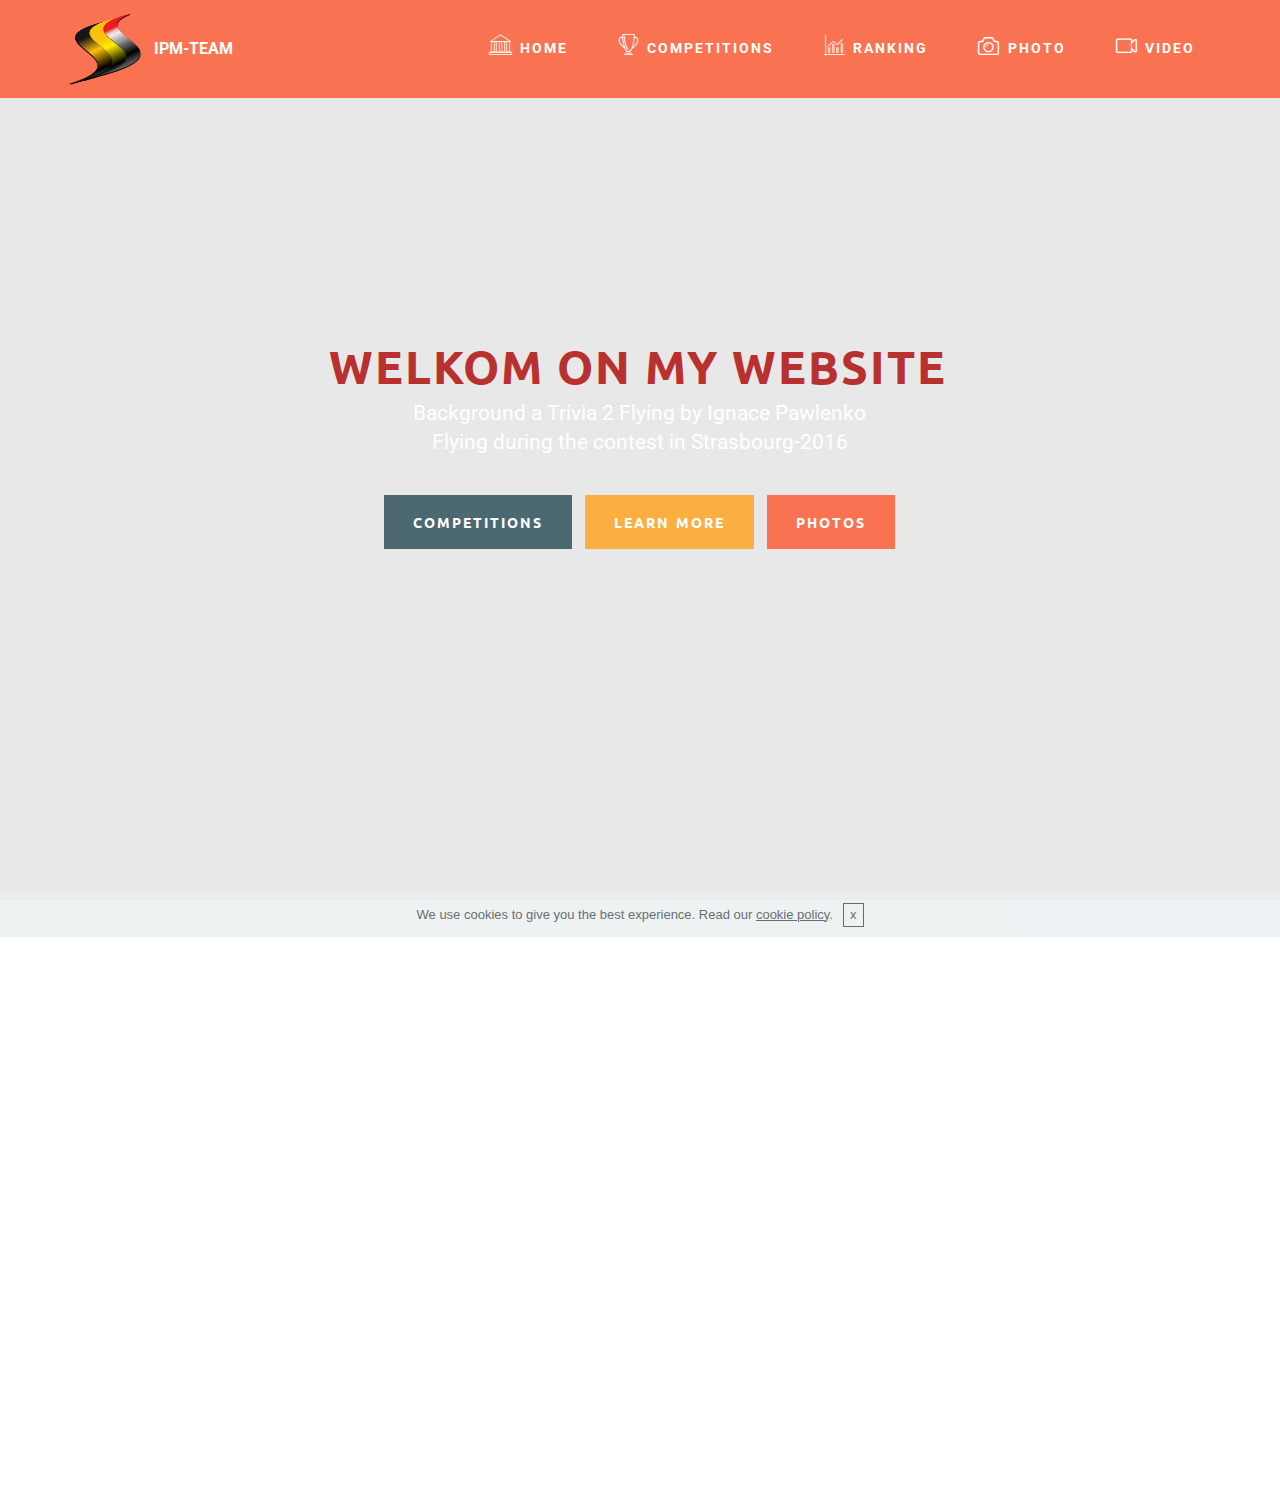
<file: index.html>
<!DOCTYPE html>
<html>
<head>
  <!-- Site made with Mobirise Website Builder v3.9.2, https://mobirise.com -->
  <meta charset="UTF-8">
  <meta http-equiv="X-UA-Compatible" content="IE=edge">
  <meta name="generator" content="Mobirise v3.9.2, mobirise.com">
  <meta name="viewport" content="width=device-width, initial-scale=1">
  <link rel="shortcut icon" href="assets/images/bvlag.gif" type="image/x-icon">
  <meta name="description" content="Home">
  <title>HOME</title>
  <link rel="stylesheet" href="https://fonts.googleapis.com/css?family=Roboto:700,400&amp;subset=cyrillic,latin,greek,vietnamese">
  <link rel="stylesheet" href="assets/linecons/style.css">
  <link rel="stylesheet" href="assets/icons-mind/style.css">
  <link rel="stylesheet" href="assets/icon54/style.css">
  <link rel="stylesheet" href="assets/bootstrap/css/bootstrap.min.css">
  <link rel="stylesheet" href="assets/animate.css/animate.min.css">
  <link rel="stylesheet" href="assets/mobirise/css/style.css">
  <link rel="stylesheet" href="assets/mobirise/css/mbr-additional.css" type="text/css">
  
  
  
</head>
<body>
<section class="mbr-navbar mbr-navbar--freeze mbr-navbar--absolute mbr-navbar--sticky mbr-navbar--auto-collapse" id="ext_menu-0">
    <div class="mbr-navbar__section mbr-section">
        <div class="mbr-section__container container">
            <div class="mbr-navbar__container">
                <div class="mbr-navbar__column mbr-navbar__column--s mbr-navbar__brand">
                    <span class="mbr-navbar__brand-link mbr-brand mbr-brand--inline">
                        <span class="mbr-brand__logo"><a href="index.html"><img src="assets/images/bvlag.gif" class="mbr-navbar__brand-img mbr-brand__img" alt="IPM-TEAM" title="IPM-TEAM"></a></span>
                        <span class="mbr-brand__name"><a class="mbr-brand__name text-white" href="http://www.sidewind.be/IPM/">IPM-TEAM</a></span>
                    </span>
                </div>
                <div class="mbr-navbar__hamburger mbr-hamburger"><span class="mbr-hamburger__line"></span></div>
                <div class="mbr-navbar__column mbr-navbar__menu">
                    <nav class="mbr-navbar__menu-box mbr-navbar__menu-box--inline-right">
                        <div class="mbr-navbar__column">
                            <ul class="mbr-navbar__items mbr-navbar__items--right float-left mbr-buttons mbr-buttons--freeze mbr-buttons--right btn-decorator mbr-buttons--active"><li class="mbr-navbar__item"><a class="mbr-buttons__link btn text-white" href="index.html"><span class="imind-pantheon mbr-iconfont mbr-iconfont-btn"></span>HOME</a></li> <li class="mbr-navbar__item"><a class="mbr-buttons__link btn text-white" href="Competitions.html"><span class="icon54-cup-1 mbr-iconfont mbr-iconfont-btn"></span>COMPETITIONS</a></li> <li class="mbr-navbar__item"><a class="mbr-buttons__link btn text-white" href="Ranking.html"><span class="imind-bar-chart mbr-iconfont mbr-iconfont-btn"></span>RANKING</a></li> <li class="mbr-navbar__item"><a class="mbr-buttons__link btn text-white" href="photos.html"><span class="li_camera mbr-iconfont mbr-iconfont-btn"></span>PHOTO</a></li> </ul>                            
                            <ul class="mbr-navbar__items mbr-navbar__items--right mbr-buttons mbr-buttons--freeze mbr-buttons--right btn-inverse mbr-buttons--active">   <li class="mbr-navbar__item"><a class="mbr-buttons__btn btn btn-danger" href="video.html"><span class="li_video mbr-iconfont mbr-iconfont-btn-parent"></span>VIDEO</a></li></ul>
                        </div>
                    </nav>
                </div>
            </div>
        </div>
    </div>
</section>

<section class="engine"><a rel="external" href="https://mobirise.com">easy mobile website builder</a></section><section class="mbr-box mbr-section mbr-section--relative mbr-section--fixed-size mbr-section--full-height mbr-section--bg-adapted mbr-after-navbar" id="header1-7" data-bg-video="https://www.youtube.com/embed/2-qPtYzWeDA?rel=0&amp;amp;showinfo=0&amp;autoplay=0&amp;loop=0">
    <div class="mbr-box__magnet mbr-box__magnet--sm-padding mbr-box__magnet--center-center">
        <div class="mbr-overlay" style="opacity: 0.1; background-color: rgb(34, 34, 34);"></div>
        <div class="mbr-box__container mbr-section__container container">
            <div class="mbr-box mbr-box--stretched"><div class="mbr-box__magnet mbr-box__magnet--center-center">
                <div class="row"><div class=" col-sm-8 col-sm-offset-2">
                    <div class="mbr-hero animated fadeInUp">
                        <h1 class="mbr-hero__text">WELKOM ON MY WEBSITE</h1>
                        <p class="mbr-hero__subtext">Background a Trivia 2 Flying by Ignace Pawlenko<br>Flying during the contest in Strasbourg-2016<br></p>
                    </div>
                    <div class="mbr-buttons btn-inverse mbr-buttons--center"><a class="mbr-buttons__btn btn btn-lg animated fadeInUp delay btn-primary" href="Competitions.html">COMPETITIONS</a> <a class="mbr-buttons__btn btn btn-lg animated fadeInUp delay btn-warning" href="Ranking.html">LEARN MORE</a> <a class="mbr-buttons__btn btn btn-lg animated fadeInUp delay btn-danger" href="photos.html">PHOTOS</a></div>
                </div></div>
            </div></div>
        </div>
        
    </div>
</section>

<section class="mbr-gallery mbr-section mbr-section--no-padding" id="soundcloud2-0">
    <!-- Gallery -->
    <div class="mbr-section__container mbr-gallery-layout-article container mbr-section__container--isolated">
        <div class=" col-sm-8 col-sm-offset-2">
            <figure class="mbr-figure mbr-figure--wysiwyg mbr-figure--full-width mbr-figure--caption-outside-bottom">
                <iframe class="mbr-embedded-video" frameborder="0" allowfullscreen="" src="https://w.soundcloud.com/player/?url=http%3A%2F%2Fapi.soundcloud.com%2Ftracks%2F234652184&amp;amp;auto_play=false&amp;amp;hide_related=false&amp;amp;show_comments=true&amp;amp;show_user=true&amp;amp;show_reposts=false&amp;amp;visual=true"></iframe>
            </figure>
        </div>
        <div class="clearfix"></div>
    </div>
</section>


  <script src="assets/web/assets/jquery/jquery.min.js"></script>
  <script src="assets/bootstrap/js/bootstrap.min.js"></script>
  <script src="assets/smooth-scroll/SmoothScroll.js"></script>
  <script src="assets/cookies-alert-plugin/cookies-alert-core.js"></script>
  <script src="assets/cookies-alert-plugin/cookies-alert-script.js"></script>
  <script src="assets/jquery-mb-ytplayer/jquery.mb.YTPlayer.min.js"></script>
  <script src="assets/mobirise/js/script.js"></script>
  
  
<input name="cookieData" type="hidden" data-cookie-text="We use cookies to give you the best experience. Read our <a href='privacy.html'>cookie policy</a>.">
  </body>
</html>
</file>
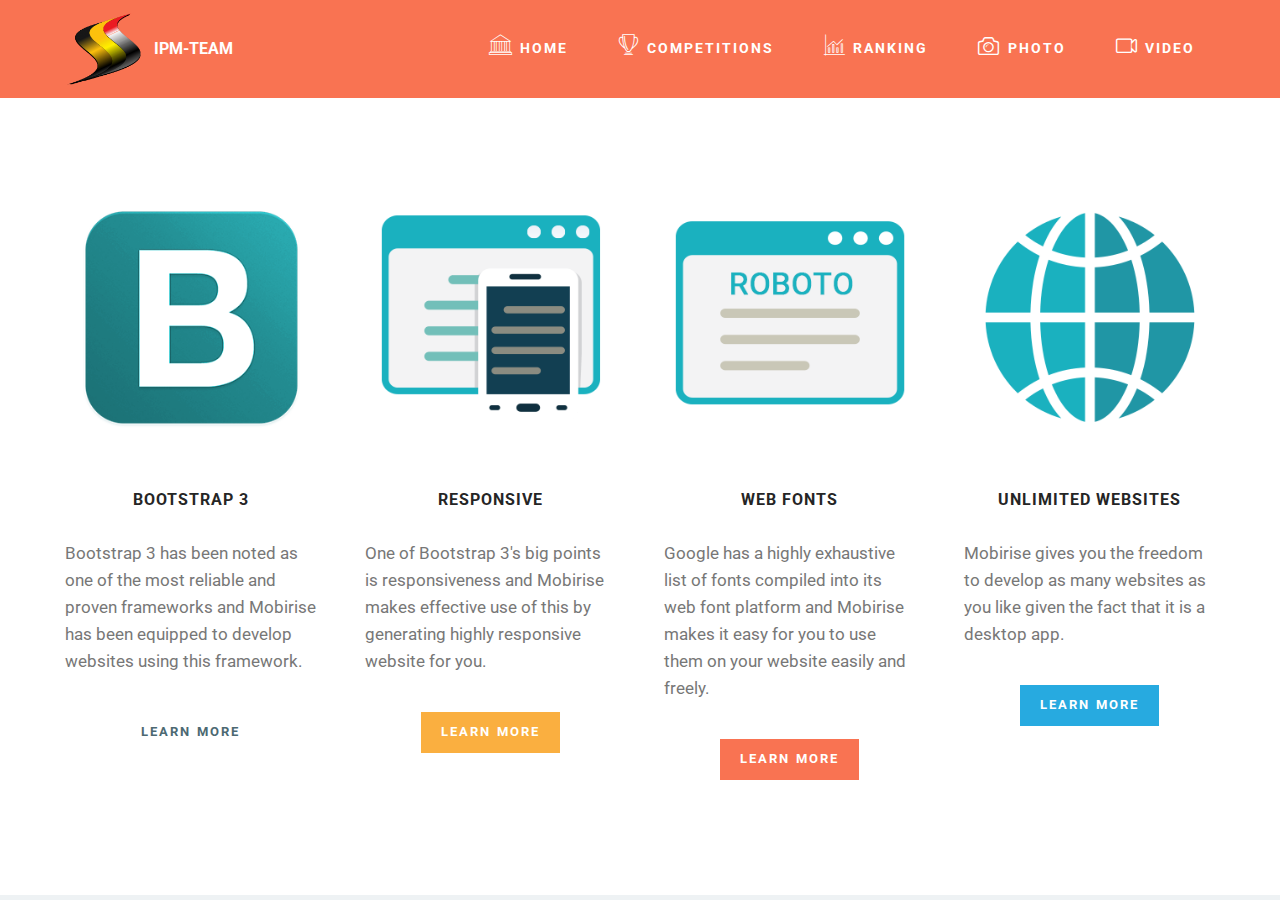
<file: Competitions.html>
<!DOCTYPE html>
<html>
<head>
  <!-- Site made with Mobirise Website Builder v3.9.2, https://mobirise.com -->
  <meta charset="UTF-8">
  <meta http-equiv="X-UA-Compatible" content="IE=edge">
  <meta name="generator" content="Mobirise v3.9.2, mobirise.com">
  <meta name="viewport" content="width=device-width, initial-scale=1">
  <link rel="shortcut icon" href="assets/images/bvlag.gif" type="image/x-icon">
  <meta name="description" content="Competitions">
  <title>COMPETITIONS</title>
  <link rel="stylesheet" href="https://fonts.googleapis.com/css?family=Roboto:700,400&amp;subset=cyrillic,latin,greek,vietnamese">
  <link rel="stylesheet" href="assets/linecons/style.css">
  <link rel="stylesheet" href="assets/icons-mind/style.css">
  <link rel="stylesheet" href="assets/icon54/style.css">
  <link rel="stylesheet" href="assets/bootstrap/css/bootstrap.min.css">
  <link rel="stylesheet" href="assets/mobirise/css/style.css">
  <link rel="stylesheet" href="assets/mobirise/css/mbr-additional.css" type="text/css">
  
  
  
</head>
<body>
<section class="mbr-navbar mbr-navbar--freeze mbr-navbar--absolute mbr-navbar--sticky mbr-navbar--auto-collapse" id="ext_menu-0">
    <div class="mbr-navbar__section mbr-section">
        <div class="mbr-section__container container">
            <div class="mbr-navbar__container">
                <div class="mbr-navbar__column mbr-navbar__column--s mbr-navbar__brand">
                    <span class="mbr-navbar__brand-link mbr-brand mbr-brand--inline">
                        <span class="mbr-brand__logo"><a href="index.html"><img src="assets/images/bvlag.gif" class="mbr-navbar__brand-img mbr-brand__img" alt="IPM-TEAM" title="IPM-TEAM"></a></span>
                        <span class="mbr-brand__name"><a class="mbr-brand__name text-white" href="http://www.sidewind.be/IPM/">IPM-TEAM</a></span>
                    </span>
                </div>
                <div class="mbr-navbar__hamburger mbr-hamburger"><span class="mbr-hamburger__line"></span></div>
                <div class="mbr-navbar__column mbr-navbar__menu">
                    <nav class="mbr-navbar__menu-box mbr-navbar__menu-box--inline-right">
                        <div class="mbr-navbar__column">
                            <ul class="mbr-navbar__items mbr-navbar__items--right float-left mbr-buttons mbr-buttons--freeze mbr-buttons--right btn-decorator mbr-buttons--active"><li class="mbr-navbar__item"><a class="mbr-buttons__link btn text-white" href="index.html"><span class="imind-pantheon mbr-iconfont mbr-iconfont-btn"></span>HOME</a></li> <li class="mbr-navbar__item"><a class="mbr-buttons__link btn text-white" href="Competitions.html"><span class="icon54-cup-1 mbr-iconfont mbr-iconfont-btn"></span>COMPETITIONS</a></li> <li class="mbr-navbar__item"><a class="mbr-buttons__link btn text-white" href="Ranking.html"><span class="imind-bar-chart mbr-iconfont mbr-iconfont-btn"></span>RANKING</a></li> <li class="mbr-navbar__item"><a class="mbr-buttons__link btn text-white" href="photos.html"><span class="li_camera mbr-iconfont mbr-iconfont-btn"></span>PHOTO</a></li> </ul>                            
                            <ul class="mbr-navbar__items mbr-navbar__items--right mbr-buttons mbr-buttons--freeze mbr-buttons--right btn-inverse mbr-buttons--active">   <li class="mbr-navbar__item"><a class="mbr-buttons__btn btn btn-danger" href="video.html"><span class="li_video mbr-iconfont mbr-iconfont-btn-parent"></span>VIDEO</a></li></ul>
                        </div>
                    </nav>
                </div>
            </div>
        </div>
    </div>
</section>

<section class="engine"><a rel="external" href="https://mobirise.com">top mobile web page generator software</a></section><section class="mbr-section mbr-section--relative mbr-section--fixed-size mbr-after-navbar" id="features1-6" style="background-color: rgb(255, 255, 255);">
    
    
    <div class="mbr-section__container container mbr-section__container--std-top-padding" style="padding-top: 93px;">
        <div class="mbr-section__row row">
            <div class="mbr-section__col col-xs-12 col-md-3 col-sm-6">
                <div class="mbr-section__container mbr-section__container--center mbr-section__container--middle">
                    <figure class="mbr-figure"><img src="assets/images/bootstrap.png" class="mbr-figure__img"></figure>
                </div>
                <div class="mbr-section__container mbr-section__container--middle">
                    <div class="mbr-header mbr-header--reduce mbr-header--center mbr-header--wysiwyg">
                        <h3 class="mbr-header__text">BOOTSTRAP 3</h3>
                    </div>
                </div>
                <div class="mbr-section__container mbr-section__container--middle">
                    <div class="mbr-article mbr-article--wysiwyg">
                        <p>Bootstrap 3 has been noted as one of the most reliable and proven frameworks and Mobirise has been equipped to develop websites using this framework.</p>
                    </div>
                </div>
                <div class="mbr-section__container mbr-section__container--last" style="padding-bottom: 93px;">
                    <div class="mbr-buttons mbr-buttons--center"><a href="index.html" class="mbr-buttons__btn btn btn-wrap btn-xs-lg btn-link">LEARN MORE</a></div>
                </div>
            </div>
            <div class="mbr-section__col col-xs-12 col-md-3 col-sm-6">
                <div class="mbr-section__container mbr-section__container--center mbr-section__container--middle">
                    <figure class="mbr-figure"><img src="assets/images/responsive.png" class="mbr-figure__img"></figure>
                </div>
                <div class="mbr-section__container mbr-section__container--middle">
                    <div class="mbr-header mbr-header--reduce mbr-header--center mbr-header--wysiwyg">
                        <h3 class="mbr-header__text">RESPONSIVE</h3>
                    </div>
                </div>
                <div class="mbr-section__container mbr-section__container--middle">
                    <div class="mbr-article mbr-article--wysiwyg">
                        <p>One of Bootstrap 3's big points is responsiveness and Mobirise makes effective use of this by generating highly responsive website for you.</p>
                    </div>
                </div>
                <div class="mbr-section__container mbr-section__container--last" style="padding-bottom: 93px;">
                    <div class="mbr-buttons mbr-buttons--center"><a href="index.html" class="mbr-buttons__btn btn btn-wrap btn-xs-lg btn-warning">LEARN MORE</a></div>
                </div>
            </div>
            <div class="clearfix visible-sm-block"></div>
            <div class="mbr-section__col col-xs-12 col-md-3 col-sm-6">
                <div class="mbr-section__container mbr-section__container--center mbr-section__container--middle">
                    <figure class="mbr-figure"><img src="assets/images/google-fonts.png" class="mbr-figure__img"></figure>
                </div>
                <div class="mbr-section__container mbr-section__container--middle">
                    <div class="mbr-header mbr-header--reduce mbr-header--center mbr-header--wysiwyg">
                        <h3 class="mbr-header__text">WEB FONTS</h3>
                    </div>
                </div>
                <div class="mbr-section__container mbr-section__container--middle">
                    <div class="mbr-article mbr-article--wysiwyg">
                        <p>Google has a highly exhaustive list of fonts compiled into its web font platform and Mobirise makes it easy for you to use them on your website easily and freely.</p>
                    </div>
                </div>
                <div class="mbr-section__container mbr-section__container--last" style="padding-bottom: 93px;">
                    <div class="mbr-buttons mbr-buttons--center"><a href="index.html" class="mbr-buttons__btn btn btn-wrap btn-xs-lg btn-danger">LEARN MORE</a></div>
                </div>
            </div>
            
            <div class="mbr-section__col col-xs-12 col-md-3 col-sm-6">
                <div class="mbr-section__container mbr-section__container--center mbr-section__container--middle">
                    <figure class="mbr-figure"><img src="assets/images/unlimited-websites.png" class="mbr-figure__img"></figure>
                </div>
                <div class="mbr-section__container mbr-section__container--middle">
                    <div class="mbr-header mbr-header--reduce mbr-header--center mbr-header--wysiwyg">
                        <h3 class="mbr-header__text">UNLIMITED WEBSITES</h3>
                    </div>
                </div>
                <div class="mbr-section__container mbr-section__container--middle">
                    <div class="mbr-article mbr-article--wysiwyg">
                        <p>Mobirise gives you the freedom to develop as many websites as you like given the fact that it is a desktop app.</p>
                    </div>
                </div>
                <div class="mbr-section__container mbr-section__container--last" style="padding-bottom: 93px;">
                    <div class="mbr-buttons mbr-buttons--center"><a href="index.html" class="mbr-buttons__btn btn btn-wrap btn-xs-lg btn-info">LEARN MORE</a></div>
                </div>
            </div>
            
            
            
        </div>
    </div>
</section>


  <script src="assets/web/assets/jquery/jquery.min.js"></script>
  <script src="assets/bootstrap/js/bootstrap.min.js"></script>
  <script src="assets/smooth-scroll/SmoothScroll.js"></script>
  <script src="assets/cookies-alert-plugin/cookies-alert-core.js"></script>
  <script src="assets/cookies-alert-plugin/cookies-alert-script.js"></script>
  <script src="assets/mobirise/js/script.js"></script>
  
  
<input name="cookieData" type="hidden" data-cookie-text="We use cookies to give you the best experience. Read our <a href='privacy.html'>cookie policy</a>.">
  </body>
</html>
</file>
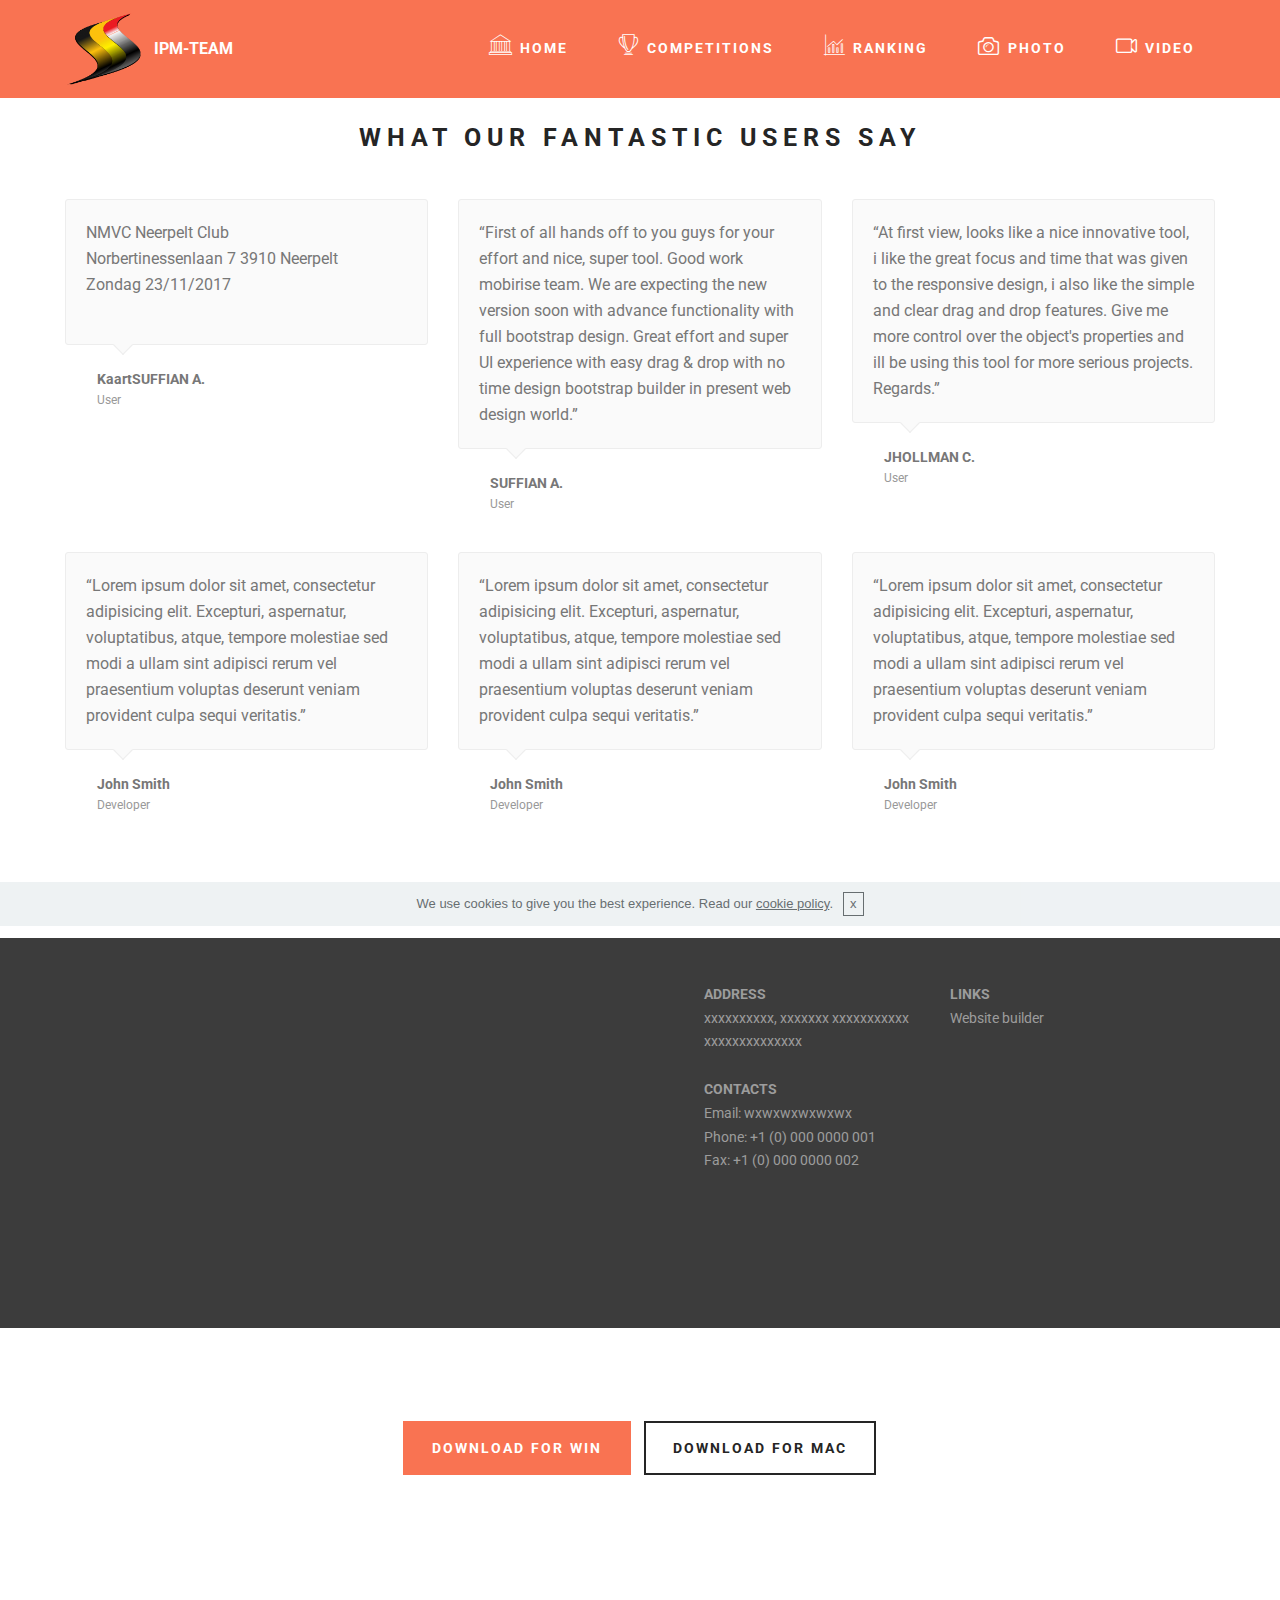
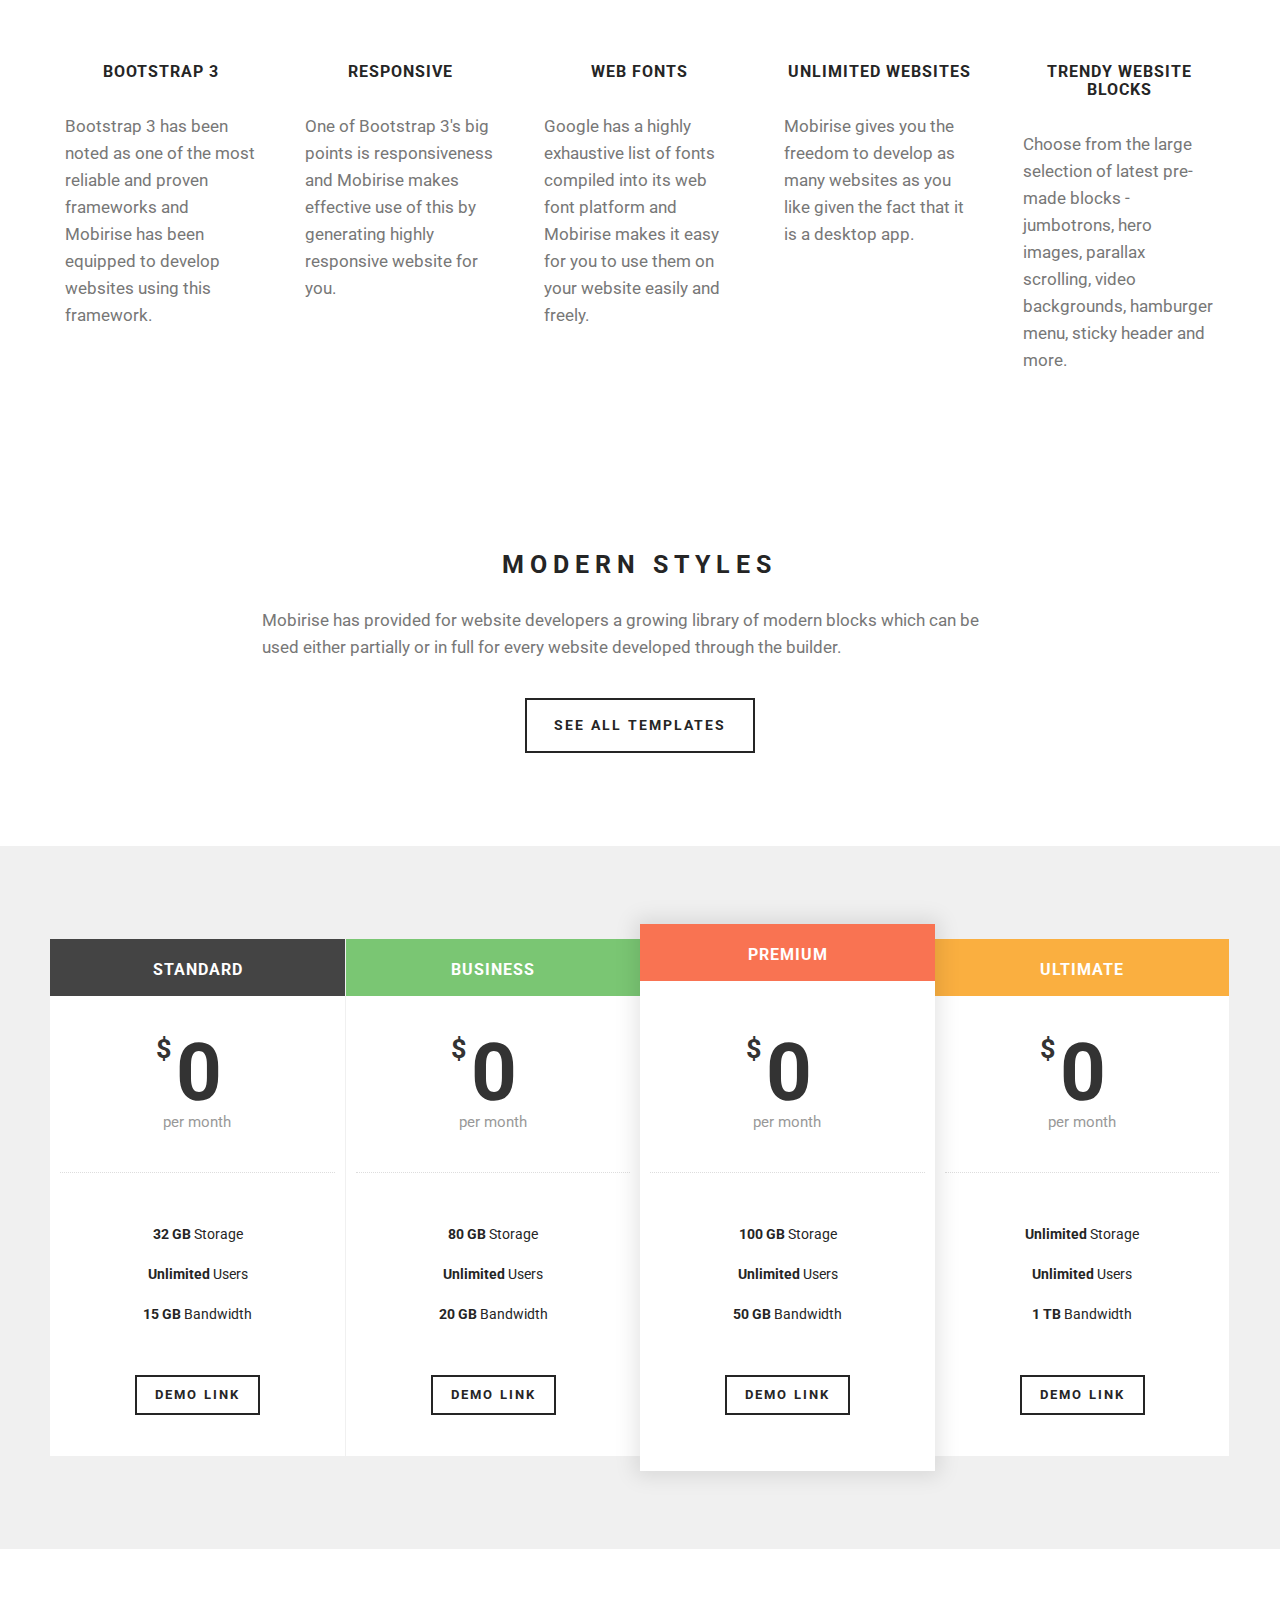
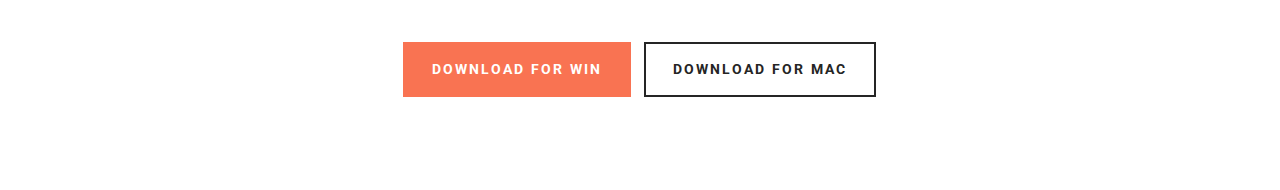
<file: f3p.html>
<!DOCTYPE html>
<html>
<head>
  <!-- Site made with Mobirise Website Builder v3.9.2, https://mobirise.com -->
  <meta charset="UTF-8">
  <meta http-equiv="X-UA-Compatible" content="IE=edge">
  <meta name="generator" content="Mobirise v3.9.2, mobirise.com">
  <meta name="viewport" content="width=device-width, initial-scale=1">
  <link rel="shortcut icon" href="assets/images/bvlag.gif" type="image/x-icon">
  <meta name="description" content="f3p, F3P, INDOOR, indoor,">
  <title>F3P</title>
  <link rel="stylesheet" href="https://fonts.googleapis.com/css?family=Roboto:700,400&amp;subset=cyrillic,latin,greek,vietnamese">
  <link rel="stylesheet" href="assets/linecons/style.css">
  <link rel="stylesheet" href="assets/icons-mind/style.css">
  <link rel="stylesheet" href="assets/icon54/style.css">
  <link rel="stylesheet" href="assets/bootstrap/css/bootstrap.min.css">
  <link rel="stylesheet" href="assets/mobirise/css/style.css">
  <link rel="stylesheet" href="assets/mobirise/css/mbr-additional.css" type="text/css">
  
  
  
</head>
<body>
<section class="mbr-navbar mbr-navbar--freeze mbr-navbar--absolute mbr-navbar--sticky mbr-navbar--auto-collapse" id="ext_menu-0">
    <div class="mbr-navbar__section mbr-section">
        <div class="mbr-section__container container">
            <div class="mbr-navbar__container">
                <div class="mbr-navbar__column mbr-navbar__column--s mbr-navbar__brand">
                    <span class="mbr-navbar__brand-link mbr-brand mbr-brand--inline">
                        <span class="mbr-brand__logo"><a href="index.html"><img src="assets/images/bvlag.gif" class="mbr-navbar__brand-img mbr-brand__img" alt="IPM-TEAM" title="IPM-TEAM"></a></span>
                        <span class="mbr-brand__name"><a class="mbr-brand__name text-white" href="http://www.sidewind.be/IPM/">IPM-TEAM</a></span>
                    </span>
                </div>
                <div class="mbr-navbar__hamburger mbr-hamburger"><span class="mbr-hamburger__line"></span></div>
                <div class="mbr-navbar__column mbr-navbar__menu">
                    <nav class="mbr-navbar__menu-box mbr-navbar__menu-box--inline-right">
                        <div class="mbr-navbar__column">
                            <ul class="mbr-navbar__items mbr-navbar__items--right float-left mbr-buttons mbr-buttons--freeze mbr-buttons--right btn-decorator mbr-buttons--active"><li class="mbr-navbar__item"><a class="mbr-buttons__link btn text-white" href="index.html"><span class="imind-pantheon mbr-iconfont mbr-iconfont-btn"></span>HOME</a></li> <li class="mbr-navbar__item"><a class="mbr-buttons__link btn text-white" href="Competitions.html"><span class="icon54-cup-1 mbr-iconfont mbr-iconfont-btn"></span>COMPETITIONS</a></li> <li class="mbr-navbar__item"><a class="mbr-buttons__link btn text-white" href="Ranking.html"><span class="imind-bar-chart mbr-iconfont mbr-iconfont-btn"></span>RANKING</a></li> <li class="mbr-navbar__item"><a class="mbr-buttons__link btn text-white" href="photos.html"><span class="li_camera mbr-iconfont mbr-iconfont-btn"></span>PHOTO</a></li> </ul>                            
                            <ul class="mbr-navbar__items mbr-navbar__items--right mbr-buttons mbr-buttons--freeze mbr-buttons--right btn-inverse mbr-buttons--active">   <li class="mbr-navbar__item"><a class="mbr-buttons__btn btn btn-danger" href="video.html"><span class="li_video mbr-iconfont mbr-iconfont-btn-parent"></span>VIDEO</a></li></ul>
                        </div>
                    </nav>
                </div>
            </div>
        </div>
    </div>
</section>

<section class="engine"><a rel="external" href="https://mobirise.com">easy drag and drop site creator</a></section><section class="mbr-section mbr-section--relative mbr-section--fixed-size mbr-after-navbar" id="testimonials1-10" style="background-color: rgb(255, 255, 255);">
    <div>
        
        <div class="mbr-section__container mbr-section__container--std-padding container" style="padding-top: 31px; padding-bottom: 124px;">
            <div class="row">
                <div class="col-sm-12">
                    <h2 class="mbr-section__header">WHAT OUR FANTASTIC USERS SAY</h2>
                    <ul class="mbr-reviews mbr-reviews--wysiwyg row">
                        <li class="mbr-reviews__item col-xs-12 col-sm-6 col-md-4">
                            <div class="mbr-reviews__text"><p class="mbr-reviews__p">NMVC Neerpelt Club</p><p class="mbr-reviews__p">Norbertinessenlaan 7 3910 Neerpelt</p><p class="mbr-reviews__p">Zondag 23/11/2017</p><p class="mbr-reviews__p"><br></p></div>
                            <div class="mbr-reviews__author mbr-reviews__author--short">
                                <div class="mbr-reviews__author-name">KaartSUFFIAN A.</div>
                                <div class="mbr-reviews__author-bio">User</div>
                            </div>
                        </li><li class="mbr-reviews__item col-xs-12 col-sm-6 col-md-4">
                            <div class="mbr-reviews__text"><p class="mbr-reviews__p">“First of all hands off to you guys for your effort and nice, super tool. Good work mobirise team. We are expecting the new version soon with advance functionality with full bootstrap design. Great effort and super UI experience with easy drag &amp; drop with no time design bootstrap builder in present web design world.”</p></div>
                            <div class="mbr-reviews__author mbr-reviews__author--short">
                                <div class="mbr-reviews__author-name">SUFFIAN A.</div>
                                <div class="mbr-reviews__author-bio">User</div>
                            </div>
                        </li><li class="mbr-reviews__item col-xs-12 col-sm-6 col-md-4">
                            <div class="mbr-reviews__text"><p class="mbr-reviews__p">“At first view, looks like a nice innovative tool, i like the great focus and time that was given to the responsive design, i also like the simple and clear drag and drop features. Give me more control over the object's properties and ill be using this tool for more serious projects. Regards.”</p></div>
                            <div class="mbr-reviews__author mbr-reviews__author--short">
                                <div class="mbr-reviews__author-name">JHOLLMAN C.</div>
                                <div class="mbr-reviews__author-bio">User</div>
                            </div>
                        </li><li class="mbr-reviews__item col-xs-12 col-sm-6 col-md-4">
                            <div class="mbr-reviews__text"><p class="mbr-reviews__p">“Lorem ipsum dolor sit amet, consectetur adipisicing elit. Excepturi, aspernatur, voluptatibus, atque, tempore molestiae sed modi a ullam sint adipisci rerum vel praesentium voluptas deserunt veniam provident culpa sequi veritatis.”</p></div>
                            <div class="mbr-reviews__author mbr-reviews__author--short">
                                <div class="mbr-reviews__author-name">John Smith</div>
                                <div class="mbr-reviews__author-bio">Developer</div>
                            </div>
                        </li><li class="mbr-reviews__item col-xs-12 col-sm-6 col-md-4">
                            <div class="mbr-reviews__text"><p class="mbr-reviews__p">“Lorem ipsum dolor sit amet, consectetur adipisicing elit. Excepturi, aspernatur, voluptatibus, atque, tempore molestiae sed modi a ullam sint adipisci rerum vel praesentium voluptas deserunt veniam provident culpa sequi veritatis.”</p></div>
                            <div class="mbr-reviews__author mbr-reviews__author--short">
                                <div class="mbr-reviews__author-name">John Smith</div>
                                <div class="mbr-reviews__author-bio">Developer</div>
                            </div>
                        </li><li class="mbr-reviews__item col-xs-12 col-sm-6 col-md-4">
                            <div class="mbr-reviews__text"><p class="mbr-reviews__p">“Lorem ipsum dolor sit amet, consectetur adipisicing elit. Excepturi, aspernatur, voluptatibus, atque, tempore molestiae sed modi a ullam sint adipisci rerum vel praesentium voluptas deserunt veniam provident culpa sequi veritatis.”</p></div>
                            <div class="mbr-reviews__author mbr-reviews__author--short">
                                <div class="mbr-reviews__author-name">John Smith</div>
                                <div class="mbr-reviews__author-bio">Developer</div>
                            </div>
                        </li>
                    </ul>
                </div>
            </div>
        </div>
    </div>
</section>

<section class="mbr-section mbr-section--relative mbr-section--fixed-size" id="contacts2-8" style="background-color: rgb(60, 60, 60);">
    
    <div class="mbr-section__container container">
        <div class="mbr-contacts mbr-contacts--wysiwyg row" style="padding-top: 45px; padding-bottom: 45px;">
            <div class="col-sm-6">
                <figure class="mbr-figure mbr-figure--wysiwyg mbr-figure--full-width mbr-figure--no-bg">
                    <div class="mbr-figure__map mbr-figure__map--short"><iframe frameborder="0" style="border:0" src="https://www.google.com/maps/embed/v1/place?key=AIzaSyA0Dx_boXQiwvdz8sJHoYeZNVTdoWONYkU&amp;q=place_id:ChIJf6dLMW0rwUcRNe5dti_9LxU" allowfullscreen=""></iframe></div>
                </figure>
            </div>
            <div class="col-sm-6">
                <div class="row">
                    <div class="col-sm-5 col-sm-offset-1">
                        <p class="mbr-contacts__text"><strong>ADDRESS</strong><br>xxxxxxxxxx, xxxxxxx xxxxxxxxxxx<br>xxxxxxxxxxxxxx<br><br>
<strong>CONTACTS</strong><br>
Email: wxwxwxwxwxwx<br>
Phone: +1 (0) 000 0000 001<br>
Fax: +1 (0) 000 0000 002</p>
                    </div>
                    <div class="col-sm-6"><p class="mbr-contacts__text"><strong>LINKS</strong></p><ul class="mbr-contacts__list"><li>Website builder</li><li><br></li></ul></div>
                </div>
            </div>
        </div>
    </div>
</section>

<section class="mbr-section" id="buttons1-14">
    <div class="mbr-section__container container mbr-section__container--isolated">
        <div class="row">
            <div class="col-sm-8 col-sm-offset-2">
                <div class="mbr-buttons mbr-buttons--center"><a class="mbr-buttons__btn btn btn-lg btn-danger" href="f3p.html">DOWNLOAD FOR WIN</a> <a class="mbr-buttons__btn btn btn-lg btn-default" href="index.html">DOWNLOAD FOR MAC</a></div>
            </div>
        </div>
    </div>
</section>

<section class="mbr-section mbr-section--relative mbr-section--fixed-size" id="content4-15" style="background-color: rgb(255, 255, 255);">
    
    
    <div class="mbr-section__container container mbr-section__container--std-top-padding" style="padding-top: 93px;">
        <div class="mbr-section__row row">
            <div class="mbr-section__col col-xs-12 col-lg-2-4 col-md-4 col-sm-6">
                
                <div class="mbr-section__container mbr-section__container--middle">
                    <div class="mbr-header mbr-header--reduce mbr-header--center mbr-header--wysiwyg">
                        <h3 class="mbr-header__text">BOOTSTRAP 3</h3>
                    </div>
                </div>
                <div class="mbr-section__container mbr-section__container--last" style="padding-bottom: 93px;">
                    <div class="mbr-article mbr-article--wysiwyg">
                        <p>Bootstrap 3 has been noted as one of the most reliable and proven frameworks and Mobirise has been equipped to develop websites using this framework.</p>
                    </div>
                </div>
                
            </div>
            <div class="mbr-section__col col-xs-12 col-lg-2-4 col-md-4 col-sm-6">
                
                <div class="mbr-section__container mbr-section__container--middle">
                    <div class="mbr-header mbr-header--reduce mbr-header--center mbr-header--wysiwyg">
                        <h3 class="mbr-header__text">RESPONSIVE</h3>
                    </div>
                </div>
                <div class="mbr-section__container mbr-section__container--last" style="padding-bottom: 93px;">
                    <div class="mbr-article mbr-article--wysiwyg">
                        <p>One of Bootstrap 3's big points is responsiveness and Mobirise makes effective use of this by generating highly responsive website for you.</p>
                    </div>
                </div>
                
            </div>
            <div class="clearfix visible-sm-block"></div>
            <div class="mbr-section__col col-xs-12 col-lg-2-4 col-md-4 col-sm-6">
                
                <div class="mbr-section__container mbr-section__container--middle">
                    <div class="mbr-header mbr-header--reduce mbr-header--center mbr-header--wysiwyg">
                        <h3 class="mbr-header__text">WEB FONTS</h3>
                    </div>
                </div>
                <div class="mbr-section__container mbr-section__container--last" style="padding-bottom: 93px;">
                    <div class="mbr-article mbr-article--wysiwyg">
                        <p>Google has a highly exhaustive list of fonts compiled into its web font platform and Mobirise makes it easy for you to use them on your website easily and freely.</p>
                    </div>
                </div>
                
            </div>
            <div class="clearfix visible-md-block"></div>
            <div class="mbr-section__col col-xs-12 col-lg-2-4 col-md-4 col-sm-6 col-lg-offset-0 col-md-offset-2">
                
                <div class="mbr-section__container mbr-section__container--middle">
                    <div class="mbr-header mbr-header--reduce mbr-header--center mbr-header--wysiwyg">
                        <h3 class="mbr-header__text">UNLIMITED WEBSITES</h3>
                    </div>
                </div>
                <div class="mbr-section__container mbr-section__container--last" style="padding-bottom: 93px;">
                    <div class="mbr-article mbr-article--wysiwyg">
                        <p>Mobirise gives you the freedom to develop as many websites as you like given the fact that it is a desktop app.</p>
                    </div>
                </div>
                
            </div>
            <div class="clearfix visible-sm-block"></div>
            <div class="mbr-section__col col-xs-12 col-lg-2-4 col-md-4 col-sm-6 col-md-offset-0 col-sm-offset-3">
                
                <div class="mbr-section__container mbr-section__container--middle">
                    <div class="mbr-header mbr-header--reduce mbr-header--center mbr-header--wysiwyg">
                        <h3 class="mbr-header__text">TRENDY WEBSITE BLOCKS</h3>
                    </div>
                </div>
                <div class="mbr-section__container mbr-section__container--last" style="padding-bottom: 93px;">
                    <div class="mbr-article mbr-article--wysiwyg">
                        <p>Choose from the large selection of latest pre-made blocks - jumbotrons, hero images, parallax scrolling, video backgrounds, hamburger menu, sticky header and more.</p>
                    </div>
                </div>
                
            </div>
            
        </div>
    </div>
</section>

<section class="mbr-section mbr-section--relative mbr-section--fixed-size" id="msg-box3-11" style="background-color: rgb(255, 255, 255);">
    
    <div class="mbr-section__container container mbr-section__container--first" style="padding-top: 93px;">
        <div class="mbr-header mbr-header--wysiwyg row">
            <div class="col-sm-8 col-sm-offset-2">
                <h3 class="mbr-header__text">MODERN STYLES</h3>
                
            </div>
        </div>
    </div>
    <div class="mbr-section__container container mbr-section__container--middle">
        <div class="row">
            <div class="mbr-article mbr-article--wysiwyg col-sm-8 col-sm-offset-2"><p>Mobirise has provided for website developers a growing library of modern blocks which can be used either partially or in full for every website developed through the builder.</p></div>
        </div>
    </div>
    <div class="mbr-section__container container mbr-section__container--last" style="padding-bottom: 93px;">
        <div class="row">
            <div class="col-sm-8 col-sm-offset-2">
                <div class="mbr-buttons mbr-buttons--center"><a class="mbr-buttons__btn btn btn-lg btn-default" href="https://mobirise.com">SEE ALL TEMPLATES</a></div>
            </div>
        </div>
    </div>
</section>

<section class="mbr-section mbr-section--relative mbr-section--fixed-size" id="pricing-table1-12" style="background-color: rgb(240, 240, 240);">
    
    <div class="mbr-section__container mbr-section__container--std-top-padding container" style="padding-top: 93px; margin-bottom: 0px;">
        <div class="row">
            <div class="mbr-plan col-xs-12 mbr-plan--first col-md-3 col-sm-6">
                <div class="mbr-plan__box">
                    <div class="mbr-plan__header">
                        <div class="mbr-header mbr-header--reduce mbr-header--center mbr-header--wysiwyg">
                            <h3 class="mbr-header__text">STANDARD</h3>
                        </div>
                    </div>
                    <div class="mbr-plan__number">
                        <div class="mbr-number mbr-number--price">
                            <div class="mbr-number__num">
                                <div class="mbr-number__group">
                                    <sup class="mbr-number__left">$</sup><span class="mbr-number__value">0</span>
                                </div>
                            </div>
                            <div class="mbr-number__caption">per month</div>
                        </div>
                    </div>
                    <div class="mbr-plan__details"><ul><li><strong>32 GB</strong> Storage</li><li><strong>Unlimited</strong> Users</li><li><strong>15 GB</strong> Bandwidth</li></ul></div>
                    <div class="mbr-plan__buttons">
                        <div class="mbr-buttons mbr-buttons--center"><a href="https://mobirise.com" class="mbr-buttons__btn btn btn-wrap btn-xs-lg btn-default">DEMO LINK</a></div>
                    </div>
                </div>
            </div>
            <div class="mbr-plan col-xs-12 mbr-plan--success col-md-3 col-sm-6">
                <div class="mbr-plan__box">
                    <div class="mbr-plan__header">
                        <div class="mbr-header mbr-header--reduce mbr-header--center mbr-header--wysiwyg">
                            <h3 class="mbr-header__text">BUSINESS</h3>
                        </div>
                    </div>
                    <div class="mbr-plan__number">
                        <div class="mbr-number mbr-number--price">
                            <div class="mbr-number__num">
                                <div class="mbr-number__group">
                                    <sup class="mbr-number__left">$</sup><span class="mbr-number__value">0</span>
                                </div>
                            </div>
                            <div class="mbr-number__caption">per month</div>
                        </div>
                    </div>
                    <div class="mbr-plan__details"><ul><li><strong>80 GB</strong> Storage</li><li><strong>Unlimited</strong> Users</li><li><strong>20 GB</strong> Bandwidth</li></ul></div>
                    <div class="mbr-plan__buttons">
                        <div class="mbr-buttons mbr-buttons--center"><a href="https://mobirise.com" class="mbr-buttons__btn btn btn-wrap btn-xs-lg btn-default">DEMO LINK</a></div>
                    </div>
                </div>
            </div>
            <div class="mbr-plan col-xs-12 mbr-plan--danger mbr-plan--favorite col-md-3 col-sm-6">
                <div class="mbr-plan__box">
                    <div class="mbr-plan__header">
                        <div class="mbr-header mbr-header--reduce mbr-header--center mbr-header--wysiwyg">
                            <h3 class="mbr-header__text">PREMIUM</h3>
                        </div>
                    </div>
                    <div class="mbr-plan__number">
                        <div class="mbr-number mbr-number--price">
                            <div class="mbr-number__num">
                                <div class="mbr-number__group">
                                    <sup class="mbr-number__left">$</sup><span class="mbr-number__value">0</span>
                                </div>
                            </div>
                            <div class="mbr-number__caption">per month</div>
                        </div>
                    </div>
                    <div class="mbr-plan__details"><ul><li><strong>100 GB</strong> Storage</li><li><strong>Unlimited</strong> Users</li><li><strong>50 GB</strong> Bandwidth</li></ul></div>
                    <div class="mbr-plan__buttons">
                        <div class="mbr-buttons mbr-buttons--center"><a href="https://mobirise.com" class="mbr-buttons__btn btn btn-wrap btn-xs-lg btn-default">DEMO LINK</a></div>
                    </div>
                </div>
            </div>
            <div class="mbr-plan col-xs-12 mbr-plan--warning mbr-plan--last col-md-3 col-sm-6">
                <div class="mbr-plan__box">
                    <div class="mbr-plan__header">
                        <div class="mbr-header mbr-header--reduce mbr-header--center mbr-header--wysiwyg">
                            <h3 class="mbr-header__text">ULTIMATE</h3>
                        </div>
                    </div>
                    <div class="mbr-plan__number">
                        <div class="mbr-number mbr-number--price">
                            <div class="mbr-number__num">
                                <div class="mbr-number__group">
                                    <sup class="mbr-number__left">$</sup><span class="mbr-number__value">0</span>
                                </div>
                            </div>
                            <div class="mbr-number__caption">per month</div>
                        </div>
                    </div>
                    <div class="mbr-plan__details"><ul><li><strong>Unlimited</strong> Storage</li><li><strong>Unlimited</strong> Users</li><li><strong>1 TB</strong> Bandwidth</li></ul></div>
                    <div class="mbr-plan__buttons">
                        <div class="mbr-buttons mbr-buttons--center"><a href="https://mobirise.com" class="mbr-buttons__btn btn btn-wrap btn-xs-lg btn-default">DEMO LINK</a></div>
                    </div>
                </div>
            </div>
            
        </div>
    </div>
</section>

<section class="mbr-section" id="buttons1-13">
    <div class="mbr-section__container container mbr-section__container--isolated">
        <div class="row">
            <div class="col-sm-8 col-sm-offset-2">
                <div class="mbr-buttons mbr-buttons--center"><a class="mbr-buttons__btn btn btn-lg btn-danger" href="https://mobirise.com/mobirise-free-win.zip">DOWNLOAD FOR WIN</a> <a class="mbr-buttons__btn btn btn-lg btn-default" href="https://mobirise.com/mobirise-free-mac.zip">DOWNLOAD FOR MAC</a></div>
            </div>
        </div>
    </div>
</section>


  <script src="assets/web/assets/jquery/jquery.min.js"></script>
  <script src="assets/bootstrap/js/bootstrap.min.js"></script>
  <script src="assets/smooth-scroll/SmoothScroll.js"></script>
  <script src="assets/cookies-alert-plugin/cookies-alert-core.js"></script>
  <script src="assets/cookies-alert-plugin/cookies-alert-script.js"></script>
  <script src="assets/mobirise/js/script.js"></script>
  
  
<input name="cookieData" type="hidden" data-cookie-text="We use cookies to give you the best experience. Read our <a href='privacy.html'>cookie policy</a>.">
  </body>
</html>
</file>
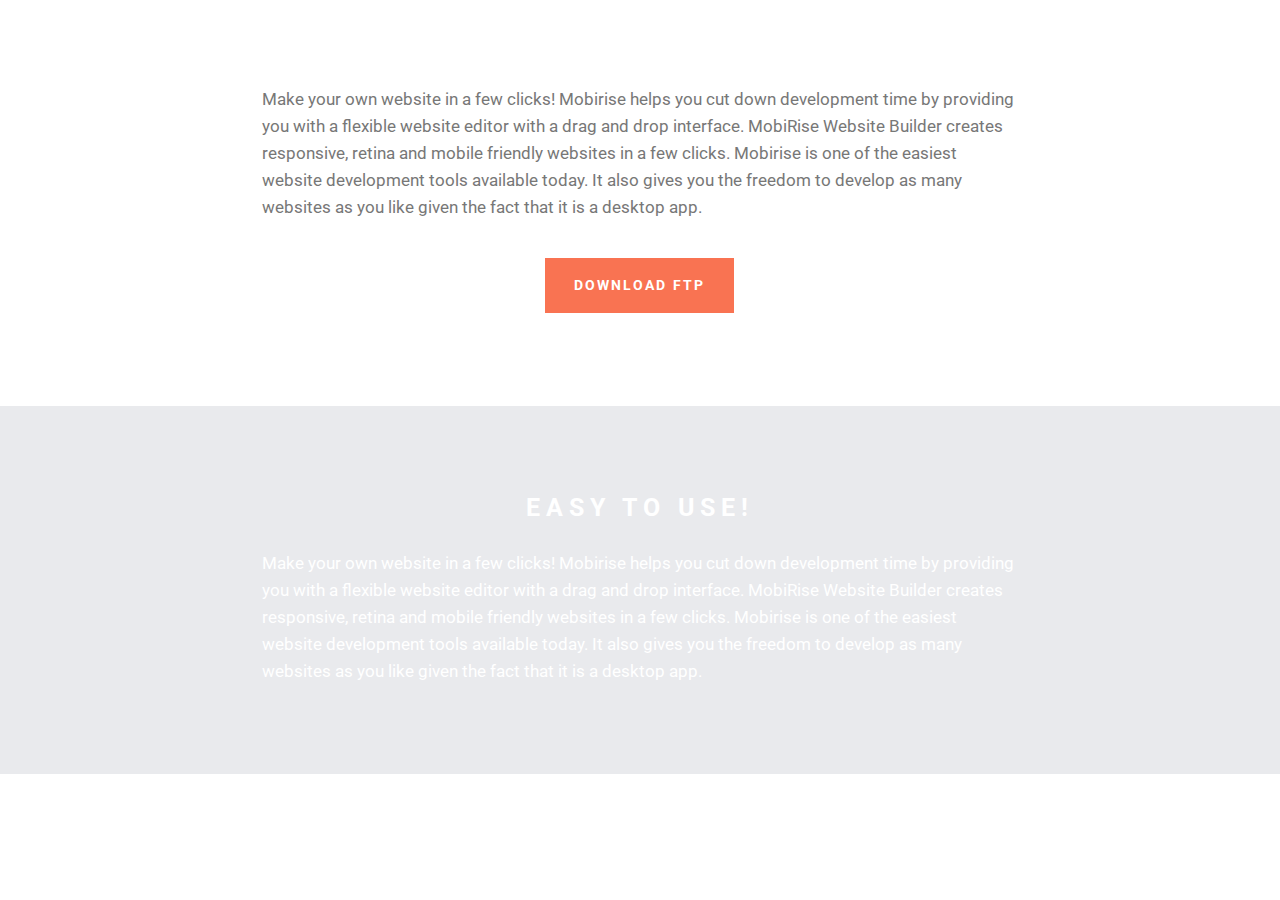
<file: news.html>
<!DOCTYPE html>
<html>
<head>
  <!-- Site made with Mobirise Website Builder v3.9.2, https://mobirise.com -->
  <meta charset="UTF-8">
  <meta http-equiv="X-UA-Compatible" content="IE=edge">
  <meta name="generator" content="Mobirise v3.9.2, mobirise.com">
  <meta name="viewport" content="width=device-width, initial-scale=1">
  <link rel="shortcut icon" href="assets/images/bvlag.gif" type="image/x-icon">
  <meta name="description" content="news, News, nieuws">
  <title>NEWS</title>
  <link rel="stylesheet" href="https://fonts.googleapis.com/css?family=Roboto:700,400&amp;subset=cyrillic,latin,greek,vietnamese">
  <link rel="stylesheet" href="assets/bootstrap/css/bootstrap.min.css">
  <link rel="stylesheet" href="assets/mobirise/css/style.css">
  <link rel="stylesheet" href="assets/mobirise/css/mbr-additional.css" type="text/css">
  
  
  
</head>
<body>
<section class="mbr-section" id="content1-a">
    <div class="mbr-section__container container mbr-section__container--first">
        <div class="row">
            <div class="mbr-article mbr-article--wysiwyg col-sm-8 col-sm-offset-2"><p>Make your own website in a few clicks! Mobirise helps you cut down development time by providing you with a flexible website editor with a drag and drop interface. MobiRise Website Builder creates responsive, retina and mobile friendly websites in a few clicks. Mobirise is one of the easiest website development tools available today. It also gives you the freedom to develop as many websites as you like given the fact that it is a desktop app.</p></div>
        </div>
    </div>
</section>

<section class="engine"><a rel="external" href="https://mobirise.com">best offline web site maker software download</a></section><section class="mbr-section" id="buttons1-b">
    <div class="mbr-section__container container mbr-section__container--last">
        <div class="row">
            <div class="col-sm-8 col-sm-offset-2">
                <div class="mbr-buttons mbr-buttons--center"><a class="mbr-buttons__btn btn btn-lg btn-danger" href="news.html">DOWNLOAD FTP</a> </div>
            </div>
        </div>
    </div>
</section>

<section class="mbr-section mbr-section--relative mbr-section--fixed-size" id="content5-d" data-bg-video="http://www.youtube.com/watch?v=uNCr7NdOJgw">
    <div class="mbr-overlay" style="opacity: 0.1; background-color: rgb(40, 50, 78);"></div>
    <div class="mbr-section__container container mbr-section__container--first" style="padding-top: 93px;">
        <div class="mbr-header mbr-header--wysiwyg row">
            <div class="col-sm-8 col-sm-offset-2">
                <h3 class="mbr-header__text">EASY TO USE!</h3>
                
            </div>
        </div>
    </div>
    <div class="mbr-section__container container mbr-section__container--last" style="padding-bottom: 93px;">
        <div class="row">
            <div class="mbr-article mbr-article--wysiwyg col-sm-8 col-sm-offset-2"><p>Make your own website in a few clicks! Mobirise helps you cut down development time by providing you with a flexible website editor with a drag and drop interface. MobiRise Website Builder creates responsive, retina and mobile friendly websites in a few clicks. Mobirise is one of the easiest website development tools available today. It also gives you the freedom to develop as many websites as you like given the fact that it is a desktop app.</p></div>
        </div>
    </div>
    
</section>


  <script src="assets/web/assets/jquery/jquery.min.js"></script>
  <script src="assets/bootstrap/js/bootstrap.min.js"></script>
  <script src="assets/smooth-scroll/SmoothScroll.js"></script>
  <script src="assets/cookies-alert-plugin/cookies-alert-core.js"></script>
  <script src="assets/cookies-alert-plugin/cookies-alert-script.js"></script>
  <script src="assets/jquery-mb-ytplayer/jquery.mb.YTPlayer.min.js"></script>
  <script src="assets/mobirise/js/script.js"></script>
  
  
<input name="cookieData" type="hidden" data-cookie-text="We use cookies to give you the best experience. Read our <a href='privacy.html'>cookie policy</a>.">
  </body>
</html>
</file>
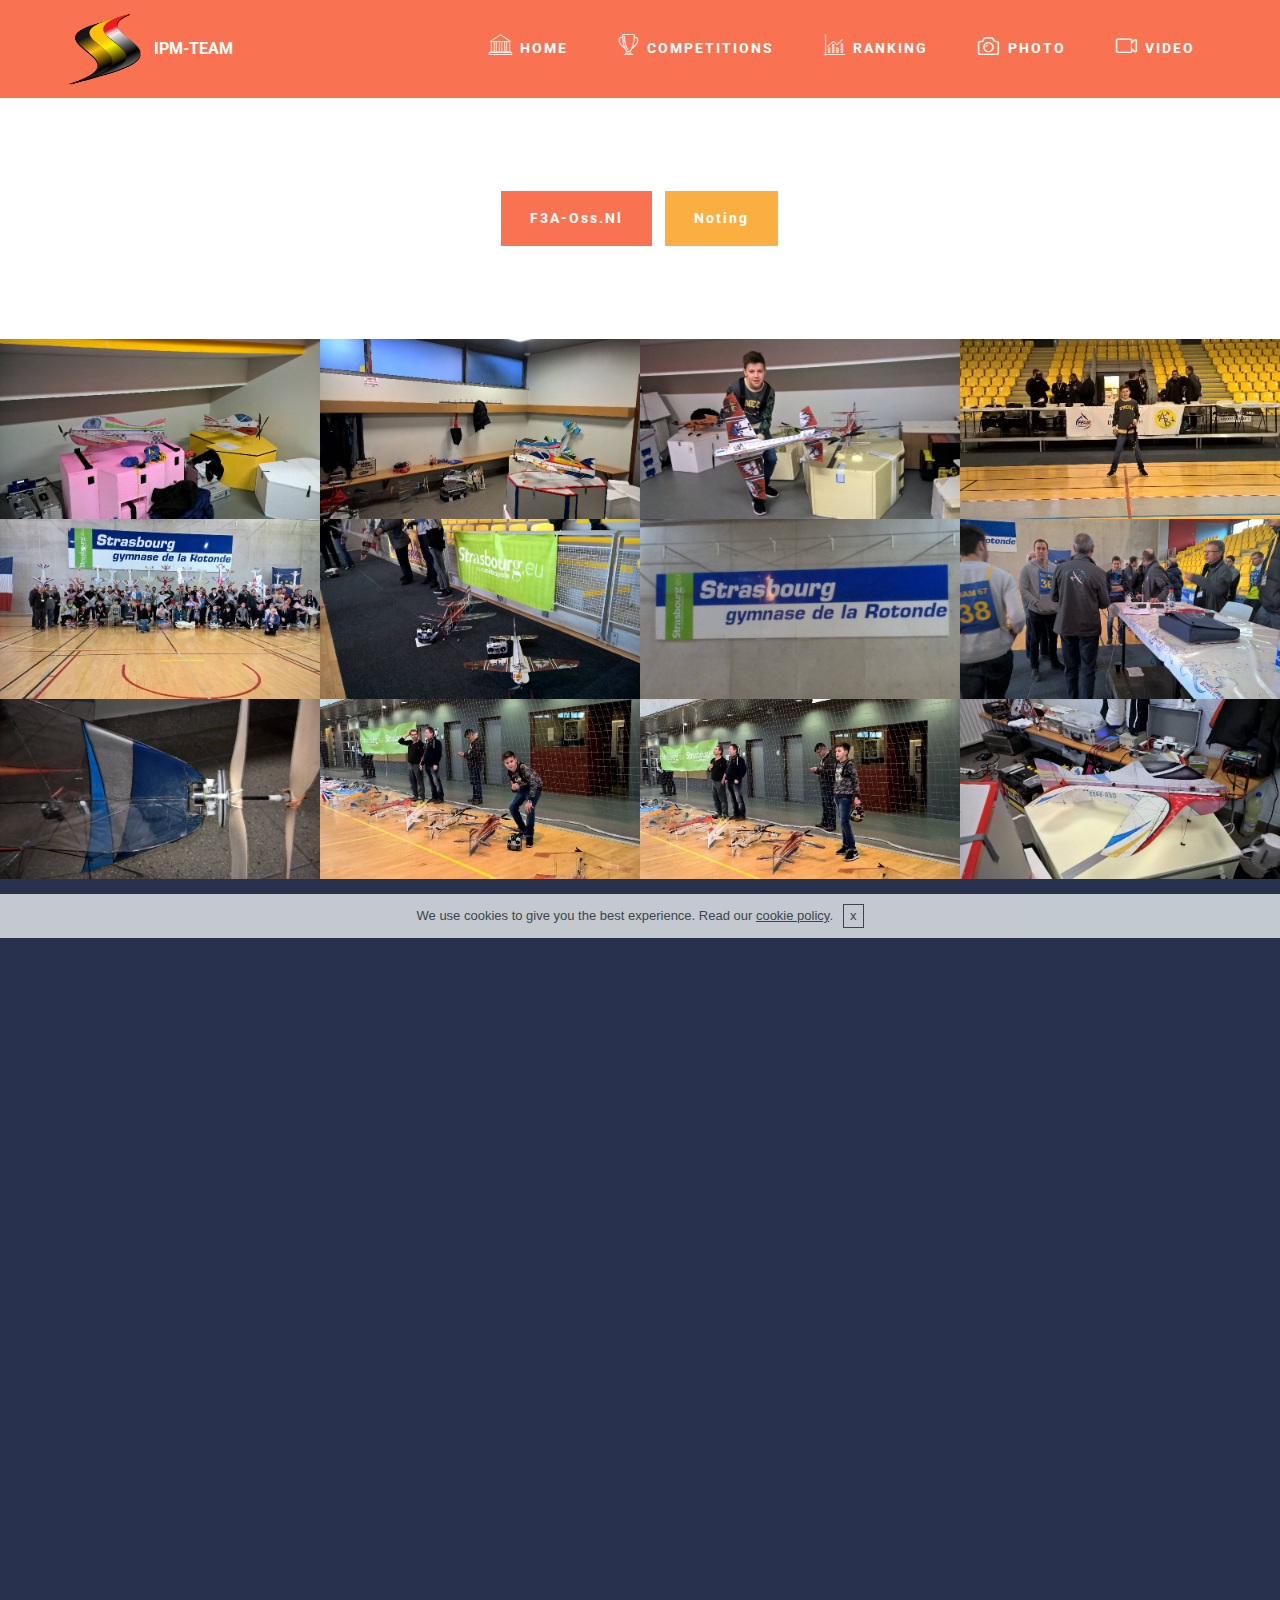
<file: photos.html>
<!DOCTYPE html>
<html>
<head>
  <!-- Site made with Mobirise Website Builder v3.9.2, https://mobirise.com -->
  <meta charset="UTF-8">
  <meta http-equiv="X-UA-Compatible" content="IE=edge">
  <meta name="generator" content="Mobirise v3.9.2, mobirise.com">
  <meta name="viewport" content="width=device-width, initial-scale=1">
  <link rel="shortcut icon" href="assets/images/bvlag.gif" type="image/x-icon">
  <meta name="description" content="Photos, foto, fotos">
  <title>PHOTOS</title>
  <link rel="stylesheet" href="https://fonts.googleapis.com/css?family=Roboto:700,400&amp;subset=cyrillic,latin,greek,vietnamese">
  <link rel="stylesheet" href="assets/linecons/style.css">
  <link rel="stylesheet" href="assets/icons-mind/style.css">
  <link rel="stylesheet" href="assets/icon54/style.css">
  <link rel="stylesheet" href="assets/bootstrap/css/bootstrap.min.css">
  <link rel="stylesheet" href="assets/mobirise/css/style.css">
  <link rel="stylesheet" href="assets/mobirise-gallery/style.css">
  <link rel="stylesheet" href="assets/mobirise-slider/style.css">
  <link rel="stylesheet" href="assets/mobirise/css/mbr-additional.css" type="text/css">
  
  
  
</head>
<body>
<section class="mbr-navbar mbr-navbar--freeze mbr-navbar--absolute mbr-navbar--sticky mbr-navbar--auto-collapse" id="ext_menu-0">
    <div class="mbr-navbar__section mbr-section">
        <div class="mbr-section__container container">
            <div class="mbr-navbar__container">
                <div class="mbr-navbar__column mbr-navbar__column--s mbr-navbar__brand">
                    <span class="mbr-navbar__brand-link mbr-brand mbr-brand--inline">
                        <span class="mbr-brand__logo"><a href="index.html"><img src="assets/images/bvlag.gif" class="mbr-navbar__brand-img mbr-brand__img" alt="IPM-TEAM" title="IPM-TEAM"></a></span>
                        <span class="mbr-brand__name"><a class="mbr-brand__name text-white" href="http://www.sidewind.be/IPM/">IPM-TEAM</a></span>
                    </span>
                </div>
                <div class="mbr-navbar__hamburger mbr-hamburger"><span class="mbr-hamburger__line"></span></div>
                <div class="mbr-navbar__column mbr-navbar__menu">
                    <nav class="mbr-navbar__menu-box mbr-navbar__menu-box--inline-right">
                        <div class="mbr-navbar__column">
                            <ul class="mbr-navbar__items mbr-navbar__items--right float-left mbr-buttons mbr-buttons--freeze mbr-buttons--right btn-decorator mbr-buttons--active"><li class="mbr-navbar__item"><a class="mbr-buttons__link btn text-white" href="index.html"><span class="imind-pantheon mbr-iconfont mbr-iconfont-btn"></span>HOME</a></li> <li class="mbr-navbar__item"><a class="mbr-buttons__link btn text-white" href="Competitions.html"><span class="icon54-cup-1 mbr-iconfont mbr-iconfont-btn"></span>COMPETITIONS</a></li> <li class="mbr-navbar__item"><a class="mbr-buttons__link btn text-white" href="Ranking.html"><span class="imind-bar-chart mbr-iconfont mbr-iconfont-btn"></span>RANKING</a></li> <li class="mbr-navbar__item"><a class="mbr-buttons__link btn text-white" href="photos.html"><span class="li_camera mbr-iconfont mbr-iconfont-btn"></span>PHOTO</a></li> </ul>                            
                            <ul class="mbr-navbar__items mbr-navbar__items--right mbr-buttons mbr-buttons--freeze mbr-buttons--right btn-inverse mbr-buttons--active">   <li class="mbr-navbar__item"><a class="mbr-buttons__btn btn btn-danger" href="video.html"><span class="li_video mbr-iconfont mbr-iconfont-btn-parent"></span>VIDEO</a></li></ul>
                        </div>
                    </nav>
                </div>
            </div>
        </div>
    </div>
</section>

<section class="engine"><a rel="external" href="https://mobirise.com">best mobile web building software</a></section><section class="mbr-section mbr-after-navbar" id="buttons1-0">
    <div class="mbr-section__container container mbr-section__container--isolated">
        <div class="row">
            <div class="col-sm-8 col-sm-offset-2">
                <div class="mbr-buttons mbr-buttons--center"><a class="mbr-buttons__btn btn btn-lg btn-danger" href="http:\\www.sidewind.be/IPM/oss/ignace.html">F3A-Oss.Nl</a> <a class="mbr-buttons__btn btn btn-lg btn-warning" href="&lt;!-- Start WOWSlider.com HEAD section --&gt; &lt;link rel=&quot;stylesheet&quot; type=&quot;text/css&quot; href=&quot;engine1/style.css&quot; /&gt; &lt;script type=&quot;text/javascript&quot; src=&quot;engine1/jquery.js&quot;&gt;&lt;/script&gt; &lt;!-- End WOWSlider.com HEAD section --&gt;">Noting</a> </div>
            </div>
        </div>
    </div>
</section>

<section class="mbr-gallery mbr-section mbr-section--no-padding" id="gallery1-8" style="background-color: rgb(0, 0, 0);">
    <!-- Gallery -->
    <div class=" mbr-gallery-layout-default">
        <div>
            <div class="row mbr-gallery-row no-gutter">

                <div class="col-lg-3 col-md-4 col-sm-6 col-xs-12 mbr-gallery-item">

                     

                    <a href="#lb-gallery1-8" data-slide-to="0" data-toggle="modal">
                        <img alt="" src="assets/images/wp-20160221-07-40-08-rich-li-5372x3022-2-2000x1125-26.jpg">
                        <span class="icon glyphicon glyphicon-zoom-in"></span>
                    </a>
                </div><div class="col-lg-3 col-md-4 col-sm-6 col-xs-12 mbr-gallery-item">

                     

                    <a href="#lb-gallery1-8" data-slide-to="1" data-toggle="modal">
                        <img alt="" src="assets/images/wp-20160221-07-39-35-rich-li-5376x3024-45-2000x1125-53.jpg">
                        <span class="icon glyphicon glyphicon-zoom-in"></span>
                    </a>
                </div><div class="col-lg-3 col-md-4 col-sm-6 col-xs-12 mbr-gallery-item">

                     

                    <a href="#lb-gallery1-8" data-slide-to="2" data-toggle="modal">
                        <img alt="" src="assets/images/wp-20160221-07-38-47-rich-li-5376x3024-85-2000x1125-86.jpg">
                        <span class="icon glyphicon glyphicon-zoom-in"></span>
                    </a>
                </div><div class="col-lg-3 col-md-4 col-sm-6 col-xs-12 mbr-gallery-item">

                     

                    <a href="#lb-gallery1-8" data-slide-to="3" data-toggle="modal">
                        <img alt="" src="assets/images/wp-20160221-07-41-38-rich-li-5376x3024-86-2000x1125-57.jpg">
                        <span class="icon glyphicon glyphicon-zoom-in"></span>
                    </a>
                </div><div class="col-lg-3 col-md-4 col-sm-6 col-xs-12 mbr-gallery-item">

                     

                    <a href="#lb-gallery1-8" data-slide-to="4" data-toggle="modal">
                        <img alt="" src="assets/images/wp-20160221-11-29-03-rich-li-5376x3024-75-2000x1125-85.jpg">
                        <span class="icon glyphicon glyphicon-zoom-in"></span>
                    </a>
                </div><div class="col-lg-3 col-md-4 col-sm-6 col-xs-12 mbr-gallery-item">

                     

                    <a href="#lb-gallery1-8" data-slide-to="5" data-toggle="modal">
                        <img alt="" src="assets/images/wp-20160221-14-53-34-rich-li-5376x3024-75-2000x1125-68.jpg">
                        <span class="icon glyphicon glyphicon-zoom-in"></span>
                    </a>
                </div><div class="col-lg-3 col-md-4 col-sm-6 col-xs-12 mbr-gallery-item">

                     

                    <a href="#lb-gallery1-8" data-slide-to="6" data-toggle="modal">
                        <img alt="" src="assets/images/wp-20160221-07-42-04-rich-li-1920x1080-92-1920x1080-41.jpg">
                        <span class="icon glyphicon glyphicon-zoom-in"></span>
                    </a>
                </div><div class="col-lg-3 col-md-4 col-sm-6 col-xs-12 mbr-gallery-item">

                     

                    <a href="#lb-gallery1-8" data-slide-to="7" data-toggle="modal">
                        <img alt="" src="assets/images/wp-20160221-11-44-04-rich-li-5376x3024-32-2000x1125-63.jpg">
                        <span class="icon glyphicon glyphicon-zoom-in"></span>
                    </a>
                </div><div class="col-lg-3 col-md-4 col-sm-6 col-xs-12 mbr-gallery-item">

                     

                    <a href="#lb-gallery1-8" data-slide-to="8" data-toggle="modal">
                        <img alt="" src="assets/images/wp-20160220-09-11-27-rich-li-5366x3018-25-2000x1125-38.jpg">
                        <span class="icon glyphicon glyphicon-zoom-in"></span>
                    </a>
                </div><div class="col-lg-3 col-md-4 col-sm-6 col-xs-12 mbr-gallery-item">

                     

                    <a href="#lb-gallery1-8" data-slide-to="9" data-toggle="modal">
                        <img alt="" src="assets/images/wp-20160219-14-23-58-pro-li-5376x3024-43-2000x1125-99.jpg">
                        <span class="icon glyphicon glyphicon-zoom-in"></span>
                    </a>
                </div><div class="col-lg-3 col-md-4 col-sm-6 col-xs-12 mbr-gallery-item">

                     

                    <a href="#lb-gallery1-8" data-slide-to="10" data-toggle="modal">
                        <img alt="" src="assets/images/wp-20160219-14-24-17-rich-li-5376x3024-84-2000x1125-80.jpg">
                        <span class="icon glyphicon glyphicon-zoom-in"></span>
                    </a>
                </div><div class="col-lg-3 col-md-4 col-sm-6 col-xs-12 mbr-gallery-item">

                     

                    <a href="#lb-gallery1-8" data-slide-to="11" data-toggle="modal">
                        <img alt="" src="assets/images/wp-20160220-09-12-06-rich-li-5376x3024-20-2000x1125-20.jpg">
                        <span class="icon glyphicon glyphicon-zoom-in"></span>
                    </a>
                </div>
            </div>
        </div>
        <div class="clearfix"></div>
    </div>

    <!-- Lightbox -->
    <div data-app-prevent-settings="" class="mbr-slider modal fade carousel slide" tabindex="-1" data-keyboard="true" data-interval="false" id="lb-gallery1-8">
        <div class="modal-dialog">
            <div class="modal-content">
                <div class="modal-body">
                    <ol class="carousel-indicators">
                        <li data-app-prevent-settings="" data-target="#lb-gallery1-8" data-slide-to="0"></li><li data-app-prevent-settings="" data-target="#lb-gallery1-8" class=" active" data-slide-to="1"></li><li data-app-prevent-settings="" data-target="#lb-gallery1-8" data-slide-to="2"></li><li data-app-prevent-settings="" data-target="#lb-gallery1-8" data-slide-to="3"></li><li data-app-prevent-settings="" data-target="#lb-gallery1-8" data-slide-to="4"></li><li data-app-prevent-settings="" data-target="#lb-gallery1-8" data-slide-to="5"></li><li data-app-prevent-settings="" data-target="#lb-gallery1-8" data-slide-to="6"></li><li data-app-prevent-settings="" data-target="#lb-gallery1-8" data-slide-to="7"></li><li data-app-prevent-settings="" data-target="#lb-gallery1-8" data-slide-to="8"></li><li data-app-prevent-settings="" data-target="#lb-gallery1-8" data-slide-to="9"></li><li data-app-prevent-settings="" data-target="#lb-gallery1-8" data-slide-to="10"></li><li data-app-prevent-settings="" data-target="#lb-gallery1-8" data-slide-to="11"></li>
                    </ol>
                    <div class="carousel-inner">
                        <div class="item">
                            <img alt="" src="assets/images/wp-20160221-07-40-08-rich-li-5372x3022-2.jpg">
                        </div><div class="item active">
                            <img alt="" src="assets/images/wp-20160221-07-39-35-rich-li-5376x3024-45.jpg">
                        </div><div class="item">
                            <img alt="" src="assets/images/wp-20160221-07-38-47-rich-li-5376x3024-85.jpg">
                        </div><div class="item">
                            <img alt="" src="assets/images/wp-20160221-07-41-38-rich-li-5376x3024-86.jpg">
                        </div><div class="item">
                            <img alt="" src="assets/images/wp-20160221-11-29-03-rich-li-5376x3024-75.jpg">
                        </div><div class="item">
                            <img alt="" src="assets/images/wp-20160221-14-53-34-rich-li-5376x3024-75.jpg">
                        </div><div class="item">
                            <img alt="" src="assets/images/wp-20160221-07-42-04-rich-li-1920x1080-92.jpg">
                        </div><div class="item">
                            <img alt="" src="assets/images/wp-20160221-11-44-04-rich-li-5376x3024-32.jpg">
                        </div><div class="item">
                            <img alt="" src="assets/images/wp-20160220-09-11-27-rich-li-5366x3018-25.jpg">
                        </div><div class="item">
                            <img alt="" src="assets/images/wp-20160219-14-23-58-pro-li-5376x3024-43.jpg">
                        </div><div class="item">
                            <img alt="" src="assets/images/wp-20160219-14-24-17-rich-li-5376x3024-84.jpg">
                        </div><div class="item">
                            <img alt="" src="assets/images/wp-20160220-09-12-06-rich-li-5376x3024-20.jpg">
                        </div>
                    </div>
                    <a class="left carousel-control" role="button" data-slide="prev" href="#lb-gallery1-8">
                        <span class="glyphicon glyphicon-menu-left" aria-hidden="true"></span>
                        <span class="sr-only">Previous</span>
                    </a>
                    <a class="right carousel-control" role="button" data-slide="next" href="#lb-gallery1-8">
                        <span class="glyphicon glyphicon-menu-right" aria-hidden="true"></span>
                        <span class="sr-only">Next</span>
                    </a>

                    <a class="close" href="#" role="button" data-dismiss="modal">
                        <span class="glyphicon glyphicon-remove" aria-hidden="true"></span>
                        <span class="sr-only">Close</span>
                    </a>
                </div>
            </div>
        </div>
    </div>
</section>

<figure class="mbr-figure mbr-figure--wysiwyg mbr-figure--full-width mbr-figure--caption-outside-bottom" id="video1-3" style="background-color: rgb(40, 50, 78);">
    
    <div><iframe class="mbr-embedded-video" src="https://www.youtube.com/embed/2-qPtYzWeDA?rel=0&amp;amp;showinfo=0&amp;autoplay=0&amp;loop=0" width="1280" height="720" frameborder="0" allowfullscreen></iframe></div>
    <figcaption class="mbr-figure__caption mbr-figure__caption--std-grid">
        <small class="mbr-figure__caption-small"></small>
    </figcaption>
</figure>


  <script src="assets/web/assets/jquery/jquery.min.js"></script>
  <script src="assets/bootstrap/js/bootstrap.min.js"></script>
  <script src="assets/smooth-scroll/SmoothScroll.js"></script>
  <script src="assets/cookies-alert-plugin/cookies-alert-core.js"></script>
  <script src="assets/cookies-alert-plugin/cookies-alert-script.js"></script>
  <script src="assets/masonry/masonry.pkgd.min.js"></script>
  <script src="assets/imagesloaded/imagesloaded.pkgd.min.js"></script>
  <script src="assets/bootstrap-carousel-swipe/bootstrap-carousel-swipe.js"></script>
  <script src="assets/mobirise/js/script.js"></script>
  <script src="assets/mobirise-gallery/script.js"></script>
  
  
<input name="cookieData" type="hidden" data-cookie-text="We use cookies to give you the best experience. Read our <a href='privacy.html'>cookie policy</a>.">
  </body>
</html>
</file>
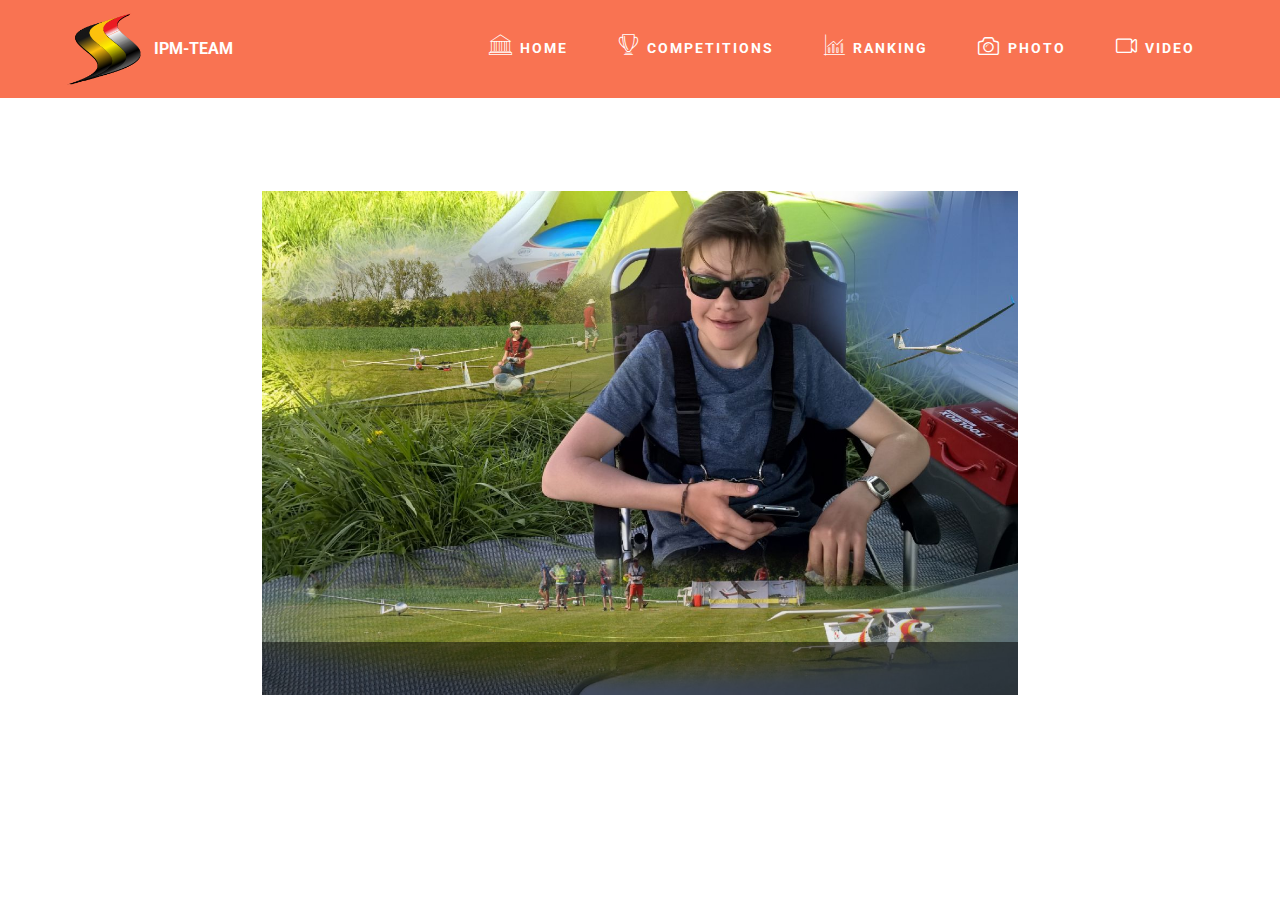
<file: Ranking.html>
<!DOCTYPE html>
<html>
<head>
  <!-- Site made with Mobirise Website Builder v3.9.2, https://mobirise.com -->
  <meta charset="UTF-8">
  <meta http-equiv="X-UA-Compatible" content="IE=edge">
  <meta name="generator" content="Mobirise v3.9.2, mobirise.com">
  <meta name="viewport" content="width=device-width, initial-scale=1">
  <link rel="shortcut icon" href="assets/images/bvlag.gif" type="image/x-icon">
  <meta name="description" content="Rangking">
  <title>RANGKING</title>
  <link rel="stylesheet" href="https://fonts.googleapis.com/css?family=Roboto:700,400&amp;subset=cyrillic,latin,greek,vietnamese">
  <link rel="stylesheet" href="assets/linecons/style.css">
  <link rel="stylesheet" href="assets/icons-mind/style.css">
  <link rel="stylesheet" href="assets/icon54/style.css">
  <link rel="stylesheet" href="assets/bootstrap/css/bootstrap.min.css">
  <link rel="stylesheet" href="assets/mobirise/css/style.css">
  <link rel="stylesheet" href="assets/mobirise/css/mbr-additional.css" type="text/css">
  
  
  
</head>
<body>
<section class="mbr-navbar mbr-navbar--freeze mbr-navbar--absolute mbr-navbar--sticky mbr-navbar--auto-collapse" id="ext_menu-0">
    <div class="mbr-navbar__section mbr-section">
        <div class="mbr-section__container container">
            <div class="mbr-navbar__container">
                <div class="mbr-navbar__column mbr-navbar__column--s mbr-navbar__brand">
                    <span class="mbr-navbar__brand-link mbr-brand mbr-brand--inline">
                        <span class="mbr-brand__logo"><a href="index.html"><img src="assets/images/bvlag.gif" class="mbr-navbar__brand-img mbr-brand__img" alt="IPM-TEAM" title="IPM-TEAM"></a></span>
                        <span class="mbr-brand__name"><a class="mbr-brand__name text-white" href="http://www.sidewind.be/IPM/">IPM-TEAM</a></span>
                    </span>
                </div>
                <div class="mbr-navbar__hamburger mbr-hamburger"><span class="mbr-hamburger__line"></span></div>
                <div class="mbr-navbar__column mbr-navbar__menu">
                    <nav class="mbr-navbar__menu-box mbr-navbar__menu-box--inline-right">
                        <div class="mbr-navbar__column">
                            <ul class="mbr-navbar__items mbr-navbar__items--right float-left mbr-buttons mbr-buttons--freeze mbr-buttons--right btn-decorator mbr-buttons--active"><li class="mbr-navbar__item"><a class="mbr-buttons__link btn text-white" href="index.html"><span class="imind-pantheon mbr-iconfont mbr-iconfont-btn"></span>HOME</a></li> <li class="mbr-navbar__item"><a class="mbr-buttons__link btn text-white" href="Competitions.html"><span class="icon54-cup-1 mbr-iconfont mbr-iconfont-btn"></span>COMPETITIONS</a></li> <li class="mbr-navbar__item"><a class="mbr-buttons__link btn text-white" href="Ranking.html"><span class="imind-bar-chart mbr-iconfont mbr-iconfont-btn"></span>RANKING</a></li> <li class="mbr-navbar__item"><a class="mbr-buttons__link btn text-white" href="photos.html"><span class="li_camera mbr-iconfont mbr-iconfont-btn"></span>PHOTO</a></li> </ul>                            
                            <ul class="mbr-navbar__items mbr-navbar__items--right mbr-buttons mbr-buttons--freeze mbr-buttons--right btn-inverse mbr-buttons--active">   <li class="mbr-navbar__item"><a class="mbr-buttons__btn btn btn-danger" href="video.html"><span class="li_video mbr-iconfont mbr-iconfont-btn-parent"></span>VIDEO</a></li></ul>
                        </div>
                    </nav>
                </div>
            </div>
        </div>
    </div>
</section>

<section class="engine"><a rel="external" href="https://mobirise.com">simple mobile web building</a></section><section class="mbr-section mbr-after-navbar" id="Ranking-image2-0">
    <div class="mbr-section__container container mbr-section__container--isolated">
        <div class="row">
            <div class="col-sm-8 col-sm-offset-2">
                <figure class="mbr-figure mbr-figure--wysiwyg mbr-figure--full-width mbr-figure--caption-inside-bottom">

                    <div><a href="Ranking.html"><img src="assets/images/my-collage-1400x933-59.jpg" class="mbr-figure__img" alt="ranking" title="ranking"></a></div>
                    <figcaption class="mbr-figure__caption">
                        <small class="mbr-figure__caption-small"></small>
                    </figcaption>
                </figure>
            </div>
        </div>
    </div>
</section>


  <script src="assets/web/assets/jquery/jquery.min.js"></script>
  <script src="assets/bootstrap/js/bootstrap.min.js"></script>
  <script src="assets/smooth-scroll/SmoothScroll.js"></script>
  <script src="assets/cookies-alert-plugin/cookies-alert-core.js"></script>
  <script src="assets/cookies-alert-plugin/cookies-alert-script.js"></script>
  <script src="assets/mobirise/js/script.js"></script>
  
  
<input name="cookieData" type="hidden" data-cookie-text="We use cookies to give you the best experience. Read our <a href='privacy.html'>cookie policy</a>.">
  </body>
</html>
</file>
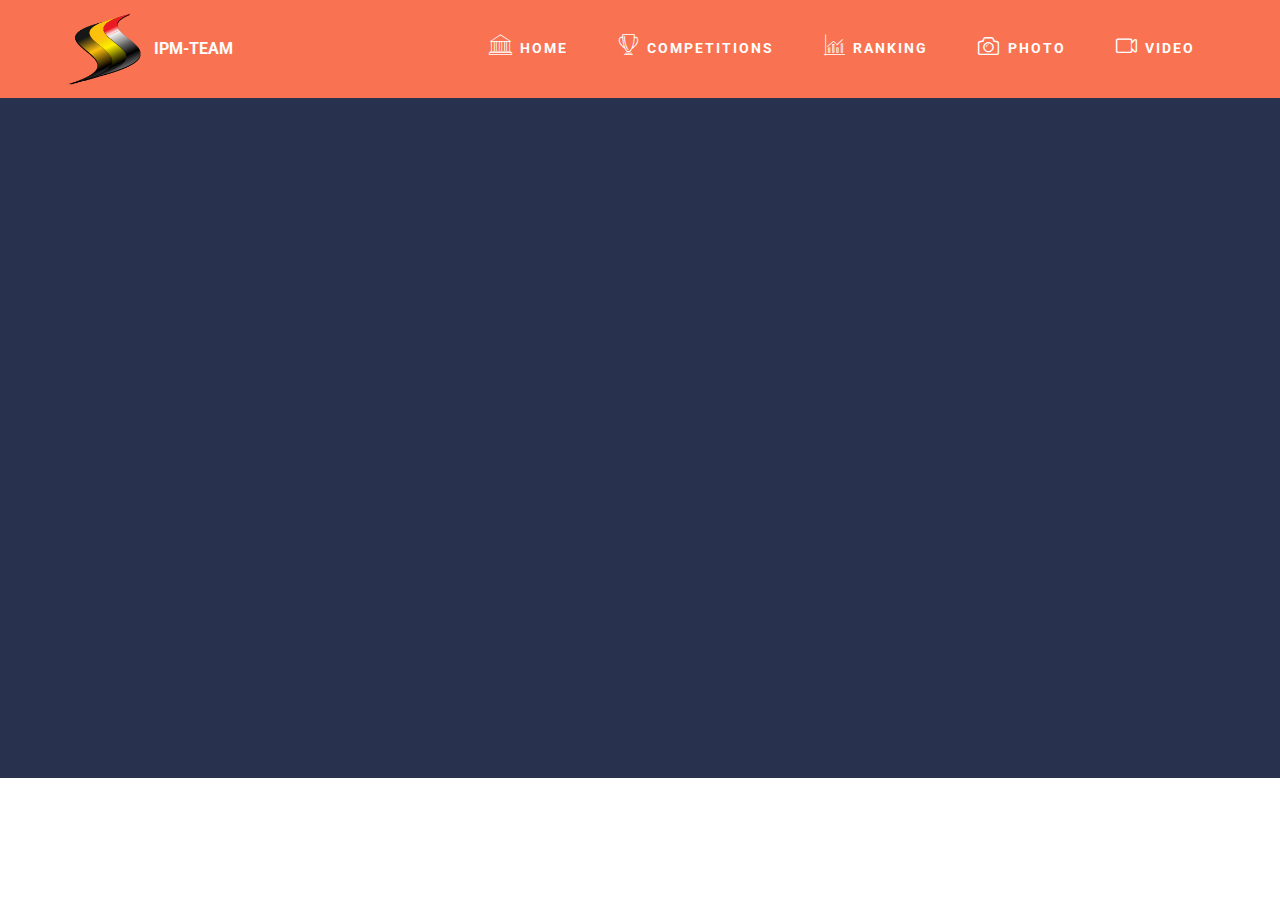
<file: video.html>
<!DOCTYPE html>
<html>
<head>
  <!-- Site made with Mobirise Website Builder v3.9.2, https://mobirise.com -->
  <meta charset="UTF-8">
  <meta http-equiv="X-UA-Compatible" content="IE=edge">
  <meta name="generator" content="Mobirise v3.9.2, mobirise.com">
  <meta name="viewport" content="width=device-width, initial-scale=1">
  <link rel="shortcut icon" href="assets/images/bvlag.gif" type="image/x-icon">
  <meta name="description" content="Video, video's">
  <title>VIDEOS</title>
  <link rel="stylesheet" href="https://fonts.googleapis.com/css?family=Roboto:700,400&amp;subset=cyrillic,latin,greek,vietnamese">
  <link rel="stylesheet" href="assets/linecons/style.css">
  <link rel="stylesheet" href="assets/icons-mind/style.css">
  <link rel="stylesheet" href="assets/icon54/style.css">
  <link rel="stylesheet" href="assets/bootstrap/css/bootstrap.min.css">
  <link rel="stylesheet" href="assets/mobirise/css/style.css">
  <link rel="stylesheet" href="assets/mobirise/css/mbr-additional.css" type="text/css">
  
  
  
</head>
<body>
<section class="mbr-navbar mbr-navbar--freeze mbr-navbar--absolute mbr-navbar--sticky mbr-navbar--auto-collapse" id="ext_menu-0">
    <div class="mbr-navbar__section mbr-section">
        <div class="mbr-section__container container">
            <div class="mbr-navbar__container">
                <div class="mbr-navbar__column mbr-navbar__column--s mbr-navbar__brand">
                    <span class="mbr-navbar__brand-link mbr-brand mbr-brand--inline">
                        <span class="mbr-brand__logo"><a href="index.html"><img src="assets/images/bvlag.gif" class="mbr-navbar__brand-img mbr-brand__img" alt="IPM-TEAM" title="IPM-TEAM"></a></span>
                        <span class="mbr-brand__name"><a class="mbr-brand__name text-white" href="http://www.sidewind.be/IPM/">IPM-TEAM</a></span>
                    </span>
                </div>
                <div class="mbr-navbar__hamburger mbr-hamburger"><span class="mbr-hamburger__line"></span></div>
                <div class="mbr-navbar__column mbr-navbar__menu">
                    <nav class="mbr-navbar__menu-box mbr-navbar__menu-box--inline-right">
                        <div class="mbr-navbar__column">
                            <ul class="mbr-navbar__items mbr-navbar__items--right float-left mbr-buttons mbr-buttons--freeze mbr-buttons--right btn-decorator mbr-buttons--active"><li class="mbr-navbar__item"><a class="mbr-buttons__link btn text-white" href="index.html"><span class="imind-pantheon mbr-iconfont mbr-iconfont-btn"></span>HOME</a></li> <li class="mbr-navbar__item"><a class="mbr-buttons__link btn text-white" href="Competitions.html"><span class="icon54-cup-1 mbr-iconfont mbr-iconfont-btn"></span>COMPETITIONS</a></li> <li class="mbr-navbar__item"><a class="mbr-buttons__link btn text-white" href="Ranking.html"><span class="imind-bar-chart mbr-iconfont mbr-iconfont-btn"></span>RANKING</a></li> <li class="mbr-navbar__item"><a class="mbr-buttons__link btn text-white" href="photos.html"><span class="li_camera mbr-iconfont mbr-iconfont-btn"></span>PHOTO</a></li> </ul>                            
                            <ul class="mbr-navbar__items mbr-navbar__items--right mbr-buttons mbr-buttons--freeze mbr-buttons--right btn-inverse mbr-buttons--active">   <li class="mbr-navbar__item"><a class="mbr-buttons__btn btn btn-danger" href="video.html"><span class="li_video mbr-iconfont mbr-iconfont-btn-parent"></span>VIDEO</a></li></ul>
                        </div>
                    </nav>
                </div>
            </div>
        </div>
    </div>
</section>

<section class="engine"><a rel="external" href="https://mobirise.com">free site generator software download</a></section><figure class="mbr-figure mbr-figure--wysiwyg mbr-figure--full-width mbr-figure--caption-outside-bottom mbr-after-navbar" id="videos-video1-0" style="background-color: rgb(40, 50, 78);">
    
    <div><iframe class="mbr-embedded-video" src="https://www.youtube.com/embed/2-qPtYzWeDA?rel=0&amp;amp;showinfo=0&amp;autoplay=1&amp;loop=0" width="1280" height="720" frameborder="0" allowfullscreen></iframe></div>
    <figcaption class="mbr-figure__caption mbr-figure__caption--std-grid">
        <small class="mbr-figure__caption-small"></small>
    </figcaption>
</figure>


  <script src="assets/web/assets/jquery/jquery.min.js"></script>
  <script src="assets/bootstrap/js/bootstrap.min.js"></script>
  <script src="assets/smooth-scroll/SmoothScroll.js"></script>
  <script src="assets/cookies-alert-plugin/cookies-alert-core.js"></script>
  <script src="assets/cookies-alert-plugin/cookies-alert-script.js"></script>
  <script src="assets/mobirise/js/script.js"></script>
  
  
<input name="cookieData" type="hidden" data-cookie-text="We use cookies to give you the best experience. Read our <a href='privacy.html'>cookie policy</a>.">
  </body>
</html>
</file>
<file: assets/linecons/style.css>
@font-face {
	font-family: 'linecons';
	src:url('fonts/linecons.eot');
}
@font-face {
	font-family: 'linecons';
	src: url([data-uri]) format('svg'),
		 url([data-uri]) format('truetype');
	font-weight: normal;
	font-style: normal;
}

/* Use the following CSS code if you want to use data attributes for inserting your icons */
[data-icon]:before {
	font-family: 'linecons' !important;
	content: attr(data-icon);
	speak: none;
	font-weight: normal;
	line-height: 1;
	-webkit-font-smoothing: antialiased;
}

/* Use the following CSS code if you want to have a class per icon */
[class^="li_"]:before, [class*=" li_"]:before {
	font-family: 'linecons' !important;
	font-style: normal;
	speak: none;
	font-weight: normal;
	line-height: 1;
	-webkit-font-smoothing: antialiased;
}
.li_heart:before {
	content: "\e000";
}
.li_cloud:before {
	content: "\e001";
}
.li_star:before {
	content: "\e002";
}
.li_tv:before {
	content: "\e003";
}
.li_sound:before {
	content: "\e004";
}
.li_video:before {
	content: "\e005";
}
.li_trash:before {
	content: "\e006";
}
.li_user:before {
	content: "\e007";
}
.li_key:before {
	content: "\e008";
}
.li_search:before {
	content: "\e009";
}
.li_settings:before {
	content: "\e00a";
}
.li_camera:before {
	content: "\e00b";
}
.li_tag:before {
	content: "\e00c";
}
.li_lock:before {
	content: "\e00d";
}
.li_bulb:before {
	content: "\e00e";
}
.li_pen:before {
	content: "\e00f";
}
.li_diamond:before {
	content: "\e010";
}
.li_display:before {
	content: "\e011";
}
.li_location:before {
	content: "\e012";
}
.li_eye:before {
	content: "\e013";
}
.li_bubble:before {
	content: "\e014";
}
.li_stack:before {
	content: "\e015";
}
.li_cup:before {
	content: "\e016";
}
.li_phone:before {
	content: "\e017";
}
.li_news:before {
	content: "\e018";
}
.li_mail:before {
	content: "\e019";
}
.li_like:before {
	content: "\e01a";
}
.li_photo:before {
	content: "\e01b";
}
.li_note:before {
	content: "\e01c";
}
.li_clock:before {
	content: "\e01d";
}
.li_paperplane:before {
	content: "\e01e";
}
.li_params:before {
	content: "\e01f";
}
.li_banknote:before {
	content: "\e020";
}
.li_data:before {
	content: "\e021";
}
.li_music:before {
	content: "\e022";
}
.li_megaphone:before {
	content: "\e023";
}
.li_study:before {
	content: "\e024";
}
.li_lab:before {
	content: "\e025";
}
.li_food:before {
	content: "\e026";
}
.li_t-shirt:before {
	content: "\e027";
}
.li_fire:before {
	content: "\e028";
}
.li_clip:before {
	content: "\e029";
}
.li_shop:before {
	content: "\e02a";
}
.li_calendar:before {
	content: "\e02b";
}
.li_vallet:before {
	content: "\e02c";
}
.li_vynil:before {
	content: "\e02d";
}
.li_truck:before {
	content: "\e02e";
}
.li_world:before {
	content: "\e02f";
}
</file>
<file: assets/icons-mind/style.css>
@font-face {
	font-family: 'iconsMind';
	src:url('fonts/icon-mind.eot?-rdmvgc');
	src:url('fonts/icons-mind.eot?#iefix-rdmvgc') format('embedded-opentype'),
		url('fonts/icons-mind.woff?-rdmvgc') format('woff'),
		url('fonts/icons-mind.ttf?-rdmvgc') format('truetype'),
		url('fonts/icons-mind.svg?-rdmvgc#icons-mind') format('svg');
	font-weight: normal;
	font-style: normal;
}

[class^="imind-"], [class*=" imind-"] {
	font-family: 'iconsMind' !important;
	speak: none;
	font-style: normal;
	font-weight: normal;
	font-variant: normal;
	text-transform: none;
	line-height: 1;

	/* Better Font Rendering =========== */
	-webkit-font-smoothing: antialiased;
	-moz-osx-font-smoothing: grayscale;
}

.imind-a-z:before {
	content: "\e600";
}
.imind-aa:before {
	content: "\e601";
}
.imind-add-bag:before {
	content: "\e602";
}
.imind-add-basket:before {
	content: "\e603";
}
.imind-add-cart:before {
	content: "\e604";
}
.imind-add-file:before {
	content: "\e605";
}
.imind-add-spaceafterparagraph:before {
	content: "\e606";
}
.imind-add-spacebeforeparagraph:before {
	content: "\e607";
}
.imind-add-user:before {
	content: "\e608";
}
.imind-add-userstar:before {
	content: "\e609";
}
.imind-add-window:before {
	content: "\e60a";
}
.imind-add:before {
	content: "\e60b";
}
.imind-address-book:before {
	content: "\e60c";
}
.imind-address-book2:before {
	content: "\e60d";
}
.imind-administrator:before {
	content: "\e60e";
}
.imind-aerobics-2:before {
	content: "\e60f";
}
.imind-aerobics-3:before {
	content: "\e610";
}
.imind-aerobics:before {
	content: "\e611";
}
.imind-affiliate:before {
	content: "\e612";
}
.imind-aim:before {
	content: "\e613";
}
.imind-air-balloon:before {
	content: "\e614";
}
.imind-airbrush:before {
	content: "\e615";
}
.imind-airship:before {
	content: "\e616";
}
.imind-alarm-clock:before {
	content: "\e617";
}
.imind-alarm-clock2:before {
	content: "\e618";
}
.imind-alarm:before {
	content: "\e619";
}
.imind-alien-2:before {
	content: "\e61a";
}
.imind-alien:before {
	content: "\e61b";
}
.imind-aligator:before {
	content: "\e61c";
}
.imind-align-center:before {
	content: "\e61d";
}
.imind-align-justifyall:before {
	content: "\e61e";
}
.imind-align-justifycenter:before {
	content: "\e61f";
}
.imind-align-justifyleft:before {
	content: "\e620";
}
.imind-align-justifyright:before {
	content: "\e621";
}
.imind-align-left:before {
	content: "\e622";
}
.imind-align-right:before {
	content: "\e623";
}
.imind-alpha:before {
	content: "\e624";
}
.imind-ambulance:before {
	content: "\e625";
}
.imind-amx:before {
	content: "\e626";
}
.imind-anchor-2:before {
	content: "\e627";
}
.imind-anchor:before {
	content: "\e628";
}
.imind-android-store:before {
	content: "\e629";
}
.imind-android:before {
	content: "\e62a";
}
.imind-angel-smiley:before {
	content: "\e62b";
}
.imind-angel:before {
	content: "\e62c";
}
.imind-angry:before {
	content: "\e62d";
}
.imind-apple-bite:before {
	content: "\e62e";
}
.imind-apple-store:before {
	content: "\e62f";
}
.imind-apple:before {
	content: "\e630";
}
.imind-approved-window:before {
	content: "\e631";
}
.imind-aquarius-2:before {
	content: "\e632";
}
.imind-aquarius:before {
	content: "\e633";
}
.imind-archery-2:before {
	content: "\e634";
}
.imind-archery:before {
	content: "\e635";
}
.imind-argentina:before {
	content: "\e636";
}
.imind-aries-2:before {
	content: "\e637";
}
.imind-aries:before {
	content: "\e638";
}
.imind-army-key:before {
	content: "\e639";
}
.imind-arrow-around:before {
	content: "\e63a";
}
.imind-arrow-back3:before {
	content: "\e63b";
}
.imind-arrow-back:before {
	content: "\e63c";
}
.imind-arrow-back2:before {
	content: "\e63d";
}
.imind-arrow-barrier:before {
	content: "\e63e";
}
.imind-arrow-circle:before {
	content: "\e63f";
}
.imind-arrow-cross:before {
	content: "\e640";
}
.imind-arrow-down:before {
	content: "\e641";
}
.imind-arrow-down2:before {
	content: "\e642";
}
.imind-arrow-down3:before {
	content: "\e643";
}
.imind-arrow-downincircle:before {
	content: "\e644";
}
.imind-arrow-fork:before {
	content: "\e645";
}
.imind-arrow-forward:before {
	content: "\e646";
}
.imind-arrow-forward2:before {
	content: "\e647";
}
.imind-arrow-from:before {
	content: "\e648";
}
.imind-arrow-inside:before {
	content: "\e649";
}
.imind-arrow-inside45:before {
	content: "\e64a";
}
.imind-arrow-insidegap:before {
	content: "\e64b";
}
.imind-arrow-insidegap45:before {
	content: "\e64c";
}
.imind-arrow-into:before {
	content: "\e64d";
}
.imind-arrow-join:before {
	content: "\e64e";
}
.imind-arrow-junction:before {
	content: "\e64f";
}
.imind-arrow-left:before {
	content: "\e650";
}
.imind-arrow-left2:before {
	content: "\e651";
}
.imind-arrow-leftincircle:before {
	content: "\e652";
}
.imind-arrow-loop:before {
	content: "\e653";
}
.imind-arrow-merge:before {
	content: "\e654";
}
.imind-arrow-mix:before {
	content: "\e655";
}
.imind-arrow-next:before {
	content: "\e656";
}
.imind-arrow-outleft:before {
	content: "\e657";
}
.imind-arrow-outright:before {
	content: "\e658";
}
.imind-arrow-outside:before {
	content: "\e659";
}
.imind-arrow-outside45:before {
	content: "\e65a";
}
.imind-arrow-outsidegap:before {
	content: "\e65b";
}
.imind-arrow-outsidegap45:before {
	content: "\e65c";
}
.imind-arrow-over:before {
	content: "\e65d";
}
.imind-arrow-refresh:before {
	content: "\e65e";
}
.imind-arrow-refresh2:before {
	content: "\e65f";
}
.imind-arrow-right:before {
	content: "\e660";
}
.imind-arrow-right2:before {
	content: "\e661";
}
.imind-arrow-rightincircle:before {
	content: "\e662";
}
.imind-arrow-shuffle:before {
	content: "\e663";
}
.imind-arrow-squiggly:before {
	content: "\e664";
}
.imind-arrow-through:before {
	content: "\e665";
}
.imind-arrow-to:before {
	content: "\e666";
}
.imind-arrow-turnleft:before {
	content: "\e667";
}
.imind-arrow-turnright:before {
	content: "\e668";
}
.imind-arrow-up:before {
	content: "\e669";
}
.imind-arrow-up2:before {
	content: "\e66a";
}
.imind-arrow-up3:before {
	content: "\e66b";
}
.imind-arrow-upincircle:before {
	content: "\e66c";
}
.imind-arrow-xleft:before {
	content: "\e66d";
}
.imind-arrow-xright:before {
	content: "\e66e";
}
.imind-ask:before {
	content: "\e66f";
}
.imind-assistant:before {
	content: "\e670";
}
.imind-astronaut:before {
	content: "\e671";
}
.imind-at-sign:before {
	content: "\e672";
}
.imind-atm:before {
	content: "\e673";
}
.imind-atom:before {
	content: "\e674";
}
.imind-audio:before {
	content: "\e675";
}
.imind-auto-flash:before {
	content: "\e676";
}
.imind-autumn:before {
	content: "\e677";
}
.imind-baby-clothes:before {
	content: "\e678";
}
.imind-baby-clothes2:before {
	content: "\e679";
}
.imind-baby-cry:before {
	content: "\e67a";
}
.imind-baby:before {
	content: "\e67b";
}
.imind-back2:before {
	content: "\e67c";
}
.imind-back-media:before {
	content: "\e67d";
}
.imind-back-music:before {
	content: "\e67e";
}
.imind-back:before {
	content: "\e67f";
}
.imind-background:before {
	content: "\e680";
}
.imind-bacteria:before {
	content: "\e681";
}
.imind-bag-coins:before {
	content: "\e682";
}
.imind-bag-items:before {
	content: "\e683";
}
.imind-bag-quantity:before {
	content: "\e684";
}
.imind-bag:before {
	content: "\e685";
}
.imind-bakelite:before {
	content: "\e686";
}
.imind-ballet-shoes:before {
	content: "\e687";
}
.imind-balloon:before {
	content: "\e688";
}
.imind-banana:before {
	content: "\e689";
}
.imind-band-aid:before {
	content: "\e68a";
}
.imind-bank:before {
	content: "\e68b";
}
.imind-bar-chart:before {
	content: "\e68c";
}
.imind-bar-chart2:before {
	content: "\e68d";
}
.imind-bar-chart3:before {
	content: "\e68e";
}
.imind-bar-chart4:before {
	content: "\e68f";
}
.imind-bar-chart5:before {
	content: "\e690";
}
.imind-bar-code:before {
	content: "\e691";
}
.imind-barricade-2:before {
	content: "\e692";
}
.imind-barricade:before {
	content: "\e693";
}
.imind-baseball:before {
	content: "\e694";
}
.imind-basket-ball:before {
	content: "\e695";
}
.imind-basket-coins:before {
	content: "\e696";
}
.imind-basket-items:before {
	content: "\e697";
}
.imind-basket-quantity:before {
	content: "\e698";
}
.imind-bat-2:before {
	content: "\e699";
}
.imind-bat:before {
	content: "\e69a";
}
.imind-bathrobe:before {
	content: "\e69b";
}
.imind-batman-mask:before {
	content: "\e69c";
}
.imind-battery-0:before {
	content: "\e69d";
}
.imind-battery-25:before {
	content: "\e69e";
}
.imind-battery-50:before {
	content: "\e69f";
}
.imind-battery-75:before {
	content: "\e6a0";
}
.imind-battery-100:before {
	content: "\e6a1";
}
.imind-battery-charge:before {
	content: "\e6a2";
}
.imind-bear:before {
	content: "\e6a3";
}
.imind-beard-2:before {
	content: "\e6a4";
}
.imind-beard-3:before {
	content: "\e6a5";
}
.imind-beard:before {
	content: "\e6a6";
}
.imind-bebo:before {
	content: "\e6a7";
}
.imind-bee:before {
	content: "\e6a8";
}
.imind-beer-glass:before {
	content: "\e6a9";
}
.imind-beer:before {
	content: "\e6aa";
}
.imind-bell-2:before {
	content: "\e6ab";
}
.imind-bell:before {
	content: "\e6ac";
}
.imind-belt-2:before {
	content: "\e6ad";
}
.imind-belt-3:before {
	content: "\e6ae";
}
.imind-belt:before {
	content: "\e6af";
}
.imind-berlin-tower:before {
	content: "\e6b0";
}
.imind-beta:before {
	content: "\e6b1";
}
.imind-betvibes:before {
	content: "\e6b2";
}
.imind-bicycle-2:before {
	content: "\e6b3";
}
.imind-bicycle-3:before {
	content: "\e6b4";
}
.imind-bicycle:before {
	content: "\e6b5";
}
.imind-big-bang:before {
	content: "\e6b6";
}
.imind-big-data:before {
	content: "\e6b7";
}
.imind-bike-helmet:before {
	content: "\e6b8";
}
.imind-bikini:before {
	content: "\e6b9";
}
.imind-bilk-bottle2:before {
	content: "\e6ba";
}
.imind-billing:before {
	content: "\e6bb";
}
.imind-bing:before {
	content: "\e6bc";
}
.imind-binocular:before {
	content: "\e6bd";
}
.imind-bio-hazard:before {
	content: "\e6be";
}
.imind-biotech:before {
	content: "\e6bf";
}
.imind-bird-deliveringletter:before {
	content: "\e6c0";
}
.imind-bird:before {
	content: "\e6c1";
}
.imind-birthday-cake:before {
	content: "\e6c2";
}
.imind-bisexual:before {
	content: "\e6c3";
}
.imind-bishop:before {
	content: "\e6c4";
}
.imind-bitcoin:before {
	content: "\e6c5";
}
.imind-black-cat:before {
	content: "\e6c6";
}
.imind-blackboard:before {
	content: "\e6c7";
}
.imind-blinklist:before {
	content: "\e6c8";
}
.imind-block-cloud:before {
	content: "\e6c9";
}
.imind-block-window:before {
	content: "\e6ca";
}
.imind-blogger:before {
	content: "\e6cb";
}
.imind-blood:before {
	content: "\e6cc";
}
.imind-blouse:before {
	content: "\e6cd";
}
.imind-blueprint:before {
	content: "\e6ce";
}
.imind-board:before {
	content: "\e6cf";
}
.imind-bodybuilding:before {
	content: "\e6d0";
}
.imind-bold-text:before {
	content: "\e6d1";
}
.imind-bone:before {
	content: "\e6d2";
}
.imind-bones:before {
	content: "\e6d3";
}
.imind-book:before {
	content: "\e6d4";
}
.imind-bookmark:before {
	content: "\e6d5";
}
.imind-books-2:before {
	content: "\e6d6";
}
.imind-books:before {
	content: "\e6d7";
}
.imind-boom:before {
	content: "\e6d8";
}
.imind-boot-2:before {
	content: "\e6d9";
}
.imind-boot:before {
	content: "\e6da";
}
.imind-bottom-totop:before {
	content: "\e6db";
}
.imind-bow-2:before {
	content: "\e6dc";
}
.imind-bow-3:before {
	content: "\e6dd";
}
.imind-bow-4:before {
	content: "\e6de";
}
.imind-bow-5:before {
	content: "\e6df";
}
.imind-bow-6:before {
	content: "\e6e0";
}
.imind-bow:before {
	content: "\e6e1";
}
.imind-bowling-2:before {
	content: "\e6e2";
}
.imind-bowling:before {
	content: "\e6e3";
}
.imind-box2:before {
	content: "\e6e4";
}
.imind-box-close:before {
	content: "\e6e5";
}
.imind-box-full:before {
	content: "\e6e6";
}
.imind-box-open:before {
	content: "\e6e7";
}
.imind-box-withfolders:before {
	content: "\e6e8";
}
.imind-box:before {
	content: "\e6e9";
}
.imind-boy:before {
	content: "\e6ea";
}
.imind-bra:before {
	content: "\e6eb";
}
.imind-brain-2:before {
	content: "\e6ec";
}
.imind-brain-3:before {
	content: "\e6ed";
}
.imind-brain:before {
	content: "\e6ee";
}
.imind-brazil:before {
	content: "\e6ef";
}
.imind-bread-2:before {
	content: "\e6f0";
}
.imind-bread:before {
	content: "\e6f1";
}
.imind-bridge:before {
	content: "\e6f2";
}
.imind-brightkite:before {
	content: "\e6f3";
}
.imind-broke-link2:before {
	content: "\e6f4";
}
.imind-broken-link:before {
	content: "\e6f5";
}
.imind-broom:before {
	content: "\e6f6";
}
.imind-brush:before {
	content: "\e6f7";
}
.imind-bucket:before {
	content: "\e6f8";
}
.imind-bug:before {
	content: "\e6f9";
}
.imind-building:before {
	content: "\e6fa";
}
.imind-bulleted-list:before {
	content: "\e6fb";
}
.imind-bus-2:before {
	content: "\e6fc";
}
.imind-bus:before {
	content: "\e6fd";
}
.imind-business-man:before {
	content: "\e6fe";
}
.imind-business-manwoman:before {
	content: "\e6ff";
}
.imind-business-mens:before {
	content: "\e700";
}
.imind-business-woman:before {
	content: "\e701";
}
.imind-butterfly:before {
	content: "\e702";
}
.imind-button:before {
	content: "\e703";
}
.imind-cable-car:before {
	content: "\e704";
}
.imind-cake:before {
	content: "\e705";
}
.imind-calculator-2:before {
	content: "\e706";
}
.imind-calculator-3:before {
	content: "\e707";
}
.imind-calculator:before {
	content: "\e708";
}
.imind-calendar-2:before {
	content: "\e709";
}
.imind-calendar-3:before {
	content: "\e70a";
}
.imind-calendar-4:before {
	content: "\e70b";
}
.imind-calendar-clock:before {
	content: "\e70c";
}
.imind-calendar:before {
	content: "\e70d";
}
.imind-camel:before {
	content: "\e70e";
}
.imind-camera-2:before {
	content: "\e70f";
}
.imind-camera-3:before {
	content: "\e710";
}
.imind-camera-4:before {
	content: "\e711";
}
.imind-camera-5:before {
	content: "\e712";
}
.imind-camera-back:before {
	content: "\e713";
}
.imind-camera:before {
	content: "\e714";
}
.imind-can-2:before {
	content: "\e715";
}
.imind-can:before {
	content: "\e716";
}
.imind-canada:before {
	content: "\e717";
}
.imind-cancer-2:before {
	content: "\e718";
}
.imind-cancer-3:before {
	content: "\e719";
}
.imind-cancer:before {
	content: "\e71a";
}
.imind-candle:before {
	content: "\e71b";
}
.imind-candy-cane:before {
	content: "\e71c";
}
.imind-candy:before {
	content: "\e71d";
}
.imind-cannon:before {
	content: "\e71e";
}
.imind-cap-2:before {
	content: "\e71f";
}
.imind-cap-3:before {
	content: "\e720";
}
.imind-cap-smiley:before {
	content: "\e721";
}
.imind-cap:before {
	content: "\e722";
}
.imind-capricorn-2:before {
	content: "\e723";
}
.imind-capricorn:before {
	content: "\e724";
}
.imind-car-2:before {
	content: "\e725";
}
.imind-car-3:before {
	content: "\e726";
}
.imind-car-coins:before {
	content: "\e727";
}
.imind-car-items:before {
	content: "\e728";
}
.imind-car-wheel:before {
	content: "\e729";
}
.imind-car:before {
	content: "\e72a";
}
.imind-cardigan:before {
	content: "\e72b";
}
.imind-cardiovascular:before {
	content: "\e72c";
}
.imind-cart-quantity:before {
	content: "\e72d";
}
.imind-casette-tape:before {
	content: "\e72e";
}
.imind-cash-register:before {
	content: "\e72f";
}
.imind-cash-register2:before {
	content: "\e730";
}
.imind-castle:before {
	content: "\e731";
}
.imind-cat:before {
	content: "\e732";
}
.imind-cathedral:before {
	content: "\e733";
}
.imind-cauldron:before {
	content: "\e734";
}
.imind-cd-2:before {
	content: "\e735";
}
.imind-cd-cover:before {
	content: "\e736";
}
.imind-cd:before {
	content: "\e737";
}
.imind-cello:before {
	content: "\e738";
}
.imind-celsius:before {
	content: "\e739";
}
.imind-chacked-flag:before {
	content: "\e73a";
}
.imind-chair:before {
	content: "\e73b";
}
.imind-charger:before {
	content: "\e73c";
}
.imind-check-2:before {
	content: "\e73d";
}
.imind-check:before {
	content: "\e73e";
}
.imind-checked-user:before {
	content: "\e73f";
}
.imind-checkmate:before {
	content: "\e740";
}
.imind-checkout-bag:before {
	content: "\e741";
}
.imind-checkout-basket:before {
	content: "\e742";
}
.imind-checkout:before {
	content: "\e743";
}
.imind-cheese:before {
	content: "\e744";
}
.imind-cheetah:before {
	content: "\e745";
}
.imind-chef-hat:before {
	content: "\e746";
}
.imind-chef-hat2:before {
	content: "\e747";
}
.imind-chef:before {
	content: "\e748";
}
.imind-chemical-2:before {
	content: "\e749";
}
.imind-chemical-3:before {
	content: "\e74a";
}
.imind-chemical-4:before {
	content: "\e74b";
}
.imind-chemical-5:before {
	content: "\e74c";
}
.imind-chemical:before {
	content: "\e74d";
}
.imind-chess-board:before {
	content: "\e74e";
}
.imind-chess:before {
	content: "\e74f";
}
.imind-chicken:before {
	content: "\e750";
}
.imind-chile:before {
	content: "\e751";
}
.imind-chimney:before {
	content: "\e752";
}
.imind-china:before {
	content: "\e753";
}
.imind-chinese-temple:before {
	content: "\e754";
}
.imind-chip:before {
	content: "\e755";
}
.imind-chopsticks-2:before {
	content: "\e756";
}
.imind-chopsticks:before {
	content: "\e757";
}
.imind-christmas-ball:before {
	content: "\e758";
}
.imind-christmas-bell:before {
	content: "\e759";
}
.imind-christmas-candle:before {
	content: "\e75a";
}
.imind-christmas-hat:before {
	content: "\e75b";
}
.imind-christmas-sleigh:before {
	content: "\e75c";
}
.imind-christmas-snowman:before {
	content: "\e75d";
}
.imind-christmas-sock:before {
	content: "\e75e";
}
.imind-christmas-tree:before {
	content: "\e75f";
}
.imind-christmas:before {
	content: "\e760";
}
.imind-chrome:before {
	content: "\e761";
}
.imind-chrysler-building:before {
	content: "\e762";
}
.imind-cinema:before {
	content: "\e763";
}
.imind-circular-point:before {
	content: "\e764";
}
.imind-city-hall:before {
	content: "\e765";
}
.imind-clamp:before {
	content: "\e766";
}
.imind-clapperboard-close:before {
	content: "\e767";
}
.imind-clapperboard-open:before {
	content: "\e768";
}
.imind-claps:before {
	content: "\e769";
}
.imind-clef:before {
	content: "\e76a";
}
.imind-clinic:before {
	content: "\e76b";
}
.imind-clock-2:before {
	content: "\e76c";
}
.imind-clock-3:before {
	content: "\e76d";
}
.imind-clock-4:before {
	content: "\e76e";
}
.imind-clock-back:before {
	content: "\e76f";
}
.imind-clock-forward:before {
	content: "\e770";
}
.imind-clock:before {
	content: "\e771";
}
.imind-close-window:before {
	content: "\e772";
}
.imind-close:before {
	content: "\e773";
}
.imind-clothing-store:before {
	content: "\e774";
}
.imind-cloud--:before {
	content: "\e775";
}
.imind-cloud-:before {
	content: "\e776";
}
.imind-cloud-camera:before {
	content: "\e777";
}
.imind-cloud-computer:before {
	content: "\e778";
}
.imind-cloud-email:before {
	content: "\e779";
}
.imind-cloud-hail:before {
	content: "\e77a";
}
.imind-cloud-laptop:before {
	content: "\e77b";
}
.imind-cloud-lock:before {
	content: "\e77c";
}
.imind-cloud-moon:before {
	content: "\e77d";
}
.imind-cloud-music:before {
	content: "\e77e";
}
.imind-cloud-picture:before {
	content: "\e77f";
}
.imind-cloud-rain:before {
	content: "\e780";
}
.imind-cloud-remove:before {
	content: "\e781";
}
.imind-cloud-secure:before {
	content: "\e782";
}
.imind-cloud-settings:before {
	content: "\e783";
}
.imind-cloud-smartphone:before {
	content: "\e784";
}
.imind-cloud-snow:before {
	content: "\e785";
}
.imind-cloud-sun:before {
	content: "\e786";
}
.imind-cloud-tablet:before {
	content: "\e787";
}
.imind-cloud-video:before {
	content: "\e788";
}
.imind-cloud-weather:before {
	content: "\e789";
}
.imind-cloud:before {
	content: "\e78a";
}
.imind-clouds-weather:before {
	content: "\e78b";
}
.imind-clouds:before {
	content: "\e78c";
}
.imind-clown:before {
	content: "\e78d";
}
.imind-cmyk:before {
	content: "\e78e";
}
.imind-coat:before {
	content: "\e78f";
}
.imind-cocktail:before {
	content: "\e790";
}
.imind-coconut:before {
	content: "\e791";
}
.imind-code-window:before {
	content: "\e792";
}
.imind-coding:before {
	content: "\e793";
}
.imind-coffee-2:before {
	content: "\e794";
}
.imind-coffee-bean:before {
	content: "\e795";
}
.imind-coffee-machine:before {
	content: "\e796";
}
.imind-coffee-togo:before {
	content: "\e797";
}
.imind-coffee:before {
	content: "\e798";
}
.imind-coffin:before {
	content: "\e799";
}
.imind-coin:before {
	content: "\e79a";
}
.imind-coins-2:before {
	content: "\e79b";
}
.imind-coins-3:before {
	content: "\e79c";
}
.imind-coins:before {
	content: "\e79d";
}
.imind-colombia:before {
	content: "\e79e";
}
.imind-colosseum:before {
	content: "\e79f";
}
.imind-column-2:before {
	content: "\e7a0";
}
.imind-column-3:before {
	content: "\e7a1";
}
.imind-column:before {
	content: "\e7a2";
}
.imind-comb-2:before {
	content: "\e7a3";
}
.imind-comb:before {
	content: "\e7a4";
}
.imind-communication-tower:before {
	content: "\e7a5";
}
.imind-communication-tower2:before {
	content: "\e7a6";
}
.imind-compass-2:before {
	content: "\e7a7";
}
.imind-compass-3:before {
	content: "\e7a8";
}
.imind-compass-4:before {
	content: "\e7a9";
}
.imind-compass-rose:before {
	content: "\e7aa";
}
.imind-compass:before {
	content: "\e7ab";
}
.imind-computer-2:before {
	content: "\e7ac";
}
.imind-computer-3:before {
	content: "\e7ad";
}
.imind-computer-secure:before {
	content: "\e7ae";
}
.imind-computer:before {
	content: "\e7af";
}
.imind-conference:before {
	content: "\e7b0";
}
.imind-confused:before {
	content: "\e7b1";
}
.imind-conservation:before {
	content: "\e7b2";
}
.imind-consulting:before {
	content: "\e7b3";
}
.imind-contrast:before {
	content: "\e7b4";
}
.imind-control-2:before {
	content: "\e7b5";
}
.imind-control:before {
	content: "\e7b6";
}
.imind-cookie-man:before {
	content: "\e7b7";
}
.imind-cookies:before {
	content: "\e7b8";
}
.imind-cool-guy:before {
	content: "\e7b9";
}
.imind-cool:before {
	content: "\e7ba";
}
.imind-copyright:before {
	content: "\e7bb";
}
.imind-costume:before {
	content: "\e7bc";
}
.imind-couple-sign:before {
	content: "\e7bd";
}
.imind-cow:before {
	content: "\e7be";
}
.imind-cpu:before {
	content: "\e7bf";
}
.imind-crane:before {
	content: "\e7c0";
}
.imind-cranium:before {
	content: "\e7c1";
}
.imind-credit-card:before {
	content: "\e7c2";
}
.imind-credit-card2:before {
	content: "\e7c3";
}
.imind-credit-card3:before {
	content: "\e7c4";
}
.imind-cricket:before {
	content: "\e7c5";
}
.imind-criminal:before {
	content: "\e7c6";
}
.imind-croissant:before {
	content: "\e7c7";
}
.imind-crop-2:before {
	content: "\e7c8";
}
.imind-crop-3:before {
	content: "\e7c9";
}
.imind-crown-2:before {
	content: "\e7ca";
}
.imind-crown:before {
	content: "\e7cb";
}
.imind-crying:before {
	content: "\e7cc";
}
.imind-cube-molecule:before {
	content: "\e7cd";
}
.imind-cube-molecule2:before {
	content: "\e7ce";
}
.imind-cupcake:before {
	content: "\e7cf";
}
.imind-cursor-click:before {
	content: "\e7d0";
}
.imind-cursor-click2:before {
	content: "\e7d1";
}
.imind-cursor-move:before {
	content: "\e7d2";
}
.imind-cursor-move2:before {
	content: "\e7d3";
}
.imind-cursor-select:before {
	content: "\e7d4";
}
.imind-cursor:before {
	content: "\e7d5";
}
.imind-d-eyeglasses:before {
	content: "\e7d6";
}
.imind-d-eyeglasses2:before {
	content: "\e7d7";
}
.imind-dam:before {
	content: "\e7d8";
}
.imind-danemark:before {
	content: "\e7d9";
}
.imind-danger-2:before {
	content: "\e7da";
}
.imind-danger:before {
	content: "\e7db";
}
.imind-dashboard:before {
	content: "\e7dc";
}
.imind-data-backup:before {
	content: "\e7dd";
}
.imind-data-block:before {
	content: "\e7de";
}
.imind-data-center:before {
	content: "\e7df";
}
.imind-data-clock:before {
	content: "\e7e0";
}
.imind-data-cloud:before {
	content: "\e7e1";
}
.imind-data-compress:before {
	content: "\e7e2";
}
.imind-data-copy:before {
	content: "\e7e3";
}
.imind-data-download:before {
	content: "\e7e4";
}
.imind-data-financial:before {
	content: "\e7e5";
}
.imind-data-key:before {
	content: "\e7e6";
}
.imind-data-lock:before {
	content: "\e7e7";
}
.imind-data-network:before {
	content: "\e7e8";
}
.imind-data-password:before {
	content: "\e7e9";
}
.imind-data-power:before {
	content: "\e7ea";
}
.imind-data-refresh:before {
	content: "\e7eb";
}
.imind-data-save:before {
	content: "\e7ec";
}
.imind-data-search:before {
	content: "\e7ed";
}
.imind-data-security:before {
	content: "\e7ee";
}
.imind-data-settings:before {
	content: "\e7ef";
}
.imind-data-sharing:before {
	content: "\e7f0";
}
.imind-data-shield:before {
	content: "\e7f1";
}
.imind-data-signal:before {
	content: "\e7f2";
}
.imind-data-storage:before {
	content: "\e7f3";
}
.imind-data-stream:before {
	content: "\e7f4";
}
.imind-data-transfer:before {
	content: "\e7f5";
}
.imind-data-unlock:before {
	content: "\e7f6";
}
.imind-data-upload:before {
	content: "\e7f7";
}
.imind-data-yes:before {
	content: "\e7f8";
}
.imind-data:before {
	content: "\e7f9";
}
.imind-david-star:before {
	content: "\e7fa";
}
.imind-daylight:before {
	content: "\e7fb";
}
.imind-death:before {
	content: "\e7fc";
}
.imind-debian:before {
	content: "\e7fd";
}
.imind-dec:before {
	content: "\e7fe";
}
.imind-decrase-inedit:before {
	content: "\e7ff";
}
.imind-deer-2:before {
	content: "\e800";
}
.imind-deer:before {
	content: "\e801";
}
.imind-delete-file:before {
	content: "\e802";
}
.imind-delete-window:before {
	content: "\e803";
}
.imind-delicious:before {
	content: "\e804";
}
.imind-depression:before {
	content: "\e805";
}
.imind-deviantart:before {
	content: "\e806";
}
.imind-device-syncwithcloud:before {
	content: "\e807";
}
.imind-diamond:before {
	content: "\e808";
}
.imind-dice-2:before {
	content: "\e809";
}
.imind-dice:before {
	content: "\e80a";
}
.imind-digg:before {
	content: "\e80b";
}
.imind-digital-drawing:before {
	content: "\e80c";
}
.imind-diigo:before {
	content: "\e80d";
}
.imind-dinosaur:before {
	content: "\e80e";
}
.imind-diploma-2:before {
	content: "\e80f";
}
.imind-diploma:before {
	content: "\e810";
}
.imind-direction-east:before {
	content: "\e811";
}
.imind-direction-north:before {
	content: "\e812";
}
.imind-direction-south:before {
	content: "\e813";
}
.imind-direction-west:before {
	content: "\e814";
}
.imind-director:before {
	content: "\e815";
}
.imind-disk:before {
	content: "\e816";
}
.imind-dj:before {
	content: "\e817";
}
.imind-dna-2:before {
	content: "\e818";
}
.imind-dna-helix:before {
	content: "\e819";
}
.imind-dna:before {
	content: "\e81a";
}
.imind-doctor:before {
	content: "\e81b";
}
.imind-dog:before {
	content: "\e81c";
}
.imind-dollar-sign:before {
	content: "\e81d";
}
.imind-dollar-sign2:before {
	content: "\e81e";
}
.imind-dollar:before {
	content: "\e81f";
}
.imind-dolphin:before {
	content: "\e820";
}
.imind-domino:before {
	content: "\e821";
}
.imind-door-hanger:before {
	content: "\e822";
}
.imind-door:before {
	content: "\e823";
}
.imind-doplr:before {
	content: "\e824";
}
.imind-double-circle:before {
	content: "\e825";
}
.imind-double-tap:before {
	content: "\e826";
}
.imind-doughnut:before {
	content: "\e827";
}
.imind-dove:before {
	content: "\e828";
}
.imind-down-2:before {
	content: "\e829";
}
.imind-down-3:before {
	content: "\e82a";
}
.imind-down-4:before {
	content: "\e82b";
}
.imind-down:before {
	content: "\e82c";
}
.imind-download-2:before {
	content: "\e82d";
}
.imind-download-fromcloud:before {
	content: "\e82e";
}
.imind-download-window:before {
	content: "\e82f";
}
.imind-download:before {
	content: "\e830";
}
.imind-downward:before {
	content: "\e831";
}
.imind-drag-down:before {
	content: "\e832";
}
.imind-drag-left:before {
	content: "\e833";
}
.imind-drag-right:before {
	content: "\e834";
}
.imind-drag-up:before {
	content: "\e835";
}
.imind-drag:before {
	content: "\e836";
}
.imind-dress:before {
	content: "\e837";
}
.imind-drill-2:before {
	content: "\e838";
}
.imind-drill:before {
	content: "\e839";
}
.imind-drop:before {
	content: "\e83a";
}
.imind-dropbox:before {
	content: "\e83b";
}
.imind-drum:before {
	content: "\e83c";
}
.imind-dry:before {
	content: "\e83d";
}
.imind-duck:before {
	content: "\e83e";
}
.imind-dumbbell:before {
	content: "\e83f";
}
.imind-duplicate-layer:before {
	content: "\e840";
}
.imind-duplicate-window:before {
	content: "\e841";
}
.imind-dvd:before {
	content: "\e842";
}
.imind-eagle:before {
	content: "\e843";
}
.imind-ear:before {
	content: "\e844";
}
.imind-earphones-2:before {
	content: "\e845";
}
.imind-earphones:before {
	content: "\e846";
}
.imind-eci-icon:before {
	content: "\e847";
}
.imind-edit-map:before {
	content: "\e848";
}
.imind-edit:before {
	content: "\e849";
}
.imind-eggs:before {
	content: "\e84a";
}
.imind-egypt:before {
	content: "\e84b";
}
.imind-eifel-tower:before {
	content: "\e84c";
}
.imind-eject-2:before {
	content: "\e84d";
}
.imind-eject:before {
	content: "\e84e";
}
.imind-el-castillo:before {
	content: "\e84f";
}
.imind-elbow:before {
	content: "\e850";
}
.imind-electric-guitar:before {
	content: "\e851";
}
.imind-electricity:before {
	content: "\e852";
}
.imind-elephant:before {
	content: "\e853";
}
.imind-email:before {
	content: "\e854";
}
.imind-embassy:before {
	content: "\e855";
}
.imind-empire-statebuilding:before {
	content: "\e856";
}
.imind-empty-box:before {
	content: "\e857";
}
.imind-end2:before {
	content: "\e858";
}
.imind-end-2:before {
	content: "\e859";
}
.imind-end:before {
	content: "\e85a";
}
.imind-endways:before {
	content: "\e85b";
}
.imind-engineering:before {
	content: "\e85c";
}
.imind-envelope-2:before {
	content: "\e85d";
}
.imind-envelope:before {
	content: "\e85e";
}
.imind-environmental-2:before {
	content: "\e85f";
}
.imind-environmental-3:before {
	content: "\e860";
}
.imind-environmental:before {
	content: "\e861";
}
.imind-equalizer:before {
	content: "\e862";
}
.imind-eraser-2:before {
	content: "\e863";
}
.imind-eraser-3:before {
	content: "\e864";
}
.imind-eraser:before {
	content: "\e865";
}
.imind-error-404window:before {
	content: "\e866";
}
.imind-euro-sign:before {
	content: "\e867";
}
.imind-euro-sign2:before {
	content: "\e868";
}
.imind-euro:before {
	content: "\e869";
}
.imind-evernote:before {
	content: "\e86a";
}
.imind-evil:before {
	content: "\e86b";
}
.imind-explode:before {
	content: "\e86c";
}
.imind-eye-2:before {
	content: "\e86d";
}
.imind-eye-blind:before {
	content: "\e86e";
}
.imind-eye-invisible:before {
	content: "\e86f";
}
.imind-eye-scan:before {
	content: "\e870";
}
.imind-eye-visible:before {
	content: "\e871";
}
.imind-eye:before {
	content: "\e872";
}
.imind-eyebrow-2:before {
	content: "\e873";
}
.imind-eyebrow-3:before {
	content: "\e874";
}
.imind-eyebrow:before {
	content: "\e875";
}
.imind-eyeglasses-smiley:before {
	content: "\e876";
}
.imind-eyeglasses-smiley2:before {
	content: "\e877";
}
.imind-face-style:before {
	content: "\e878";
}
.imind-face-style2:before {
	content: "\e879";
}
.imind-face-style3:before {
	content: "\e87a";
}
.imind-face-style4:before {
	content: "\e87b";
}
.imind-face-style5:before {
	content: "\e87c";
}
.imind-face-style6:before {
	content: "\e87d";
}
.imind-facebook-2:before {
	content: "\e87e";
}
.imind-facebook:before {
	content: "\e87f";
}
.imind-factory-2:before {
	content: "\e880";
}
.imind-factory:before {
	content: "\e881";
}
.imind-fahrenheit:before {
	content: "\e882";
}
.imind-family-sign:before {
	content: "\e883";
}
.imind-fan:before {
	content: "\e884";
}
.imind-farmer:before {
	content: "\e885";
}
.imind-fashion:before {
	content: "\e886";
}
.imind-favorite-window:before {
	content: "\e887";
}
.imind-fax:before {
	content: "\e888";
}
.imind-feather:before {
	content: "\e889";
}
.imind-feedburner:before {
	content: "\e88a";
}
.imind-female-2:before {
	content: "\e88b";
}
.imind-female-sign:before {
	content: "\e88c";
}
.imind-female:before {
	content: "\e88d";
}
.imind-file-block:before {
	content: "\e88e";
}
.imind-file-bookmark:before {
	content: "\e88f";
}
.imind-file-chart:before {
	content: "\e890";
}
.imind-file-clipboard:before {
	content: "\e891";
}
.imind-file-clipboardfiletext:before {
	content: "\e892";
}
.imind-file-clipboardtextimage:before {
	content: "\e893";
}
.imind-file-cloud:before {
	content: "\e894";
}
.imind-file-copy:before {
	content: "\e895";
}
.imind-file-copy2:before {
	content: "\e896";
}
.imind-file-csv:before {
	content: "\e897";
}
.imind-file-download:before {
	content: "\e898";
}
.imind-file-edit:before {
	content: "\e899";
}
.imind-file-excel:before {
	content: "\e89a";
}
.imind-file-favorite:before {
	content: "\e89b";
}
.imind-file-fire:before {
	content: "\e89c";
}
.imind-file-graph:before {
	content: "\e89d";
}
.imind-file-hide:before {
	content: "\e89e";
}
.imind-file-horizontal:before {
	content: "\e89f";
}
.imind-file-horizontaltext:before {
	content: "\e8a0";
}
.imind-file-html:before {
	content: "\e8a1";
}
.imind-file-jpg:before {
	content: "\e8a2";
}
.imind-file-link:before {
	content: "\e8a3";
}
.imind-file-loading:before {
	content: "\e8a4";
}
.imind-file-lock:before {
	content: "\e8a5";
}
.imind-file-love:before {
	content: "\e8a6";
}
.imind-file-music:before {
	content: "\e8a7";
}
.imind-file-network:before {
	content: "\e8a8";
}
.imind-file-pictures:before {
	content: "\e8a9";
}
.imind-file-pie:before {
	content: "\e8aa";
}
.imind-file-presentation:before {
	content: "\e8ab";
}
.imind-file-refresh:before {
	content: "\e8ac";
}
.imind-file-search:before {
	content: "\e8ad";
}
.imind-file-settings:before {
	content: "\e8ae";
}
.imind-file-share:before {
	content: "\e8af";
}
.imind-file-textimage:before {
	content: "\e8b0";
}
.imind-file-trash:before {
	content: "\e8b1";
}
.imind-file-txt:before {
	content: "\e8b2";
}
.imind-file-upload:before {
	content: "\e8b3";
}
.imind-file-video:before {
	content: "\e8b4";
}
.imind-file-word:before {
	content: "\e8b5";
}
.imind-file-zip:before {
	content: "\e8b6";
}
.imind-file:before {
	content: "\e8b7";
}
.imind-files:before {
	content: "\e8b8";
}
.imind-film-board:before {
	content: "\e8b9";
}
.imind-film-cartridge:before {
	content: "\e8ba";
}
.imind-film-strip:before {
	content: "\e8bb";
}
.imind-film-video:before {
	content: "\e8bc";
}
.imind-film:before {
	content: "\e8bd";
}
.imind-filter-2:before {
	content: "\e8be";
}
.imind-filter:before {
	content: "\e8bf";
}
.imind-financial:before {
	content: "\e8c0";
}
.imind-find-user:before {
	content: "\e8c1";
}
.imind-finger-dragfoursides:before {
	content: "\e8c2";
}
.imind-finger-dragtwosides:before {
	content: "\e8c3";
}
.imind-finger-print:before {
	content: "\e8c4";
}
.imind-finger:before {
	content: "\e8c5";
}
.imind-fingerprint-2:before {
	content: "\e8c6";
}
.imind-fingerprint:before {
	content: "\e8c7";
}
.imind-fire-flame:before {
	content: "\e8c8";
}
.imind-fire-flame2:before {
	content: "\e8c9";
}
.imind-fire-hydrant:before {
	content: "\e8ca";
}
.imind-fire-staion:before {
	content: "\e8cb";
}
.imind-firefox:before {
	content: "\e8cc";
}
.imind-firewall:before {
	content: "\e8cd";
}
.imind-first-aid:before {
	content: "\e8ce";
}
.imind-first:before {
	content: "\e8cf";
}
.imind-fish-food:before {
	content: "\e8d0";
}
.imind-fish:before {
	content: "\e8d1";
}
.imind-fit-to:before {
	content: "\e8d2";
}
.imind-fit-to2:before {
	content: "\e8d3";
}
.imind-five-fingers:before {
	content: "\e8d4";
}
.imind-five-fingersdrag:before {
	content: "\e8d5";
}
.imind-five-fingersdrag2:before {
	content: "\e8d6";
}
.imind-five-fingerstouch:before {
	content: "\e8d7";
}
.imind-flag-2:before {
	content: "\e8d8";
}
.imind-flag-3:before {
	content: "\e8d9";
}
.imind-flag-4:before {
	content: "\e8da";
}
.imind-flag-5:before {
	content: "\e8db";
}
.imind-flag-6:before {
	content: "\e8dc";
}
.imind-flag:before {
	content: "\e8dd";
}
.imind-flamingo:before {
	content: "\e8de";
}
.imind-flash-2:before {
	content: "\e8df";
}
.imind-flash-video:before {
	content: "\e8e0";
}
.imind-flash:before {
	content: "\e8e1";
}
.imind-flashlight:before {
	content: "\e8e2";
}
.imind-flask-2:before {
	content: "\e8e3";
}
.imind-flask:before {
	content: "\e8e4";
}
.imind-flick:before {
	content: "\e8e5";
}
.imind-flickr:before {
	content: "\e8e6";
}
.imind-flowerpot:before {
	content: "\e8e7";
}
.imind-fluorescent:before {
	content: "\e8e8";
}
.imind-fog-day:before {
	content: "\e8e9";
}
.imind-fog-night:before {
	content: "\e8ea";
}
.imind-folder-add:before {
	content: "\e8eb";
}
.imind-folder-archive:before {
	content: "\e8ec";
}
.imind-folder-binder:before {
	content: "\e8ed";
}
.imind-folder-binder2:before {
	content: "\e8ee";
}
.imind-folder-block:before {
	content: "\e8ef";
}
.imind-folder-bookmark:before {
	content: "\e8f0";
}
.imind-folder-close:before {
	content: "\e8f1";
}
.imind-folder-cloud:before {
	content: "\e8f2";
}
.imind-folder-delete:before {
	content: "\e8f3";
}
.imind-folder-download:before {
	content: "\e8f4";
}
.imind-folder-edit:before {
	content: "\e8f5";
}
.imind-folder-favorite:before {
	content: "\e8f6";
}
.imind-folder-fire:before {
	content: "\e8f7";
}
.imind-folder-hide:before {
	content: "\e8f8";
}
.imind-folder-link:before {
	content: "\e8f9";
}
.imind-folder-loading:before {
	content: "\e8fa";
}
.imind-folder-lock:before {
	content: "\e8fb";
}
.imind-folder-love:before {
	content: "\e8fc";
}
.imind-folder-music:before {
	content: "\e8fd";
}
.imind-folder-network:before {
	content: "\e8fe";
}
.imind-folder-open:before {
	content: "\e8ff";
}
.imind-folder-open2:before {
	content: "\e900";
}
.imind-folder-organizing:before {
	content: "\e901";
}
.imind-folder-pictures:before {
	content: "\e902";
}
.imind-folder-refresh:before {
	content: "\e903";
}
.imind-folder-remove-:before {
	content: "\e904";
}
.imind-folder-search:before {
	content: "\e905";
}
.imind-folder-settings:before {
	content: "\e906";
}
.imind-folder-share:before {
	content: "\e907";
}
.imind-folder-trash:before {
	content: "\e908";
}
.imind-folder-upload:before {
	content: "\e909";
}
.imind-folder-video:before {
	content: "\e90a";
}
.imind-folder-withdocument:before {
	content: "\e90b";
}
.imind-folder-zip:before {
	content: "\e90c";
}
.imind-folder:before {
	content: "\e90d";
}
.imind-folders:before {
	content: "\e90e";
}
.imind-font-color:before {
	content: "\e90f";
}
.imind-font-name:before {
	content: "\e910";
}
.imind-font-size:before {
	content: "\e911";
}
.imind-font-style:before {
	content: "\e912";
}
.imind-font-stylesubscript:before {
	content: "\e913";
}
.imind-font-stylesuperscript:before {
	content: "\e914";
}
.imind-font-window:before {
	content: "\e915";
}
.imind-foot-2:before {
	content: "\e916";
}
.imind-foot:before {
	content: "\e917";
}
.imind-football-2:before {
	content: "\e918";
}
.imind-football:before {
	content: "\e919";
}
.imind-footprint-2:before {
	content: "\e91a";
}
.imind-footprint-3:before {
	content: "\e91b";
}
.imind-footprint:before {
	content: "\e91c";
}
.imind-forest:before {
	content: "\e91d";
}
.imind-fork:before {
	content: "\e91e";
}
.imind-formspring:before {
	content: "\e91f";
}
.imind-formula:before {
	content: "\e920";
}
.imind-forsquare:before {
	content: "\e921";
}
.imind-forward:before {
	content: "\e922";
}
.imind-fountain-pen:before {
	content: "\e923";
}
.imind-four-fingers:before {
	content: "\e924";
}
.imind-four-fingersdrag:before {
	content: "\e925";
}
.imind-four-fingersdrag2:before {
	content: "\e926";
}
.imind-four-fingerstouch:before {
	content: "\e927";
}
.imind-fox:before {
	content: "\e928";
}
.imind-frankenstein:before {
	content: "\e929";
}
.imind-french-fries:before {
	content: "\e92a";
}
.imind-friendfeed:before {
	content: "\e92b";
}
.imind-friendster:before {
	content: "\e92c";
}
.imind-frog:before {
	content: "\e92d";
}
.imind-fruits:before {
	content: "\e92e";
}
.imind-fuel:before {
	content: "\e92f";
}
.imind-full-bag:before {
	content: "\e930";
}
.imind-full-basket:before {
	content: "\e931";
}
.imind-full-cart:before {
	content: "\e932";
}
.imind-full-moon:before {
	content: "\e933";
}
.imind-full-screen:before {
	content: "\e934";
}
.imind-full-screen2:before {
	content: "\e935";
}
.imind-full-view:before {
	content: "\e936";
}
.imind-full-view2:before {
	content: "\e937";
}
.imind-full-viewwindow:before {
	content: "\e938";
}
.imind-function:before {
	content: "\e939";
}
.imind-funky:before {
	content: "\e93a";
}
.imind-funny-bicycle:before {
	content: "\e93b";
}
.imind-furl:before {
	content: "\e93c";
}
.imind-gamepad-2:before {
	content: "\e93d";
}
.imind-gamepad:before {
	content: "\e93e";
}
.imind-gas-pump:before {
	content: "\e93f";
}
.imind-gaugage-2:before {
	content: "\e940";
}
.imind-gaugage:before {
	content: "\e941";
}
.imind-gay:before {
	content: "\e942";
}
.imind-gear-2:before {
	content: "\e943";
}
.imind-gear:before {
	content: "\e944";
}
.imind-gears-2:before {
	content: "\e945";
}
.imind-gears:before {
	content: "\e946";
}
.imind-geek-2:before {
	content: "\e947";
}
.imind-geek:before {
	content: "\e948";
}
.imind-gemini-2:before {
	content: "\e949";
}
.imind-gemini:before {
	content: "\e94a";
}
.imind-genius:before {
	content: "\e94b";
}
.imind-gentleman:before {
	content: "\e94c";
}
.imind-geo--:before {
	content: "\e94d";
}
.imind-geo-:before {
	content: "\e94e";
}
.imind-geo-close:before {
	content: "\e94f";
}
.imind-geo-love:before {
	content: "\e950";
}
.imind-geo-number:before {
	content: "\e951";
}
.imind-geo-star:before {
	content: "\e952";
}
.imind-geo:before {
	content: "\e953";
}
.imind-geo2--:before {
	content: "\e954";
}
.imind-geo2-:before {
	content: "\e955";
}
.imind-geo2-close:before {
	content: "\e956";
}
.imind-geo2-love:before {
	content: "\e957";
}
.imind-geo2-number:before {
	content: "\e958";
}
.imind-geo2-star:before {
	content: "\e959";
}
.imind-geo2:before {
	content: "\e95a";
}
.imind-geo3--:before {
	content: "\e95b";
}
.imind-geo3-:before {
	content: "\e95c";
}
.imind-geo3-close:before {
	content: "\e95d";
}
.imind-geo3-love:before {
	content: "\e95e";
}
.imind-geo3-number:before {
	content: "\e95f";
}
.imind-geo3-star:before {
	content: "\e960";
}
.imind-geo3:before {
	content: "\e961";
}
.imind-gey:before {
	content: "\e962";
}
.imind-gift-box:before {
	content: "\e963";
}
.imind-giraffe:before {
	content: "\e964";
}
.imind-girl:before {
	content: "\e965";
}
.imind-glass-water:before {
	content: "\e966";
}
.imind-glasses-2:before {
	content: "\e967";
}
.imind-glasses-3:before {
	content: "\e968";
}
.imind-glasses:before {
	content: "\e969";
}
.imind-global-position:before {
	content: "\e96a";
}
.imind-globe-2:before {
	content: "\e96b";
}
.imind-globe:before {
	content: "\e96c";
}
.imind-gloves:before {
	content: "\e96d";
}
.imind-go-bottom:before {
	content: "\e96e";
}
.imind-go-top:before {
	content: "\e96f";
}
.imind-goggles:before {
	content: "\e970";
}
.imind-golf-2:before {
	content: "\e971";
}
.imind-golf:before {
	content: "\e972";
}
.imind-google-buzz:before {
	content: "\e973";
}
.imind-google-drive:before {
	content: "\e974";
}
.imind-google-play:before {
	content: "\e975";
}
.imind-google-plus:before {
	content: "\e976";
}
.imind-google:before {
	content: "\e977";
}
.imind-gopro:before {
	content: "\e978";
}
.imind-gorilla:before {
	content: "\e979";
}
.imind-gowalla:before {
	content: "\e97a";
}
.imind-grave:before {
	content: "\e97b";
}
.imind-graveyard:before {
	content: "\e97c";
}
.imind-greece:before {
	content: "\e97d";
}
.imind-green-energy:before {
	content: "\e97e";
}
.imind-green-house:before {
	content: "\e97f";
}
.imind-guitar:before {
	content: "\e980";
}
.imind-gun-2:before {
	content: "\e981";
}
.imind-gun-3:before {
	content: "\e982";
}
.imind-gun:before {
	content: "\e983";
}
.imind-gymnastics:before {
	content: "\e984";
}
.imind-hair-2:before {
	content: "\e985";
}
.imind-hair-3:before {
	content: "\e986";
}
.imind-hair-4:before {
	content: "\e987";
}
.imind-hair:before {
	content: "\e988";
}
.imind-half-moon:before {
	content: "\e989";
}
.imind-halloween-halfmoon:before {
	content: "\e98a";
}
.imind-halloween-moon:before {
	content: "\e98b";
}
.imind-hamburger:before {
	content: "\e98c";
}
.imind-hammer:before {
	content: "\e98d";
}
.imind-hand-touch:before {
	content: "\e98e";
}
.imind-hand-touch2:before {
	content: "\e98f";
}
.imind-hand-touchsmartphone:before {
	content: "\e990";
}
.imind-hand:before {
	content: "\e991";
}
.imind-hands:before {
	content: "\e992";
}
.imind-handshake:before {
	content: "\e993";
}
.imind-hanger:before {
	content: "\e994";
}
.imind-happy:before {
	content: "\e995";
}
.imind-hat-2:before {
	content: "\e996";
}
.imind-hat:before {
	content: "\e997";
}
.imind-haunted-house:before {
	content: "\e998";
}
.imind-hd-video:before {
	content: "\e999";
}
.imind-hd:before {
	content: "\e99a";
}
.imind-hdd:before {
	content: "\e99b";
}
.imind-headphone:before {
	content: "\e99c";
}
.imind-headphones:before {
	content: "\e99d";
}
.imind-headset:before {
	content: "\e99e";
}
.imind-heart-2:before {
	content: "\e99f";
}
.imind-heart:before {
	content: "\e9a0";
}
.imind-heels-2:before {
	content: "\e9a1";
}
.imind-heels:before {
	content: "\e9a2";
}
.imind-height-window:before {
	content: "\e9a3";
}
.imind-helicopter-2:before {
	content: "\e9a4";
}
.imind-helicopter:before {
	content: "\e9a5";
}
.imind-helix-2:before {
	content: "\e9a6";
}
.imind-hello:before {
	content: "\e9a7";
}
.imind-helmet-2:before {
	content: "\e9a8";
}
.imind-helmet-3:before {
	content: "\e9a9";
}
.imind-helmet:before {
	content: "\e9aa";
}
.imind-hipo:before {
	content: "\e9ab";
}
.imind-hipster-glasses:before {
	content: "\e9ac";
}
.imind-hipster-glasses2:before {
	content: "\e9ad";
}
.imind-hipster-glasses3:before {
	content: "\e9ae";
}
.imind-hipster-headphones:before {
	content: "\e9af";
}
.imind-hipster-men:before {
	content: "\e9b0";
}
.imind-hipster-men2:before {
	content: "\e9b1";
}
.imind-hipster-men3:before {
	content: "\e9b2";
}
.imind-hipster-sunglasses:before {
	content: "\e9b3";
}
.imind-hipster-sunglasses2:before {
	content: "\e9b4";
}
.imind-hipster-sunglasses3:before {
	content: "\e9b5";
}
.imind-hokey:before {
	content: "\e9b6";
}
.imind-holly:before {
	content: "\e9b7";
}
.imind-home-2:before {
	content: "\e9b8";
}
.imind-home-3:before {
	content: "\e9b9";
}
.imind-home-4:before {
	content: "\e9ba";
}
.imind-home-5:before {
	content: "\e9bb";
}
.imind-home-window:before {
	content: "\e9bc";
}
.imind-home:before {
	content: "\e9bd";
}
.imind-homosexual:before {
	content: "\e9be";
}
.imind-honey:before {
	content: "\e9bf";
}
.imind-hong-kong:before {
	content: "\e9c0";
}
.imind-hoodie:before {
	content: "\e9c1";
}
.imind-horror:before {
	content: "\e9c2";
}
.imind-horse:before {
	content: "\e9c3";
}
.imind-hospital-2:before {
	content: "\e9c4";
}
.imind-hospital:before {
	content: "\e9c5";
}
.imind-host:before {
	content: "\e9c6";
}
.imind-hot-dog:before {
	content: "\e9c7";
}
.imind-hotel:before {
	content: "\e9c8";
}
.imind-hour:before {
	content: "\e9c9";
}
.imind-hub:before {
	content: "\e9ca";
}
.imind-humor:before {
	content: "\e9cb";
}
.imind-hurt:before {
	content: "\e9cc";
}
.imind-ice-cream:before {
	content: "\e9cd";
}
.imind-icq:before {
	content: "\e9ce";
}
.imind-id-2:before {
	content: "\e9cf";
}
.imind-id-3:before {
	content: "\e9d0";
}
.imind-id-card:before {
	content: "\e9d1";
}
.imind-idea-2:before {
	content: "\e9d2";
}
.imind-idea-3:before {
	content: "\e9d3";
}
.imind-idea-4:before {
	content: "\e9d4";
}
.imind-idea-5:before {
	content: "\e9d5";
}
.imind-idea:before {
	content: "\e9d6";
}
.imind-identification-badge:before {
	content: "\e9d7";
}
.imind-imdb:before {
	content: "\e9d8";
}
.imind-inbox-empty:before {
	content: "\e9d9";
}
.imind-inbox-forward:before {
	content: "\e9da";
}
.imind-inbox-full:before {
	content: "\e9db";
}
.imind-inbox-into:before {
	content: "\e9dc";
}
.imind-inbox-out:before {
	content: "\e9dd";
}
.imind-inbox-reply:before {
	content: "\e9de";
}
.imind-inbox:before {
	content: "\e9df";
}
.imind-increase-inedit:before {
	content: "\e9e0";
}
.imind-indent-firstline:before {
	content: "\e9e1";
}
.imind-indent-leftmargin:before {
	content: "\e9e2";
}
.imind-indent-rightmargin:before {
	content: "\e9e3";
}
.imind-india:before {
	content: "\e9e4";
}
.imind-info-window:before {
	content: "\e9e5";
}
.imind-information:before {
	content: "\e9e6";
}
.imind-inifity:before {
	content: "\e9e7";
}
.imind-instagram:before {
	content: "\e9e8";
}
.imind-internet-2:before {
	content: "\e9e9";
}
.imind-internet-explorer:before {
	content: "\e9ea";
}
.imind-internet-smiley:before {
	content: "\e9eb";
}
.imind-internet:before {
	content: "\e9ec";
}
.imind-ios-apple:before {
	content: "\e9ed";
}
.imind-israel:before {
	content: "\e9ee";
}
.imind-italic-text:before {
	content: "\e9ef";
}
.imind-jacket-2:before {
	content: "\e9f0";
}
.imind-jacket:before {
	content: "\e9f1";
}
.imind-jamaica:before {
	content: "\e9f2";
}
.imind-japan:before {
	content: "\e9f3";
}
.imind-japanese-gate:before {
	content: "\e9f4";
}
.imind-jeans:before {
	content: "\e9f5";
}
.imind-jeep-2:before {
	content: "\e9f6";
}
.imind-jeep:before {
	content: "\e9f7";
}
.imind-jet:before {
	content: "\e9f8";
}
.imind-joystick:before {
	content: "\e9f9";
}
.imind-juice:before {
	content: "\e9fa";
}
.imind-jump-rope:before {
	content: "\e9fb";
}
.imind-kangoroo:before {
	content: "\e9fc";
}
.imind-kenya:before {
	content: "\e9fd";
}
.imind-key-2:before {
	content: "\e9fe";
}
.imind-key-3:before {
	content: "\e9ff";
}
.imind-key-lock:before {
	content: "\ea00";
}
.imind-key:before {
	content: "\ea01";
}
.imind-keyboard:before {
	content: "\ea02";
}
.imind-keyboard3:before {
	content: "\ea03";
}
.imind-keypad:before {
	content: "\ea04";
}
.imind-king-2:before {
	content: "\ea05";
}
.imind-king:before {
	content: "\ea06";
}
.imind-kiss:before {
	content: "\ea07";
}
.imind-knee:before {
	content: "\ea08";
}
.imind-knife-2:before {
	content: "\ea09";
}
.imind-knife:before {
	content: "\ea0a";
}
.imind-knight:before {
	content: "\ea0b";
}
.imind-koala:before {
	content: "\ea0c";
}
.imind-korea:before {
	content: "\ea0d";
}
.imind-lamp:before {
	content: "\ea0e";
}
.imind-landscape-2:before {
	content: "\ea0f";
}
.imind-landscape:before {
	content: "\ea10";
}
.imind-lantern:before {
	content: "\ea11";
}
.imind-laptop-2:before {
	content: "\ea12";
}
.imind-laptop-3:before {
	content: "\ea13";
}
.imind-laptop-phone:before {
	content: "\ea14";
}
.imind-laptop-secure:before {
	content: "\ea15";
}
.imind-laptop-tablet:before {
	content: "\ea16";
}
.imind-laptop:before {
	content: "\ea17";
}
.imind-laser:before {
	content: "\ea18";
}
.imind-last-fm:before {
	content: "\ea19";
}
.imind-last:before {
	content: "\ea1a";
}
.imind-laughing:before {
	content: "\ea1b";
}
.imind-layer-1635:before {
	content: "\ea1c";
}
.imind-layer-1646:before {
	content: "\ea1d";
}
.imind-layer-backward:before {
	content: "\ea1e";
}
.imind-layer-forward:before {
	content: "\ea1f";
}
.imind-leafs-2:before {
	content: "\ea20";
}
.imind-leafs:before {
	content: "\ea21";
}
.imind-leaning-tower:before {
	content: "\ea22";
}
.imind-left--right:before {
	content: "\ea23";
}
.imind-left--right3:before {
	content: "\ea24";
}
.imind-left-2:before {
	content: "\ea25";
}
.imind-left-3:before {
	content: "\ea26";
}
.imind-left-4:before {
	content: "\ea27";
}
.imind-left-toright:before {
	content: "\ea28";
}
.imind-left:before {
	content: "\ea29";
}
.imind-leg-2:before {
	content: "\ea2a";
}
.imind-leg:before {
	content: "\ea2b";
}
.imind-lego:before {
	content: "\ea2c";
}
.imind-lemon:before {
	content: "\ea2d";
}
.imind-len-2:before {
	content: "\ea2e";
}
.imind-len-3:before {
	content: "\ea2f";
}
.imind-len:before {
	content: "\ea30";
}
.imind-leo-2:before {
	content: "\ea31";
}
.imind-leo:before {
	content: "\ea32";
}
.imind-leopard:before {
	content: "\ea33";
}
.imind-lesbian:before {
	content: "\ea34";
}
.imind-lesbians:before {
	content: "\ea35";
}
.imind-letter-close:before {
	content: "\ea36";
}
.imind-letter-open:before {
	content: "\ea37";
}
.imind-letter-sent:before {
	content: "\ea38";
}
.imind-libra-2:before {
	content: "\ea39";
}
.imind-libra:before {
	content: "\ea3a";
}
.imind-library-2:before {
	content: "\ea3b";
}
.imind-library:before {
	content: "\ea3c";
}
.imind-life-jacket:before {
	content: "\ea3d";
}
.imind-life-safer:before {
	content: "\ea3e";
}
.imind-light-bulb:before {
	content: "\ea3f";
}
.imind-light-bulb2:before {
	content: "\ea40";
}
.imind-light-bulbleaf:before {
	content: "\ea41";
}
.imind-lighthouse:before {
	content: "\ea42";
}
.imind-like-2:before {
	content: "\ea43";
}
.imind-like:before {
	content: "\ea44";
}
.imind-line-chart:before {
	content: "\ea45";
}
.imind-line-chart2:before {
	content: "\ea46";
}
.imind-line-chart3:before {
	content: "\ea47";
}
.imind-line-chart4:before {
	content: "\ea48";
}
.imind-line-spacing:before {
	content: "\ea49";
}
.imind-line-spacingtext:before {
	content: "\ea4a";
}
.imind-link-2:before {
	content: "\ea4b";
}
.imind-link:before {
	content: "\ea4c";
}
.imind-linkedin-2:before {
	content: "\ea4d";
}
.imind-linkedin:before {
	content: "\ea4e";
}
.imind-linux:before {
	content: "\ea4f";
}
.imind-lion:before {
	content: "\ea50";
}
.imind-livejournal:before {
	content: "\ea51";
}
.imind-loading-2:before {
	content: "\ea52";
}
.imind-loading-3:before {
	content: "\ea53";
}
.imind-loading-window:before {
	content: "\ea54";
}
.imind-loading:before {
	content: "\ea55";
}
.imind-location-2:before {
	content: "\ea56";
}
.imind-location:before {
	content: "\ea57";
}
.imind-lock-2:before {
	content: "\ea58";
}
.imind-lock-3:before {
	content: "\ea59";
}
.imind-lock-user:before {
	content: "\ea5a";
}
.imind-lock-window:before {
	content: "\ea5b";
}
.imind-lock:before {
	content: "\ea5c";
}
.imind-lollipop-2:before {
	content: "\ea5d";
}
.imind-lollipop-3:before {
	content: "\ea5e";
}
.imind-lollipop:before {
	content: "\ea5f";
}
.imind-loop:before {
	content: "\ea60";
}
.imind-loud:before {
	content: "\ea61";
}
.imind-loudspeaker:before {
	content: "\ea62";
}
.imind-love-2:before {
	content: "\ea63";
}
.imind-love-user:before {
	content: "\ea64";
}
.imind-love-window:before {
	content: "\ea65";
}
.imind-love:before {
	content: "\ea66";
}
.imind-lowercase-text:before {
	content: "\ea67";
}
.imind-luggafe-front:before {
	content: "\ea68";
}
.imind-luggage-2:before {
	content: "\ea69";
}
.imind-macro:before {
	content: "\ea6a";
}
.imind-magic-wand:before {
	content: "\ea6b";
}
.imind-magnet:before {
	content: "\ea6c";
}
.imind-magnifi-glass-:before {
	content: "\ea6d";
}
.imind-magnifi-glass:before {
	content: "\ea6e";
}
.imind-magnifi-glass2:before {
	content: "\ea6f";
}
.imind-mail-2:before {
	content: "\ea70";
}
.imind-mail-3:before {
	content: "\ea71";
}
.imind-mail-add:before {
	content: "\ea72";
}
.imind-mail-attachement:before {
	content: "\ea73";
}
.imind-mail-block:before {
	content: "\ea74";
}
.imind-mail-delete:before {
	content: "\ea75";
}
.imind-mail-favorite:before {
	content: "\ea76";
}
.imind-mail-forward:before {
	content: "\ea77";
}
.imind-mail-gallery:before {
	content: "\ea78";
}
.imind-mail-inbox:before {
	content: "\ea79";
}
.imind-mail-link:before {
	content: "\ea7a";
}
.imind-mail-lock:before {
	content: "\ea7b";
}
.imind-mail-love:before {
	content: "\ea7c";
}
.imind-mail-money:before {
	content: "\ea7d";
}
.imind-mail-open:before {
	content: "\ea7e";
}
.imind-mail-outbox:before {
	content: "\ea7f";
}
.imind-mail-password:before {
	content: "\ea80";
}
.imind-mail-photo:before {
	content: "\ea81";
}
.imind-mail-read:before {
	content: "\ea82";
}
.imind-mail-removex:before {
	content: "\ea83";
}
.imind-mail-reply:before {
	content: "\ea84";
}
.imind-mail-replyall:before {
	content: "\ea85";
}
.imind-mail-search:before {
	content: "\ea86";
}
.imind-mail-send:before {
	content: "\ea87";
}
.imind-mail-settings:before {
	content: "\ea88";
}
.imind-mail-unread:before {
	content: "\ea89";
}
.imind-mail-video:before {
	content: "\ea8a";
}
.imind-mail-withatsign:before {
	content: "\ea8b";
}
.imind-mail-withcursors:before {
	content: "\ea8c";
}
.imind-mail:before {
	content: "\ea8d";
}
.imind-mailbox-empty:before {
	content: "\ea8e";
}
.imind-mailbox-full:before {
	content: "\ea8f";
}
.imind-male-2:before {
	content: "\ea90";
}
.imind-male-sign:before {
	content: "\ea91";
}
.imind-male:before {
	content: "\ea92";
}
.imind-malefemale:before {
	content: "\ea93";
}
.imind-man-sign:before {
	content: "\ea94";
}
.imind-management:before {
	content: "\ea95";
}
.imind-mans-underwear:before {
	content: "\ea96";
}
.imind-mans-underwear2:before {
	content: "\ea97";
}
.imind-map-marker:before {
	content: "\ea98";
}
.imind-map-marker2:before {
	content: "\ea99";
}
.imind-map-marker3:before {
	content: "\ea9a";
}
.imind-map:before {
	content: "\ea9b";
}
.imind-map2:before {
	content: "\ea9c";
}
.imind-marker-2:before {
	content: "\ea9d";
}
.imind-marker-3:before {
	content: "\ea9e";
}
.imind-marker:before {
	content: "\ea9f";
}
.imind-martini-glass:before {
	content: "\eaa0";
}
.imind-mask:before {
	content: "\eaa1";
}
.imind-master-card:before {
	content: "\eaa2";
}
.imind-maximize-window:before {
	content: "\eaa3";
}
.imind-maximize:before {
	content: "\eaa4";
}
.imind-medal-2:before {
	content: "\eaa5";
}
.imind-medal-3:before {
	content: "\eaa6";
}
.imind-medal:before {
	content: "\eaa7";
}
.imind-medical-sign:before {
	content: "\eaa8";
}
.imind-medicine-2:before {
	content: "\eaa9";
}
.imind-medicine-3:before {
	content: "\eaaa";
}
.imind-medicine:before {
	content: "\eaab";
}
.imind-megaphone:before {
	content: "\eaac";
}
.imind-memory-card:before {
	content: "\eaad";
}
.imind-memory-card2:before {
	content: "\eaae";
}
.imind-memory-card3:before {
	content: "\eaaf";
}
.imind-men:before {
	content: "\eab0";
}
.imind-menorah:before {
	content: "\eab1";
}
.imind-mens:before {
	content: "\eab2";
}
.imind-metacafe:before {
	content: "\eab3";
}
.imind-mexico:before {
	content: "\eab4";
}
.imind-mic:before {
	content: "\eab5";
}
.imind-microphone-2:before {
	content: "\eab6";
}
.imind-microphone-3:before {
	content: "\eab7";
}
.imind-microphone-4:before {
	content: "\eab8";
}
.imind-microphone-5:before {
	content: "\eab9";
}
.imind-microphone-6:before {
	content: "\eaba";
}
.imind-microphone-7:before {
	content: "\eabb";
}
.imind-microphone:before {
	content: "\eabc";
}
.imind-microscope:before {
	content: "\eabd";
}
.imind-milk-bottle:before {
	content: "\eabe";
}
.imind-mine:before {
	content: "\eabf";
}
.imind-minimize-maximize-close-window:before {
	content: "\eac0";
}
.imind-minimize-window:before {
	content: "\eac1";
}
.imind-minimize:before {
	content: "\eac2";
}
.imind-mirror:before {
	content: "\eac3";
}
.imind-mixer:before {
	content: "\eac4";
}
.imind-mixx:before {
	content: "\eac5";
}
.imind-money-2:before {
	content: "\eac6";
}
.imind-money-bag:before {
	content: "\eac7";
}
.imind-money-smiley:before {
	content: "\eac8";
}
.imind-money:before {
	content: "\eac9";
}
.imind-monitor-2:before {
	content: "\eaca";
}
.imind-monitor-3:before {
	content: "\eacb";
}
.imind-monitor-4:before {
	content: "\eacc";
}
.imind-monitor-5:before {
	content: "\eacd";
}
.imind-monitor-analytics:before {
	content: "\eace";
}
.imind-monitor-laptop:before {
	content: "\eacf";
}
.imind-monitor-phone:before {
	content: "\ead0";
}
.imind-monitor-tablet:before {
	content: "\ead1";
}
.imind-monitor-vertical:before {
	content: "\ead2";
}
.imind-monitor:before {
	content: "\ead3";
}
.imind-monitoring:before {
	content: "\ead4";
}
.imind-monkey:before {
	content: "\ead5";
}
.imind-monster:before {
	content: "\ead6";
}
.imind-morocco:before {
	content: "\ead7";
}
.imind-motorcycle:before {
	content: "\ead8";
}
.imind-mouse-2:before {
	content: "\ead9";
}
.imind-mouse-3:before {
	content: "\eada";
}
.imind-mouse-4:before {
	content: "\eadb";
}
.imind-mouse-pointer:before {
	content: "\eadc";
}
.imind-mouse:before {
	content: "\eadd";
}
.imind-moustache-smiley:before {
	content: "\eade";
}
.imind-movie-ticket:before {
	content: "\eadf";
}
.imind-movie:before {
	content: "\eae0";
}
.imind-mp3-file:before {
	content: "\eae1";
}
.imind-museum:before {
	content: "\eae2";
}
.imind-mushroom:before {
	content: "\eae3";
}
.imind-music-note:before {
	content: "\eae4";
}
.imind-music-note2:before {
	content: "\eae5";
}
.imind-music-note3:before {
	content: "\eae6";
}
.imind-music-note4:before {
	content: "\eae7";
}
.imind-music-player:before {
	content: "\eae8";
}
.imind-mustache-2:before {
	content: "\eae9";
}
.imind-mustache-3:before {
	content: "\eaea";
}
.imind-mustache-4:before {
	content: "\eaeb";
}
.imind-mustache-5:before {
	content: "\eaec";
}
.imind-mustache-6:before {
	content: "\eaed";
}
.imind-mustache-7:before {
	content: "\eaee";
}
.imind-mustache-8:before {
	content: "\eaef";
}
.imind-mustache:before {
	content: "\eaf0";
}
.imind-mute:before {
	content: "\eaf1";
}
.imind-myspace:before {
	content: "\eaf2";
}
.imind-navigat-start:before {
	content: "\eaf3";
}
.imind-navigate-end:before {
	content: "\eaf4";
}
.imind-navigation-leftwindow:before {
	content: "\eaf5";
}
.imind-navigation-rightwindow:before {
	content: "\eaf6";
}
.imind-nepal:before {
	content: "\eaf7";
}
.imind-netscape:before {
	content: "\eaf8";
}
.imind-network-window:before {
	content: "\eaf9";
}
.imind-network:before {
	content: "\eafa";
}
.imind-neutron:before {
	content: "\eafb";
}
.imind-new-mail:before {
	content: "\eafc";
}
.imind-new-tab:before {
	content: "\eafd";
}
.imind-newspaper-2:before {
	content: "\eafe";
}
.imind-newspaper:before {
	content: "\eaff";
}
.imind-newsvine:before {
	content: "\eb00";
}
.imind-next2:before {
	content: "\eb01";
}
.imind-next-3:before {
	content: "\eb02";
}
.imind-next-music:before {
	content: "\eb03";
}
.imind-next:before {
	content: "\eb04";
}
.imind-no-battery:before {
	content: "\eb05";
}
.imind-no-drop:before {
	content: "\eb06";
}
.imind-no-flash:before {
	content: "\eb07";
}
.imind-no-smoking:before {
	content: "\eb08";
}
.imind-noose:before {
	content: "\eb09";
}
.imind-normal-text:before {
	content: "\eb0a";
}
.imind-note:before {
	content: "\eb0b";
}
.imind-notepad-2:before {
	content: "\eb0c";
}
.imind-notepad:before {
	content: "\eb0d";
}
.imind-nuclear:before {
	content: "\eb0e";
}
.imind-numbering-list:before {
	content: "\eb0f";
}
.imind-nurse:before {
	content: "\eb10";
}
.imind-office-lamp:before {
	content: "\eb11";
}
.imind-office:before {
	content: "\eb12";
}
.imind-oil:before {
	content: "\eb13";
}
.imind-old-camera:before {
	content: "\eb14";
}
.imind-old-cassette:before {
	content: "\eb15";
}
.imind-old-clock:before {
	content: "\eb16";
}
.imind-old-radio:before {
	content: "\eb17";
}
.imind-old-sticky:before {
	content: "\eb18";
}
.imind-old-sticky2:before {
	content: "\eb19";
}
.imind-old-telephone:before {
	content: "\eb1a";
}
.imind-old-tv:before {
	content: "\eb1b";
}
.imind-on-air:before {
	content: "\eb1c";
}
.imind-on-off-2:before {
	content: "\eb1d";
}
.imind-on-off-3:before {
	content: "\eb1e";
}
.imind-on-off:before {
	content: "\eb1f";
}
.imind-one-finger:before {
	content: "\eb20";
}
.imind-one-fingertouch:before {
	content: "\eb21";
}
.imind-one-window:before {
	content: "\eb22";
}
.imind-open-banana:before {
	content: "\eb23";
}
.imind-open-book:before {
	content: "\eb24";
}
.imind-opera-house:before {
	content: "\eb25";
}
.imind-opera:before {
	content: "\eb26";
}
.imind-optimization:before {
	content: "\eb27";
}
.imind-orientation-2:before {
	content: "\eb28";
}
.imind-orientation-3:before {
	content: "\eb29";
}
.imind-orientation:before {
	content: "\eb2a";
}
.imind-orkut:before {
	content: "\eb2b";
}
.imind-ornament:before {
	content: "\eb2c";
}
.imind-over-time:before {
	content: "\eb2d";
}
.imind-over-time2:before {
	content: "\eb2e";
}
.imind-owl:before {
	content: "\eb2f";
}
.imind-pac-man:before {
	content: "\eb30";
}
.imind-paint-brush:before {
	content: "\eb31";
}
.imind-paint-bucket:before {
	content: "\eb32";
}
.imind-paintbrush:before {
	content: "\eb33";
}
.imind-palette:before {
	content: "\eb34";
}
.imind-palm-tree:before {
	content: "\eb35";
}
.imind-panda:before {
	content: "\eb36";
}
.imind-panorama:before {
	content: "\eb37";
}
.imind-pantheon:before {
	content: "\eb38";
}
.imind-pantone:before {
	content: "\eb39";
}
.imind-pants:before {
	content: "\eb3a";
}
.imind-paper-plane:before {
	content: "\eb3b";
}
.imind-paper:before {
	content: "\eb3c";
}
.imind-parasailing:before {
	content: "\eb3d";
}
.imind-parrot:before {
	content: "\eb3e";
}
.imind-password-2shopping:before {
	content: "\eb3f";
}
.imind-password-field:before {
	content: "\eb40";
}
.imind-password-shopping:before {
	content: "\eb41";
}
.imind-password:before {
	content: "\eb42";
}
.imind-pause-2:before {
	content: "\eb43";
}
.imind-pause:before {
	content: "\eb44";
}
.imind-paw:before {
	content: "\eb45";
}
.imind-pawn:before {
	content: "\eb46";
}
.imind-paypal:before {
	content: "\eb47";
}
.imind-pen-2:before {
	content: "\eb48";
}
.imind-pen-3:before {
	content: "\eb49";
}
.imind-pen-4:before {
	content: "\eb4a";
}
.imind-pen-5:before {
	content: "\eb4b";
}
.imind-pen-6:before {
	content: "\eb4c";
}
.imind-pen:before {
	content: "\eb4d";
}
.imind-pencil-ruler:before {
	content: "\eb4e";
}
.imind-pencil:before {
	content: "\eb4f";
}
.imind-penguin:before {
	content: "\eb50";
}
.imind-pentagon:before {
	content: "\eb51";
}
.imind-people-oncloud:before {
	content: "\eb52";
}
.imind-pepper-withfire:before {
	content: "\eb53";
}
.imind-pepper:before {
	content: "\eb54";
}
.imind-petrol:before {
	content: "\eb55";
}
.imind-petronas-tower:before {
	content: "\eb56";
}
.imind-philipines:before {
	content: "\eb57";
}
.imind-phone-2:before {
	content: "\eb58";
}
.imind-phone-3:before {
	content: "\eb59";
}
.imind-phone-3g:before {
	content: "\eb5a";
}
.imind-phone-4g:before {
	content: "\eb5b";
}
.imind-phone-simcard:before {
	content: "\eb5c";
}
.imind-phone-sms:before {
	content: "\eb5d";
}
.imind-phone-wifi:before {
	content: "\eb5e";
}
.imind-phone:before {
	content: "\eb5f";
}
.imind-photo-2:before {
	content: "\eb60";
}
.imind-photo-3:before {
	content: "\eb61";
}
.imind-photo-album:before {
	content: "\eb62";
}
.imind-photo-album2:before {
	content: "\eb63";
}
.imind-photo-album3:before {
	content: "\eb64";
}
.imind-photo:before {
	content: "\eb65";
}
.imind-photos:before {
	content: "\eb66";
}
.imind-physics:before {
	content: "\eb67";
}
.imind-pi:before {
	content: "\eb68";
}
.imind-piano:before {
	content: "\eb69";
}
.imind-picasa:before {
	content: "\eb6a";
}
.imind-pie-chart:before {
	content: "\eb6b";
}
.imind-pie-chart2:before {
	content: "\eb6c";
}
.imind-pie-chart3:before {
	content: "\eb6d";
}
.imind-pilates-2:before {
	content: "\eb6e";
}
.imind-pilates-3:before {
	content: "\eb6f";
}
.imind-pilates:before {
	content: "\eb70";
}
.imind-pilot:before {
	content: "\eb71";
}
.imind-pinch:before {
	content: "\eb72";
}
.imind-ping-pong:before {
	content: "\eb73";
}
.imind-pinterest:before {
	content: "\eb74";
}
.imind-pipe:before {
	content: "\eb75";
}
.imind-pipette:before {
	content: "\eb76";
}
.imind-piramids:before {
	content: "\eb77";
}
.imind-pisces-2:before {
	content: "\eb78";
}
.imind-pisces:before {
	content: "\eb79";
}
.imind-pizza-slice:before {
	content: "\eb7a";
}
.imind-pizza:before {
	content: "\eb7b";
}
.imind-plane-2:before {
	content: "\eb7c";
}
.imind-plane:before {
	content: "\eb7d";
}
.imind-plant:before {
	content: "\eb7e";
}
.imind-plasmid:before {
	content: "\eb7f";
}
.imind-plaster:before {
	content: "\eb80";
}
.imind-plastic-cupphone:before {
	content: "\eb81";
}
.imind-plastic-cupphone2:before {
	content: "\eb82";
}
.imind-plate:before {
	content: "\eb83";
}
.imind-plates:before {
	content: "\eb84";
}
.imind-plaxo:before {
	content: "\eb85";
}
.imind-play-music:before {
	content: "\eb86";
}
.imind-plug-in:before {
	content: "\eb87";
}
.imind-plug-in2:before {
	content: "\eb88";
}
.imind-plurk:before {
	content: "\eb89";
}
.imind-pointer:before {
	content: "\eb8a";
}
.imind-poland:before {
	content: "\eb8b";
}
.imind-police-man:before {
	content: "\eb8c";
}
.imind-police-station:before {
	content: "\eb8d";
}
.imind-police-woman:before {
	content: "\eb8e";
}
.imind-police:before {
	content: "\eb8f";
}
.imind-polo-shirt:before {
	content: "\eb90";
}
.imind-portrait:before {
	content: "\eb91";
}
.imind-portugal:before {
	content: "\eb92";
}
.imind-post-mail:before {
	content: "\eb93";
}
.imind-post-mail2:before {
	content: "\eb94";
}
.imind-post-office:before {
	content: "\eb95";
}
.imind-post-sign:before {
	content: "\eb96";
}
.imind-post-sign2ways:before {
	content: "\eb97";
}
.imind-posterous:before {
	content: "\eb98";
}
.imind-pound-sign:before {
	content: "\eb99";
}
.imind-pound-sign2:before {
	content: "\eb9a";
}
.imind-pound:before {
	content: "\eb9b";
}
.imind-power-2:before {
	content: "\eb9c";
}
.imind-power-3:before {
	content: "\eb9d";
}
.imind-power-cable:before {
	content: "\eb9e";
}
.imind-power-station:before {
	content: "\eb9f";
}
.imind-power:before {
	content: "\eba0";
}
.imind-prater:before {
	content: "\eba1";
}
.imind-present:before {
	content: "\eba2";
}
.imind-presents:before {
	content: "\eba3";
}
.imind-press:before {
	content: "\eba4";
}
.imind-preview:before {
	content: "\eba5";
}
.imind-previous:before {
	content: "\eba6";
}
.imind-pricing:before {
	content: "\eba7";
}
.imind-printer:before {
	content: "\eba8";
}
.imind-professor:before {
	content: "\eba9";
}
.imind-profile:before {
	content: "\ebaa";
}
.imind-project:before {
	content: "\ebab";
}
.imind-projector-2:before {
	content: "\ebac";
}
.imind-projector:before {
	content: "\ebad";
}
.imind-pulse:before {
	content: "\ebae";
}
.imind-pumpkin:before {
	content: "\ebaf";
}
.imind-punk:before {
	content: "\ebb0";
}
.imind-punker:before {
	content: "\ebb1";
}
.imind-puzzle:before {
	content: "\ebb2";
}
.imind-qik:before {
	content: "\ebb3";
}
.imind-qr-code:before {
	content: "\ebb4";
}
.imind-queen-2:before {
	content: "\ebb5";
}
.imind-queen:before {
	content: "\ebb6";
}
.imind-quill-2:before {
	content: "\ebb7";
}
.imind-quill-3:before {
	content: "\ebb8";
}
.imind-quill:before {
	content: "\ebb9";
}
.imind-quotes-2:before {
	content: "\ebba";
}
.imind-quotes:before {
	content: "\ebbb";
}
.imind-radio:before {
	content: "\ebbc";
}
.imind-radioactive:before {
	content: "\ebbd";
}
.imind-rafting:before {
	content: "\ebbe";
}
.imind-rain-drop:before {
	content: "\ebbf";
}
.imind-rainbow-2:before {
	content: "\ebc0";
}
.imind-rainbow:before {
	content: "\ebc1";
}
.imind-ram:before {
	content: "\ebc2";
}
.imind-razzor-blade:before {
	content: "\ebc3";
}
.imind-receipt-2:before {
	content: "\ebc4";
}
.imind-receipt-3:before {
	content: "\ebc5";
}
.imind-receipt-4:before {
	content: "\ebc6";
}
.imind-receipt:before {
	content: "\ebc7";
}
.imind-record2:before {
	content: "\ebc8";
}
.imind-record-3:before {
	content: "\ebc9";
}
.imind-record-music:before {
	content: "\ebca";
}
.imind-record:before {
	content: "\ebcb";
}
.imind-recycling-2:before {
	content: "\ebcc";
}
.imind-recycling:before {
	content: "\ebcd";
}
.imind-reddit:before {
	content: "\ebce";
}
.imind-redhat:before {
	content: "\ebcf";
}
.imind-redirect:before {
	content: "\ebd0";
}
.imind-redo:before {
	content: "\ebd1";
}
.imind-reel:before {
	content: "\ebd2";
}
.imind-refinery:before {
	content: "\ebd3";
}
.imind-refresh-window:before {
	content: "\ebd4";
}
.imind-refresh:before {
	content: "\ebd5";
}
.imind-reload-2:before {
	content: "\ebd6";
}
.imind-reload-3:before {
	content: "\ebd7";
}
.imind-reload:before {
	content: "\ebd8";
}
.imind-remote-controll:before {
	content: "\ebd9";
}
.imind-remote-controll2:before {
	content: "\ebda";
}
.imind-remove-bag:before {
	content: "\ebdb";
}
.imind-remove-basket:before {
	content: "\ebdc";
}
.imind-remove-cart:before {
	content: "\ebdd";
}
.imind-remove-file:before {
	content: "\ebde";
}
.imind-remove-user:before {
	content: "\ebdf";
}
.imind-remove-window:before {
	content: "\ebe0";
}
.imind-remove:before {
	content: "\ebe1";
}
.imind-rename:before {
	content: "\ebe2";
}
.imind-repair:before {
	content: "\ebe3";
}
.imind-repeat-2:before {
	content: "\ebe4";
}
.imind-repeat-3:before {
	content: "\ebe5";
}
.imind-repeat-4:before {
	content: "\ebe6";
}
.imind-repeat-5:before {
	content: "\ebe7";
}
.imind-repeat-6:before {
	content: "\ebe8";
}
.imind-repeat-7:before {
	content: "\ebe9";
}
.imind-repeat:before {
	content: "\ebea";
}
.imind-reset:before {
	content: "\ebeb";
}
.imind-resize:before {
	content: "\ebec";
}
.imind-restore-window:before {
	content: "\ebed";
}
.imind-retouching:before {
	content: "\ebee";
}
.imind-retro-camera:before {
	content: "\ebef";
}
.imind-retro:before {
	content: "\ebf0";
}
.imind-retweet:before {
	content: "\ebf1";
}
.imind-reverbnation:before {
	content: "\ebf2";
}
.imind-rewind:before {
	content: "\ebf3";
}
.imind-rgb:before {
	content: "\ebf4";
}
.imind-ribbon-2:before {
	content: "\ebf5";
}
.imind-ribbon-3:before {
	content: "\ebf6";
}
.imind-ribbon:before {
	content: "\ebf7";
}
.imind-right-2:before {
	content: "\ebf8";
}
.imind-right-3:before {
	content: "\ebf9";
}
.imind-right-4:before {
	content: "\ebfa";
}
.imind-right-toleft:before {
	content: "\ebfb";
}
.imind-right:before {
	content: "\ebfc";
}
.imind-road-2:before {
	content: "\ebfd";
}
.imind-road-3:before {
	content: "\ebfe";
}
.imind-road:before {
	content: "\ebff";
}
.imind-robot-2:before {
	content: "\ec00";
}
.imind-robot:before {
	content: "\ec01";
}
.imind-rock-androll:before {
	content: "\ec02";
}
.imind-rocket:before {
	content: "\ec03";
}
.imind-roller:before {
	content: "\ec04";
}
.imind-roof:before {
	content: "\ec05";
}
.imind-rook:before {
	content: "\ec06";
}
.imind-rotate-gesture:before {
	content: "\ec07";
}
.imind-rotate-gesture2:before {
	content: "\ec08";
}
.imind-rotate-gesture3:before {
	content: "\ec09";
}
.imind-rotation-390:before {
	content: "\ec0a";
}
.imind-rotation:before {
	content: "\ec0b";
}
.imind-router-2:before {
	content: "\ec0c";
}
.imind-router:before {
	content: "\ec0d";
}
.imind-rss:before {
	content: "\ec0e";
}
.imind-ruler-2:before {
	content: "\ec0f";
}
.imind-ruler:before {
	content: "\ec10";
}
.imind-running-shoes:before {
	content: "\ec11";
}
.imind-running:before {
	content: "\ec12";
}
.imind-safari:before {
	content: "\ec13";
}
.imind-safe-box:before {
	content: "\ec14";
}
.imind-safe-box2:before {
	content: "\ec15";
}
.imind-safety-pinclose:before {
	content: "\ec16";
}
.imind-safety-pinopen:before {
	content: "\ec17";
}
.imind-sagittarus-2:before {
	content: "\ec18";
}
.imind-sagittarus:before {
	content: "\ec19";
}
.imind-sailing-ship:before {
	content: "\ec1a";
}
.imind-sand-watch:before {
	content: "\ec1b";
}
.imind-sand-watch2:before {
	content: "\ec1c";
}
.imind-santa-claus:before {
	content: "\ec1d";
}
.imind-santa-claus2:before {
	content: "\ec1e";
}
.imind-santa-onsled:before {
	content: "\ec1f";
}
.imind-satelite-2:before {
	content: "\ec20";
}
.imind-satelite:before {
	content: "\ec21";
}
.imind-save-window:before {
	content: "\ec22";
}
.imind-save:before {
	content: "\ec23";
}
.imind-saw:before {
	content: "\ec24";
}
.imind-saxophone:before {
	content: "\ec25";
}
.imind-scale:before {
	content: "\ec26";
}
.imind-scarf:before {
	content: "\ec27";
}
.imind-scissor:before {
	content: "\ec28";
}
.imind-scooter-front:before {
	content: "\ec29";
}
.imind-scooter:before {
	content: "\ec2a";
}
.imind-scorpio-2:before {
	content: "\ec2b";
}
.imind-scorpio:before {
	content: "\ec2c";
}
.imind-scotland:before {
	content: "\ec2d";
}
.imind-screwdriver:before {
	content: "\ec2e";
}
.imind-scroll-fast:before {
	content: "\ec2f";
}
.imind-scroll:before {
	content: "\ec30";
}
.imind-scroller-2:before {
	content: "\ec31";
}
.imind-scroller:before {
	content: "\ec32";
}
.imind-sea-dog:before {
	content: "\ec33";
}
.imind-search-oncloud:before {
	content: "\ec34";
}
.imind-search-people:before {
	content: "\ec35";
}
.imind-secound:before {
	content: "\ec36";
}
.imind-secound2:before {
	content: "\ec37";
}
.imind-security-block:before {
	content: "\ec38";
}
.imind-security-bug:before {
	content: "\ec39";
}
.imind-security-camera:before {
	content: "\ec3a";
}
.imind-security-check:before {
	content: "\ec3b";
}
.imind-security-settings:before {
	content: "\ec3c";
}
.imind-security-smiley:before {
	content: "\ec3d";
}
.imind-securiy-remove:before {
	content: "\ec3e";
}
.imind-seed:before {
	content: "\ec3f";
}
.imind-selfie:before {
	content: "\ec40";
}
.imind-serbia:before {
	content: "\ec41";
}
.imind-server-2:before {
	content: "\ec42";
}
.imind-server:before {
	content: "\ec43";
}
.imind-servers:before {
	content: "\ec44";
}
.imind-settings-window:before {
	content: "\ec45";
}
.imind-sewing-machine:before {
	content: "\ec46";
}
.imind-sexual:before {
	content: "\ec47";
}
.imind-share-oncloud:before {
	content: "\ec48";
}
.imind-share-window:before {
	content: "\ec49";
}
.imind-share:before {
	content: "\ec4a";
}
.imind-sharethis:before {
	content: "\ec4b";
}
.imind-shark:before {
	content: "\ec4c";
}
.imind-sheep:before {
	content: "\ec4d";
}
.imind-sheriff-badge:before {
	content: "\ec4e";
}
.imind-shield:before {
	content: "\ec4f";
}
.imind-ship-2:before {
	content: "\ec50";
}
.imind-ship:before {
	content: "\ec51";
}
.imind-shirt:before {
	content: "\ec52";
}
.imind-shoes-2:before {
	content: "\ec53";
}
.imind-shoes-3:before {
	content: "\ec54";
}
.imind-shoes:before {
	content: "\ec55";
}
.imind-shop-2:before {
	content: "\ec56";
}
.imind-shop-3:before {
	content: "\ec57";
}
.imind-shop-4:before {
	content: "\ec58";
}
.imind-shop:before {
	content: "\ec59";
}
.imind-shopping-bag:before {
	content: "\ec5a";
}
.imind-shopping-basket:before {
	content: "\ec5b";
}
.imind-shopping-cart:before {
	content: "\ec5c";
}
.imind-short-pants:before {
	content: "\ec5d";
}
.imind-shoutwire:before {
	content: "\ec5e";
}
.imind-shovel:before {
	content: "\ec5f";
}
.imind-shuffle-2:before {
	content: "\ec60";
}
.imind-shuffle-3:before {
	content: "\ec61";
}
.imind-shuffle-4:before {
	content: "\ec62";
}
.imind-shuffle:before {
	content: "\ec63";
}
.imind-shutter:before {
	content: "\ec64";
}
.imind-sidebar-window:before {
	content: "\ec65";
}
.imind-signal:before {
	content: "\ec66";
}
.imind-singapore:before {
	content: "\ec67";
}
.imind-skate-shoes:before {
	content: "\ec68";
}
.imind-skateboard-2:before {
	content: "\ec69";
}
.imind-skateboard:before {
	content: "\ec6a";
}
.imind-skeleton:before {
	content: "\ec6b";
}
.imind-ski:before {
	content: "\ec6c";
}
.imind-skirt:before {
	content: "\ec6d";
}
.imind-skrill:before {
	content: "\ec6e";
}
.imind-skull:before {
	content: "\ec6f";
}
.imind-skydiving:before {
	content: "\ec70";
}
.imind-skype:before {
	content: "\ec71";
}
.imind-sled-withgifts:before {
	content: "\ec72";
}
.imind-sled:before {
	content: "\ec73";
}
.imind-sleeping:before {
	content: "\ec74";
}
.imind-sleet:before {
	content: "\ec75";
}
.imind-slippers:before {
	content: "\ec76";
}
.imind-smart:before {
	content: "\ec77";
}
.imind-smartphone-2:before {
	content: "\ec78";
}
.imind-smartphone-3:before {
	content: "\ec79";
}
.imind-smartphone-4:before {
	content: "\ec7a";
}
.imind-smartphone-secure:before {
	content: "\ec7b";
}
.imind-smartphone:before {
	content: "\ec7c";
}
.imind-smile:before {
	content: "\ec7d";
}
.imind-smoking-area:before {
	content: "\ec7e";
}
.imind-smoking-pipe:before {
	content: "\ec7f";
}
.imind-snake:before {
	content: "\ec80";
}
.imind-snorkel:before {
	content: "\ec81";
}
.imind-snow-2:before {
	content: "\ec82";
}
.imind-snow-dome:before {
	content: "\ec83";
}
.imind-snow-storm:before {
	content: "\ec84";
}
.imind-snow:before {
	content: "\ec85";
}
.imind-snowflake-2:before {
	content: "\ec86";
}
.imind-snowflake-3:before {
	content: "\ec87";
}
.imind-snowflake-4:before {
	content: "\ec88";
}
.imind-snowflake:before {
	content: "\ec89";
}
.imind-snowman:before {
	content: "\ec8a";
}
.imind-soccer-ball:before {
	content: "\ec8b";
}
.imind-soccer-shoes:before {
	content: "\ec8c";
}
.imind-socks:before {
	content: "\ec8d";
}
.imind-solar:before {
	content: "\ec8e";
}
.imind-sound-wave:before {
	content: "\ec8f";
}
.imind-sound:before {
	content: "\ec90";
}
.imind-soundcloud:before {
	content: "\ec91";
}
.imind-soup:before {
	content: "\ec92";
}
.imind-south-africa:before {
	content: "\ec93";
}
.imind-space-needle:before {
	content: "\ec94";
}
.imind-spain:before {
	content: "\ec95";
}
.imind-spam-mail:before {
	content: "\ec96";
}
.imind-speach-bubble:before {
	content: "\ec97";
}
.imind-speach-bubble2:before {
	content: "\ec98";
}
.imind-speach-bubble3:before {
	content: "\ec99";
}
.imind-speach-bubble4:before {
	content: "\ec9a";
}
.imind-speach-bubble5:before {
	content: "\ec9b";
}
.imind-speach-bubble6:before {
	content: "\ec9c";
}
.imind-speach-bubble7:before {
	content: "\ec9d";
}
.imind-speach-bubble8:before {
	content: "\ec9e";
}
.imind-speach-bubble9:before {
	content: "\ec9f";
}
.imind-speach-bubble10:before {
	content: "\eca0";
}
.imind-speach-bubble11:before {
	content: "\eca1";
}
.imind-speach-bubble12:before {
	content: "\eca2";
}
.imind-speach-bubble13:before {
	content: "\eca3";
}
.imind-speach-bubbleasking:before {
	content: "\eca4";
}
.imind-speach-bubblecomic:before {
	content: "\eca5";
}
.imind-speach-bubblecomic2:before {
	content: "\eca6";
}
.imind-speach-bubblecomic3:before {
	content: "\eca7";
}
.imind-speach-bubblecomic4:before {
	content: "\eca8";
}
.imind-speach-bubbledialog:before {
	content: "\eca9";
}
.imind-speach-bubbles:before {
	content: "\ecaa";
}
.imind-speak-2:before {
	content: "\ecab";
}
.imind-speak:before {
	content: "\ecac";
}
.imind-speaker-2:before {
	content: "\ecad";
}
.imind-speaker:before {
	content: "\ecae";
}
.imind-spell-check:before {
	content: "\ecaf";
}
.imind-spell-checkabc:before {
	content: "\ecb0";
}
.imind-spermium:before {
	content: "\ecb1";
}
.imind-spider:before {
	content: "\ecb2";
}
.imind-spiderweb:before {
	content: "\ecb3";
}
.imind-split-foursquarewindow:before {
	content: "\ecb4";
}
.imind-split-horizontal:before {
	content: "\ecb5";
}
.imind-split-horizontal2window:before {
	content: "\ecb6";
}
.imind-split-vertical:before {
	content: "\ecb7";
}
.imind-split-vertical2:before {
	content: "\ecb8";
}
.imind-split-window:before {
	content: "\ecb9";
}
.imind-spoder:before {
	content: "\ecba";
}
.imind-spoon:before {
	content: "\ecbb";
}
.imind-sport-mode:before {
	content: "\ecbc";
}
.imind-sports-clothings1:before {
	content: "\ecbd";
}
.imind-sports-clothings2:before {
	content: "\ecbe";
}
.imind-sports-shirt:before {
	content: "\ecbf";
}
.imind-spot:before {
	content: "\ecc0";
}
.imind-spray:before {
	content: "\ecc1";
}
.imind-spread:before {
	content: "\ecc2";
}
.imind-spring:before {
	content: "\ecc3";
}
.imind-spurl:before {
	content: "\ecc4";
}
.imind-spy:before {
	content: "\ecc5";
}
.imind-squirrel:before {
	content: "\ecc6";
}
.imind-ssl:before {
	content: "\ecc7";
}
.imind-st-basilscathedral:before {
	content: "\ecc8";
}
.imind-st-paulscathedral:before {
	content: "\ecc9";
}
.imind-stamp-2:before {
	content: "\ecca";
}
.imind-stamp:before {
	content: "\eccb";
}
.imind-stapler:before {
	content: "\eccc";
}
.imind-star-track:before {
	content: "\eccd";
}
.imind-star:before {
	content: "\ecce";
}
.imind-starfish:before {
	content: "\eccf";
}
.imind-start2:before {
	content: "\ecd0";
}
.imind-start-3:before {
	content: "\ecd1";
}
.imind-start-ways:before {
	content: "\ecd2";
}
.imind-start:before {
	content: "\ecd3";
}
.imind-statistic:before {
	content: "\ecd4";
}
.imind-stethoscope:before {
	content: "\ecd5";
}
.imind-stop--2:before {
	content: "\ecd6";
}
.imind-stop-music:before {
	content: "\ecd7";
}
.imind-stop:before {
	content: "\ecd8";
}
.imind-stopwatch-2:before {
	content: "\ecd9";
}
.imind-stopwatch:before {
	content: "\ecda";
}
.imind-storm:before {
	content: "\ecdb";
}
.imind-street-view:before {
	content: "\ecdc";
}
.imind-street-view2:before {
	content: "\ecdd";
}
.imind-strikethrough-text:before {
	content: "\ecde";
}
.imind-stroller:before {
	content: "\ecdf";
}
.imind-structure:before {
	content: "\ece0";
}
.imind-student-female:before {
	content: "\ece1";
}
.imind-student-hat:before {
	content: "\ece2";
}
.imind-student-hat2:before {
	content: "\ece3";
}
.imind-student-male:before {
	content: "\ece4";
}
.imind-student-malefemale:before {
	content: "\ece5";
}
.imind-students:before {
	content: "\ece6";
}
.imind-studio-flash:before {
	content: "\ece7";
}
.imind-studio-lightbox:before {
	content: "\ece8";
}
.imind-stumbleupon:before {
	content: "\ece9";
}
.imind-suit:before {
	content: "\ecea";
}
.imind-suitcase:before {
	content: "\eceb";
}
.imind-sum-2:before {
	content: "\ecec";
}
.imind-sum:before {
	content: "\eced";
}
.imind-summer:before {
	content: "\ecee";
}
.imind-sun-cloudyrain:before {
	content: "\ecef";
}
.imind-sun:before {
	content: "\ecf0";
}
.imind-sunglasses-2:before {
	content: "\ecf1";
}
.imind-sunglasses-3:before {
	content: "\ecf2";
}
.imind-sunglasses-smiley:before {
	content: "\ecf3";
}
.imind-sunglasses-smiley2:before {
	content: "\ecf4";
}
.imind-sunglasses-w:before {
	content: "\ecf5";
}
.imind-sunglasses-w2:before {
	content: "\ecf6";
}
.imind-sunglasses-w3:before {
	content: "\ecf7";
}
.imind-sunglasses:before {
	content: "\ecf8";
}
.imind-sunrise:before {
	content: "\ecf9";
}
.imind-sunset:before {
	content: "\ecfa";
}
.imind-superman:before {
	content: "\ecfb";
}
.imind-support:before {
	content: "\ecfc";
}
.imind-surprise:before {
	content: "\ecfd";
}
.imind-sushi:before {
	content: "\ecfe";
}
.imind-sweden:before {
	content: "\ecff";
}
.imind-swimming-short:before {
	content: "\ed00";
}
.imind-swimming:before {
	content: "\ed01";
}
.imind-swimmwear:before {
	content: "\ed02";
}
.imind-switch:before {
	content: "\ed03";
}
.imind-switzerland:before {
	content: "\ed04";
}
.imind-sync-cloud:before {
	content: "\ed05";
}
.imind-sync:before {
	content: "\ed06";
}
.imind-synchronize-2:before {
	content: "\ed07";
}
.imind-synchronize:before {
	content: "\ed08";
}
.imind-t-shirt:before {
	content: "\ed09";
}
.imind-tablet-2:before {
	content: "\ed0a";
}
.imind-tablet-3:before {
	content: "\ed0b";
}
.imind-tablet-orientation:before {
	content: "\ed0c";
}
.imind-tablet-phone:before {
	content: "\ed0d";
}
.imind-tablet-secure:before {
	content: "\ed0e";
}
.imind-tablet-vertical:before {
	content: "\ed0f";
}
.imind-tablet:before {
	content: "\ed10";
}
.imind-tactic:before {
	content: "\ed11";
}
.imind-tag-2:before {
	content: "\ed12";
}
.imind-tag-3:before {
	content: "\ed13";
}
.imind-tag-4:before {
	content: "\ed14";
}
.imind-tag-5:before {
	content: "\ed15";
}
.imind-tag:before {
	content: "\ed16";
}
.imind-taj-mahal:before {
	content: "\ed17";
}
.imind-talk-man:before {
	content: "\ed18";
}
.imind-tap:before {
	content: "\ed19";
}
.imind-target-market:before {
	content: "\ed1a";
}
.imind-target:before {
	content: "\ed1b";
}
.imind-taurus-2:before {
	content: "\ed1c";
}
.imind-taurus:before {
	content: "\ed1d";
}
.imind-taxi-2:before {
	content: "\ed1e";
}
.imind-taxi-sign:before {
	content: "\ed1f";
}
.imind-taxi:before {
	content: "\ed20";
}
.imind-teacher:before {
	content: "\ed21";
}
.imind-teapot:before {
	content: "\ed22";
}
.imind-technorati:before {
	content: "\ed23";
}
.imind-teddy-bear:before {
	content: "\ed24";
}
.imind-tee-mug:before {
	content: "\ed25";
}
.imind-telephone-2:before {
	content: "\ed26";
}
.imind-telephone:before {
	content: "\ed27";
}
.imind-telescope:before {
	content: "\ed28";
}
.imind-temperature-2:before {
	content: "\ed29";
}
.imind-temperature-3:before {
	content: "\ed2a";
}
.imind-temperature:before {
	content: "\ed2b";
}
.imind-temple:before {
	content: "\ed2c";
}
.imind-tennis-ball:before {
	content: "\ed2d";
}
.imind-tennis:before {
	content: "\ed2e";
}
.imind-tent:before {
	content: "\ed2f";
}
.imind-test-tube:before {
	content: "\ed30";
}
.imind-test-tube2:before {
	content: "\ed31";
}
.imind-testimonal:before {
	content: "\ed32";
}
.imind-text-box:before {
	content: "\ed33";
}
.imind-text-effect:before {
	content: "\ed34";
}
.imind-text-highlightcolor:before {
	content: "\ed35";
}
.imind-text-paragraph:before {
	content: "\ed36";
}
.imind-thailand:before {
	content: "\ed37";
}
.imind-the-whitehouse:before {
	content: "\ed38";
}
.imind-this-sideup:before {
	content: "\ed39";
}
.imind-thread:before {
	content: "\ed3a";
}
.imind-three-arrowfork:before {
	content: "\ed3b";
}
.imind-three-fingers:before {
	content: "\ed3c";
}
.imind-three-fingersdrag:before {
	content: "\ed3d";
}
.imind-three-fingersdrag2:before {
	content: "\ed3e";
}
.imind-three-fingerstouch:before {
	content: "\ed3f";
}
.imind-thumb:before {
	content: "\ed40";
}
.imind-thumbs-downsmiley:before {
	content: "\ed41";
}
.imind-thumbs-upsmiley:before {
	content: "\ed42";
}
.imind-thunder:before {
	content: "\ed43";
}
.imind-thunderstorm:before {
	content: "\ed44";
}
.imind-ticket:before {
	content: "\ed45";
}
.imind-tie-2:before {
	content: "\ed46";
}
.imind-tie-3:before {
	content: "\ed47";
}
.imind-tie-4:before {
	content: "\ed48";
}
.imind-tie:before {
	content: "\ed49";
}
.imind-tiger:before {
	content: "\ed4a";
}
.imind-time-backup:before {
	content: "\ed4b";
}
.imind-time-bomb:before {
	content: "\ed4c";
}
.imind-time-clock:before {
	content: "\ed4d";
}
.imind-time-fire:before {
	content: "\ed4e";
}
.imind-time-machine:before {
	content: "\ed4f";
}
.imind-time-window:before {
	content: "\ed50";
}
.imind-timer-2:before {
	content: "\ed51";
}
.imind-timer:before {
	content: "\ed52";
}
.imind-to-bottom:before {
	content: "\ed53";
}
.imind-to-bottom2:before {
	content: "\ed54";
}
.imind-to-left:before {
	content: "\ed55";
}
.imind-to-right:before {
	content: "\ed56";
}
.imind-to-top:before {
	content: "\ed57";
}
.imind-to-top2:before {
	content: "\ed58";
}
.imind-token-:before {
	content: "\ed59";
}
.imind-tomato:before {
	content: "\ed5a";
}
.imind-tongue:before {
	content: "\ed5b";
}
.imind-tooth-2:before {
	content: "\ed5c";
}
.imind-tooth:before {
	content: "\ed5d";
}
.imind-top-tobottom:before {
	content: "\ed5e";
}
.imind-touch-window:before {
	content: "\ed5f";
}
.imind-tourch:before {
	content: "\ed60";
}
.imind-tower-2:before {
	content: "\ed61";
}
.imind-tower-bridge:before {
	content: "\ed62";
}
.imind-tower:before {
	content: "\ed63";
}
.imind-trace:before {
	content: "\ed64";
}
.imind-tractor:before {
	content: "\ed65";
}
.imind-traffic-light:before {
	content: "\ed66";
}
.imind-traffic-light2:before {
	content: "\ed67";
}
.imind-train-2:before {
	content: "\ed68";
}
.imind-train:before {
	content: "\ed69";
}
.imind-tram:before {
	content: "\ed6a";
}
.imind-transform-2:before {
	content: "\ed6b";
}
.imind-transform-3:before {
	content: "\ed6c";
}
.imind-transform-4:before {
	content: "\ed6d";
}
.imind-transform:before {
	content: "\ed6e";
}
.imind-trash-withmen:before {
	content: "\ed6f";
}
.imind-tree-2:before {
	content: "\ed70";
}
.imind-tree-3:before {
	content: "\ed71";
}
.imind-tree-4:before {
	content: "\ed72";
}
.imind-tree-5:before {
	content: "\ed73";
}
.imind-tree:before {
	content: "\ed74";
}
.imind-trekking:before {
	content: "\ed75";
}
.imind-triangle-arrowdown:before {
	content: "\ed76";
}
.imind-triangle-arrowleft:before {
	content: "\ed77";
}
.imind-triangle-arrowright:before {
	content: "\ed78";
}
.imind-triangle-arrowup:before {
	content: "\ed79";
}
.imind-tripod-2:before {
	content: "\ed7a";
}
.imind-tripod-andvideo:before {
	content: "\ed7b";
}
.imind-tripod-withcamera:before {
	content: "\ed7c";
}
.imind-tripod-withgopro:before {
	content: "\ed7d";
}
.imind-trophy-2:before {
	content: "\ed7e";
}
.imind-trophy:before {
	content: "\ed7f";
}
.imind-truck:before {
	content: "\ed80";
}
.imind-trumpet:before {
	content: "\ed81";
}
.imind-tumblr:before {
	content: "\ed82";
}
.imind-turkey:before {
	content: "\ed83";
}
.imind-turn-down:before {
	content: "\ed84";
}
.imind-turn-down2:before {
	content: "\ed85";
}
.imind-turn-downfromleft:before {
	content: "\ed86";
}
.imind-turn-downfromright:before {
	content: "\ed87";
}
.imind-turn-left:before {
	content: "\ed88";
}
.imind-turn-left3:before {
	content: "\ed89";
}
.imind-turn-right:before {
	content: "\ed8a";
}
.imind-turn-right3:before {
	content: "\ed8b";
}
.imind-turn-up:before {
	content: "\ed8c";
}
.imind-turn-up2:before {
	content: "\ed8d";
}
.imind-turtle:before {
	content: "\ed8e";
}
.imind-tuxedo:before {
	content: "\ed8f";
}
.imind-tv:before {
	content: "\ed90";
}
.imind-twister:before {
	content: "\ed91";
}
.imind-twitter-2:before {
	content: "\ed92";
}
.imind-twitter:before {
	content: "\ed93";
}
.imind-two-fingers:before {
	content: "\ed94";
}
.imind-two-fingersdrag:before {
	content: "\ed95";
}
.imind-two-fingersdrag2:before {
	content: "\ed96";
}
.imind-two-fingersscroll:before {
	content: "\ed97";
}
.imind-two-fingerstouch:before {
	content: "\ed98";
}
.imind-two-windows:before {
	content: "\ed99";
}
.imind-type-pass:before {
	content: "\ed9a";
}
.imind-ukraine:before {
	content: "\ed9b";
}
.imind-umbrela:before {
	content: "\ed9c";
}
.imind-umbrella-2:before {
	content: "\ed9d";
}
.imind-umbrella-3:before {
	content: "\ed9e";
}
.imind-under-linetext:before {
	content: "\ed9f";
}
.imind-undo:before {
	content: "\eda0";
}
.imind-united-kingdom:before {
	content: "\eda1";
}
.imind-united-states:before {
	content: "\eda2";
}
.imind-university-2:before {
	content: "\eda3";
}
.imind-university:before {
	content: "\eda4";
}
.imind-unlike-2:before {
	content: "\eda5";
}
.imind-unlike:before {
	content: "\eda6";
}
.imind-unlock-2:before {
	content: "\eda7";
}
.imind-unlock-3:before {
	content: "\eda8";
}
.imind-unlock:before {
	content: "\eda9";
}
.imind-up--down:before {
	content: "\edaa";
}
.imind-up--down3:before {
	content: "\edab";
}
.imind-up-2:before {
	content: "\edac";
}
.imind-up-3:before {
	content: "\edad";
}
.imind-up-4:before {
	content: "\edae";
}
.imind-up:before {
	content: "\edaf";
}
.imind-upgrade:before {
	content: "\edb0";
}
.imind-upload-2:before {
	content: "\edb1";
}
.imind-upload-tocloud:before {
	content: "\edb2";
}
.imind-upload-window:before {
	content: "\edb3";
}
.imind-upload:before {
	content: "\edb4";
}
.imind-uppercase-text:before {
	content: "\edb5";
}
.imind-upward:before {
	content: "\edb6";
}
.imind-url-window:before {
	content: "\edb7";
}
.imind-usb-2:before {
	content: "\edb8";
}
.imind-usb-cable:before {
	content: "\edb9";
}
.imind-usb:before {
	content: "\edba";
}
.imind-user:before {
	content: "\edbb";
}
.imind-ustream:before {
	content: "\edbc";
}
.imind-vase:before {
	content: "\edbd";
}
.imind-vector-2:before {
	content: "\edbe";
}
.imind-vector-3:before {
	content: "\edbf";
}
.imind-vector-4:before {
	content: "\edc0";
}
.imind-vector-5:before {
	content: "\edc1";
}
.imind-vector:before {
	content: "\edc2";
}
.imind-venn-diagram:before {
	content: "\edc3";
}
.imind-vest-2:before {
	content: "\edc4";
}
.imind-vest:before {
	content: "\edc5";
}
.imind-viddler:before {
	content: "\edc6";
}
.imind-video-2:before {
	content: "\edc7";
}
.imind-video-3:before {
	content: "\edc8";
}
.imind-video-4:before {
	content: "\edc9";
}
.imind-video-5:before {
	content: "\edca";
}
.imind-video-6:before {
	content: "\edcb";
}
.imind-video-gamecontroller:before {
	content: "\edcc";
}
.imind-video-len:before {
	content: "\edcd";
}
.imind-video-len2:before {
	content: "\edce";
}
.imind-video-photographer:before {
	content: "\edcf";
}
.imind-video-tripod:before {
	content: "\edd0";
}
.imind-video:before {
	content: "\edd1";
}
.imind-vietnam:before {
	content: "\edd2";
}
.imind-view-height:before {
	content: "\edd3";
}
.imind-view-width:before {
	content: "\edd4";
}
.imind-vimeo:before {
	content: "\edd5";
}
.imind-virgo-2:before {
	content: "\edd6";
}
.imind-virgo:before {
	content: "\edd7";
}
.imind-virus-2:before {
	content: "\edd8";
}
.imind-virus-3:before {
	content: "\edd9";
}
.imind-virus:before {
	content: "\edda";
}
.imind-visa:before {
	content: "\eddb";
}
.imind-voice:before {
	content: "\eddc";
}
.imind-voicemail:before {
	content: "\eddd";
}
.imind-volleyball:before {
	content: "\edde";
}
.imind-volume-down:before {
	content: "\eddf";
}
.imind-volume-up:before {
	content: "\ede0";
}
.imind-vpn:before {
	content: "\ede1";
}
.imind-wacom-tablet:before {
	content: "\ede2";
}
.imind-waiter:before {
	content: "\ede3";
}
.imind-walkie-talkie:before {
	content: "\ede4";
}
.imind-wallet-2:before {
	content: "\ede5";
}
.imind-wallet-3:before {
	content: "\ede6";
}
.imind-wallet:before {
	content: "\ede7";
}
.imind-warehouse:before {
	content: "\ede8";
}
.imind-warning-window:before {
	content: "\ede9";
}
.imind-watch-2:before {
	content: "\edea";
}
.imind-watch-3:before {
	content: "\edeb";
}
.imind-watch:before {
	content: "\edec";
}
.imind-wave-2:before {
	content: "\eded";
}
.imind-wave:before {
	content: "\edee";
}
.imind-webcam:before {
	content: "\edef";
}
.imind-weight-lift:before {
	content: "\edf0";
}
.imind-wheelbarrow:before {
	content: "\edf1";
}
.imind-wheelchair:before {
	content: "\edf2";
}
.imind-width-window:before {
	content: "\edf3";
}
.imind-wifi-2:before {
	content: "\edf4";
}
.imind-wifi-keyboard:before {
	content: "\edf5";
}
.imind-wifi:before {
	content: "\edf6";
}
.imind-wind-turbine:before {
	content: "\edf7";
}
.imind-windmill:before {
	content: "\edf8";
}
.imind-window-2:before {
	content: "\edf9";
}
.imind-window:before {
	content: "\edfa";
}
.imind-windows-2:before {
	content: "\edfb";
}
.imind-windows-microsoft:before {
	content: "\edfc";
}
.imind-windows:before {
	content: "\edfd";
}
.imind-windsock:before {
	content: "\edfe";
}
.imind-windy:before {
	content: "\edff";
}
.imind-wine-bottle:before {
	content: "\ee00";
}
.imind-wine-glass:before {
	content: "\ee01";
}
.imind-wink:before {
	content: "\ee02";
}
.imind-winter-2:before {
	content: "\ee03";
}
.imind-winter:before {
	content: "\ee04";
}
.imind-wireless:before {
	content: "\ee05";
}
.imind-witch-hat:before {
	content: "\ee06";
}
.imind-witch:before {
	content: "\ee07";
}
.imind-wizard:before {
	content: "\ee08";
}
.imind-wolf:before {
	content: "\ee09";
}
.imind-woman-sign:before {
	content: "\ee0a";
}
.imind-womanman:before {
	content: "\ee0b";
}
.imind-womans-underwear:before {
	content: "\ee0c";
}
.imind-womans-underwear2:before {
	content: "\ee0d";
}
.imind-women:before {
	content: "\ee0e";
}
.imind-wonder-woman:before {
	content: "\ee0f";
}
.imind-wordpress:before {
	content: "\ee10";
}
.imind-worker-clothes:before {
	content: "\ee11";
}
.imind-worker:before {
	content: "\ee12";
}
.imind-wrap-text:before {
	content: "\ee13";
}
.imind-wreath:before {
	content: "\ee14";
}
.imind-wrench:before {
	content: "\ee15";
}
.imind-x-box:before {
	content: "\ee16";
}
.imind-x-ray:before {
	content: "\ee17";
}
.imind-xanga:before {
	content: "\ee18";
}
.imind-xing:before {
	content: "\ee19";
}
.imind-yacht:before {
	content: "\ee1a";
}
.imind-yahoo-buzz:before {
	content: "\ee1b";
}
.imind-yahoo:before {
	content: "\ee1c";
}
.imind-yelp:before {
	content: "\ee1d";
}
.imind-yes:before {
	content: "\ee1e";
}
.imind-ying-yang:before {
	content: "\ee1f";
}
.imind-youtube:before {
	content: "\ee20";
}
.imind-z-a:before {
	content: "\ee21";
}
.imind-zebra:before {
	content: "\ee22";
}
.imind-zombie:before {
	content: "\ee23";
}
.imind-zoom-gesture:before {
	content: "\ee24";
}
.imind-zootool:before {
	content: "\ee25";
}
</file>
<file: assets/icon54/style.css>
@font-face {
    font-family: 'icon54';
    src:    url('fonts/icon54.eot?uf6sbu');
    src:    url('fonts/icon54.eot?uf6sbu#iefix') format('embedded-opentype'),
        url('fonts/icon54.ttf?uf6sbu') format('truetype'),
        url('fonts/icon54.woff?uf6sbu') format('woff'),
        url('fonts/icon54.svg?uf6sbu#icon54') format('svg');
    font-weight: normal;
    font-style: normal;
}

[class^="icon54-"], [class*=" icon54-"] {
    /* use !important to prevent issues with browser extensions that change fonts */
    font-family: 'icon54' !important;
    speak: none;
    font-style: normal;
    font-weight: normal;
    font-variant: normal;
    text-transform: none;
    line-height: 1;

    /* Better Font Rendering =========== */
    -webkit-font-smoothing: antialiased;
    -moz-osx-font-smoothing: grayscale;
}

.icon54-add-bag:before {
    content: "\e900";
}
.icon54-add-cart2:before {
    content: "\e901";
}
.icon54-add-chat1:before {
    content: "\e902";
}
.icon54-add-chat2:before {
    content: "\e903";
}
.icon54-add-chat3:before {
    content: "\e904";
}
.icon54-bitcoin-bag:before {
    content: "\e905";
}
.icon54-bitcoin-cart:before {
    content: "\e906";
}
.icon54-cart:before {
    content: "\e907";
}
.icon54-char-search2:before {
    content: "\e908";
}
.icon54-chat-1:before {
    content: "\e909";
}
.icon54-chat-2:before {
    content: "\e90a";
}
.icon54-chat-3:before {
    content: "\e90b";
}
.icon54-chat-bubble1:before {
    content: "\e90c";
}
.icon54-chat-bubble2:before {
    content: "\e90d";
}
.icon54-chat-bubble4:before {
    content: "\e90e";
}
.icon54-chat-bubble5:before {
    content: "\e90f";
}
.icon54-chat-buble3:before {
    content: "\e910";
}
.icon54-chat-delete1:before {
    content: "\e911";
}
.icon54-chat-delete2:before {
    content: "\e912";
}
.icon54-chat-delete3:before {
    content: "\e913";
}
.icon54-chat-error1:before {
    content: "\e914";
}
.icon54-chat-error2:before {
    content: "\e915";
}
.icon54-chat-error3:before {
    content: "\e916";
}
.icon54-chat-help1:before {
    content: "\e917";
}
.icon54-chat-help2:before {
    content: "\e918";
}
.icon54-chat-help3:before {
    content: "\e919";
}
.icon54-chat-remouve1:before {
    content: "\e91a";
}
.icon54-chat-remouve2:before {
    content: "\e91b";
}
.icon54-chat-remouve3:before {
    content: "\e91c";
}
.icon54-chat-search1:before {
    content: "\e91d";
}
.icon54-chat-search3:before {
    content: "\e91e";
}
.icon54-chat-settings1:before {
    content: "\e91f";
}
.icon54-chat-settings2:before {
    content: "\e920";
}
.icon54-chat-settings3:before {
    content: "\e921";
}
.icon54-chat-user1:before {
    content: "\e922";
}
.icon54-chat-user2:before {
    content: "\e923";
}
.icon54-chat-user3:before {
    content: "\e924";
}
.icon54-chat-user4:before {
    content: "\e925";
}
.icon54-check-out:before {
    content: "\e926";
}
.icon54-clear-bag:before {
    content: "\e927";
}
.icon54-clear-cart2:before {
    content: "\e928";
}
.icon54-conference-chat:before {
    content: "\e929";
}
.icon54-conference-speach:before {
    content: "\e92a";
}
.icon54-credit-card:before {
    content: "\e92b";
}
.icon54-cuppon:before {
    content: "\e92c";
}
.icon54-dismiss-bag:before {
    content: "\e92d";
}
.icon54-dismiss-cart:before {
    content: "\e92e";
}
.icon54-dismiss-chat1:before {
    content: "\e92f";
}
.icon54-dismiss-chat2:before {
    content: "\e930";
}
.icon54-dismiss-chat3:before {
    content: "\e931";
}
.icon54-dollar-bag:before {
    content: "\e932";
}
.icon54-dollar-cart:before {
    content: "\e933";
}
.icon54-done-bag:before {
    content: "\e934";
}
.icon54-done-cat:before {
    content: "\e935";
}
.icon54-dream-bubble1:before {
    content: "\e936";
}
.icon54-dream-bubble2:before {
    content: "\e937";
}
.icon54-dreamimg-2:before {
    content: "\e938";
}
.icon54-dreaming-1:before {
    content: "\e939";
}
.icon54-euro-bag:before {
    content: "\e93a";
}
.icon54-euro-cart:before {
    content: "\e93b";
}
.icon54-favorite-bag:before {
    content: "\e93c";
}
.icon54-favorite-cart:before {
    content: "\e93d";
}
.icon54-favorite-chat1:before {
    content: "\e93e";
}
.icon54-favorite-chat2:before {
    content: "\e93f";
}
.icon54-favorite-chat3:before {
    content: "\e940";
}
.icon54-full-cart2:before {
    content: "\e941";
}
.icon54-gift-box2:before {
    content: "\e942";
}
.icon54-gift-card2:before {
    content: "\e943";
}
.icon54-home-bag:before {
    content: "\e944";
}
.icon54-hot-offer:before {
    content: "\e945";
}
.icon54-mobile-shopping1:before {
    content: "\e946";
}
.icon54-mobile-shopping2:before {
    content: "\e947";
}
.icon54-on-sale2:before {
    content: "\e948";
}
.icon54-on-sale:before {
    content: "\e949";
}
.icon54-online-shopping1:before {
    content: "\e94a";
}
.icon54-online-store:before {
    content: "\e94b";
}
.icon54-open-box:before {
    content: "\e94c";
}
.icon54-pound-bag:before {
    content: "\e94d";
}
.icon54-pound-cart:before {
    content: "\e94e";
}
.icon54-remouve-bag:before {
    content: "\e94f";
}
.icon54-remouve-cart2:before {
    content: "\e950";
}
.icon54-rotate-2:before {
    content: "\e951";
}
.icon54-search-bag:before {
    content: "\e952";
}
.icon54-search-cart:before {
    content: "\e953";
}
.icon54-secure-shopping3:before {
    content: "\e954";
}
.icon54-secure-shopping4:before {
    content: "\e955";
}
.icon54-secure-shopping5:before {
    content: "\e956";
}
.icon54-share-conversation1:before {
    content: "\e957";
}
.icon54-share-conversation2:before {
    content: "\e958";
}
.icon54-share-conversation3:before {
    content: "\e959";
}
.icon54-shipping-box:before {
    content: "\e95a";
}
.icon54-shipping-scedule:before {
    content: "\e95b";
}
.icon54-shipping:before {
    content: "\e95c";
}
.icon54-shopping-bag:before {
    content: "\e95d";
}
.icon54-video-message:before {
    content: "\e95e";
}
.icon54-voice-message:before {
    content: "\e95f";
}
.icon54-web-shop1:before {
    content: "\e960";
}
.icon54-web-shop2:before {
    content: "\e961";
}
.icon54-web-shop3:before {
    content: "\e962";
}
.icon54-d-blockchart1:before {
    content: "\e963";
}
.icon54-112:before {
    content: "\e964";
}
.icon54-911:before {
    content: "\e965";
}
.icon54-add-call:before {
    content: "\e966";
}
.icon54-balloons:before {
    content: "\e967";
}
.icon54-baseball-cap:before {
    content: "\e968";
}
.icon54-bat-man:before {
    content: "\e969";
}
.icon54-block-call:before {
    content: "\e96a";
}
.icon54-block-chart1:before {
    content: "\e96b";
}
.icon54-block-chart2:before {
    content: "\e96c";
}
.icon54-block-chart3:before {
    content: "\e96d";
}
.icon54-bluetuth-phonespeaker:before {
    content: "\e96e";
}
.icon54-call-24h:before {
    content: "\e96f";
}
.icon54-call-center24h:before {
    content: "\e970";
}
.icon54-call-forward:before {
    content: "\e971";
}
.icon54-call-made:before {
    content: "\e972";
}
.icon54-call-recieved:before {
    content: "\e973";
}
.icon54-call-reservation:before {
    content: "\e974";
}
.icon54-clear-call:before {
    content: "\e975";
}
.icon54-crain-hook:before {
    content: "\e976";
}
.icon54-decreasing-chart1:before {
    content: "\e977";
}
.icon54-decreasing-chart2:before {
    content: "\e978";
}
.icon54-delayed-call:before {
    content: "\e979";
}
.icon54-diagram-1:before {
    content: "\e97a";
}
.icon54-diagram-2:before {
    content: "\e97b";
}
.icon54-diagram-3:before {
    content: "\e97c";
}
.icon54-diagram-4:before {
    content: "\e97d";
}
.icon54-dial-pad2:before {
    content: "\e97e";
}
.icon54-dot-chart1:before {
    content: "\e97f";
}
.icon54-dot-chart2:before {
    content: "\e980";
}
.icon54-dot-chart3:before {
    content: "\e981";
}
.icon54-enter-1:before {
    content: "\e982";
}
.icon54-enter-2:before {
    content: "\e983";
}
.icon54-exit-1:before {
    content: "\e984";
}
.icon54-exit-2:before {
    content: "\e985";
}
.icon54-fax-phone:before {
    content: "\e986";
}
.icon54-fragment-chart:before {
    content: "\e987";
}
.icon54-hold-theline:before {
    content: "\e988";
}
.icon54-id-tag:before {
    content: "\e989";
}
.icon54-increasing-chart1:before {
    content: "\e98a";
}
.icon54-increasing-chart2:before {
    content: "\e98b";
}
.icon54-key-2:before {
    content: "\e98c";
}
.icon54-key-hole1:before {
    content: "\e98d";
}
.icon54-key-hole2:before {
    content: "\e98e";
}
.icon54-landscape-chart:before {
    content: "\e98f";
}
.icon54-line-chart1:before {
    content: "\e990";
}
.icon54-line-chart2:before {
    content: "\e991";
}
.icon54-line-chart3:before {
    content: "\e992";
}
.icon54-lock-1:before {
    content: "\e993";
}
.icon54-lock-call:before {
    content: "\e994";
}
.icon54-lock-user1:before {
    content: "\e995";
}
.icon54-lock-user2:before {
    content: "\e996";
}
.icon54-login-form1:before {
    content: "\e997";
}
.icon54-login-form2:before {
    content: "\e998";
}
.icon54-marge-call:before {
    content: "\e999";
}
.icon54-missed-call:before {
    content: "\e99a";
}
.icon54-name-tag:before {
    content: "\e99b";
}
.icon54-open-lock:before {
    content: "\e99c";
}
.icon54-pause-call:before {
    content: "\e99d";
}
.icon54-phone-1:before {
    content: "\e99e";
}
.icon54-phone-2:before {
    content: "\e99f";
}
.icon54-phone-3:before {
    content: "\e9a0";
}
.icon54-phone-4:before {
    content: "\e9a1";
}
.icon54-phone-book:before {
    content: "\e9a2";
}
.icon54-phone-box:before {
    content: "\e9a3";
}
.icon54-phone-intalk:before {
    content: "\e9a4";
}
.icon54-phone-ring:before {
    content: "\e9a5";
}
.icon54-phone-shopping:before {
    content: "\e9a6";
}
.icon54-pie-chart1:before {
    content: "\e9a7";
}
.icon54-pie-chart2:before {
    content: "\e9a8";
}
.icon54-pie-chart3:before {
    content: "\e9a9";
}
.icon54-pin-code:before {
    content: "\e9aa";
}
.icon54-public-phone:before {
    content: "\e9ab";
}
.icon54-recall:before {
    content: "\e9ac";
}
.icon54-record-call:before {
    content: "\e9ad";
}
.icon54-remouve-call:before {
    content: "\e9ae";
}
.icon54-ring-chart1:before {
    content: "\e9af";
}
.icon54-ring-chart2:before {
    content: "\e9b0";
}
.icon54-signal-0:before {
    content: "\e9b1";
}
.icon54-signal-1:before {
    content: "\e9b2";
}
.icon54-signal-2:before {
    content: "\e9b3";
}
.icon54-signal-3:before {
    content: "\e9b4";
}
.icon54-signal-4:before {
    content: "\e9b5";
}
.icon54-signal-5:before {
    content: "\e9b6";
}
.icon54-sinus:before {
    content: "\e9b7";
}
.icon54-split-call:before {
    content: "\e9b8";
}
.icon54-success-chart:before {
    content: "\e9b9";
}
.icon54-table-chart1:before {
    content: "\e9ba";
}
.icon54-table-chart2:before {
    content: "\e9bb";
}
.icon54-tangent:before {
    content: "\e9bc";
}
.icon54-bedroom:before {
    content: "\e9bd";
}
.icon54-fingertouch:before {
    content: "\e9be";
}
.icon54-hour:before {
    content: "\e9bf";
}
.icon54-bedroom2:before {
    content: "\e9c0";
}
.icon54-files:before {
    content: "\e9c1";
}
.icon54-fingertouch2:before {
    content: "\e9c2";
}
.icon54-files2:before {
    content: "\e9c3";
}
.icon54-fingertouch3:before {
    content: "\e9c4";
}
.icon54-starbed:before {
    content: "\e9c5";
}
.icon54-g-network:before {
    content: "\e9c6";
}
.icon54-gp-doc:before {
    content: "\e9c7";
}
.icon54-fingerroatate:before {
    content: "\e9c8";
}
.icon54-fingertouch4:before {
    content: "\e9c9";
}
.icon54-g-network2:before {
    content: "\e9ca";
}
.icon54-starhotel1:before {
    content: "\e9cb";
}
.icon54-starhotel2:before {
    content: "\e9cc";
}
.icon54-ball:before {
    content: "\e9cd";
}
.icon54-min:before {
    content: "\e9ce";
}
.icon54-by7:before {
    content: "\e9cf";
}
.icon54-min2:before {
    content: "\e9d0";
}
.icon54-min3:before {
    content: "\e9d1";
}
.icon54-abascus-calculator:before {
    content: "\e9d2";
}
.icon54-accordion:before {
    content: "\e9d3";
}
.icon54-acrobat-file:before {
    content: "\e9d4";
}
.icon54-add-basket:before {
    content: "\e9d5";
}
.icon54-add-bookmark:before {
    content: "\e9d6";
}
.icon54-add-card:before {
    content: "\e9d7";
}
.icon54-add-cart:before {
    content: "\e9d8";
}
.icon54-add-cloud:before {
    content: "\e9d9";
}
.icon54-add-doc:before {
    content: "\e9da";
}
.icon54-add-file:before {
    content: "\e9db";
}
.icon54-add-folder:before {
    content: "\e9dc";
}
.icon54-add-location:before {
    content: "\e9dd";
}
.icon54-add-mail:before {
    content: "\e9de";
}
.icon54-add-wifi:before {
    content: "\e9df";
}
.icon54-addon-setting:before {
    content: "\e9e0";
}
.icon54-addvertise:before {
    content: "\e9e1";
}
.icon54-adobe-flashplayer:before {
    content: "\e9e2";
}
.icon54-adobe:before {
    content: "\e9e3";
}
.icon54-aif-doc:before {
    content: "\e9e4";
}
.icon54-air-conditioner2:before {
    content: "\e9e5";
}
.icon54-air-conditioner:before {
    content: "\e9e6";
}
.icon54-air-conditioner1:before {
    content: "\e9e7";
}
.icon54-airbnb:before {
    content: "\e9e8";
}
.icon54-alambic:before {
    content: "\e9e9";
}
.icon54-alarm-clock1:before {
    content: "\e9ea";
}
.icon54-alarm-clock2:before {
    content: "\e9eb";
}
.icon54-alarm-clock3:before {
    content: "\e9ec";
}
.icon54-alarm-sound:before {
    content: "\e9ed";
}
.icon54-align-center:before {
    content: "\e9ee";
}
.icon54-align-left:before {
    content: "\e9ef";
}
.icon54-align-right:before {
    content: "\e9f0";
}
.icon54-all-directions:before {
    content: "\e9f1";
}
.icon54-allert-card:before {
    content: "\e9f2";
}
.icon54-alligator:before {
    content: "\e9f3";
}
.icon54-alphabet-list:before {
    content: "\e9f4";
}
.icon54-alu-recycle:before {
    content: "\e9f5";
}
.icon54-amazon:before {
    content: "\e9f6";
}
.icon54-ambulance-1:before {
    content: "\e9f7";
}
.icon54-ambulance:before {
    content: "\e9f8";
}
.icon54-amd:before {
    content: "\e9f9";
}
.icon54-amex-2:before {
    content: "\e9fa";
}
.icon54-amex:before {
    content: "\e9fb";
}
.icon54-amplifier-1:before {
    content: "\e9fc";
}
.icon54-amplifier-2:before {
    content: "\e9fd";
}
.icon54-analogue-antenna:before {
    content: "\e9fe";
}
.icon54-anchor:before {
    content: "\e9ff";
}
.icon54-android:before {
    content: "\ea00";
}
.icon54-angel2:before {
    content: "\ea01";
}
.icon54-angel:before {
    content: "\ea02";
}
.icon54-angry-birds2:before {
    content: "\ea03";
}
.icon54-angry-birds:before {
    content: "\ea04";
}
.icon54-anonymous-1:before {
    content: "\ea05";
}
.icon54-anonymous-2:before {
    content: "\ea06";
}
.icon54-ant:before {
    content: "\ea07";
}
.icon54-antilop:before {
    content: "\ea08";
}
.icon54-app-setting:before {
    content: "\ea09";
}
.icon54-apple2:before {
    content: "\ea0a";
}
.icon54-apple:before {
    content: "\ea0b";
}
.icon54-appstore-2:before {
    content: "\ea0c";
}
.icon54-arc-phisics:before {
    content: "\ea0d";
}
.icon54-arcade:before {
    content: "\ea0e";
}
.icon54-archery-1:before {
    content: "\ea0f";
}
.icon54-archery-2:before {
    content: "\ea10";
}
.icon54-aries:before {
    content: "\ea11";
}
.icon54-army-solider:before {
    content: "\ea12";
}
.icon54-artboard:before {
    content: "\ea13";
}
.icon54-astronaut:before {
    content: "\ea14";
}
.icon54-at-symbol:before {
    content: "\ea15";
}
.icon54-ati:before {
    content: "\ea16";
}
.icon54-atm-1:before {
    content: "\ea17";
}
.icon54-atm-2:before {
    content: "\ea18";
}
.icon54-atm-3:before {
    content: "\ea19";
}
.icon54-atom:before {
    content: "\ea1a";
}
.icon54-atomic-reactor:before {
    content: "\ea1b";
}
.icon54-attach-file:before {
    content: "\ea1c";
}
.icon54-attache-mail:before {
    content: "\ea1d";
}
.icon54-attacher:before {
    content: "\ea1e";
}
.icon54-attention-cloud:before {
    content: "\ea1f";
}
.icon54-attention1-doc:before {
    content: "\ea20";
}
.icon54-attention2-doc:before {
    content: "\ea21";
}
.icon54-auction:before {
    content: "\ea22";
}
.icon54-auto-flash:before {
    content: "\ea23";
}
.icon54-auto-gearbox:before {
    content: "\ea24";
}
.icon54-aux-cabel:before {
    content: "\ea25";
}
.icon54-avi-doc:before {
    content: "\ea26";
}
.icon54-backward-button:before {
    content: "\ea27";
}
.icon54-backward:before {
    content: "\ea28";
}
.icon54-bacteria-1:before {
    content: "\ea29";
}
.icon54-bacteria-4:before {
    content: "\ea2a";
}
.icon54-bad-pig:before {
    content: "\ea2b";
}
.icon54-badminton:before {
    content: "\ea2c";
}
.icon54-bag-1:before {
    content: "\ea2d";
}
.icon54-bag-2:before {
    content: "\ea2e";
}
.icon54-balance-1:before {
    content: "\ea2f";
}
.icon54-balance-2:before {
    content: "\ea30";
}
.icon54-bald-male:before {
    content: "\ea31";
}
.icon54-ball-pen:before {
    content: "\ea32";
}
.icon54-baloon:before {
    content: "\ea33";
}
.icon54-banana:before {
    content: "\ea34";
}
.icon54-banch:before {
    content: "\ea35";
}
.icon54-bank-1:before {
    content: "\ea36";
}
.icon54-bank-2:before {
    content: "\ea37";
}
.icon54-bank3:before {
    content: "\ea38";
}
.icon54-barbeque:before {
    content: "\ea39";
}
.icon54-barcode-scanner:before {
    content: "\ea3a";
}
.icon54-barcode:before {
    content: "\ea3b";
}
.icon54-barrow:before {
    content: "\ea3c";
}
.icon54-baseball-2:before {
    content: "\ea3d";
}
.icon54-baseball:before {
    content: "\ea3e";
}
.icon54-basket-1:before {
    content: "\ea3f";
}
.icon54-basket-2:before {
    content: "\ea40";
}
.icon54-basket-ball:before {
    content: "\ea41";
}
.icon54-basket:before {
    content: "\ea42";
}
.icon54-bass-key:before {
    content: "\ea43";
}
.icon54-bat:before {
    content: "\ea44";
}
.icon54-bath-robe:before {
    content: "\ea45";
}
.icon54-battery2:before {
    content: "\ea46";
}
.icon54-battery-0:before {
    content: "\ea47";
}
.icon54-battery-1:before {
    content: "\ea48";
}
.icon54-battery-2:before {
    content: "\ea49";
}
.icon54-battery-3:before {
    content: "\ea4a";
}
.icon54-battery-4:before {
    content: "\ea4b";
}
.icon54-battery:before {
    content: "\ea4c";
}
.icon54-battrey-charge:before {
    content: "\ea4d";
}
.icon54-beach-ball:before {
    content: "\ea4e";
}
.icon54-beanie-hat:before {
    content: "\ea4f";
}
.icon54-bear:before {
    content: "\ea50";
}
.icon54-beard-man:before {
    content: "\ea51";
}
.icon54-beatle:before {
    content: "\ea52";
}
.icon54-beats:before {
    content: "\ea53";
}
.icon54-bee:before {
    content: "\ea54";
}
.icon54-beer-mug:before {
    content: "\ea55";
}
.icon54-behance:before {
    content: "\ea56";
}
.icon54-bell2:before {
    content: "\ea57";
}
.icon54-bell:before {
    content: "\ea58";
}
.icon54-bellboy:before {
    content: "\ea59";
}
.icon54-bellhop:before {
    content: "\ea5a";
}
.icon54-belt:before {
    content: "\ea5b";
}
.icon54-benjo:before {
    content: "\ea5c";
}
.icon54-bezier-1:before {
    content: "\ea5d";
}
.icon54-bezier-2:before {
    content: "\ea5e";
}
.icon54-big-eye:before {
    content: "\ea5f";
}
.icon54-big-jack:before {
    content: "\ea60";
}
.icon54-big-shopping:before {
    content: "\ea61";
}
.icon54-big-smile:before {
    content: "\ea62";
}
.icon54-bike-1:before {
    content: "\ea63";
}
.icon54-bike-2:before {
    content: "\ea64";
}
.icon54-bike-3:before {
    content: "\ea65";
}
.icon54-bike:before {
    content: "\ea66";
}
.icon54-bikini:before {
    content: "\ea67";
}
.icon54-binders:before {
    content: "\ea68";
}
.icon54-bing:before {
    content: "\ea69";
}
.icon54-binocular:before {
    content: "\ea6a";
}
.icon54-bio-1:before {
    content: "\ea6b";
}
.icon54-bio-2:before {
    content: "\ea6c";
}
.icon54-bio-ennergy:before {
    content: "\ea6d";
}
.icon54-bio-gas:before {
    content: "\ea6e";
}
.icon54-biohazzard:before {
    content: "\ea6f";
}
.icon54-bitcoin-2:before {
    content: "\ea70";
}
.icon54-bitcoin-3:before {
    content: "\ea71";
}
.icon54-bitcoin-cloud:before {
    content: "\ea72";
}
.icon54-bitcoin-doc:before {
    content: "\ea73";
}
.icon54-black-friday:before {
    content: "\ea74";
}
.icon54-blank-file:before {
    content: "\ea75";
}
.icon54-blend-tool:before {
    content: "\ea76";
}
.icon54-blogger:before {
    content: "\ea77";
}
.icon54-blood-drop:before {
    content: "\ea78";
}
.icon54-bluetuth:before {
    content: "\ea79";
}
.icon54-blututh-headset:before {
    content: "\ea7a";
}
.icon54-boiled-egg:before {
    content: "\ea7b";
}
.icon54-bold:before {
    content: "\ea7c";
}
.icon54-bomb:before {
    content: "\ea7d";
}
.icon54-bomber-man:before {
    content: "\ea7e";
}
.icon54-bookmark-1:before {
    content: "\ea7f";
}
.icon54-bookmark-2:before {
    content: "\ea80";
}
.icon54-bookmark-3:before {
    content: "\ea81";
}
.icon54-bookmark-4:before {
    content: "\ea82";
}
.icon54-bookmark-settings:before {
    content: "\ea83";
}
.icon54-bookmark-site2:before {
    content: "\ea84";
}
.icon54-bookmark-site:before {
    content: "\ea85";
}
.icon54-bookmarked-file:before {
    content: "\ea86";
}
.icon54-boot:before {
    content: "\ea87";
}
.icon54-botcoin-1:before {
    content: "\ea88";
}
.icon54-bow-tie:before {
    content: "\ea89";
}
.icon54-bow:before {
    content: "\ea8a";
}
.icon54-bowler-hat:before {
    content: "\ea8b";
}
.icon54-bowling-ball:before {
    content: "\ea8c";
}
.icon54-bowling:before {
    content: "\ea8d";
}
.icon54-boxing-bag:before {
    content: "\ea8e";
}
.icon54-boxing-glov:before {
    content: "\ea8f";
}
.icon54-boxing-helmet:before {
    content: "\ea90";
}
.icon54-boxing-ring:before {
    content: "\ea91";
}
.icon54-bra:before {
    content: "\ea92";
}
.icon54-brain:before {
    content: "\ea93";
}
.icon54-bread:before {
    content: "\ea94";
}
.icon54-breakout:before {
    content: "\ea95";
}
.icon54-bridge:before {
    content: "\ea96";
}
.icon54-briefcase-1:before {
    content: "\ea97";
}
.icon54-briefcase-2:before {
    content: "\ea98";
}
.icon54-brightness-2:before {
    content: "\ea99";
}
.icon54-brightness-3:before {
    content: "\ea9a";
}
.icon54-brigthness-1:before {
    content: "\ea9b";
}
.icon54-broken-glas:before {
    content: "\ea9c";
}
.icon54-broken-heart:before {
    content: "\ea9d";
}
.icon54-broken-link:before {
    content: "\ea9e";
}
.icon54-brush-1:before {
    content: "\ea9f";
}
.icon54-brush-2:before {
    content: "\eaa0";
}
.icon54-bucket:before {
    content: "\eaa1";
}
.icon54-buddybuilding:before {
    content: "\eaa2";
}
.icon54-bug-protect:before {
    content: "\eaa3";
}
.icon54-bullet-list:before {
    content: "\eaa4";
}
.icon54-bulleted-list:before {
    content: "\eaa5";
}
.icon54-bus-1:before {
    content: "\eaa6";
}
.icon54-bus-2:before {
    content: "\eaa7";
}
.icon54-bus-3:before {
    content: "\eaa8";
}
.icon54-busi-2:before {
    content: "\eaa9";
}
.icon54-business-man:before {
    content: "\eaaa";
}
.icon54-business-woman:before {
    content: "\eaab";
}
.icon54-busy-1:before {
    content: "\eaac";
}
.icon54-butterfly:before {
    content: "\eaad";
}
.icon54-button:before {
    content: "\eaae";
}
.icon54-cab:before {
    content: "\eaaf";
}
.icon54-cabine-lift:before {
    content: "\eab0";
}
.icon54-cactus:before {
    content: "\eab1";
}
.icon54-caffe-bean:before {
    content: "\eab2";
}
.icon54-caffe-mug:before {
    content: "\eab3";
}
.icon54-calculator-1:before {
    content: "\eab4";
}
.icon54-calculator-2:before {
    content: "\eab5";
}
.icon54-calculator-3:before {
    content: "\eab6";
}
.icon54-calculator-4:before {
    content: "\eab7";
}
.icon54-calendar-clock:before {
    content: "\eab8";
}
.icon54-calendar:before {
    content: "\eab9";
}
.icon54-call:before {
    content: "\eaba";
}
.icon54-camel:before {
    content: "\eabb";
}
.icon54-camera-12:before {
    content: "\eabc";
}
.icon54-camera-1:before {
    content: "\eabd";
}
.icon54-camera-22:before {
    content: "\eabe";
}
.icon54-camera-2:before {
    content: "\eabf";
}
.icon54-camera-3:before {
    content: "\eac0";
}
.icon54-camera-42:before {
    content: "\eac1";
}
.icon54-camera-4:before {
    content: "\eac2";
}
.icon54-camera-5:before {
    content: "\eac3";
}
.icon54-camera-6:before {
    content: "\eac4";
}
.icon54-camera-7:before {
    content: "\eac5";
}
.icon54-camera-8:before {
    content: "\eac6";
}
.icon54-camera-9:before {
    content: "\eac7";
}
.icon54-camera-rear:before {
    content: "\eac8";
}
.icon54-camera-roll:before {
    content: "\eac9";
}
.icon54-camp-bag:before {
    content: "\eaca";
}
.icon54-camp-fire2:before {
    content: "\eacb";
}
.icon54-camp-fire:before {
    content: "\eacc";
}
.icon54-camping-knief:before {
    content: "\eacd";
}
.icon54-candell:before {
    content: "\eace";
}
.icon54-candy-stick:before {
    content: "\eacf";
}
.icon54-candy:before {
    content: "\ead0";
}
.icon54-captain-america:before {
    content: "\ead1";
}
.icon54-car-1:before {
    content: "\ead2";
}
.icon54-car-2:before {
    content: "\ead3";
}
.icon54-car-3:before {
    content: "\ead4";
}
.icon54-car-airpump:before {
    content: "\ead5";
}
.icon54-car-secure:before {
    content: "\ead6";
}
.icon54-car-service:before {
    content: "\ead7";
}
.icon54-car-wash:before {
    content: "\ead8";
}
.icon54-card-pay:before {
    content: "\ead9";
}
.icon54-card-validity:before {
    content: "\eada";
}
.icon54-cargo-ship:before {
    content: "\eadb";
}
.icon54-carnaval:before {
    content: "\eadc";
}
.icon54-carrot:before {
    content: "\eadd";
}
.icon54-cart-1:before {
    content: "\eade";
}
.icon54-cart-2:before {
    content: "\eadf";
}
.icon54-cart-done:before {
    content: "\eae0";
}
.icon54-cash-pay:before {
    content: "\eae1";
}
.icon54-cash-payment:before {
    content: "\eae2";
}
.icon54-cassette:before {
    content: "\eae3";
}
.icon54-cat:before {
    content: "\eae4";
}
.icon54-cd-case:before {
    content: "\eae5";
}
.icon54-cello:before {
    content: "\eae6";
}
.icon54-celsius:before {
    content: "\eae7";
}
.icon54-chaplin:before {
    content: "\eae8";
}
.icon54-character-spacing:before {
    content: "\eae9";
}
.icon54-check-file:before {
    content: "\eaea";
}
.icon54-check:before {
    content: "\eaeb";
}
.icon54-checkout-bitcoin1:before {
    content: "\eaec";
}
.icon54-checkout-bitcoin2:before {
    content: "\eaed";
}
.icon54-checkout-dollar1:before {
    content: "\eaee";
}
.icon54-checkout-dollar2:before {
    content: "\eaef";
}
.icon54-checkout-euro1:before {
    content: "\eaf0";
}
.icon54-checkout-euro2:before {
    content: "\eaf1";
}
.icon54-checkout-pound1:before {
    content: "\eaf2";
}
.icon54-checout-pound2:before {
    content: "\eaf3";
}
.icon54-cheese:before {
    content: "\eaf4";
}
.icon54-cheetah:before {
    content: "\eaf5";
}
.icon54-chef:before {
    content: "\eaf6";
}
.icon54-cherry:before {
    content: "\eaf7";
}
.icon54-chess:before {
    content: "\eaf8";
}
.icon54-chicken-leg:before {
    content: "\eaf9";
}
.icon54-chicken:before {
    content: "\eafa";
}
.icon54-chilly:before {
    content: "\eafb";
}
.icon54-chimney:before {
    content: "\eafc";
}
.icon54-chip:before {
    content: "\eafd";
}
.icon54-christmas-decoration:before {
    content: "\eafe";
}
.icon54-christmas-light:before {
    content: "\eaff";
}
.icon54-christmas-star:before {
    content: "\eb00";
}
.icon54-christmas-tree:before {
    content: "\eb01";
}
.icon54-chrome:before {
    content: "\eb02";
}
.icon54-circus:before {
    content: "\eb03";
}
.icon54-clear-basket:before {
    content: "\eb04";
}
.icon54-clear-bookmark:before {
    content: "\eb05";
}
.icon54-clear-cart:before {
    content: "\eb06";
}
.icon54-clear-file:before {
    content: "\eb07";
}
.icon54-clear-folder:before {
    content: "\eb08";
}
.icon54-clear-format:before {
    content: "\eb09";
}
.icon54-clear-formatting:before {
    content: "\eb0a";
}
.icon54-clear-location:before {
    content: "\eb0b";
}
.icon54-clear-network:before {
    content: "\eb0c";
}
.icon54-click-1:before {
    content: "\eb0d";
}
.icon54-click-2:before {
    content: "\eb0e";
}
.icon54-clock-1:before {
    content: "\eb0f";
}
.icon54-clock-2:before {
    content: "\eb10";
}
.icon54-clone-cloud:before {
    content: "\eb11";
}
.icon54-close-2:before {
    content: "\eb12";
}
.icon54-closr-1:before {
    content: "\eb13";
}
.icon54-cloud2:before {
    content: "\eb14";
}
.icon54-cloud-download:before {
    content: "\eb15";
}
.icon54-cloud-drive:before {
    content: "\eb16";
}
.icon54-cloud-folder2:before {
    content: "\eb17";
}
.icon54-cloud-folder:before {
    content: "\eb18";
}
.icon54-cloud-help:before {
    content: "\eb19";
}
.icon54-cloud-list:before {
    content: "\eb1a";
}
.icon54-cloud-network:before {
    content: "\eb1b";
}
.icon54-cloud-server:before {
    content: "\eb1c";
}
.icon54-cloud-setting:before {
    content: "\eb1d";
}
.icon54-cloud-upload:before {
    content: "\eb1e";
}
.icon54-cloud:before {
    content: "\eb1f";
}
.icon54-cloudy-day:before {
    content: "\eb20";
}
.icon54-cloudy-fog:before {
    content: "\eb21";
}
.icon54-cloudy-night:before {
    content: "\eb22";
}
.icon54-cloudy:before {
    content: "\eb23";
}
.icon54-clown:before {
    content: "\eb24";
}
.icon54-clubs-acecard:before {
    content: "\eb25";
}
.icon54-cmera-3:before {
    content: "\eb26";
}
.icon54-cmyk:before {
    content: "\eb27";
}
.icon54-coal-railcar:before {
    content: "\eb28";
}
.icon54-coat-rank:before {
    content: "\eb29";
}
.icon54-coat:before {
    content: "\eb2a";
}
.icon54-coce-withglass:before {
    content: "\eb2b";
}
.icon54-cockroach:before {
    content: "\eb2c";
}
.icon54-coctail-glass1:before {
    content: "\eb2d";
}
.icon54-coctail-glass2:before {
    content: "\eb2e";
}
.icon54-coding:before {
    content: "\eb2f";
}
.icon54-coffe-togo:before {
    content: "\eb30";
}
.icon54-coffe:before {
    content: "\eb31";
}
.icon54-coin-andcash:before {
    content: "\eb32";
}
.icon54-coins-1:before {
    content: "\eb33";
}
.icon54-coins-2:before {
    content: "\eb34";
}
.icon54-coins-3:before {
    content: "\eb35";
}
.icon54-combine-file:before {
    content: "\eb36";
}
.icon54-compact-disc:before {
    content: "\eb37";
}
.icon54-compas-rose:before {
    content: "\eb38";
}
.icon54-compass-1:before {
    content: "\eb39";
}
.icon54-compass-2:before {
    content: "\eb3a";
}
.icon54-compose-mail1:before {
    content: "\eb3b";
}
.icon54-compose-mail2:before {
    content: "\eb3c";
}
.icon54-computer-download:before {
    content: "\eb3d";
}
.icon54-computer-network1:before {
    content: "\eb3e";
}
.icon54-computer-network2:before {
    content: "\eb3f";
}
.icon54-computer-upload:before {
    content: "\eb40";
}
.icon54-concert-lighting:before {
    content: "\eb41";
}
.icon54-concrete-truck:before {
    content: "\eb42";
}
.icon54-conga-1:before {
    content: "\eb43";
}
.icon54-conga-2:before {
    content: "\eb44";
}
.icon54-contact-book1:before {
    content: "\eb45";
}
.icon54-contact-book2:before {
    content: "\eb46";
}
.icon54-contact-folder:before {
    content: "\eb47";
}
.icon54-contact-info:before {
    content: "\eb48";
}
.icon54-container-railcar:before {
    content: "\eb49";
}
.icon54-contract-1:before {
    content: "\eb4a";
}
.icon54-contract-2:before {
    content: "\eb4b";
}
.icon54-converse:before {
    content: "\eb4c";
}
.icon54-convert-bitcoin:before {
    content: "\eb4d";
}
.icon54-convert-curency:before {
    content: "\eb4e";
}
.icon54-cookie-man:before {
    content: "\eb4f";
}
.icon54-copy-machine:before {
    content: "\eb50";
}
.icon54-corn:before {
    content: "\eb51";
}
.icon54-coroflot:before {
    content: "\eb52";
}
.icon54-corrector:before {
    content: "\eb53";
}
.icon54-countdown-1:before {
    content: "\eb54";
}
.icon54-countdown-2:before {
    content: "\eb55";
}
.icon54-countdown-3:before {
    content: "\eb56";
}
.icon54-countdown-4:before {
    content: "\eb57";
}
.icon54-countdown-5:before {
    content: "\eb58";
}
.icon54-cow:before {
    content: "\eb59";
}
.icon54-crain-truck2:before {
    content: "\eb5a";
}
.icon54-crain-truck:before {
    content: "\eb5b";
}
.icon54-crain:before {
    content: "\eb5c";
}
.icon54-credit-card1:before {
    content: "\eb5d";
}
.icon54-credit-card2:before {
    content: "\eb5e";
}
.icon54-credit-card3:before {
    content: "\eb5f";
}
.icon54-criminal:before {
    content: "\eb60";
}
.icon54-croissant:before {
    content: "\eb61";
}
.icon54-cronometer:before {
    content: "\eb62";
}
.icon54-crop-image:before {
    content: "\eb63";
}
.icon54-crop-tool:before {
    content: "\eb64";
}
.icon54-crown-1:before {
    content: "\eb65";
}
.icon54-crown-2:before {
    content: "\eb66";
}
.icon54-crunchyroll:before {
    content: "\eb67";
}
.icon54-cry-hard:before {
    content: "\eb68";
}
.icon54-cry:before {
    content: "\eb69";
}
.icon54-css-3:before {
    content: "\eb6a";
}
.icon54-cup-1:before {
    content: "\eb6b";
}
.icon54-cup-2:before {
    content: "\eb6c";
}
.icon54-cup-3:before {
    content: "\eb6d";
}
.icon54-cursor-select1:before {
    content: "\eb6e";
}
.icon54-cusror-select2:before {
    content: "\eb6f";
}
.icon54-cuter:before {
    content: "\eb70";
}
.icon54-cylinder-hat:before {
    content: "\eb71";
}
.icon54-cymbal:before {
    content: "\eb72";
}
.icon54-cystern-railcar:before {
    content: "\eb73";
}
.icon54-cystern-truck:before {
    content: "\eb74";
}
.icon54-dailybooth:before {
    content: "\eb75";
}
.icon54-darth-vader:before {
    content: "\eb76";
}
.icon54-darts:before {
    content: "\eb77";
}
.icon54-decode-file:before {
    content: "\eb78";
}
.icon54-decrease-indent:before {
    content: "\eb79";
}
.icon54-decrease-margin:before {
    content: "\eb7a";
}
.icon54-deer:before {
    content: "\eb7b";
}
.icon54-delete-mail:before {
    content: "\eb7c";
}
.icon54-delicious:before {
    content: "\eb7d";
}
.icon54-desert:before {
    content: "\eb7e";
}
.icon54-design-software:before {
    content: "\eb7f";
}
.icon54-designfloat:before {
    content: "\eb80";
}
.icon54-designmoo:before {
    content: "\eb81";
}
.icon54-desktop-security:before {
    content: "\eb82";
}
.icon54-deviant-art:before {
    content: "\eb83";
}
.icon54-devil:before {
    content: "\eb84";
}
.icon54-dial-pad:before {
    content: "\eb85";
}
.icon54-diamond-acecard:before {
    content: "\eb86";
}
.icon54-diamond:before {
    content: "\eb87";
}
.icon54-dice2:before {
    content: "\eb88";
}
.icon54-dice:before {
    content: "\eb89";
}
.icon54-digg:before {
    content: "\eb8a";
}
.icon54-digital-alarmclock:before {
    content: "\eb8b";
}
.icon54-digital-design:before {
    content: "\eb8c";
}
.icon54-diigo:before {
    content: "\eb8d";
}
.icon54-direction-control1:before {
    content: "\eb8e";
}
.icon54-direction-control2:before {
    content: "\eb8f";
}
.icon54-direction-select1:before {
    content: "\eb90";
}
.icon54-direction-select2:before {
    content: "\eb91";
}
.icon54-directions-2:before {
    content: "\eb92";
}
.icon54-directions:before {
    content: "\eb93";
}
.icon54-disc-doc:before {
    content: "\eb94";
}
.icon54-discount-bitcoin:before {
    content: "\eb95";
}
.icon54-discount-coupon:before {
    content: "\eb96";
}
.icon54-discount-dollar:before {
    content: "\eb97";
}
.icon54-discount-euro:before {
    content: "\eb98";
}
.icon54-discount-pound:before {
    content: "\eb99";
}
.icon54-disk-cutter:before {
    content: "\eb9a";
}
.icon54-dismiss-bookmark:before {
    content: "\eb9b";
}
.icon54-dismiss-card:before {
    content: "\eb9c";
}
.icon54-dismiss-cloud:before {
    content: "\eb9d";
}
.icon54-dismiss-doc:before {
    content: "\eb9e";
}
.icon54-dismiss-file:before {
    content: "\eb9f";
}
.icon54-dismiss-firewall:before {
    content: "\eba0";
}
.icon54-dismiss-folder:before {
    content: "\eba1";
}
.icon54-dismiss-mail:before {
    content: "\eba2";
}
.icon54-dismiss-network:before {
    content: "\eba3";
}
.icon54-dismiss-settings:before {
    content: "\eba4";
}
.icon54-dispacher-1:before {
    content: "\eba5";
}
.icon54-dispacher-2:before {
    content: "\eba6";
}
.icon54-distance-1:before {
    content: "\eba7";
}
.icon54-distance-2:before {
    content: "\eba8";
}
.icon54-diving-mask:before {
    content: "\eba9";
}
.icon54-dj-mixer:before {
    content: "\ebaa";
}
.icon54-dna:before {
    content: "\ebab";
}
.icon54-do-notdisturbe:before {
    content: "\ebac";
}
.icon54-document-cutter:before {
    content: "\ebad";
}
.icon54-document-file:before {
    content: "\ebae";
}
.icon54-documents:before {
    content: "\ebaf";
}
.icon54-dodgem:before {
    content: "\ebb0";
}
.icon54-dog:before {
    content: "\ebb1";
}
.icon54-dollar-1:before {
    content: "\ebb2";
}
.icon54-dollar-2:before {
    content: "\ebb3";
}
.icon54-dollar-3:before {
    content: "\ebb4";
}
.icon54-dollar-card:before {
    content: "\ebb5";
}
.icon54-dollar-cloud:before {
    content: "\ebb6";
}
.icon54-dollar-doc:before {
    content: "\ebb7";
}
.icon54-dollar-fall:before {
    content: "\ebb8";
}
.icon54-dollar-rise:before {
    content: "\ebb9";
}
.icon54-dolphin:before {
    content: "\ebba";
}
.icon54-domino:before {
    content: "\ebbb";
}
.icon54-donate-blood:before {
    content: "\ebbc";
}
.icon54-donate:before {
    content: "\ebbd";
}
.icon54-done-basket:before {
    content: "\ebbe";
}
.icon54-done-bookmark:before {
    content: "\ebbf";
}
.icon54-done-card:before {
    content: "\ebc0";
}
.icon54-done-cloud:before {
    content: "\ebc1";
}
.icon54-done-doc:before {
    content: "\ebc2";
}
.icon54-done-folder:before {
    content: "\ebc3";
}
.icon54-done-location:before {
    content: "\ebc4";
}
.icon54-done-mail:before {
    content: "\ebc5";
}
.icon54-donkey:before {
    content: "\ebc6";
}
.icon54-dont-touchround:before {
    content: "\ebc7";
}
.icon54-dont-touch:before {
    content: "\ebc8";
}
.icon54-donut:before {
    content: "\ebc9";
}
.icon54-door-hanger:before {
    content: "\ebca";
}
.icon54-double-click1:before {
    content: "\ebcb";
}
.icon54-double-click2:before {
    content: "\ebcc";
}
.icon54-double-tap:before {
    content: "\ebcd";
}
.icon54-dove:before {
    content: "\ebce";
}
.icon54-down-1:before {
    content: "\ebcf";
}
.icon54-down-2:before {
    content: "\ebd0";
}
.icon54-down-3:before {
    content: "\ebd1";
}
.icon54-down-4:before {
    content: "\ebd2";
}
.icon54-down-5:before {
    content: "\ebd3";
}
.icon54-down-6:before {
    content: "\ebd4";
}
.icon54-down-7:before {
    content: "\ebd5";
}
.icon54-down-8:before {
    content: "\ebd6";
}
.icon54-down-9:before {
    content: "\ebd7";
}
.icon54-down-10:before {
    content: "\ebd8";
}
.icon54-down-11:before {
    content: "\ebd9";
}
.icon54-down-12:before {
    content: "\ebda";
}
.icon54-down-left1:before {
    content: "\ebdb";
}
.icon54-down-right1:before {
    content: "\ebdc";
}
.icon54-download-bookmark:before {
    content: "\ebdd";
}
.icon54-download-doc:before {
    content: "\ebde";
}
.icon54-download-file:before {
    content: "\ebdf";
}
.icon54-download-folder:before {
    content: "\ebe0";
}
.icon54-download:before {
    content: "\ebe1";
}
.icon54-drag-drop:before {
    content: "\ebe2";
}
.icon54-drag-down:before {
    content: "\ebe3";
}
.icon54-drag-hand1:before {
    content: "\ebe4";
}
.icon54-drag-hand2:before {
    content: "\ebe5";
}
.icon54-drag-location:before {
    content: "\ebe6";
}
.icon54-drag-up:before {
    content: "\ebe7";
}
.icon54-dress-1:before {
    content: "\ebe8";
}
.icon54-dress-2:before {
    content: "\ebe9";
}
.icon54-dribbble:before {
    content: "\ebea";
}
.icon54-driller:before {
    content: "\ebeb";
}
.icon54-drive-file:before {
    content: "\ebec";
}
.icon54-drive-folder:before {
    content: "\ebed";
}
.icon54-drool:before {
    content: "\ebee";
}
.icon54-dropbox-file:before {
    content: "\ebef";
}
.icon54-dropbox-folder:before {
    content: "\ebf0";
}
.icon54-dropbox:before {
    content: "\ebf1";
}
.icon54-drowing:before {
    content: "\ebf2";
}
.icon54-drum-1:before {
    content: "\ebf3";
}
.icon54-drum-2:before {
    content: "\ebf4";
}
.icon54-drum-sticks:before {
    content: "\ebf5";
}
.icon54-drupal:before {
    content: "\ebf6";
}
.icon54-duck:before {
    content: "\ebf7";
}
.icon54-dumbbell:before {
    content: "\ebf8";
}
.icon54-dumper-truck:before {
    content: "\ebf9";
}
.icon54-dvd-case:before {
    content: "\ebfa";
}
.icon54-dvd-disc:before {
    content: "\ebfb";
}
.icon54-dvd-sign:before {
    content: "\ebfc";
}
.icon54-dzone:before {
    content: "\ebfd";
}
.icon54-eagle-1:before {
    content: "\ebfe";
}
.icon54-eagle-2:before {
    content: "\ebff";
}
.icon54-earphone-1:before {
    content: "\ec00";
}
.icon54-earphone-2:before {
    content: "\ec01";
}
.icon54-eatrh-support:before {
    content: "\ec02";
}
.icon54-ebay:before {
    content: "\ec03";
}
.icon54-ebooks-folder:before {
    content: "\ec04";
}
.icon54-eco-badge:before {
    content: "\ec05";
}
.icon54-eco-bulb1:before {
    content: "\ec06";
}
.icon54-eco-bulb2:before {
    content: "\ec07";
}
.icon54-eco-earth:before {
    content: "\ec08";
}
.icon54-ecuation:before {
    content: "\ec09";
}
.icon54-edge:before {
    content: "\ec0a";
}
.icon54-edit-doc:before {
    content: "\ec0b";
}
.icon54-edit-wifi:before {
    content: "\ec0c";
}
.icon54-egg-holder:before {
    content: "\ec0d";
}
.icon54-einstein:before {
    content: "\ec0e";
}
.icon54-electric-guitar1:before {
    content: "\ec0f";
}
.icon54-electric-guitar2:before {
    content: "\ec10";
}
.icon54-electric-plug:before {
    content: "\ec11";
}
.icon54-elephant:before {
    content: "\ec12";
}
.icon54-elevator:before {
    content: "\ec13";
}
.icon54-elf:before {
    content: "\ec14";
}
.icon54-elvis:before {
    content: "\ec15";
}
.icon54-email-file:before {
    content: "\ec16";
}
.icon54-email-folder:before {
    content: "\ec17";
}
.icon54-encode-file:before {
    content: "\ec18";
}
.icon54-end-call:before {
    content: "\ec19";
}
.icon54-energy-drink:before {
    content: "\ec1a";
}
.icon54-enter-pin2:before {
    content: "\ec1b";
}
.icon54-enter-pin:before {
    content: "\ec1c";
}
.icon54-envato:before {
    content: "\ec1d";
}
.icon54-eraser-tool:before {
    content: "\ec1e";
}
.icon54-eroor-folder:before {
    content: "\ec1f";
}
.icon54-error-bookmark:before {
    content: "\ec20";
}
.icon54-error-card:before {
    content: "\ec21";
}
.icon54-error-cloud:before {
    content: "\ec22";
}
.icon54-error-doc:before {
    content: "\ec23";
}
.icon54-espresso:before {
    content: "\ec24";
}
.icon54-ethernet:before {
    content: "\ec25";
}
.icon54-euro-1:before {
    content: "\ec26";
}
.icon54-euro-2:before {
    content: "\ec27";
}
.icon54-euro-3:before {
    content: "\ec28";
}
.icon54-euro-card:before {
    content: "\ec29";
}
.icon54-euro-cloud:before {
    content: "\ec2a";
}
.icon54-euro-doc:before {
    content: "\ec2b";
}
.icon54-euro-fall:before {
    content: "\ec2c";
}
.icon54-euro-rise:before {
    content: "\ec2d";
}
.icon54-evernote:before {
    content: "\ec2e";
}
.icon54-evil:before {
    content: "\ec2f";
}
.icon54-excavator-1:before {
    content: "\ec30";
}
.icon54-excavator-2:before {
    content: "\ec31";
}
.icon54-excel:before {
    content: "\ec32";
}
.icon54-exit-sign:before {
    content: "\ec33";
}
.icon54-expensive:before {
    content: "\ec34";
}
.icon54-expisior:before {
    content: "\ec35";
}
.icon54-eyedropper:before {
    content: "\ec36";
}
.icon54-facebook-1:before {
    content: "\ec37";
}
.icon54-facebook-2:before {
    content: "\ec38";
}
.icon54-facebook-messenger:before {
    content: "\ec39";
}
.icon54-factory-1:before {
    content: "\ec3a";
}
.icon54-factory-2:before {
    content: "\ec3b";
}
.icon54-factory-3:before {
    content: "\ec3c";
}
.icon54-factory-chimneys:before {
    content: "\ec3d";
}
.icon54-factory-line:before {
    content: "\ec3e";
}
.icon54-fahrenheit:before {
    content: "\ec3f";
}
.icon54-fan:before {
    content: "\ec40";
}
.icon54-favorit-file:before {
    content: "\ec41";
}
.icon54-favorit-location:before {
    content: "\ec42";
}
.icon54-favorit-network:before {
    content: "\ec43";
}
.icon54-favorite-card:before {
    content: "\ec44";
}
.icon54-favorite-cloud:before {
    content: "\ec45";
}
.icon54-favorite-doc:before {
    content: "\ec46";
}
.icon54-favorite-folder:before {
    content: "\ec47";
}
.icon54-favorite-mail:before {
    content: "\ec48";
}
.icon54-favorite-store:before {
    content: "\ec49";
}
.icon54-favorite-wifi:before {
    content: "\ec4a";
}
.icon54-favorite:before {
    content: "\ec4b";
}
.icon54-feather:before {
    content: "\ec4c";
}
.icon54-feedburner:before {
    content: "\ec4d";
}
.icon54-feeling-sick:before {
    content: "\ec4e";
}
.icon54-female-1:before {
    content: "\ec4f";
}
.icon54-female-2:before {
    content: "\ec50";
}
.icon54-female-user:before {
    content: "\ec51";
}
.icon54-fever:before {
    content: "\ec52";
}
.icon54-file-error:before {
    content: "\ec53";
}
.icon54-file-settings:before {
    content: "\ec54";
}
.icon54-film-clapper:before {
    content: "\ec55";
}
.icon54-film-roll:before {
    content: "\ec56";
}
.icon54-film-stripe:before {
    content: "\ec57";
}
.icon54-filter:before {
    content: "\ec58";
}
.icon54-financial-care1:before {
    content: "\ec59";
}
.icon54-financial-care2:before {
    content: "\ec5a";
}
.icon54-financial-care3:before {
    content: "\ec5b";
}
.icon54-finder:before {
    content: "\ec5c";
}
.icon54-finger-print:before {
    content: "\ec5d";
}
.icon54-fire-alarm:before {
    content: "\ec5e";
}
.icon54-fire-extinguisher:before {
    content: "\ec5f";
}
.icon54-fire-fighjter:before {
    content: "\ec60";
}
.icon54-firefox:before {
    content: "\ec61";
}
.icon54-firewall-attention:before {
    content: "\ec62";
}
.icon54-firewall-error:before {
    content: "\ec63";
}
.icon54-firewall-off:before {
    content: "\ec64";
}
.icon54-firewall-ok:before {
    content: "\ec65";
}
.icon54-firewall-on:before {
    content: "\ec66";
}
.icon54-firewall-settings:before {
    content: "\ec67";
}
.icon54-firewall:before {
    content: "\ec68";
}
.icon54-fireworks-1:before {
    content: "\ec69";
}
.icon54-fireworks-2:before {
    content: "\ec6a";
}
.icon54-fish:before {
    content: "\ec6b";
}
.icon54-fishing:before {
    content: "\ec6c";
}
.icon54-flamingo:before {
    content: "\ec6d";
}
.icon54-flash-1:before {
    content: "\ec6e";
}
.icon54-flash-light:before {
    content: "\ec6f";
}
.icon54-flash-off:before {
    content: "\ec70";
}
.icon54-flash-on:before {
    content: "\ec71";
}
.icon54-flash-video:before {
    content: "\ec72";
}
.icon54-flickr-2:before {
    content: "\ec73";
}
.icon54-flickr:before {
    content: "\ec74";
}
.icon54-flower:before {
    content: "\ec75";
}
.icon54-flusk-holder:before {
    content: "\ec76";
}
.icon54-flute2:before {
    content: "\ec77";
}
.icon54-flute:before {
    content: "\ec78";
}
.icon54-flv-doc:before {
    content: "\ec79";
}
.icon54-fly:before {
    content: "\ec7a";
}
.icon54-focus-auto:before {
    content: "\ec7b";
}
.icon54-focus-center:before {
    content: "\ec7c";
}
.icon54-fog-day:before {
    content: "\ec7d";
}
.icon54-fog-night:before {
    content: "\ec7e";
}
.icon54-fog:before {
    content: "\ec7f";
}
.icon54-folder-1:before {
    content: "\ec80";
}
.icon54-folder-tree:before {
    content: "\ec81";
}
.icon54-folder-withdoc:before {
    content: "\ec82";
}
.icon54-font-szie:before {
    content: "\ec83";
}
.icon54-foodspotting:before {
    content: "\ec84";
}
.icon54-football:before {
    content: "\ec85";
}
.icon54-fork-knife:before {
    content: "\ec86";
}
.icon54-fork-lifter:before {
    content: "\ec87";
}
.icon54-formal-coat:before {
    content: "\ec88";
}
.icon54-formal-pants:before {
    content: "\ec89";
}
.icon54-forrest:before {
    content: "\ec8a";
}
.icon54-forrst:before {
    content: "\ec8b";
}
.icon54-forward-allmail:before {
    content: "\ec8c";
}
.icon54-forward-button:before {
    content: "\ec8d";
}
.icon54-forward-mail:before {
    content: "\ec8e";
}
.icon54-forward:before {
    content: "\ec8f";
}
.icon54-foursquare:before {
    content: "\ec90";
}
.icon54-fox:before {
    content: "\ec91";
}
.icon54-free-tag1:before {
    content: "\ec92";
}
.icon54-free-tag2:before {
    content: "\ec93";
}
.icon54-french-fries:before {
    content: "\ec94";
}
.icon54-fried-egg:before {
    content: "\ec95";
}
.icon54-frog:before {
    content: "\ec96";
}
.icon54-front-camera:before {
    content: "\ec97";
}
.icon54-full-cart:before {
    content: "\ec98";
}
.icon54-full-hd:before {
    content: "\ec99";
}
.icon54-full-moon:before {
    content: "\ec9a";
}
.icon54-gallery-1:before {
    content: "\ec9b";
}
.icon54-gallery-2:before {
    content: "\ec9c";
}
.icon54-game-console1:before {
    content: "\ec9d";
}
.icon54-game-console2:before {
    content: "\ec9e";
}
.icon54-game-console3:before {
    content: "\ec9f";
}
.icon54-game-console:before {
    content: "\eca0";
}
.icon54-gameboy-1:before {
    content: "\eca1";
}
.icon54-gameboy-2:before {
    content: "\eca2";
}
.icon54-games-folder:before {
    content: "\eca3";
}
.icon54-gas-can:before {
    content: "\eca4";
}
.icon54-gas-container:before {
    content: "\eca5";
}
.icon54-gas-pump2:before {
    content: "\eca6";
}
.icon54-gas-pump:before {
    content: "\eca7";
}
.icon54-gdgt:before {
    content: "\eca8";
}
.icon54-gear-12:before {
    content: "\eca9";
}
.icon54-gear-1:before {
    content: "\ecaa";
}
.icon54-gear-2:before {
    content: "\ecab";
}
.icon54-gear-3:before {
    content: "\ecac";
}
.icon54-gear-4:before {
    content: "\ecad";
}
.icon54-gear-box:before {
    content: "\ecae";
}
.icon54-geek-1:before {
    content: "\ecaf";
}
.icon54-geek-2:before {
    content: "\ecb0";
}
.icon54-gem:before {
    content: "\ecb1";
}
.icon54-geooveshark:before {
    content: "\ecb2";
}
.icon54-gift-box:before {
    content: "\ecb3";
}
.icon54-gift-card:before {
    content: "\ecb4";
}
.icon54-giraffe:before {
    content: "\ecb5";
}
.icon54-github:before {
    content: "\ecb6";
}
.icon54-glases-1:before {
    content: "\ecb7";
}
.icon54-glases-2:before {
    content: "\ecb8";
}
.icon54-glitter-eye:before {
    content: "\ecb9";
}
.icon54-global-network1:before {
    content: "\ecba";
}
.icon54-global-network2:before {
    content: "\ecbb";
}
.icon54-global-position:before {
    content: "\ecbc";
}
.icon54-globe-1:before {
    content: "\ecbd";
}
.icon54-globe-2:before {
    content: "\ecbe";
}
.icon54-globe-4:before {
    content: "\ecbf";
}
.icon54-globe:before {
    content: "\ecc0";
}
.icon54-glue:before {
    content: "\ecc1";
}
.icon54-gmail:before {
    content: "\ecc2";
}
.icon54-gold-bars1:before {
    content: "\ecc3";
}
.icon54-gold-bars2:before {
    content: "\ecc4";
}
.icon54-golf-ball:before {
    content: "\ecc5";
}
.icon54-golf:before {
    content: "\ecc6";
}
.icon54-gong:before {
    content: "\ecc7";
}
.icon54-google-:before {
    content: "\ecc8";
}
.icon54-google-1:before {
    content: "\ecc9";
}
.icon54-google-2:before {
    content: "\ecca";
}
.icon54-google-camera:before {
    content: "\eccb";
}
.icon54-google-drive:before {
    content: "\eccc";
}
.icon54-google-earth:before {
    content: "\eccd";
}
.icon54-google-maps:before {
    content: "\ecce";
}
.icon54-google-play:before {
    content: "\eccf";
}
.icon54-google-walet:before {
    content: "\ecd0";
}
.icon54-gorilla:before {
    content: "\ecd1";
}
.icon54-gowala:before {
    content: "\ecd2";
}
.icon54-gps-fixed:before {
    content: "\ecd3";
}
.icon54-gps-notfixed:before {
    content: "\ecd4";
}
.icon54-gps-off:before {
    content: "\ecd5";
}
.icon54-grab-hand:before {
    content: "\ecd6";
}
.icon54-gradient-tool:before {
    content: "\ecd7";
}
.icon54-grid-tool:before {
    content: "\ecd8";
}
.icon54-grill:before {
    content: "\ecd9";
}
.icon54-guitar-amplifier:before {
    content: "\ecda";
}
.icon54-guitar-head1:before {
    content: "\ecdb";
}
.icon54-guitar-head2:before {
    content: "\ecdc";
}
.icon54-guitar:before {
    content: "\ecdd";
}
.icon54-hailstorm-day:before {
    content: "\ecde";
}
.icon54-hailstorm-night:before {
    content: "\ecdf";
}
.icon54-hailstorm:before {
    content: "\ece0";
}
.icon54-hairdryer:before {
    content: "\ece1";
}
.icon54-half-life:before {
    content: "\ece2";
}
.icon54-ham:before {
    content: "\ece3";
}
.icon54-hamburger:before {
    content: "\ece4";
}
.icon54-hammer2:before {
    content: "\ece5";
}
.icon54-hammer:before {
    content: "\ece6";
}
.icon54-hamster:before {
    content: "\ece7";
}
.icon54-handshake:before {
    content: "\ece8";
}
.icon54-hanger:before {
    content: "\ece9";
}
.icon54-hangout:before {
    content: "\ecea";
}
.icon54-happy-wink:before {
    content: "\eceb";
}
.icon54-happy:before {
    content: "\ecec";
}
.icon54-harph-1:before {
    content: "\eced";
}
.icon54-harph-2:before {
    content: "\ecee";
}
.icon54-harry-potter:before {
    content: "\ecef";
}
.icon54-hash-tag:before {
    content: "\ecf0";
}
.icon54-hat:before {
    content: "\ecf1";
}
.icon54-hawk:before {
    content: "\ecf2";
}
.icon54-hdmi:before {
    content: "\ecf3";
}
.icon54-hdr-off:before {
    content: "\ecf4";
}
.icon54-hdr-on:before {
    content: "\ecf5";
}
.icon54-headache:before {
    content: "\ecf6";
}
.icon54-headset-1:before {
    content: "\ecf7";
}
.icon54-headset-2:before {
    content: "\ecf8";
}
.icon54-heart2:before {
    content: "\ecf9";
}
.icon54-heart-acecard:before {
    content: "\ecfa";
}
.icon54-heart-beat:before {
    content: "\ecfb";
}
.icon54-heart:before {
    content: "\ecfc";
}
.icon54-heat-balloon:before {
    content: "\ecfd";
}
.icon54-heater:before {
    content: "\ecfe";
}
.icon54-heels:before {
    content: "\ecff";
}
.icon54-helicopter:before {
    content: "\ed00";
}
.icon54-helmet-1:before {
    content: "\ed01";
}
.icon54-helmet-2:before {
    content: "\ed02";
}
.icon54-helmet-3:before {
    content: "\ed03";
}
.icon54-hide-file:before {
    content: "\ed04";
}
.icon54-hiden-file:before {
    content: "\ed05";
}
.icon54-hiden-folder:before {
    content: "\ed06";
}
.icon54-hidrant:before {
    content: "\ed07";
}
.icon54-hipo:before {
    content: "\ed08";
}
.icon54-hokey-disc:before {
    content: "\ed09";
}
.icon54-hokey-skate:before {
    content: "\ed0a";
}
.icon54-hokey:before {
    content: "\ed0b";
}
.icon54-hold:before {
    content: "\ed0c";
}
.icon54-hole-puncher:before {
    content: "\ed0d";
}
.icon54-home-location:before {
    content: "\ed0e";
}
.icon54-home-security:before {
    content: "\ed0f";
}
.icon54-home-wifi:before {
    content: "\ed10";
}
.icon54-hoodie:before {
    content: "\ed11";
}
.icon54-horn-trompet:before {
    content: "\ed12";
}
.icon54-horn:before {
    content: "\ed13";
}
.icon54-horse-shoe:before {
    content: "\ed14";
}
.icon54-horse:before {
    content: "\ed15";
}
.icon54-hospital-1:before {
    content: "\ed16";
}
.icon54-hospital-bed:before {
    content: "\ed17";
}
.icon54-hot-dog1:before {
    content: "\ed18";
}
.icon54-hotdog-2:before {
    content: "\ed19";
}
.icon54-hotel-bell:before {
    content: "\ed1a";
}
.icon54-hotel-sign1:before {
    content: "\ed1b";
}
.icon54-hotel:before {
    content: "\ed1c";
}
.icon54-hotspot-mobile:before {
    content: "\ed1d";
}
.icon54-html-5:before {
    content: "\ed1e";
}
.icon54-hypnotized:before {
    content: "\ed1f";
}
.icon54-hypster:before {
    content: "\ed20";
}
.icon54-icecream:before {
    content: "\ed21";
}
.icon54-icloud:before {
    content: "\ed22";
}
.icon54-icq:before {
    content: "\ed23";
}
.icon54-illustrator:before {
    content: "\ed24";
}
.icon54-image-file:before {
    content: "\ed25";
}
.icon54-imdb:before {
    content: "\ed26";
}
.icon54-in-lineimage:before {
    content: "\ed27";
}
.icon54-in-love:before {
    content: "\ed28";
}
.icon54-inbox-google:before {
    content: "\ed29";
}
.icon54-inbox-in:before {
    content: "\ed2a";
}
.icon54-inbox-letter:before {
    content: "\ed2b";
}
.icon54-inbox-out:before {
    content: "\ed2c";
}
.icon54-inbox:before {
    content: "\ed2d";
}
.icon54-increase-indent:before {
    content: "\ed2e";
}
.icon54-increase-margin:before {
    content: "\ed2f";
}
.icon54-info-point:before {
    content: "\ed30";
}
.icon54-infuzion:before {
    content: "\ed31";
}
.icon54-initial:before {
    content: "\ed32";
}
.icon54-insert-image:before {
    content: "\ed33";
}
.icon54-inshurance-2:before {
    content: "\ed34";
}
.icon54-inshurance:before {
    content: "\ed35";
}
.icon54-instagram:before {
    content: "\ed36";
}
.icon54-intel:before {
    content: "\ed37";
}
.icon54-internet-explorer:before {
    content: "\ed38";
}
.icon54-iron-man:before {
    content: "\ed39";
}
.icon54-isert-tabel:before {
    content: "\ed3a";
}
.icon54-italic:before {
    content: "\ed3b";
}
.icon54-jack-hammer:before {
    content: "\ed3c";
}
.icon54-jack-sparrow:before {
    content: "\ed3d";
}
.icon54-jacket:before {
    content: "\ed3e";
}
.icon54-jason:before {
    content: "\ed3f";
}
.icon54-jeans:before {
    content: "\ed40";
}
.icon54-jeep:before {
    content: "\ed41";
}
.icon54-jetplnade:before {
    content: "\ed42";
}
.icon54-joy-stick:before {
    content: "\ed43";
}
.icon54-juice:before {
    content: "\ed44";
}
.icon54-justify-center:before {
    content: "\ed45";
}
.icon54-justify-left:before {
    content: "\ed46";
}
.icon54-justify-right:before {
    content: "\ed47";
}
.icon54-karate:before {
    content: "\ed48";
}
.icon54-keep-out:before {
    content: "\ed49";
}
.icon54-kerneling:before {
    content: "\ed4a";
}
.icon54-key-1:before {
    content: "\ed4b";
}
.icon54-key-22:before {
    content: "\ed4c";
}
.icon54-key-3:before {
    content: "\ed4d";
}
.icon54-key-tosuccess:before {
    content: "\ed4e";
}
.icon54-kickstarter:before {
    content: "\ed4f";
}
.icon54-kidneys:before {
    content: "\ed50";
}
.icon54-kiss:before {
    content: "\ed51";
}
.icon54-kite:before {
    content: "\ed52";
}
.icon54-koala:before {
    content: "\ed53";
}
.icon54-ladys-t-shirt:before {
    content: "\ed54";
}
.icon54-ladys-underwear:before {
    content: "\ed55";
}
.icon54-lama:before {
    content: "\ed56";
}
.icon54-lamp-1:before {
    content: "\ed57";
}
.icon54-lamp-2:before {
    content: "\ed58";
}
.icon54-lamp-3:before {
    content: "\ed59";
}
.icon54-landing-plane:before {
    content: "\ed5a";
}
.icon54-lasso-tool:before {
    content: "\ed5b";
}
.icon54-last-fm:before {
    content: "\ed5c";
}
.icon54-laugh-hard:before {
    content: "\ed5d";
}
.icon54-layer-2:before {
    content: "\ed5e";
}
.icon54-layer-4:before {
    content: "\ed5f";
}
.icon54-layer-30:before {
    content: "\ed60";
}
.icon54-layer-56:before {
    content: "\ed61";
}
.icon54-leaf-1:before {
    content: "\ed62";
}
.icon54-left-1:before {
    content: "\ed63";
}
.icon54-left-2:before {
    content: "\ed64";
}
.icon54-left-3:before {
    content: "\ed65";
}
.icon54-left-4:before {
    content: "\ed66";
}
.icon54-left-5:before {
    content: "\ed67";
}
.icon54-left-6:before {
    content: "\ed68";
}
.icon54-left-7:before {
    content: "\ed69";
}
.icon54-left-8:before {
    content: "\ed6a";
}
.icon54-left-9:before {
    content: "\ed6b";
}
.icon54-left-10:before {
    content: "\ed6c";
}
.icon54-left-11:before {
    content: "\ed6d";
}
.icon54-left-12:before {
    content: "\ed6e";
}
.icon54-left-13:before {
    content: "\ed6f";
}
.icon54-left-14:before {
    content: "\ed70";
}
.icon54-lego-brick:before {
    content: "\ed71";
}
.icon54-lego-head:before {
    content: "\ed72";
}
.icon54-lens-1:before {
    content: "\ed73";
}
.icon54-lens-2:before {
    content: "\ed74";
}
.icon54-lifter:before {
    content: "\ed75";
}
.icon54-lifting-phisics:before {
    content: "\ed76";
}
.icon54-ligatures2:before {
    content: "\ed77";
}
.icon54-ligatures:before {
    content: "\ed78";
}
.icon54-light-1:before {
    content: "\ed79";
}
.icon54-light-2:before {
    content: "\ed7a";
}
.icon54-light-bulb:before {
    content: "\ed7b";
}
.icon54-light-switch:before {
    content: "\ed7c";
}
.icon54-lightning-day:before {
    content: "\ed7d";
}
.icon54-lightning-night:before {
    content: "\ed7e";
}
.icon54-lightning:before {
    content: "\ed7f";
}
.icon54-line-spacing2:before {
    content: "\ed80";
}
.icon54-line-spacing:before {
    content: "\ed81";
}
.icon54-line-tool:before {
    content: "\ed82";
}
.icon54-link-select1:before {
    content: "\ed83";
}
.icon54-link-select2:before {
    content: "\ed84";
}
.icon54-link:before {
    content: "\ed85";
}
.icon54-linkedin:before {
    content: "\ed86";
}
.icon54-lion:before {
    content: "\ed87";
}
.icon54-list-doc:before {
    content: "\ed88";
}
.icon54-list-folder:before {
    content: "\ed89";
}
.icon54-litter:before {
    content: "\ed8a";
}
.icon54-liver:before {
    content: "\ed8b";
}
.icon54-load-button:before {
    content: "\ed8c";
}
.icon54-load-cloud1:before {
    content: "\ed8d";
}
.icon54-load-cloud2:before {
    content: "\ed8e";
}
.icon54-load-cloud3:before {
    content: "\ed8f";
}
.icon54-load-doc:before {
    content: "\ed90";
}
.icon54-load-file:before {
    content: "\ed91";
}
.icon54-load-folder:before {
    content: "\ed92";
}
.icon54-local-airport:before {
    content: "\ed93";
}
.icon54-local-bank:before {
    content: "\ed94";
}
.icon54-local-gasstation:before {
    content: "\ed95";
}
.icon54-local-hospital:before {
    content: "\ed96";
}
.icon54-local-library:before {
    content: "\ed97";
}
.icon54-local-monument:before {
    content: "\ed98";
}
.icon54-local-parking:before {
    content: "\ed99";
}
.icon54-local-port:before {
    content: "\ed9a";
}
.icon54-local-pub:before {
    content: "\ed9b";
}
.icon54-local-restaurant:before {
    content: "\ed9c";
}
.icon54-local-transport:before {
    content: "\ed9d";
}
.icon54-location-1:before {
    content: "\ed9e";
}
.icon54-location-3:before {
    content: "\ed9f";
}
.icon54-location-4:before {
    content: "\eda0";
}
.icon54-location-a:before {
    content: "\eda1";
}
.icon54-location-b:before {
    content: "\eda2";
}
.icon54-locatoin-2:before {
    content: "\eda3";
}
.icon54-lock-12:before {
    content: "\eda4";
}
.icon54-lock-2:before {
    content: "\eda5";
}
.icon54-lock-mail:before {
    content: "\eda6";
}
.icon54-lock-screenrotation:before {
    content: "\eda7";
}
.icon54-lock-wifi:before {
    content: "\eda8";
}
.icon54-locked-parking:before {
    content: "\eda9";
}
.icon54-locl-shop:before {
    content: "\edaa";
}
.icon54-locomotive:before {
    content: "\edab";
}
.icon54-lol:before {
    content: "\edac";
}
.icon54-loudspeaker:before {
    content: "\edad";
}
.icon54-love-mail:before {
    content: "\edae";
}
.icon54-loyalty-card2:before {
    content: "\edaf";
}
.icon54-loyalty-card:before {
    content: "\edb0";
}
.icon54-luggage:before {
    content: "\edb1";
}
.icon54-lungs:before {
    content: "\edb2";
}
.icon54-macro:before {
    content: "\edb3";
}
.icon54-magic-hat:before {
    content: "\edb4";
}
.icon54-magic-wand:before {
    content: "\edb5";
}
.icon54-magnet:before {
    content: "\edb6";
}
.icon54-magnetic-field:before {
    content: "\edb7";
}
.icon54-maid:before {
    content: "\edb8";
}
.icon54-mail-at:before {
    content: "\edb9";
}
.icon54-mail-box1:before {
    content: "\edba";
}
.icon54-mail-box2:before {
    content: "\edbb";
}
.icon54-mail-box3:before {
    content: "\edbc";
}
.icon54-mail-error:before {
    content: "\edbd";
}
.icon54-mail-help:before {
    content: "\edbe";
}
.icon54-mail-inbox:before {
    content: "\edbf";
}
.icon54-mail-notification:before {
    content: "\edc0";
}
.icon54-mail-outbox:before {
    content: "\edc1";
}
.icon54-mail-settings:before {
    content: "\edc2";
}
.icon54-mail:before {
    content: "\edc3";
}
.icon54-mailing-list:before {
    content: "\edc4";
}
.icon54-male-1:before {
    content: "\edc5";
}
.icon54-male-2:before {
    content: "\edc6";
}
.icon54-mans-shoe:before {
    content: "\edc7";
}
.icon54-mans-uderweare:before {
    content: "\edc8";
}
.icon54-map-1:before {
    content: "\edc9";
}
.icon54-map-2:before {
    content: "\edca";
}
.icon54-map-3:before {
    content: "\edcb";
}
.icon54-map-pin1:before {
    content: "\edcc";
}
.icon54-map-pin2:before {
    content: "\edcd";
}
.icon54-map-pin3:before {
    content: "\edce";
}
.icon54-map-pin4:before {
    content: "\edcf";
}
.icon54-map-pin5:before {
    content: "\edd0";
}
.icon54-map-pin6:before {
    content: "\edd1";
}
.icon54-map-screen:before {
    content: "\edd2";
}
.icon54-mario-mushroom:before {
    content: "\edd3";
}
.icon54-marker:before {
    content: "\edd4";
}
.icon54-marry-goround:before {
    content: "\edd5";
}
.icon54-martini-glass:before {
    content: "\edd6";
}
.icon54-master-card2:before {
    content: "\edd7";
}
.icon54-master-card:before {
    content: "\edd8";
}
.icon54-master-yoda:before {
    content: "\edd9";
}
.icon54-medal-1:before {
    content: "\edda";
}
.icon54-medal-2:before {
    content: "\eddb";
}
.icon54-medal-3:before {
    content: "\eddc";
}
.icon54-medic:before {
    content: "\eddd";
}
.icon54-medical-bag:before {
    content: "\edde";
}
.icon54-medical-symbol:before {
    content: "\eddf";
}
.icon54-medicine-mixing:before {
    content: "\ede0";
}
.icon54-medicine:before {
    content: "\ede1";
}
.icon54-metro:before {
    content: "\ede2";
}
.icon54-metronome:before {
    content: "\ede3";
}
.icon54-microphone-1:before {
    content: "\ede4";
}
.icon54-microphone-2:before {
    content: "\ede5";
}
.icon54-microphone-3:before {
    content: "\ede6";
}
.icon54-microscope:before {
    content: "\ede7";
}
.icon54-microsoft-store:before {
    content: "\ede8";
}
.icon54-midi-doc:before {
    content: "\ede9";
}
.icon54-milk:before {
    content: "\edea";
}
.icon54-mini-bar:before {
    content: "\edeb";
}
.icon54-mini-bus:before {
    content: "\edec";
}
.icon54-mini-truck2:before {
    content: "\eded";
}
.icon54-mini-truck:before {
    content: "\edee";
}
.icon54-mini-van:before {
    content: "\edef";
}
.icon54-mining-helmet:before {
    content: "\edf0";
}
.icon54-mining-pick:before {
    content: "\edf1";
}
.icon54-mining-railcar:before {
    content: "\edf2";
}
.icon54-minion-1:before {
    content: "\edf3";
}
.icon54-minion-2:before {
    content: "\edf4";
}
.icon54-mirc:before {
    content: "\edf5";
}
.icon54-mirror2:before {
    content: "\edf6";
}
.icon54-mirror:before {
    content: "\edf7";
}
.icon54-mistletoe:before {
    content: "\edf8";
}
.icon54-mixer-1:before {
    content: "\edf9";
}
.icon54-mixer-2:before {
    content: "\edfa";
}
.icon54-mobile-1:before {
    content: "\edfb";
}
.icon54-mobile-2:before {
    content: "\edfc";
}
.icon54-mobile-3:before {
    content: "\edfd";
}
.icon54-mobile-4:before {
    content: "\edfe";
}
.icon54-mobile-5:before {
    content: "\edff";
}
.icon54-mobile-map:before {
    content: "\ee00";
}
.icon54-mobile-network:before {
    content: "\ee01";
}
.icon54-mobile-security:before {
    content: "\ee02";
}
.icon54-mobile-touch:before {
    content: "\ee03";
}
.icon54-molecule-1:before {
    content: "\ee04";
}
.icon54-molecule-2:before {
    content: "\ee05";
}
.icon54-money-bag2:before {
    content: "\ee06";
}
.icon54-money-bag:before {
    content: "\ee07";
}
.icon54-money-eye:before {
    content: "\ee08";
}
.icon54-money-network:before {
    content: "\ee09";
}
.icon54-money-protect:before {
    content: "\ee0a";
}
.icon54-monkey:before {
    content: "\ee0b";
}
.icon54-moon-2:before {
    content: "\ee0c";
}
.icon54-moon-3:before {
    content: "\ee0d";
}
.icon54-mosquito:before {
    content: "\ee0e";
}
.icon54-motorcycle:before {
    content: "\ee0f";
}
.icon54-mountain:before {
    content: "\ee10";
}
.icon54-mouse-pointer1:before {
    content: "\ee11";
}
.icon54-mouse-pointer2:before {
    content: "\ee12";
}
.icon54-mouse:before {
    content: "\ee13";
}
.icon54-mov-doc:before {
    content: "\ee14";
}
.icon54-mp3-doc:before {
    content: "\ee15";
}
.icon54-mp3-player1:before {
    content: "\ee16";
}
.icon54-mp3-player2:before {
    content: "\ee17";
}
.icon54-mp4-doc:before {
    content: "\ee18";
}
.icon54-mpg-doc:before {
    content: "\ee19";
}
.icon54-mpu-doc:before {
    content: "\ee1a";
}
.icon54-multimeter:before {
    content: "\ee1b";
}
.icon54-mushroom-cloud:before {
    content: "\ee1c";
}
.icon54-music-doc:before {
    content: "\ee1d";
}
.icon54-music-folder2:before {
    content: "\ee1e";
}
.icon54-music-folder:before {
    content: "\ee1f";
}
.icon54-music-note1:before {
    content: "\ee20";
}
.icon54-music-note2:before {
    content: "\ee21";
}
.icon54-music-note3:before {
    content: "\ee22";
}
.icon54-music-note4:before {
    content: "\ee23";
}
.icon54-music-note5:before {
    content: "\ee24";
}
.icon54-music-note6:before {
    content: "\ee25";
}
.icon54-music-note7:before {
    content: "\ee26";
}
.icon54-mute-headset:before {
    content: "\ee27";
}
.icon54-mute-microphone:before {
    content: "\ee28";
}
.icon54-my-space:before {
    content: "\ee29";
}
.icon54-n-w-8:before {
    content: "\ee2a";
}
.icon54-n-w-9:before {
    content: "\ee2b";
}
.icon54-navigation-1:before {
    content: "\ee2c";
}
.icon54-navigation-2:before {
    content: "\ee2d";
}
.icon54-needle:before {
    content: "\ee2e";
}
.icon54-negative-temperature:before {
    content: "\ee2f";
}
.icon54-nest:before {
    content: "\ee30";
}
.icon54-network-add:before {
    content: "\ee31";
}
.icon54-network-cable:before {
    content: "\ee32";
}
.icon54-network-error:before {
    content: "\ee33";
}
.icon54-network-file:before {
    content: "\ee34";
}
.icon54-network-folder:before {
    content: "\ee35";
}
.icon54-network-plug:before {
    content: "\ee36";
}
.icon54-network-question:before {
    content: "\ee37";
}
.icon54-network-settings:before {
    content: "\ee38";
}
.icon54-networking-1:before {
    content: "\ee39";
}
.icon54-networking-2:before {
    content: "\ee3a";
}
.icon54-new-mail:before {
    content: "\ee3b";
}
.icon54-new-tag1:before {
    content: "\ee3c";
}
.icon54-new-tag2:before {
    content: "\ee3d";
}
.icon54-new-tag3:before {
    content: "\ee3e";
}
.icon54-new-tag5:before {
    content: "\ee3f";
}
.icon54-new-tga4:before {
    content: "\ee40";
}
.icon54-newtons-cradle:before {
    content: "\ee41";
}
.icon54-next-button:before {
    content: "\ee42";
}
.icon54-night-mode:before {
    content: "\ee43";
}
.icon54-ninja:before {
    content: "\ee44";
}
.icon54-nird:before {
    content: "\ee45";
}
.icon54-no-batery:before {
    content: "\ee46";
}
.icon54-no-sim:before {
    content: "\ee47";
}
.icon54-no-television:before {
    content: "\ee48";
}
.icon54-no-wifi2:before {
    content: "\ee49";
}
.icon54-no-wifi:before {
    content: "\ee4a";
}
.icon54-nuclear-symbol2:before {
    content: "\ee4b";
}
.icon54-nuclear-symbol:before {
    content: "\ee4c";
}
.icon54-numbered-list2:before {
    content: "\ee4d";
}
.icon54-numbered-list:before {
    content: "\ee4e";
}
.icon54-nurse:before {
    content: "\ee4f";
}
.icon54-nvidia:before {
    content: "\ee50";
}
.icon54-observatory:before {
    content: "\ee51";
}
.icon54-odnoklassniki:before {
    content: "\ee52";
}
.icon54-office-chair:before {
    content: "\ee53";
}
.icon54-office:before {
    content: "\ee54";
}
.icon54-oil-extractor:before {
    content: "\ee55";
}
.icon54-oil-tower:before {
    content: "\ee56";
}
.icon54-old-clock:before {
    content: "\ee57";
}
.icon54-old-man:before {
    content: "\ee58";
}
.icon54-omega:before {
    content: "\ee59";
}
.icon54-on-air1:before {
    content: "\ee5a";
}
.icon54-on-air2:before {
    content: "\ee5b";
}
.icon54-one-click1:before {
    content: "\ee5c";
}
.icon54-one-click2:before {
    content: "\ee5d";
}
.icon54-open-1:before {
    content: "\ee5e";
}
.icon54-open-2:before {
    content: "\ee5f";
}
.icon54-open-bookmark:before {
    content: "\ee60";
}
.icon54-open-folder:before {
    content: "\ee61";
}
.icon54-open-hand1:before {
    content: "\ee62";
}
.icon54-open-hand2:before {
    content: "\ee63";
}
.icon54-open-hand:before {
    content: "\ee64";
}
.icon54-open-mail2:before {
    content: "\ee65";
}
.icon54-open-mail:before {
    content: "\ee66";
}
.icon54-open-sourceiniciative:before {
    content: "\ee67";
}
.icon54-opera:before {
    content: "\ee68";
}
.icon54-ornament:before {
    content: "\ee69";
}
.icon54-ornamnt-2:before {
    content: "\ee6a";
}
.icon54-owl:before {
    content: "\ee6b";
}
.icon54-packman:before {
    content: "\ee6c";
}
.icon54-pacman-ghost:before {
    content: "\ee6d";
}
.icon54-page-break:before {
    content: "\ee6e";
}
.icon54-page-size:before {
    content: "\ee6f";
}
.icon54-paint-bucket:before {
    content: "\ee70";
}
.icon54-paint-format:before {
    content: "\ee71";
}
.icon54-paint-roller:before {
    content: "\ee72";
}
.icon54-painting-stand:before {
    content: "\ee73";
}
.icon54-palm-tree:before {
    content: "\ee74";
}
.icon54-palm:before {
    content: "\ee75";
}
.icon54-panda:before {
    content: "\ee76";
}
.icon54-panorama:before {
    content: "\ee77";
}
.icon54-paper-clip1:before {
    content: "\ee78";
}
.icon54-paper-clip2:before {
    content: "\ee79";
}
.icon54-paper-clip3:before {
    content: "\ee7a";
}
.icon54-paper-roll:before {
    content: "\ee7b";
}
.icon54-paprika:before {
    content: "\ee7c";
}
.icon54-parabolic-antena:before {
    content: "\ee7d";
}
.icon54-paragraph-tool:before {
    content: "\ee7e";
}
.icon54-park:before {
    content: "\ee7f";
}
.icon54-parrot:before {
    content: "\ee80";
}
.icon54-party-hat:before {
    content: "\ee81";
}
.icon54-party-ribbon:before {
    content: "\ee82";
}
.icon54-paste-here:before {
    content: "\ee83";
}
.icon54-path:before {
    content: "\ee84";
}
.icon54-pause-button:before {
    content: "\ee85";
}
.icon54-pause:before {
    content: "\ee86";
}
.icon54-paypal-1:before {
    content: "\ee87";
}
.icon54-paypal-2:before {
    content: "\ee88";
}
.icon54-peace:before {
    content: "\ee89";
}
.icon54-pear:before {
    content: "\ee8a";
}
.icon54-pelican:before {
    content: "\ee8b";
}
.icon54-pen-holder:before {
    content: "\ee8c";
}
.icon54-pen-tool:before {
    content: "\ee8d";
}
.icon54-pencil-sharpener:before {
    content: "\ee8e";
}
.icon54-pencil-tool:before {
    content: "\ee8f";
}
.icon54-penguin:before {
    content: "\ee90";
}
.icon54-pet-bottle:before {
    content: "\ee91";
}
.icon54-pet-recycle:before {
    content: "\ee92";
}
.icon54-pharmaceutical-symbol:before {
    content: "\ee93";
}
.icon54-phone-download:before {
    content: "\ee94";
}
.icon54-phone-upload:before {
    content: "\ee95";
}
.icon54-photo-library:before {
    content: "\ee96";
}
.icon54-photoshop:before {
    content: "\ee97";
}
.icon54-piano-keyboard:before {
    content: "\ee98";
}
.icon54-piano:before {
    content: "\ee99";
}
.icon54-picasa:before {
    content: "\ee9a";
}
.icon54-pickup-1:before {
    content: "\ee9b";
}
.icon54-pickup-2:before {
    content: "\ee9c";
}
.icon54-pickup-3:before {
    content: "\ee9d";
}
.icon54-pickup:before {
    content: "\ee9e";
}
.icon54-picture-1:before {
    content: "\ee9f";
}
.icon54-picture-2:before {
    content: "\eea0";
}
.icon54-picture-3:before {
    content: "\eea1";
}
.icon54-picture-folder:before {
    content: "\eea2";
}
.icon54-pie:before {
    content: "\eea3";
}
.icon54-pikachu:before {
    content: "\eea4";
}
.icon54-pills:before {
    content: "\eea5";
}
.icon54-pin:before {
    content: "\eea6";
}
.icon54-pine-tree:before {
    content: "\eea7";
}
.icon54-pinterest:before {
    content: "\eea8";
}
.icon54-pirate:before {
    content: "\eea9";
}
.icon54-pizza-slice:before {
    content: "\eeaa";
}
.icon54-pizza:before {
    content: "\eeab";
}
.icon54-plane-1:before {
    content: "\eeac";
}
.icon54-plane-2:before {
    content: "\eead";
}
.icon54-plane-3:before {
    content: "\eeae";
}
.icon54-plane-4:before {
    content: "\eeaf";
}
.icon54-plane-front:before {
    content: "\eeb0";
}
.icon54-planet:before {
    content: "\eeb1";
}
.icon54-plant-2:before {
    content: "\eeb2";
}
.icon54-plant-care:before {
    content: "\eeb3";
}
.icon54-plant:before {
    content: "\eeb4";
}
.icon54-play-button:before {
    content: "\eeb5";
}
.icon54-play-stor:before {
    content: "\eeb6";
}
.icon54-play-store2:before {
    content: "\eeb7";
}
.icon54-play:before {
    content: "\eeb8";
}
.icon54-player-1:before {
    content: "\eeb9";
}
.icon54-player-2:before {
    content: "\eeba";
}
.icon54-playground:before {
    content: "\eebb";
}
.icon54-playing:before {
    content: "\eebc";
}
.icon54-plurk:before {
    content: "\eebd";
}
.icon54-podium:before {
    content: "\eebe";
}
.icon54-pointer-help1:before {
    content: "\eebf";
}
.icon54-pointer-help2:before {
    content: "\eec0";
}
.icon54-pointer-working1:before {
    content: "\eec1";
}
.icon54-pointer-working2:before {
    content: "\eec2";
}
.icon54-poke:before {
    content: "\eec3";
}
.icon54-pokemon:before {
    content: "\eec4";
}
.icon54-police-car:before {
    content: "\eec5";
}
.icon54-police:before {
    content: "\eec6";
}
.icon54-pong:before {
    content: "\eec7";
}
.icon54-pool2:before {
    content: "\eec8";
}
.icon54-pool:before {
    content: "\eec9";
}
.icon54-postit:before {
    content: "\eeca";
}
.icon54-pound-1:before {
    content: "\eecb";
}
.icon54-pound-2:before {
    content: "\eecc";
}
.icon54-pound-3:before {
    content: "\eecd";
}
.icon54-pound-card:before {
    content: "\eece";
}
.icon54-pound-cloud:before {
    content: "\eecf";
}
.icon54-pound-doc:before {
    content: "\eed0";
}
.icon54-pound-fall:before {
    content: "\eed1";
}
.icon54-pound-rise:before {
    content: "\eed2";
}
.icon54-power-socket1:before {
    content: "\eed3";
}
.icon54-power-socket2:before {
    content: "\eed4";
}
.icon54-powerpoint:before {
    content: "\eed5";
}
.icon54-pozitive-temperature:before {
    content: "\eed6";
}
.icon54-precision-seledt1:before {
    content: "\eed7";
}
.icon54-precision-seledt2:before {
    content: "\eed8";
}
.icon54-precision-seledt3:before {
    content: "\eed9";
}
.icon54-predator:before {
    content: "\eeda";
}
.icon54-present-box:before {
    content: "\eedb";
}
.icon54-presentation-2:before {
    content: "\eedc";
}
.icon54-presentation-3:before {
    content: "\eedd";
}
.icon54-presentation-file:before {
    content: "\eede";
}
.icon54-pressure-checker:before {
    content: "\eedf";
}
.icon54-prev-button:before {
    content: "\eee0";
}
.icon54-prezentation-1:before {
    content: "\eee1";
}
.icon54-price-tag1:before {
    content: "\eee2";
}
.icon54-price-tag2:before {
    content: "\eee3";
}
.icon54-print:before {
    content: "\eee4";
}
.icon54-prisoner:before {
    content: "\eee5";
}
.icon54-projector:before {
    content: "\eee6";
}
.icon54-protect-wifi:before {
    content: "\eee7";
}
.icon54-protection-helmet:before {
    content: "\eee8";
}
.icon54-public-wifi:before {
    content: "\eee9";
}
.icon54-pulley-phisics:before {
    content: "\eeea";
}
.icon54-punk:before {
    content: "\eeeb";
}
.icon54-puzzle-piece:before {
    content: "\eeec";
}
.icon54-qr-code:before {
    content: "\eeed";
}
.icon54-question-bookmark:before {
    content: "\eeee";
}
.icon54-question-doc:before {
    content: "\eeef";
}
.icon54-question-file:before {
    content: "\eef0";
}
.icon54-question-folder:before {
    content: "\eef1";
}
.icon54-quicktime-doc:before {
    content: "\eef2";
}
.icon54-quicktime-player:before {
    content: "\eef3";
}
.icon54-quiet:before {
    content: "\eef4";
}
.icon54-quote-1:before {
    content: "\eef5";
}
.icon54-quote-2:before {
    content: "\eef6";
}
.icon54-rabit:before {
    content: "\eef7";
}
.icon54-raccoon:before {
    content: "\eef8";
}
.icon54-radio-1:before {
    content: "\eef9";
}
.icon54-radio-2:before {
    content: "\eefa";
}
.icon54-radio-3:before {
    content: "\eefb";
}
.icon54-rain-day:before {
    content: "\eefc";
}
.icon54-rain-night:before {
    content: "\eefd";
}
.icon54-rain-storm:before {
    content: "\eefe";
}
.icon54-raining:before {
    content: "\eeff";
}
.icon54-rattles-1:before {
    content: "\ef00";
}
.icon54-rattles-2:before {
    content: "\ef01";
}
.icon54-razor-blade:before {
    content: "\ef02";
}
.icon54-rec-button:before {
    content: "\ef03";
}
.icon54-reception:before {
    content: "\ef04";
}
.icon54-recieve-mail:before {
    content: "\ef05";
}
.icon54-recycle-1:before {
    content: "\ef06";
}
.icon54-recycle-2:before {
    content: "\ef07";
}
.icon54-recycle-binfile:before {
    content: "\ef08";
}
.icon54-recycle-container:before {
    content: "\ef09";
}
.icon54-recycle-water:before {
    content: "\ef0a";
}
.icon54-reddit:before {
    content: "\ef0b";
}
.icon54-redo:before {
    content: "\ef0c";
}
.icon54-reflection-tool:before {
    content: "\ef0d";
}
.icon54-refresh-folder:before {
    content: "\ef0e";
}
.icon54-refresh-mail:before {
    content: "\ef0f";
}
.icon54-refresh-network:before {
    content: "\ef10";
}
.icon54-refresh-wifi:before {
    content: "\ef11";
}
.icon54-registry-1:before {
    content: "\ef12";
}
.icon54-registry-2:before {
    content: "\ef13";
}
.icon54-registry-3:before {
    content: "\ef14";
}
.icon54-registry-list:before {
    content: "\ef15";
}
.icon54-relativity:before {
    content: "\ef16";
}
.icon54-reload-mail:before {
    content: "\ef17";
}
.icon54-remote-control:before {
    content: "\ef18";
}
.icon54-remouve-basket:before {
    content: "\ef19";
}
.icon54-remouve-bookmark:before {
    content: "\ef1a";
}
.icon54-remouve-card:before {
    content: "\ef1b";
}
.icon54-remouve-cart:before {
    content: "\ef1c";
}
.icon54-remouve-cloud:before {
    content: "\ef1d";
}
.icon54-remouve-doc:before {
    content: "\ef1e";
}
.icon54-remouve-file:before {
    content: "\ef1f";
}
.icon54-remouve-folder:before {
    content: "\ef20";
}
.icon54-remouve-location:before {
    content: "\ef21";
}
.icon54-remouve-network:before {
    content: "\ef22";
}
.icon54-remouve-wifi:before {
    content: "\ef23";
}
.icon54-renew-card:before {
    content: "\ef24";
}
.icon54-repeat-doc:before {
    content: "\ef25";
}
.icon54-replay-doc:before {
    content: "\ef26";
}
.icon54-reply-all:before {
    content: "\ef27";
}
.icon54-reply:before {
    content: "\ef28";
}
.icon54-reset-settings:before {
    content: "\ef29";
}
.icon54-resize-corner:before {
    content: "\ef2a";
}
.icon54-responsive-design:before {
    content: "\ef2b";
}
.icon54-restaurant:before {
    content: "\ef2c";
}
.icon54-retina-scan:before {
    content: "\ef2d";
}
.icon54-rgb:before {
    content: "\ef2e";
}
.icon54-rhyno:before {
    content: "\ef2f";
}
.icon54-right-1:before {
    content: "\ef30";
}
.icon54-right-2:before {
    content: "\ef31";
}
.icon54-right-3:before {
    content: "\ef32";
}
.icon54-right-4:before {
    content: "\ef33";
}
.icon54-right-5:before {
    content: "\ef34";
}
.icon54-right-6:before {
    content: "\ef35";
}
.icon54-right-7:before {
    content: "\ef36";
}
.icon54-right-8:before {
    content: "\ef37";
}
.icon54-right-9:before {
    content: "\ef38";
}
.icon54-right-10:before {
    content: "\ef39";
}
.icon54-right-11:before {
    content: "\ef3a";
}
.icon54-right-12:before {
    content: "\ef3b";
}
.icon54-right-13:before {
    content: "\ef3c";
}
.icon54-right-14:before {
    content: "\ef3d";
}
.icon54-roadster:before {
    content: "\ef3e";
}
.icon54-roasted-chicken:before {
    content: "\ef3f";
}
.icon54-rocket-2:before {
    content: "\ef40";
}
.icon54-rocket:before {
    content: "\ef41";
}
.icon54-roller-coaster:before {
    content: "\ef42";
}
.icon54-rolling-skate:before {
    content: "\ef43";
}
.icon54-room-key:before {
    content: "\ef44";
}
.icon54-room-service2:before {
    content: "\ef45";
}
.icon54-room-service:before {
    content: "\ef46";
}
.icon54-rotate-camera:before {
    content: "\ef47";
}
.icon54-rotate-left:before {
    content: "\ef48";
}
.icon54-rotate-right:before {
    content: "\ef49";
}
.icon54-rotate:before {
    content: "\ef4a";
}
.icon54-rotation-tool:before {
    content: "\ef4b";
}
.icon54-round-swipe:before {
    content: "\ef4c";
}
.icon54-rss:before {
    content: "\ef4d";
}
.icon54-rubber:before {
    content: "\ef4e";
}
.icon54-rudolf-deer:before {
    content: "\ef4f";
}
.icon54-ruler-1:before {
    content: "\ef50";
}
.icon54-ruler-2:before {
    content: "\ef51";
}
.icon54-ruler-tool:before {
    content: "\ef52";
}
.icon54-s-e-1:before {
    content: "\ef53";
}
.icon54-s-e-4:before {
    content: "\ef54";
}
.icon54-s-e-5:before {
    content: "\ef55";
}
.icon54-s-e-7:before {
    content: "\ef56";
}
.icon54-s-e-11:before {
    content: "\ef57";
}
.icon54-s-e-12:before {
    content: "\ef58";
}
.icon54-s-w-1:before {
    content: "\ef59";
}
.icon54-s-w-4:before {
    content: "\ef5a";
}
.icon54-s-w-5:before {
    content: "\ef5b";
}
.icon54-s-w-7:before {
    content: "\ef5c";
}
.icon54-s-w-8:before {
    content: "\ef5d";
}
.icon54-s-w-9:before {
    content: "\ef5e";
}
.icon54-s-w-11:before {
    content: "\ef5f";
}
.icon54-s-w-12:before {
    content: "\ef60";
}
.icon54-safari:before {
    content: "\ef61";
}
.icon54-safe-box1:before {
    content: "\ef62";
}
.icon54-safe-box2:before {
    content: "\ef63";
}
.icon54-safty-pin1:before {
    content: "\ef64";
}
.icon54-safty-pin2:before {
    content: "\ef65";
}
.icon54-sale-1:before {
    content: "\ef66";
}
.icon54-sale-2:before {
    content: "\ef67";
}
.icon54-sale-tag1:before {
    content: "\ef68";
}
.icon54-salt-pepper:before {
    content: "\ef69";
}
.icon54-sand-clock:before {
    content: "\ef6a";
}
.icon54-sandwich:before {
    content: "\ef6b";
}
.icon54-santa-bag:before {
    content: "\ef6c";
}
.icon54-santa-claus2:before {
    content: "\ef6d";
}
.icon54-santa-claus:before {
    content: "\ef6e";
}
.icon54-santa-hat1:before {
    content: "\ef6f";
}
.icon54-santa-hat2:before {
    content: "\ef70";
}
.icon54-santa-slide:before {
    content: "\ef71";
}
.icon54-satellite:before {
    content: "\ef72";
}
.icon54-save-fromcloud:before {
    content: "\ef73";
}
.icon54-save-settings:before {
    content: "\ef74";
}
.icon54-save-tocloud:before {
    content: "\ef75";
}
.icon54-saxophone:before {
    content: "\ef76";
}
.icon54-scale-tool:before {
    content: "\ef77";
}
.icon54-school-bus:before {
    content: "\ef78";
}
.icon54-scooter-2:before {
    content: "\ef79";
}
.icon54-scooter:before {
    content: "\ef7a";
}
.icon54-scorll-leftright1:before {
    content: "\ef7b";
}
.icon54-scorll-leftright2:before {
    content: "\ef7c";
}
.icon54-scream:before {
    content: "\ef7d";
}
.icon54-screen-lock:before {
    content: "\ef7e";
}
.icon54-screen-rotation:before {
    content: "\ef7f";
}
.icon54-screw:before {
    content: "\ef80";
}
.icon54-screwdriver2:before {
    content: "\ef81";
}
.icon54-screwdriver:before {
    content: "\ef82";
}
.icon54-scroll-alldirection1:before {
    content: "\ef83";
}
.icon54-scroll-alldirection2:before {
    content: "\ef84";
}
.icon54-scroll-down:before {
    content: "\ef85";
}
.icon54-scroll-up:before {
    content: "\ef86";
}
.icon54-seadog:before {
    content: "\ef87";
}
.icon54-search-cloud:before {
    content: "\ef88";
}
.icon54-search-doc:before {
    content: "\ef89";
}
.icon54-search-file:before {
    content: "\ef8a";
}
.icon54-search-folder:before {
    content: "\ef8b";
}
.icon54-search-job:before {
    content: "\ef8c";
}
.icon54-search-mail:before {
    content: "\ef8d";
}
.icon54-search-money:before {
    content: "\ef8e";
}
.icon54-search-network:before {
    content: "\ef8f";
}
.icon54-search-wifi:before {
    content: "\ef90";
}
.icon54-seatbelt:before {
    content: "\ef91";
}
.icon54-secure-card:before {
    content: "\ef92";
}
.icon54-secure-file:before {
    content: "\ef93";
}
.icon54-secure-folder:before {
    content: "\ef94";
}
.icon54-secure-shopping1:before {
    content: "\ef95";
}
.icon54-secure-shopping2:before {
    content: "\ef96";
}
.icon54-security-camera1:before {
    content: "\ef97";
}
.icon54-security-camera2:before {
    content: "\ef98";
}
.icon54-security-camera3:before {
    content: "\ef99";
}
.icon54-sedan:before {
    content: "\ef9a";
}
.icon54-select-1:before {
    content: "\ef9b";
}
.icon54-select-2:before {
    content: "\ef9c";
}
.icon54-selection-tool:before {
    content: "\ef9d";
}
.icon54-send-mail1:before {
    content: "\ef9e";
}
.icon54-send-mail2:before {
    content: "\ef9f";
}
.icon54-send-mail:before {
    content: "\efa0";
}
.icon54-send-money:before {
    content: "\efa1";
}
.icon54-settings-attention:before {
    content: "\efa2";
}
.icon54-settings-doc:before {
    content: "\efa3";
}
.icon54-settings-done:before {
    content: "\efa4";
}
.icon54-settings-error:before {
    content: "\efa5";
}
.icon54-settings-folder:before {
    content: "\efa6";
}
.icon54-settings-help:before {
    content: "\efa7";
}
.icon54-settings-window:before {
    content: "\efa8";
}
.icon54-sextant:before {
    content: "\efa9";
}
.icon54-shake:before {
    content: "\efaa";
}
.icon54-share-cloud:before {
    content: "\efab";
}
.icon54-share-file1:before {
    content: "\efac";
}
.icon54-share-file2:before {
    content: "\efad";
}
.icon54-share-folder:before {
    content: "\efae";
}
.icon54-shark:before {
    content: "\efaf";
}
.icon54-shear-tool:before {
    content: "\efb0";
}
.icon54-sheep:before {
    content: "\efb1";
}
.icon54-sheet-file:before {
    content: "\efb2";
}
.icon54-ship-1:before {
    content: "\efb3";
}
.icon54-ship-2:before {
    content: "\efb4";
}
.icon54-shirt-1:before {
    content: "\efb5";
}
.icon54-shirt-2:before {
    content: "\efb6";
}
.icon54-shopping-list:before {
    content: "\efb7";
}
.icon54-shorts:before {
    content: "\efb8";
}
.icon54-shower-1:before {
    content: "\efb9";
}
.icon54-shower-2:before {
    content: "\efba";
}
.icon54-shuffle-doc:before {
    content: "\efbb";
}
.icon54-shufle-folder:before {
    content: "\efbc";
}
.icon54-shy:before {
    content: "\efbd";
}
.icon54-sign-contract:before {
    content: "\efbe";
}
.icon54-sign-post:before {
    content: "\efbf";
}
.icon54-silo-storage:before {
    content: "\efc0";
}
.icon54-sim-card:before {
    content: "\efc1";
}
.icon54-sims:before {
    content: "\efc2";
}
.icon54-simulator:before {
    content: "\efc3";
}
.icon54-siutecase:before {
    content: "\efc4";
}
.icon54-skate-board:before {
    content: "\efc5";
}
.icon54-skeleton:before {
    content: "\efc6";
}
.icon54-skirt:before {
    content: "\efc7";
}
.icon54-skrill:before {
    content: "\efc8";
}
.icon54-skull2:before {
    content: "\efc9";
}
.icon54-skull:before {
    content: "\efca";
}
.icon54-skype:before {
    content: "\efcb";
}
.icon54-sleeping:before {
    content: "\efcc";
}
.icon54-slide-leftright:before {
    content: "\efcd";
}
.icon54-slippers:before {
    content: "\efce";
}
.icon54-slot-7:before {
    content: "\efcf";
}
.icon54-slot-machine:before {
    content: "\efd0";
}
.icon54-small-jack:before {
    content: "\efd1";
}
.icon54-smile:before {
    content: "\efd2";
}
.icon54-snail:before {
    content: "\efd3";
}
.icon54-snake:before {
    content: "\efd4";
}
.icon54-snooze:before {
    content: "\efd5";
}
.icon54-snow-day:before {
    content: "\efd6";
}
.icon54-snow-flake:before {
    content: "\efd7";
}
.icon54-snow-man:before {
    content: "\efd8";
}
.icon54-snow-night:before {
    content: "\efd9";
}
.icon54-snow-rainday:before {
    content: "\efda";
}
.icon54-snow-rainnight:before {
    content: "\efdb";
}
.icon54-snow-rain:before {
    content: "\efdc";
}
.icon54-snow:before {
    content: "\efdd";
}
.icon54-snowbulb:before {
    content: "\efde";
}
.icon54-snowing:before {
    content: "\efdf";
}
.icon54-soccer-ball:before {
    content: "\efe0";
}
.icon54-soda-can:before {
    content: "\efe1";
}
.icon54-solar-panel:before {
    content: "\efe2";
}
.icon54-solar-system:before {
    content: "\efe3";
}
.icon54-solider:before {
    content: "\efe4";
}
.icon54-sonic:before {
    content: "\efe5";
}
.icon54-sonny-see:before {
    content: "\efe6";
}
.icon54-soop:before {
    content: "\efe7";
}
.icon54-sound-cloud:before {
    content: "\efe8";
}
.icon54-sound-off:before {
    content: "\efe9";
}
.icon54-sound-wave1:before {
    content: "\efea";
}
.icon54-sound-wave2:before {
    content: "\efeb";
}
.icon54-sound-wave3:before {
    content: "\efec";
}
.icon54-spa-towel:before {
    content: "\efed";
}
.icon54-space-invaders:before {
    content: "\efee";
}
.icon54-spade-acecard:before {
    content: "\efef";
}
.icon54-speaker-1:before {
    content: "\eff0";
}
.icon54-speaker-2:before {
    content: "\eff1";
}
.icon54-speaker-3:before {
    content: "\eff2";
}
.icon54-speaker-4:before {
    content: "\eff3";
}
.icon54-speakers-1:before {
    content: "\eff4";
}
.icon54-speakers-phone:before {
    content: "\eff5";
}
.icon54-speed-meter:before {
    content: "\eff6";
}
.icon54-spider:before {
    content: "\eff7";
}
.icon54-split-file:before {
    content: "\eff8";
}
.icon54-split:before {
    content: "\eff9";
}
.icon54-sport-car1:before {
    content: "\effa";
}
.icon54-sport-flusk:before {
    content: "\effb";
}
.icon54-sport-shirt:before {
    content: "\effc";
}
.icon54-sport-shoe:before {
    content: "\effd";
}
.icon54-spotifi:before {
    content: "\effe";
}
.icon54-sprayer-tool:before {
    content: "\efff";
}
.icon54-sputnic:before {
    content: "\f000";
}
.icon54-spy:before {
    content: "\f001";
}
.icon54-squirel:before {
    content: "\f002";
}
.icon54-sroll-updown1:before {
    content: "\f003";
}
.icon54-sroll-updown2:before {
    content: "\f004";
}
.icon54-stamp-1:before {
    content: "\f005";
}
.icon54-stamp-2:before {
    content: "\f006";
}
.icon54-stamp:before {
    content: "\f007";
}
.icon54-star-night:before {
    content: "\f008";
}
.icon54-star:before {
    content: "\f009";
}
.icon54-starfish:before {
    content: "\f00a";
}
.icon54-steak:before {
    content: "\f00b";
}
.icon54-steam:before {
    content: "\f00c";
}
.icon54-stetoscope:before {
    content: "\f00d";
}
.icon54-steve-jobs:before {
    content: "\f00e";
}
.icon54-stock-ofmoney:before {
    content: "\f00f";
}
.icon54-stomach:before {
    content: "\f010";
}
.icon54-stop-button:before {
    content: "\f011";
}
.icon54-stop-watch1:before {
    content: "\f012";
}
.icon54-stop-watch2:before {
    content: "\f013";
}
.icon54-store:before {
    content: "\f014";
}
.icon54-storm-day:before {
    content: "\f015";
}
.icon54-storm-night:before {
    content: "\f016";
}
.icon54-stormtrooper:before {
    content: "\f017";
}
.icon54-strait:before {
    content: "\f018";
}
.icon54-strategy-1:before {
    content: "\f019";
}
.icon54-street-view:before {
    content: "\f01a";
}
.icon54-striketrough:before {
    content: "\f01b";
}
.icon54-student:before {
    content: "\f01c";
}
.icon54-stumbleupon:before {
    content: "\f01d";
}
.icon54-subscript:before {
    content: "\f01e";
}
.icon54-sum:before {
    content: "\f01f";
}
.icon54-sun-glases:before {
    content: "\f020";
}
.icon54-sun:before {
    content: "\f021";
}
.icon54-sunglass:before {
    content: "\f022";
}
.icon54-sunny-fields:before {
    content: "\f023";
}
.icon54-super-mario:before {
    content: "\f024";
}
.icon54-superscript:before {
    content: "\f025";
}
.icon54-sushi:before {
    content: "\f026";
}
.icon54-swan:before {
    content: "\f027";
}
.icon54-swarm:before {
    content: "\f028";
}
.icon54-sweating:before {
    content: "\f029";
}
.icon54-swiming-short:before {
    content: "\f02a";
}
.icon54-swimwear:before {
    content: "\f02b";
}
.icon54-swipe-leftright:before {
    content: "\f02c";
}
.icon54-swipe-left:before {
    content: "\f02d";
}
.icon54-swipe-right:before {
    content: "\f02e";
}
.icon54-switch-1:before {
    content: "\f02f";
}
.icon54-switch-2:before {
    content: "\f030";
}
.icon54-switch-3:before {
    content: "\f031";
}
.icon54-switch-4:before {
    content: "\f032";
}
.icon54-switch-5:before {
    content: "\f033";
}
.icon54-sync-cloud:before {
    content: "\f034";
}
.icon54-syncronize-files:before {
    content: "\f035";
}
.icon54-syncronize-folder2:before {
    content: "\f036";
}
.icon54-syncronize-folders:before {
    content: "\f037";
}
.icon54-synthesizer:before {
    content: "\f038";
}
.icon54-syringe:before {
    content: "\f039";
}
.icon54-t-shirt-2:before {
    content: "\f03a";
}
.icon54-t-shirt:before {
    content: "\f03b";
}
.icon54-table-tenis:before {
    content: "\f03c";
}
.icon54-tablet-download:before {
    content: "\f03d";
}
.icon54-tablet-security:before {
    content: "\f03e";
}
.icon54-tablet-touch:before {
    content: "\f03f";
}
.icon54-tablet-upload:before {
    content: "\f040";
}
.icon54-tag-1:before {
    content: "\f041";
}
.icon54-tag-2:before {
    content: "\f042";
}
.icon54-take-offplane:before {
    content: "\f043";
}
.icon54-tap:before {
    content: "\f044";
}
.icon54-tape-1:before {
    content: "\f045";
}
.icon54-tape-2:before {
    content: "\f046";
}
.icon54-tape-meter:before {
    content: "\f047";
}
.icon54-target-group:before {
    content: "\f048";
}
.icon54-target-money:before {
    content: "\f049";
}
.icon54-target:before {
    content: "\f04a";
}
.icon54-taxi:before {
    content: "\f04b";
}
.icon54-tea-mug:before {
    content: "\f04c";
}
.icon54-teamviewer:before {
    content: "\f04d";
}
.icon54-tect-cursor:before {
    content: "\f04e";
}
.icon54-telephone:before {
    content: "\f04f";
}
.icon54-telescope:before {
    content: "\f050";
}
.icon54-television:before {
    content: "\f051";
}
.icon54-temperatur-night:before {
    content: "\f052";
}
.icon54-temperature-day:before {
    content: "\f053";
}
.icon54-tempometer:before {
    content: "\f054";
}
.icon54-tenis-ball:before {
    content: "\f055";
}
.icon54-tenis:before {
    content: "\f056";
}
.icon54-tent:before {
    content: "\f057";
}
.icon54-termometer2:before {
    content: "\f058";
}
.icon54-termometer:before {
    content: "\f059";
}
.icon54-test-flusk1:before {
    content: "\f05a";
}
.icon54-test-flusk2:before {
    content: "\f05b";
}
.icon54-test-tube:before {
    content: "\f05c";
}
.icon54-tetris:before {
    content: "\f05d";
}
.icon54-text-box2:before {
    content: "\f05e";
}
.icon54-text-box:before {
    content: "\f05f";
}
.icon54-text-color:before {
    content: "\f060";
}
.icon54-text-select1:before {
    content: "\f061";
}
.icon54-text-select2:before {
    content: "\f062";
}
.icon54-text-size:before {
    content: "\f063";
}
.icon54-theatre-scene:before {
    content: "\f064";
}
.icon54-theatre:before {
    content: "\f065";
}
.icon54-thin-pen:before {
    content: "\f066";
}
.icon54-thoung-out:before {
    content: "\f067";
}
.icon54-thread:before {
    content: "\f068";
}
.icon54-thumbs-down:before {
    content: "\f069";
}
.icon54-thumbs-up:before {
    content: "\f06a";
}
.icon54-thunder-stormday:before {
    content: "\f06b";
}
.icon54-thunder-stormnight:before {
    content: "\f06c";
}
.icon54-thunderstorm:before {
    content: "\f06d";
}
.icon54-tic-tactoe:before {
    content: "\f06e";
}
.icon54-ticket:before {
    content: "\f06f";
}
.icon54-tie:before {
    content: "\f070";
}
.icon54-tiger:before {
    content: "\f071";
}
.icon54-time-doc:before {
    content: "\f072";
}
.icon54-time-folder:before {
    content: "\f073";
}
.icon54-timemoney:before {
    content: "\f074";
}
.icon54-timer-egg:before {
    content: "\f075";
}
.icon54-toast:before {
    content: "\f076";
}
.icon54-toilet-paper:before {
    content: "\f077";
}
.icon54-toilet-pump:before {
    content: "\f078";
}
.icon54-toilet:before {
    content: "\f079";
}
.icon54-tomato:before {
    content: "\f07a";
}
.icon54-tools:before {
    content: "\f07b";
}
.icon54-tooth:before {
    content: "\f07c";
}
.icon54-tornado:before {
    content: "\f07d";
}
.icon54-total-commander:before {
    content: "\f07e";
}
.icon54-touch-lock:before {
    content: "\f07f";
}
.icon54-towel:before {
    content: "\f080";
}
.icon54-traffic-cone:before {
    content: "\f081";
}
.icon54-trafic-light1:before {
    content: "\f082";
}
.icon54-trafic-light2:before {
    content: "\f083";
}
.icon54-train-1:before {
    content: "\f084";
}
.icon54-train-2:before {
    content: "\f085";
}
.icon54-train-3:before {
    content: "\f086";
}
.icon54-tram:before {
    content: "\f087";
}
.icon54-translate2:before {
    content: "\f088";
}
.icon54-translate:before {
    content: "\f089";
}
.icon54-transmition-tower:before {
    content: "\f08a";
}
.icon54-trash-protection:before {
    content: "\f08b";
}
.icon54-trashcan:before {
    content: "\f08c";
}
.icon54-tree-1:before {
    content: "\f08d";
}
.icon54-treehouse:before {
    content: "\f08e";
}
.icon54-tresure-chest:before {
    content: "\f08f";
}
.icon54-tripit:before {
    content: "\f090";
}
.icon54-troleybus:before {
    content: "\f091";
}
.icon54-trompet-1:before {
    content: "\f092";
}
.icon54-trompet-2:before {
    content: "\f093";
}
.icon54-truck-1:before {
    content: "\f094";
}
.icon54-truck-2:before {
    content: "\f095";
}
.icon54-truck:before {
    content: "\f096";
}
.icon54-tub:before {
    content: "\f097";
}
.icon54-tuenti:before {
    content: "\f098";
}
.icon54-tumblr:before {
    content: "\f099";
}
.icon54-turn-page:before {
    content: "\f09a";
}
.icon54-turtle:before {
    content: "\f09b";
}
.icon54-twitch:before {
    content: "\f09c";
}
.icon54-twitter-1:before {
    content: "\f09d";
}
.icon54-twitter-2:before {
    content: "\f09e";
}
.icon54-type-tool:before {
    content: "\f09f";
}
.icon54-ubuntu:before {
    content: "\f0a0";
}
.icon54-ufo:before {
    content: "\f0a1";
}
.icon54-umbrella:before {
    content: "\f0a2";
}
.icon54-unavailable-1:before {
    content: "\f0a3";
}
.icon54-unavailable-2:before {
    content: "\f0a4";
}
.icon54-unclean-water:before {
    content: "\f0a5";
}
.icon54-underline:before {
    content: "\f0a6";
}
.icon54-undo:before {
    content: "\f0a7";
}
.icon54-unlock:before {
    content: "\f0a8";
}
.icon54-up-1:before {
    content: "\f0a9";
}
.icon54-up-2:before {
    content: "\f0aa";
}
.icon54-up-3:before {
    content: "\f0ab";
}
.icon54-up-4:before {
    content: "\f0ac";
}
.icon54-up-5:before {
    content: "\f0ad";
}
.icon54-up-6:before {
    content: "\f0ae";
}
.icon54-up-7:before {
    content: "\f0af";
}
.icon54-up-8:before {
    content: "\f0b0";
}
.icon54-up-9:before {
    content: "\f0b1";
}
.icon54-up-10:before {
    content: "\f0b2";
}
.icon54-up-11:before {
    content: "\f0b3";
}
.icon54-up-12:before {
    content: "\f0b4";
}
.icon54-update-time:before {
    content: "\f0b5";
}
.icon54-upload-bookmark:before {
    content: "\f0b6";
}
.icon54-upload-doc:before {
    content: "\f0b7";
}
.icon54-upload-file:before {
    content: "\f0b8";
}
.icon54-upload-folder:before {
    content: "\f0b9";
}
.icon54-upload-fond:before {
    content: "\f0ba";
}
.icon54-upload:before {
    content: "\f0bb";
}
.icon54-usb-modem:before {
    content: "\f0bc";
}
.icon54-user-security1:before {
    content: "\f0bd";
}
.icon54-user-security2:before {
    content: "\f0be";
}
.icon54-user:before {
    content: "\f0bf";
}
.icon54-vase:before {
    content: "\f0c0";
}
.icon54-vector-file:before {
    content: "\f0c1";
}
.icon54-vest:before {
    content: "\f0c2";
}
.icon54-vhs-cassette:before {
    content: "\f0c3";
}
.icon54-viddler:before {
    content: "\f0c4";
}
.icon54-video-disc:before {
    content: "\f0c5";
}
.icon54-video-file:before {
    content: "\f0c6";
}
.icon54-video-folder2:before {
    content: "\f0c7";
}
.icon54-video-folder:before {
    content: "\f0c8";
}
.icon54-vimeo:before {
    content: "\f0c9";
}
.icon54-violine-key:before {
    content: "\f0ca";
}
.icon54-violine:before {
    content: "\f0cb";
}
.icon54-virus-1:before {
    content: "\f0cc";
}
.icon54-virus-2:before {
    content: "\f0cd";
}
.icon54-visa-2:before {
    content: "\f0ce";
}
.icon54-visa:before {
    content: "\f0cf";
}
.icon54-vk:before {
    content: "\f0d0";
}
.icon54-vlc-player:before {
    content: "\f0d1";
}
.icon54-voice-mail:before {
    content: "\f0d2";
}
.icon54-voley-ball:before {
    content: "\f0d3";
}
.icon54-volume-10:before {
    content: "\f0d4";
}
.icon54-volume-11:before {
    content: "\f0d5";
}
.icon54-volume-12:before {
    content: "\f0d6";
}
.icon54-volume-13:before {
    content: "\f0d7";
}
.icon54-volume-1down:before {
    content: "\f0d8";
}
.icon54-volume-1mute:before {
    content: "\f0d9";
}
.icon54-volume-1up:before {
    content: "\f0da";
}
.icon54-volume-20:before {
    content: "\f0db";
}
.icon54-volume-21:before {
    content: "\f0dc";
}
.icon54-volume-22:before {
    content: "\f0dd";
}
.icon54-volume-23:before {
    content: "\f0de";
}
.icon54-volume-2down:before {
    content: "\f0df";
}
.icon54-volume-2mute:before {
    content: "\f0e0";
}
.icon54-volume-2up:before {
    content: "\f0e1";
}
.icon54-volume-controler:before {
    content: "\f0e2";
}
.icon54-vomiting:before {
    content: "\f0e3";
}
.icon54-vulverine:before {
    content: "\f0e4";
}
.icon54-vw-bug:before {
    content: "\f0e5";
}
.icon54-vw-t1:before {
    content: "\f0e6";
}
.icon54-wach-4:before {
    content: "\f0e7";
}
.icon54-waiter:before {
    content: "\f0e8";
}
.icon54-waitress:before {
    content: "\f0e9";
}
.icon54-wall:before {
    content: "\f0ea";
}
.icon54-wallet-1:before {
    content: "\f0eb";
}
.icon54-wallet-2:before {
    content: "\f0ec";
}
.icon54-wallet-3:before {
    content: "\f0ed";
}
.icon54-watch-1:before {
    content: "\f0ee";
}
.icon54-watch-2:before {
    content: "\f0ef";
}
.icon54-watch-3:before {
    content: "\f0f0";
}
.icon54-water-tap:before {
    content: "\f0f1";
}
.icon54-watering-can:before {
    content: "\f0f2";
}
.icon54-wattpad:before {
    content: "\f0f3";
}
.icon54-wav-doc:before {
    content: "\f0f4";
}
.icon54-wb-incandescent:before {
    content: "\f0f5";
}
.icon54-wb-irradescent:before {
    content: "\f0f6";
}
.icon54-wb-suny:before {
    content: "\f0f7";
}
.icon54-wechat:before {
    content: "\f0f8";
}
.icon54-weight-libra:before {
    content: "\f0f9";
}
.icon54-weight-lift:before {
    content: "\f0fa";
}
.icon54-weight:before {
    content: "\f0fb";
}
.icon54-whatsapp:before {
    content: "\f0fc";
}
.icon54-wheel-chair:before {
    content: "\f0fd";
}
.icon54-wheel-swing:before {
    content: "\f0fe";
}
.icon54-whistle:before {
    content: "\f0ff";
}
.icon54-wierd-1:before {
    content: "\f100";
}
.icon54-wierd-2:before {
    content: "\f101";
}
.icon54-wifi-1:before {
    content: "\f102";
}
.icon54-wifi-2:before {
    content: "\f103";
}
.icon54-wifi-3:before {
    content: "\f104";
}
.icon54-wifi-4:before {
    content: "\f105";
}
.icon54-wifi-cloud:before {
    content: "\f106";
}
.icon54-wifi-delay:before {
    content: "\f107";
}
.icon54-wifi-error1:before {
    content: "\f108";
}
.icon54-wifi-error2:before {
    content: "\f109";
}
.icon54-wifi-question:before {
    content: "\f10a";
}
.icon54-wifi-router:before {
    content: "\f10b";
}
.icon54-wifi-settings:before {
    content: "\f10c";
}
.icon54-wii-console:before {
    content: "\f10d";
}
.icon54-wind-game:before {
    content: "\f10e";
}
.icon54-wind-turbine:before {
    content: "\f10f";
}
.icon54-wind:before {
    content: "\f110";
}
.icon54-window:before {
    content: "\f111";
}
.icon54-windows-mediaplayer:before {
    content: "\f112";
}
.icon54-windows:before {
    content: "\f113";
}
.icon54-windshield-cleaner:before {
    content: "\f114";
}
.icon54-wine-bottle:before {
    content: "\f115";
}
.icon54-wine-glass:before {
    content: "\f116";
}
.icon54-wink:before {
    content: "\f117";
}
.icon54-winter-temperature:before {
    content: "\f118";
}
.icon54-wireles-headset:before {
    content: "\f119";
}
.icon54-withrow-fond:before {
    content: "\f11a";
}
.icon54-wma-doc2:before {
    content: "\f11b";
}
.icon54-wma-doc:before {
    content: "\f11c";
}
.icon54-wolf:before {
    content: "\f11d";
}
.icon54-wondering:before {
    content: "\f11e";
}
.icon54-word:before {
    content: "\f11f";
}
.icon54-wordpress:before {
    content: "\f120";
}
.icon54-worker:before {
    content: "\f121";
}
.icon54-world-ofwarcraft:before {
    content: "\f122";
}
.icon54-world-wideweb:before {
    content: "\f123";
}
.icon54-worms-armagedon:before {
    content: "\f124";
}
.icon54-wow:before {
    content: "\f125";
}
.icon54-wrap-imagecenter:before {
    content: "\f126";
}
.icon54-wrap-imageleft:before {
    content: "\f127";
}
.icon54-wrap-imageright:before {
    content: "\f128";
}
.icon54-wrench-1:before {
    content: "\f129";
}
.icon54-wrench-2:before {
    content: "\f12a";
}
.icon54-wrench-3:before {
    content: "\f12b";
}
.icon54-wrench-4:before {
    content: "\f12c";
}
.icon54-x-eye:before {
    content: "\f12d";
}
.icon54-x-mouth:before {
    content: "\f12e";
}
.icon54-xilophone:before {
    content: "\f12f";
}
.icon54-xing:before {
    content: "\f130";
}
.icon54-xmas-soks:before {
    content: "\f131";
}
.icon54-xmas-tag:before {
    content: "\f132";
}
.icon54-yagermeister:before {
    content: "\f133";
}
.icon54-yahoo-messenger:before {
    content: "\f134";
}
.icon54-yahoo:before {
    content: "\f135";
}
.icon54-yammer:before {
    content: "\f136";
}
.icon54-yelling:before {
    content: "\f137";
}
.icon54-you-rock:before {
    content: "\f138";
}
.icon54-youtube-1:before {
    content: "\f139";
}
.icon54-youtube-2:before {
    content: "\f13a";
}
.icon54-zip-file:before {
    content: "\f13b";
}
.icon54-zip-folder:before {
    content: "\f13c";
}
.icon54-zipper:before {
    content: "\f13d";
}
.icon54-zombie:before {
    content: "\f13e";
}
.icon54-zoom-in2:before {
    content: "\f13f";
}
.icon54-zoom-in3:before {
    content: "\f140";
}
.icon54-zoom-in:before {
    content: "\f141";
}
.icon54-zoom-out2:before {
    content: "\f142";
}
.icon54-zoom-out3:before {
    content: "\f143";
}
.icon54-zoom-out:before {
    content: "\f144";
}
.icon54-zootool:before {
    content: "\f145";
}
</file>
<file: assets/mobirise/css/mbr-additional.css>
@import url(https://fonts.googleapis.com/css?family=Ubuntu:400,300,700);


#ext_menu-0 .mbr-brand__name {
  font-size: 16px;
}
#ext_menu-0.mbr-navbar--stuck .mbr-navbar__section {
  background: #f97352;
}
#ext_menu-0 .mbr-navbar__section {
  background: #f97352;
}
#ext_menu-0 .mbr-navbar__items a {
  font-size: 14px;
}
#ext_menu-0 .mbr-navbar__hamburger {
  color: #ffffff;
}
#header1-7 H1 {
  color: #b8312f;
  text-align: center;
  font-family: 'Ubuntu', sans-serif;
}
#header1-7 P {
  color: #ffffff;
}
#header1-7 .btn {
  font-family: 'Ubuntu', sans-serif;
}
#ext_menu-0 .mbr-brand__name {
  font-size: 16px;
}
#ext_menu-0.mbr-navbar--stuck .mbr-navbar__section {
  background: #f97352;
}
#ext_menu-0 .mbr-navbar__section {
  background: #f97352;
}
#ext_menu-0 .mbr-navbar__items a {
  font-size: 14px;
}
#ext_menu-0 .mbr-navbar__hamburger {
  color: #ffffff;
}
#ext_menu-0 .mbr-brand__name {
  font-size: 16px;
}
#ext_menu-0.mbr-navbar--stuck .mbr-navbar__section {
  background: #f97352;
}
#ext_menu-0 .mbr-navbar__section {
  background: #f97352;
}
#ext_menu-0 .mbr-navbar__items a {
  font-size: 14px;
}
#ext_menu-0 .mbr-navbar__hamburger {
  color: #ffffff;
}
#ext_menu-0 .mbr-brand__name {
  font-size: 16px;
}
#ext_menu-0.mbr-navbar--stuck .mbr-navbar__section {
  background: #f97352;
}
#ext_menu-0 .mbr-navbar__section {
  background: #f97352;
}
#ext_menu-0 .mbr-navbar__items a {
  font-size: 14px;
}
#ext_menu-0 .mbr-navbar__hamburger {
  color: #ffffff;
}
#content5-d .mbr-header .mbr-header__text {
  text-align: center;
  color: #fff;
}
#content5-d .mbr-header .mbr-header__subtext {
  text-align: center;
  color: #fff;
}
#content5-d .mbr-article {
  color: #fff;
}
#ext_menu-0 .mbr-brand__name {
  font-size: 16px;
}
#ext_menu-0.mbr-navbar--stuck .mbr-navbar__section {
  background: #f97352;
}
#ext_menu-0 .mbr-navbar__section {
  background: #f97352;
}
#ext_menu-0 .mbr-navbar__items a {
  font-size: 14px;
}
#ext_menu-0 .mbr-navbar__hamburger {
  color: #ffffff;
}
#msg-box3-11 .mbr-header .mbr-header__text {
  text-align: center;
}
#msg-box3-11 .mbr-header .mbr-header__subtext {
  text-align: center;
}
#ext_menu-0 .mbr-brand__name {
  font-size: 16px;
}
#ext_menu-0.mbr-navbar--stuck .mbr-navbar__section {
  background: #f97352;
}
#ext_menu-0 .mbr-navbar__section {
  background: #f97352;
}
#ext_menu-0 .mbr-navbar__items a {
  font-size: 14px;
}
#ext_menu-0 .mbr-navbar__hamburger {
  color: #ffffff;
}
</file>
<file: assets/mobirise-gallery/style.css>
/*-------

   Gallery

-------*/
.mbr-gallery .mbr-gallery-item {
    position: relative;
    /*display: inline-block;*/
    padding-bottom: 30px;
}
.mbr-gallery .mbr-gallery-item > a {
    position: relative;
    display: block;
    background: #fff;
    outline: none;
}
.mbr-gallery .mbr-gallery-row {
    margin-bottom: -30px;
}
.mbr-gallery .mbr-gallery-item img {
    width: 100%;
    opacity: 1;
    -webkit-transition: .2s opacity ease-in-out;
    transition: .2s opacity ease-in-out;
}
.mbr-gallery .mbr-gallery-item > a:hover img {
    opacity: 0.9;
}
.mbr-gallery .mbr-gallery-item .icon {
    position: absolute;
    font-size: 30px;
    top: 50%;
    left: 50%;
    color: #fff;
    opacity: 0;
    -webkit-transform: translateX(-50%) translateY(-50%);
    transform: translateX(-50%) translateY(-50%);
    -webkit-transition: .2s opacity ease-in-out;
    transition: .2s opacity ease-in-out;
}
.mbr-gallery .mbr-gallery-item > a:hover .icon {
    opacity: 1;
}

/* remove spacing */
.mbr-gallery .mbr-gallery-row.no-gutter {
    margin: 0;
}
.mbr-gallery .mbr-gallery-row.no-gutter .mbr-gallery-item {
    padding: 0;
}

/* container */
.mbr-gallery .container.mbr-gallery-layout-default {
    padding: 93px 0;
}

/* fix horizontal scrollbar */
.mbr-gallery .mbr-gallery-layout-default,
.mbr-gallery .mbr-gallery-layout-article {
    overflow: hidden;
}

/* article layout */
.mbr-gallery .mbr-gallery-layout-article > div {
    padding-left: 0;
    padding-right: 0;
}


/* lightbox */
.mbr-gallery .modal {
    position: fixed;
    overflow: hidden;
    padding-right: 0 !important;
}
.mbr-gallery .modal-body {
    padding: 0;
}
.mbr-gallery .modal-body img {
    width: 100%;
}
.mbr-gallery .modal .close {
    position: absolute;
    background-image: none;
    font-size: 20px;
    width: 54px;
    height: 54px;
    top: 20px;
    right: 20px;
    line-height: 54px;
    opacity: 1;
    color: #fff;
    border: 2px solid #fff;
    text-align: center;
    text-shadow: none;
    z-index: 5;
    -webkit-transition: all 0.2s ease-in-out 0s;
    -o-transition: all 0.2s ease-in-out 0s;
    transition: all 0.2s ease-in-out 0s;
}
.mbr-gallery .modal .close:hover {
    background: #fff;
    color: #000;
}

/* modal back color opacity */
.modal-backdrop.in {
    opacity: 0.8;
    filter: alpha(opacity=80);
}

@media (max-width: 768px) {
    .mbr-gallery .modal-dialog {
        margin: 10px auto;
    }

    .mbr-gallery .carousel-indicators,
    .mbr-gallery .carousel-control,
    .mbr-gallery .modal .close {
        position: fixed;
    }
}

/* fix fade in effect */
.mbr-gallery .modal.fade .modal-dialog {
    margin-top: -100px;
    -webkit-transition: margin-top 0.3s ease-out;
    -moz-transition: margin-top 0.3s ease-out;
    -o-transition: margin-top 0.3s ease-out;
    transition: margin-top 0.3s ease-out;
}
.mbr-gallery .modal.in .modal-dialog,
.mbr-gallery .modal.fade .modal-dialog {
    -webkit-transform: none;
    -ms-transform: none;
    -o-transform: none;
    transform: none;
}
.mbr-gallery .modal.in .modal-dialog {
    margin-top: 30px;
}


/* media-caption styles */
.mbr-gallery .mbr-figure__caption {
    width: 100%;
    margin-left: 0;
    box-sizing: border-box;
    border: solid 15px transparent;
    border-style: none solid;
    left: 0;
    background: none;
    margin-bottom: 30px;
}
.mbr-gallery .mbr-figure__caption-small {
    position: relative;
    z-index: 2;
    padding: 0 10px;
}
.mbr-gallery .mbr-caption-background{
    position: absolute;
    z-index: 1;
    left: 0;
    top:0;
    width: 100%;
    height: 100%;
    background: rgba(0, 0, 0, 0.6);
}
.mbr-gallery .no-gutter .mbr-figure__caption {
    margin-bottom: 0;
    border-style: none none;
}


/*
.mbr-gallery .mbr-figure__caption--std-grid:before {
    content: none;
}

.mbr-gallery .container .mbr-figure__caption--std-grid {
    width: 90%;
    margin-left: -44.8%;
    margin-bottom: 30px;
}

@media (max-width: 768px) {
    .mbr-gallery .mbr-figure__caption--std-grid,
    .mbr-gallery .container .mbr-figure__caption--std-grid {

        width: 100%;
        margin-left: 0; 
        padding-left: 15px;
        padding-right: 15px;   
    }

    .mbr-gallery .mbr-gallery-row.no-gutter .mbr-figure__caption--std-grid {
        width: 100%;
        margin-left: 0;
        padding-left: 0;
        padding-right: 0;   
    }
}

@media (min-width: 768px) and (max-width: 991px) {

    .mbr-gallery .mbr-figure__caption--std-grid {
        width: 92.6%;
        margin-left: -46.3%;
    }

    .mbr-gallery .container .mbr-figure__caption--std-grid {
        width: 92%;
        margin-left: -46%;
        margin-bottom: 30px;
    }
}

.mbr-gallery .container.mbr-gallery-layout-article .mbr-figure__caption--std-grid {
    width: 85%;
    margin-left: -42.5%;
}

.mbr-gallery .container.mbr-gallery-layout-article .mbr-gallery-row.no-gutter .mbr-figure__caption--std-grid {
    width: 100%;
    margin-left: -50%;
}

@media (min-width: 768px) and (max-width: 991px) {
    .mbr-gallery .container.mbr-gallery-layout-article .mbr-figure__caption--std-grid {
        width: 88%;
        margin-left: -44%;
    }
}

@media (max-width: 768px) {
    .mbr-gallery .mbr-gallery-layout-article.container .mbr-gallery-row.no-gutter .mbr-figure__caption--std-grid,
    .mbr-gallery .container.mbr-gallery-layout-article .mbr-figure__caption--std-grid {
        width: 100%;
        margin-left: 0;
    }
}

*/
</file>
<file: assets/mobirise-slider/style.css>
/*-------

   Slider

-------*/
.mbr-slider .carousel-inner > .active,
.mbr-slider .carousel-inner > .next,
.mbr-slider .carousel-inner > .prev {
	display: table;
}
.mbr-slider .carousel-control {
    background-image: none;
    width: 54px;
    height: 54px;
    top: 50%;
    margin-top: -27px;
    line-height: 54px;
    border: 2px solid #fff;
    opacity: 1;
    text-shadow: none;
    z-index: 5;
    -webkit-transition: all 0.2s ease-in-out 0s;
    -o-transition: all 0.2s ease-in-out 0s;
    transition: all 0.2s ease-in-out 0s;
}
.mbr-slider .carousel-control.left {
	margin-left: 20px;
}
.mbr-slider .carousel-control.right {
	margin-right: 20px;
}
.mbr-slider .carousel-control:hover {
	background: #fff;
	color: #000;
}
.mbr-slider .carousel-indicators {
    bottom: 20px;
}
.mbr-slider .carousel-indicators li,
.mbr-slider .carousel-indicators .active {
    width: 15px;
    height: 15px;
    margin: 3px;
    border: 2px solid #ffffff;
}

@media (max-width: 767px) {
    .mbr-slider .carousel-control {
        top: auto;
        bottom: 20px;
    }
}
.mbr-slider .mbr-overlay {
    z-index: 0;
    opacity:0.5;
}
/* boxed model */
.mbr-slider > .boxed-slider {
    position: relative;
    padding: 93px 0;
}
.mbr-slider > .boxed-slider > div{
    position: relative;

}
.mbr-slider > .container .carousel-indicators {
    margin-bottom: 3px;
}
@media (max-width: 767px) {
    .mbr-slider > .container .carousel-control {
        margin-bottom: 0px;
    }
}
.mbr-slider > .container img {
    width: 100%;
}
.mbr-slider > .container img + .row {
    position: absolute;
    top: 50%;
    left: 0;
    right: 0;
    margin-left: 0;
    margin-right: 0;
    -webkit-transform: translateY(-50%);
    -moz-transform: translateY(-50%);
    transform: translateY(-50%);
}
.mbr-slider .mbr-section {
    padding-left: 0;
    padding-right: 0;
}

/* article layout */
.mbr-slider .article-slider > div {
    padding-left: 0;
    padding-right: 0;
}
.mbr-slider > .container.article-slider .carousel-indicators {
    margin-bottom: 0;
}
</file>
<file: assets/mobirise/css/style.css>
.is-builder .animated {
  -webkit-animation-name: none !important;
  animation-name: none !important;
}
html {
  position: relative;
  min-height: 100%;
}
.mbr-embedded-video {
  position: relative;
}
.mbr-background-video,
.mbr-background-video-preview {
  bottom: 0;
  left: 0;
  overflow: hidden;
  position: absolute;
  right: 0;
  top: 0;
}
.mbr-parallax-background,
.mbr-background {
  background-attachment: fixed !important;
  background-position: 50% 0;
  background-repeat: no-repeat;
  background-size: cover !important;
}
.mbr-hidden-scrollbar .mbr-parallax-background {
  background-size: auto 130%;
}
.mobile .mbr-parallax-background {
  background-attachment: scroll !important;
}
.mbr-background {
  background-attachment: scroll !important;
}
.mbr-navbar {
  position: relative;
  width: 100%;
}
.mbr-navbar:before {
  content: "";
  display: block;
}
.mbr-navbar__brand-link:after,
.mbr-navbar__brand-img {
  max-height: 74px;
  height: 100%;
}
.mbr-navbar:before,
.mbr-navbar__container {
  height: 98px;
}
.mbr-navbar--ss .mbr-navbar__brand-link:after,
.mbr-navbar--ss .mbr-navbar__brand-img {
  height: 74px;
}
.mbr-navbar--ss:before,
.mbr-navbar--ss .mbr-navbar__container {
  height: 98px;
}
.mbr-navbar--xs .mbr-navbar__brand-link:after,
.mbr-navbar--xs .mbr-navbar__brand-img {
  height: 32px;
}
.mbr-navbar--xs:before,
.mbr-navbar--xs .mbr-navbar__container {
  height: 56px;
}
.mbr-navbar--s .mbr-navbar__brand-link:after,
.mbr-navbar--s .mbr-navbar__brand-img {
  height: 48px;
}
.mbr-navbar--s:before,
.mbr-navbar--s .mbr-navbar__container {
  height: 72px;
}
.mbr-navbar--m .mbr-navbar__brand-link:after,
.mbr-navbar--m .mbr-navbar__brand-img {
  height: 64px;
}
.mbr-navbar--m:before,
.mbr-navbar--m .mbr-navbar__container {
  height: 88px;
}
.mbr-navbar--l .mbr-navbar__brand-link:after,
.mbr-navbar--l .mbr-navbar__brand-img {
  height: 96px;
}
.mbr-navbar--l:before,
.mbr-navbar--l .mbr-navbar__container {
  height: 120px;
}
.mbr-navbar--xl .mbr-navbar__brand-link:after,
.mbr-navbar--xl .mbr-navbar__brand-img {
  height: 128px;
}
.mbr-navbar--xl:before,
.mbr-navbar--xl .mbr-navbar__container {
  height: 152px;
}
.mbr-navbar--short .mbr-navbar__brand-link:after,
.mbr-navbar--short .mbr-navbar__brand-img {
  height: 40px;
}
.mbr-navbar--short .mbr-brand__logo .mbr-iconfont{
  font-size: 40px;
}
.mbr-navbar--short:before,
.mbr-navbar--short .mbr-navbar__container {
  height: 64px;
}
.mbr-navbar--short .mbr-navbar__container {
  padding: 12px 0;
}
@media (max-width: 767px) {
  .mbr-navbar--short .mbr-navbar__brand-link:after,
  .mbr-navbar--short .mbr-navbar__brand-img {
    height: 31px;
  }
  .mbr-navbar--short:before,
  .mbr-navbar--short .mbr-navbar__container {
    height: 45px;
  }
  .mbr-navbar--short .mbr-navbar__container {
    padding: 7px 0;
  }
}
.mbr-navbar__brand-img {
  position: relative;
}
.mbr-navbar__brand-img,
.mbr-navbar__container,
.mbr-navbar__section {
  -webkit-transition: all 300ms ease-in-out 0s;
  -o-transition: all 300ms ease-in-out 0s;
  transition: all 300ms ease-in-out 0s;
}
.mbr-navbar__section {
  background: #2c2c2c;
  height: auto;
  position: absolute;
  top: 0;
  width: 100%;
  z-index: 1000;
}
.mbr-navbar__container {
  display: table;
  padding: 12px 0;
  width: 100%;
}
.mbr-navbar__menu-box {
  display: table;
  width: 100%;
}
.mbr-navbar__menu-box--inline-left,
.mbr-navbar__menu-box--inline-center,
.mbr-navbar__menu-box--inline-right {
  display: block;
  text-align: left;
}
.mbr-navbar__menu-box--inline-center {
  text-align: center;
}
.mbr-navbar__menu-box--inline-right {
  text-align: right;
}
.mbr-navbar__column {
  display: table-cell;
  vertical-align: middle;
}
.mbr-navbar__column--xxs {
  width: 1%;
}
.mbr-navbar__column--xs {
  width: 10%;
}
.mbr-navbar__column--s {
  width: 20%;
}
.mbr-navbar__column--m {
  width: 30%;
}
.mbr-navbar__column--l {
  width: 40%;
}
.mbr-navbar__column--xl {
  width: 50%;
}
.mbr-navbar__menu-box--inline-left .mbr-navbar__column,
.mbr-navbar__menu-box--inline-center .mbr-navbar__column,
.mbr-navbar__menu-box--inline-right .mbr-navbar__column {
  display: inline-block;
}
.mbr-navbar__items {
  float: left;
  padding-left: 0px;
  position: relative;
  left: -20px;
}
.mbr-navbar__items--right {
  float: right;
  left: 0;
}
.float-left {
  float: left;
}
.mbr-navbar__item {
  display: block;
  float: left;
  position: relative;
}
.mbr-navbar__hamburger {
  display: none;
  margin-top: -11px;
  position: absolute;
  right: 0;
  top: 50%;
  z-index: 10000;
}
.mbr-navbar--collapsed .mbr-navbar__container {
  position: relative;
}
.mbr-navbar--collapsed .mbr-navbar__column {
  display: block;
  width: 100%;
}
.mbr-navbar--collapsed .mbr-navbar__items--right {
  padding-top: 13px;
}
.mbr-navbar--collapsed .mbr-navbar__menu {
  background: rgba(0, 0, 0, 0.9);
  display: none;
  height: 100%;
  left: 0;
  position: fixed;
  top: 0;
  width: 100%;
  z-index: 9999;
}
.mbr-navbar--collapsed .mbr-navbar__menu-box {
  display: table-cell;
  vertical-align: middle;
}
.mbr-navbar--collapsed .mbr-navbar__items {
  float: none;
}
.mbr-navbar--collapsed .mbr-navbar__item {
  float: none;
}
.mbr-navbar--collapsed .mbr-navbar__hamburger {
  display: block;
}
.mbr-navbar--collapsed.mbr-navbar--open .mbr-navbar__menu {
  display: table;
}
.mbr-navbar--collapsed.mbr-navbar--open:not(.mbr-navbar--sticky) .mbr-navbar__section {
  background: none;
  position: fixed;
}
.mbr-navbar--collapsed.mbr-navbar--open .mbr-navbar__brand {
  visibility: hidden;
}
.mbr-navbar--collapsed.mbr-navbar--sticky.mbr-navbar--open .mbr-navbar__brand {
  visibility: visible;
}
.mbr-navbar--collapsed.mbr-navbar--open .mbr-navbar__brand-img,
.mbr-navbar--collapsed.mbr-navbar--open .mbr-navbar__container {
  -webkit-transition: none;
  -o-transition: none;
  transition: none;
}
.mbr-navbar--freeze.mbr-navbar--collapsed.mbr-navbar--open .mbr-navbar__hamburger,
.mbr-navbar--freeze.mbr-navbar--collapsed.mbr-navbar--open .mbr-navbar__hamburger:hover {
  color: #fff !important;
}
.mbr-navbar--sticky .mbr-navbar__section {
  position: fixed;
}
.mbr-navbar--absolute {
  position: absolute;
}
/* fix for popup menu conflict */
@media (max-width: 480px) {
  .mbr-navbar--absolute.mbr-navbar[id^=menu-] {
    position: absolute;
  }
}
.mbr-navbar--transparent .mbr-navbar__section {
  background: none;
}
.mbr-navbar--stuck .mbr-navbar__section,
.mbr-navbar--relative .mbr-navbar__section {
  background: #2c2c2c;
}
@media (max-width: 991px) {
  .mbr-navbar--auto-collapse .mbr-navbar__container {
    position: relative;
  }
  .mbr-navbar--auto-collapse .mbr-navbar__column {
    display: block;
    width: 100%;
  }
  .mbr-navbar__column {
    max-height: 100vh;
    overflow-x: hidden;
    overflow-y:auto;
  }
  .mbr-navbar__column::-webkit-scrollbar {
    display:none;
  }
  .mbr-navbar--auto-collapse .mbr-navbar__items--right {
    padding-top: 13px;
  }
  .mbr-navbar--auto-collapse .mbr-navbar__menu {
    background: rgba(0, 0, 0, 0.9);
    display: none;
    height: 100%;
    left: 0;
    position: fixed;
    top: 0;
    width: 100%;
    z-index: 9999;
  }
  .mbr-navbar--auto-collapse .mbr-navbar__menu-box {
    display: table-cell;
    vertical-align: middle;
  }
  .mbr-navbar--auto-collapse .mbr-navbar__items {
    float: none;
  }
  .mbr-navbar--auto-collapse .mbr-navbar__item {
    float: none;
  }
  .mbr-navbar--auto-collapse .mbr-navbar__hamburger {
    display: block;
  }
  .mbr-navbar--auto-collapse.mbr-navbar--open .mbr-navbar__menu {
    display: table;
  }
  .mbr-navbar--auto-collapse.mbr-navbar--open:not(.mbr-navbar--sticky) .mbr-navbar__section {
    background: none;
    position: fixed;
  }
  .mbr-navbar--auto-collapse.mbr-navbar--open .mbr-navbar__brand {
    visibility: hidden;
  }
  .mbr-navbar--auto-collapse.mbr-navbar--sticky.mbr-navbar--open .mbr-navbar__brand {
    visibility: visible;
  }
  .mbr-navbar--auto-collapse.mbr-navbar--open .mbr-navbar__brand-img,
  .mbr-navbar--auto-collapse.mbr-navbar--open .mbr-navbar__container {
    -webkit-transition: none;
    -o-transition: none;
    transition: none;
  }
}
.mbr-after-navbar:before {
  content: "";
  display: block;
  height: 98px;
}
.mbr-hamburger {
  cursor: pointer;
  height: 23px;
  width: 30px;
}
.mbr-hamburger:focus {
  outline: none;
}
.mbr-hamburger__line,
.mbr-hamburger__line:before,
.mbr-hamburger__line:after {
  content: "";
  position: absolute;
  display: block;
  height: 1px;
  cursor: pointer;
}
.mbr-hamburger__line,
.mbr-hamburger__line:before,
.mbr-hamburger__line:after {
  width: 30px;
  border-bottom: 5px solid;
  top: 9px;
}
.mbr-hamburger__line:before {
  top: -9px;
}
.mbr-hamburger__line:after {
  top: 9px;
}
.mbr-hamburger__line,
.mbr-hamburger__line:before,
.mbr-hamburger__line:after {
  -webkit-transition: all 300ms ease-in-out;
  transition: all 300ms ease-in-out;
}
.mbr-hamburger--open .mbr-hamburger__line {
  border-color: transparent;
}
.mbr-hamburger--open .mbr-hamburger__line:before,
.mbr-hamburger--open .mbr-hamburger__line:after {
  top: 0;
}
.mbr-hamburger--open .mbr-hamburger__line:before {
  -ms-transform: rotate(45deg);
  -webkit-transform: rotate(45deg);
  transform: rotate(45deg);
}
.mbr-hamburger--open .mbr-hamburger__line:after {
  top: 10px;
  -ms-transform: translatey(-10px) rotate(-45deg);
  -webkit-transform: translatey(-10px) rotate(-45deg);
  transform: translatey(-10px) rotate(-45deg);
}
@media (max-width: 767px) {
  .mbr-hamburger {
    height: 23px;
    width: 27px;
  }
  .mbr-hamburger__line,
  .mbr-hamburger__line:before,
  .mbr-hamburger__line:after {
    width: 27px;
    border-bottom: 4px solid;
    top: 9px;
  }
  .mbr-hamburger__line:before {
    top: -9px;
  }
  .mbr-hamburger__line:after {
    top: 9px;
  }
}
.mbr-brand {
  display: block;
  float: left;
  position: relative;
}
.mbr-brand,
.mbr-brand:hover {
  text-decoration: none;
}
.mbr-brand__name {
  display: block;
  font-weight: bold;
  margin-top: 5px;
  text-align: center;
}
.mbr-brand__name,
.mbr-brand__name:hover {
  text-decoration: none;
}
.mbr-brand--inline {
  display: table;
}
.mbr-brand--inline:after {
  content: "";
  display: table-cell;
  width: 1px;
}
.mbr-brand--inline .mbr-brand__logo,
.mbr-brand--inline .mbr-brand__name {
  display: table-cell;
  vertical-align: middle;
}
.mbr-brand--inline .mbr-brand__logo {
  padding-right: 10px;
}
.mbr-brand--inline .mbr-brand__name {
  margin: 0;
  text-align: left;
}
.mbr-form {
  display: table;
  margin-top: -13px;
  position: relative;
  top: 14px;
  width: 100%;
}
.mbr-form__left,
.mbr-form__right {
  display: table-cell;
  vertical-align: top;
}
.mbr-form__left {
  padding-right: 3px;
}
.mbr-form__right {
  width: 1px;
}
@media (max-width: 530px) {
  .mbr-form {
    display: block;
    margin-top: -27px;
    position: relative;
    top: 26px;
  }
  .mbr-form__left,
  .mbr-form__right {
    display: block;
  }
  .mbr-form__left {
    margin-bottom: 12px;
    padding-right: 0;
  }
  .mbr-form__right {
    width: 100%;
  }
}
.mbr-section {
  padding: 0 20px;
}
.mbr-section--no-padding {
  padding: 0;
}
.mbr-section--relative {
  position: relative;
}
.mbr-section--fixed-size {
  overflow: hidden;
}
.mbr-section--full-height {
  height: 100vh;
}
.mbr-section--full-height.mbr-after-navbar:before {
  display: none;
}
.mbr-section--bg-adapted {
  background-attachment: scroll;
  background-position: 50% 0;
  background-repeat: no-repeat;
  background-size: cover;
}
.mbr-section--gray {
  background-color: #444444;
}
.mbr-section--light-gray {
  background-color: #f0f0f0;
}
.mbr-section--dark-gray {
  background-color: #3c3c3c;
}
.mbr-section__container {
  padding: 0;
  position: relative;
  z-index: 3;
}
.mbr-section__container--center {
  text-align: center;
}
.mbr-section__container--std-padding {
  padding: 93px 0;
}
.mbr-section__container--std-top-padding {
  padding-top: 93px;
}
.mbr-section__container--std-bot-padding {
  padding-bottom: 93px;
}
.mbr-section__container--sm-padding {
  padding: 41px 0;
}
.mbr-section__container--sm-top-padding {
  padding-top: 41px;
}
.mbr-section__container--sm-bot-padding {
  padding-bottom: 41px;
}
.mbr-section__container--isolated {
  padding-bottom: 93px;
  padding-top: 93px;
}
.mbr-section__container--first {
  padding-top: 93px;
  padding-bottom: 41px;
}
.mbr-section__container--middle {
  padding-bottom: 41px;
}
.mbr-section__container--last {
  padding-bottom: 93px;
}
.mbr-section__row {
  margin-left: -24px;
  margin-right: -24px;
}
.mbr-section__col {
  overflow: hidden;
  padding-left: 24px;
  padding-right: 24px;
}
.mbr-section__left {
  padding-right: 40px;
}
.mbr-section__right {
  padding-left: 15px;
}
.mbr-section__header {
  line-height: 1.5em;
  margin: -10px 0 0;
  text-align: center;
}
@media (min-width: 768px) {
  .mbr-section--short-paddings .mbr-section__container--std-padding {
    padding: 59px 0;
  }
  .mbr-section--short-paddings .mbr-section__container--std-top-padding {
    padding-top: 59px;
  }
  .mbr-section--short-paddings .mbr-section__container--std-bot-padding {
    padding-bottom: 59px;
  }
  .mbr-section--short-paddings .mbr-section__container--sm-padding {
    padding: 41px 0;
  }
  .mbr-section--short-paddings .mbr-section__container--sm-top-padding {
    padding-top: 41px;
  }
  .mbr-section--short-paddings .mbr-section__container--sm-bot-padding {
    padding-bottom: 41px;
  }
  .mbr-section--short-paddings .mbr-section__container--isolated {
    padding-bottom: 59px;
    padding-top: 59px;
  }
  .mbr-section--short-paddings .mbr-section__container--first {
    padding-top: 59px;
    padding-bottom: 41px;
  }
  .mbr-section--short-paddings .mbr-section__container--middle {
    padding-bottom: 41px;
  }
  .mbr-section--short-paddings .mbr-section__container--last {
    padding-bottom: 59px;
  }
}
@media (max-width: 767px) {
  .mbr-section__left {
    padding-right: 15px;
  }
  .mbr-section__right {
    padding-left: 15px;
    padding-top: 51px;
  }
}
.mbr-arrow {
  bottom: 71px;
  left: 0;
  line-height: 1px;
  padding: 0 20px;
  position: absolute;
  width: 100%;
  z-index: 3;
}
.mbr-arrow__link {
  display: inline-block;
  font-size: 26px;
}
.mbr-arrow__link,
.mbr-arrow__link:hover,
.mbr-arrow__link:focus {
  color: #fff;
}
.mbr-arrow--floating .mbr-arrow__link {
  -webkit-animation: floating-arrow 1.6s infinite ease-in-out 0s;
  -o-animation: floating-arrow 1.6s infinite ease-in-out 0s;
  animation: floating-arrow 1.6s infinite ease-in-out 0s;
}
@-webkit-keyframes floating-arrow {
  from {
    -webkit-transform: translateY(0);
    transform: translateY(0);
  }
  65% {
    -webkit-transform: translateY(11px);
    transform: translateY(11px);
  }
  to {
    -webkit-transform: translateY(0);
    transform: translateY(0);
  }
}
@-o-keyframes floating-arrow {
  from {
    -webkit-transform: translateY(0);
    transform: translateY(0);
  }
  65% {
    -webkit-transform: translateY(11px);
    transform: translateY(11px);
  }
  to {
    -webkit-transform: translateY(0);
    transform: translateY(0);
  }
}
@keyframes floating-arrow {
  from {
    -webkit-transform: translateY(0);
    transform: translateY(0);
  }
  65% {
    -webkit-transform: translateY(11px);
    transform: translateY(11px);
  }
  to {
    -webkit-transform: translateY(0);
    transform: translateY(0);
  }
}
.mbr-arrow--dark .mbr-arrow__link,
.mbr-arrow--dark .mbr-arrow__link:hover,
.mbr-arrow--dark .mbr-arrow__link:focus {
  color: #252525;
}
@media (max-width: 767px) {
  .mbr-arrow {
    bottom: 41px;
  }
}
@media (max-width: 320px) {
  .mbr-arrow {
    bottom: 21px;
    text-align: center;
  }
}
@media all and (device-width: 320px) and (device-height: 568px) and (orientation: portrait) {
  .mbr-arrow {
    bottom: 31px;
  }
}
.mbr-box {
  display: table;
  width: 100%;
}
.mbr-box--fixed {
  table-layout: fixed;
}
.mbr-box--stretched {
  height: 100%;
}
.mbr-box__magnet {
  display: table-cell;
  float: none;
  height: 100%;
  margin-bottom: 0;
  margin-top: 0;
  text-align: center;
  vertical-align: middle;
}
.mbr-box__magnet--sm-padding {
  padding: 41px 0;
}
.mbr-box__magnet--top-left,
.mbr-box__magnet--top-center,
.mbr-box__magnet--top-right {
  vertical-align: top;
}
.mbr-box__magnet--bottom-left,
.mbr-box__magnet--bottom-center,
.mbr-box__magnet--bottom-right {
  vertical-align: bottom;
}
.mbr-box__magnet--top-left,
.mbr-box__magnet--center-left,
.mbr-box__magnet--bottom-left {
  text-align: left;
}
.mbr-box__magnet--top-right,
.mbr-box__magnet--center-right,
.mbr-box__magnet--bottom-right {
  text-align: right;
}
.mbr-box__container {
  height: 50%;
}
@media (max-width: 767px) {
  .mbr-box__container {
    height: 100%;
  }
  .mbr-box--adapted {
    display: block;
  }
  .mbr-box--adapted > .mbr-box__magnet {
    display: block;
    height: auto;
  }
}
.mbr-overlay {
  background: #222;
  bottom: 0;
  left: 0;
  position: absolute;
  right: 0;
  top: 0;
  z-index: 2;
}
.mbr-google-map__marker {
  color: #252525;
  display: none;
  margin: 0;
}
.mbr-google-map--loaded .mbr-google-map__marker {
  display: block;
}
.mbr-hero {
  color: #fff;
  position: relative;
}
.mbr-hero__text {
  font-size: 46px;
  font-weight: bold;
  left: -2px;
  letter-spacing: 2px;
  line-height: 50px;
  margin: -18px 0 1px 0;
  padding-bottom: 41px;
  position: relative;
  top: 8px;
}
.mbr-hero__subtext {
  font-size: 21px;
  line-height: 29px;
  margin: -32px 0 3px 0;
  padding: 0 0 41px 0;
  position: relative;
  top: 6px;
}
.mbr-figure {
  display: inline-block;
  /*line-height: 1px;*/
  margin: 0;
  max-width: 100%;
  overflow: hidden;
  position: relative;
}
.mbr-figure--no-bg {
  background: none;
}
.mbr-figure--full-width {
  display: block;
  width: 100%;
}
.mbr-figure.mbr-after-navbar:before {
  display: none;
}
.mbr-figure--full-width iframe,
.mbr-figure--full-width .mbr-figure__img,
.mbr-figure--full-width .mbr-figure__map {
  width: 100%;
}
.mbr-figure iframe,
.mbr-figure__img,
.mbr-figure__map {
  max-width: 100%;
}
@-webkit-keyframes mapCircleLoading {
  from {
    -webkit-transform: rotate(0deg);
  }
  to {
    -webkit-transform: rotate(359deg);
  }
}
@keyframes mapCircleLoading {
  from {
    transform: rotate(0deg);
  }
  to {
    transform: rotate(359deg);
  }
}
.mbr-figure__map {
  height: 400px;
  position: relative;
}
.mbr-figure__map--short {
  height: 300px;
}
.mbr-figure__map iframe {
  height: 100%;
  width: 100%;
}
.mbr-figure__map [data-state-details] {
  color: #6b6763;
  font-family: "Roboto", Helvetica, Arial, sans-serif;
  height: 1.5em;
  margin-top: -0.75em;
  padding-left: 20px;
  padding-right: 20px;
  position: absolute;
  text-align: center;
  top: 50%;
  width: 100%;
}
.mbr-figure__map[data-state] {
  background: #e9e5dc;
}
.mbr-figure__map[data-state="loading"] [data-state-details] {
  display: none;
}
.mbr-figure__map[data-state="loading"]::after {
  content: "";
  -webkit-animation: mapCircleLoading .6s infinite linear;
  animation: mapCircleLoading .6s infinite linear;
  border-radius: 50%;
  border: 6px rgba(255, 255, 255, 0.35) solid;
  border-top-color: #fff;
  height: 40px;
  left: 50%;
  margin-left: -20px;
  margin-top: -20px;
  position: absolute;
  top: 50%;
  width: 40px;
}
.mbr-figure__caption {
  background: rgba(0, 0, 0, 0.5);
  bottom: 0;
  color: #fff;
  display: block;
  font-size: 17px;
  left: 0;
  line-height: 1.3em;
  min-height: 53px;
  padding: 17px 20px;
  position: absolute;
  text-align: left;
  width: 100%;
}
.mbr-figure__caption--no-padding {
  padding: 17px 0;
}
.mbr-figure--wysiwyg .mbr-figure__caption a,
.mbr-figure--wysiwyg .mbr-figure__caption a:hover {
  color: inherit;
  text-decoration: underline;
}
.mbr-figure--caption-inside-top .mbr-figure__caption {
  bottom: auto;
  top: 0;
}
.mbr-figure--caption-outside-top .mbr-figure__caption,
.mbr-figure--caption-outside-bottom .mbr-figure__caption {
  background: none;
  position: relative;
}
.mbr-figure--no-bg.mbr-figure--caption-outside-top .mbr-figure__caption,
.mbr-figure--no-bg.mbr-figure--caption-outside-bottom .mbr-figure__caption {
  color: #252525;
}
.mbr-figure--no-bg.mbr-figure--caption-outside-top .mbr-figure__caption {
  margin-top: -3px;
  padding-top: 0;
}
.mbr-figure--no-bg.mbr-figure--caption-outside-bottom .mbr-figure__caption {
  margin-top: -2px;
  padding-bottom: 0;
  top: 2px;
}
.mbr-figure__caption--std-grid {
  background: none;
  z-index: 2;
  overflow: hidden;
}
@media (min-width: 768px) {
  .mbr-figure__caption--std-grid {
    width: 715px;
    left: 50%;
    margin-left: -357.5px;
    padding: 17px 0;
  }
}
@media (min-width: 992px) {
  .mbr-figure__caption--std-grid {
    width: 935px;
    margin-left: -467.5px;
  }
}
@media (min-width: 1200px) {
  .mbr-figure__caption--std-grid {
    width: 1150px;
    margin-left: -575px;
  }
}
.mbr-figure__caption--std-grid:before {
  bottom: 0;
  content: "";
  position: absolute;
  top: 0;
  width: 200%;
  z-index: -1;
  margin-left: -50%;
}
.mbr-figure--caption-inside-top .mbr-figure__caption--std-grid:before,
.mbr-figure--caption-inside-bottom .mbr-figure__caption--std-grid:before {
  background: rgba(0, 0, 0, 0.6);
}
.mbr-figure__caption-small {
  color: #ccc;
  display: block;
  font-size: 14px;
  line-height: 1.3em;
}
.mbr-figure--no-bg.mbr-figure--caption-outside-top .mbr-figure__caption-small,
.mbr-figure--no-bg.mbr-figure--caption-outside-bottom .mbr-figure__caption-small {
  color: #777;
}
@media (max-width: 767px) {
  .mbr-figure--adapted {
    display: block;
    width: 100%;
  }
  .mbr-figure--adapted iframe,
  .mbr-figure--adapted .mbr-figure__img,
  .mbr-figure--adapted .mbr-figure__map {
    width: 100%;
  }
  .mbr-figure--caption-inside-top .mbr-figure__caption,
  .mbr-figure--caption-inside-bottom .mbr-figure__caption {
    background: none;
    position: relative;
  }
  .mbr-figure--caption-inside-top .mbr-figure__caption--std-grid:before,
  .mbr-figure--caption-inside-bottom .mbr-figure__caption--std-grid:before {
    display: none;
  }
}
.mbr-reviews {
  list-style: none;
  margin: 0 -15px;
  padding: 3px 0 0 0;
}
.mbr-reviews__item {
  position: relative;
  margin-top: 39px;
}
.mbr-reviews__text {
  background: #fafafa;
  border-radius: 3px;
  border: 1px solid #ededed;
  color: #777;
  font-size: 16px;
  line-height: 26px;
  padding: 20px;
  position: relative;
}
.mbr-reviews__text:before {
  -webkit-transform: rotate(45deg);
  -ms-transform: rotate(45deg);
  -o-transform: rotate(45deg);
  transform: rotate(45deg);
  width: 14px;
  height: 14px;
  background-color: #fafafa;
  border-color: #ededed;
  border-style: none solid solid none;
  border-width: 0 1px 1px 0;
  bottom: -8px;
  content: "";
  display: block;
  left: 50px;
  position: absolute;
}
.mbr-reviews__p {
  margin: 0;
}
.mbr-reviews__author {
  margin-top: 30px;
  padding-left: 102px;
  position: relative;
}
.mbr-reviews__author--short {
  margin-top: 27px;
  padding-left: 32px;
}
.mbr-reviews__author-img {
  width: 50px;
  height: 50px;
  border-radius: 50%;
  left: 33px;
  position: absolute;
  top: 0;
}
.mbr-reviews__author-name {
  color: #777;
  font-size: 14px;
  font-weight: bold;
  position: relative;
  top: -3px;
}
.mbr-reviews__author-bio {
  color: #999;
  font-size: 12px;
}
@media (max-width: 767px) {
  .mbr-reviews__author {
    padding-bottom: 32px;
  }
  .mbr-reviews__author--short {
    padding-bottom: 1px;
  }
}
@media (min-width: 768px) and (max-width: 991px) {
  .mbr-reviews__item:nth-of-type(2n+1) {
    clear: left;
  }
}
@media (min-width: 992px) {
  .mbr-reviews__item:nth-of-type(3n+1) {
    clear: left;
  }
}
@media (max-width: 991px) {
  .mbr-header--reduce .mbr-header__text {
    padding-top: 1em;
    margin-top: -1em;
  }
}
.mbr-header {
  margin-top: -20px;
  padding: 0;
  position: relative;
  text-align: left;
  top: 10px;
}
.mbr-header--std-padding {
  padding-bottom: 41px;
}
.mbr-header--center {
  text-align: center;
}
.mbr-header__text {
  display: block;
  font-size: 25px;
  font-weight: bold;
  letter-spacing: 6px;
  line-height: 1.5em;
  margin: 0;
}
.mbr-header__subtext {
  color: #777;
  font-size: 14px;
  font-style: italic;
  letter-spacing: 1px;
  margin: 8px 0 7px 0;
}
.mbr-header--inline {
  margin-top: 0;
  padding: 41px 0 28px 0;
  top: 0;
}
.mbr-header--inline .mbr-header__text {
  letter-spacing: 4px;
  line-height: 1em;
  margin: 15px 0 0 0;
}
@media (max-width: 767px) {
  .mbr-header--inline {
    padding: 47px 0 38px 0;
  }
  .mbr-header--inline .mbr-header__text {
    display: block;
    margin: 0 0 38px 0;
  }
  .mbr-header--auto-align .mbr-header__text,
  .mbr-header--auto-align .mbr-header__subtext {
    left: 0;
    text-align: center !important;
  }
}
@media (min-width: 768px) {
  .mbr-header--reduce {
    margin-top: -5px;
    top: 2px;
  }
  .mbr-header--reduce .mbr-header__text {
    font-size: 16px;
    letter-spacing: 1px;
    line-height: 1.1em;
    padding-top: 0.4em;
    margin-top: -0.4em;
  }
}
.mbr-social-icons__icon {
  -webkit-transition: all 0.2s ease-in-out 0s;
  -o-transition: all 0.2s ease-in-out 0s;
  transition: all 0.2s ease-in-out 0s;
  color: #fff;
  cursor: pointer;
  display: inline-block;
  font-size: 29px;
  height: 56px;
  line-height: 61px;
  margin: 0 10px 13px 0;
  position: relative;
  text-align: center;
  width: 56px;
}
.mbr-social-icons__icon:hover {
  color: #fff;
}
.mbr-social-icons--style-1 .mbr-social-icons__icon:hover {
  background: #252525 !important;
}
.mbr-contacts {
  color: #9c9c9c;
  font-size: 14px;
  line-height: 1.7em;
  padding: 45px 0 46px;
}
.mbr-contacts__img {
  max-width: 100%;
  margin: 6px 0 5px 40px;
}
.mbr-contacts__img--left {
  margin-left: 0;
}
.mbr-contacts__text {
  margin: 0;
}
.mbr-contacts__header {
  color: #fff;
  font-size: 14px;
  letter-spacing: 1px;
  margin-bottom: 20px;
  margin-top: 3px;
}
.mbr-contacts__list {
  list-style: none;
  margin: 0;
  padding: 0;
}
@media (max-width: 767px) {
  .mbr-contacts__img {
    margin-bottom: 10px;
  }
  .mbr-contacts__header {
    margin-top: 20px;
    margin-bottom: 10px;
  }
  .mbr-contacts__column {
    margin-top: 37px;
  }
}
.mbr-footer {
  color: #9c9c9c;
  font-size: 13px;
  letter-spacing: 1px;
  line-height: 1.5em;
  padding: 37px 0 39px;
  word-spacing: 1px;
}
.mbr-footer__copyright {
  margin: 0;
}
.mbr-buttons {
  margin: -26px 0 13px 0;
  position: relative;
  text-align: left;
  top: 26px;
}
.mbr-buttons__btn,
.mbr-buttons__link {
  margin: 0 10px 13px 0;
}
.mbr-buttons__btn,
.mbr-buttons__link,
.mbr-buttons__btn:hover,
.mbr-buttons__link:hover {
  text-decoration: none;
}
.mbr-buttons--top {
  top: 44px;
  margin-top: -62px;
}
.mbr-buttons--no-offset {
  margin-top: 0;
  top: 0;
}
.mbr-buttons--only-links {
  left: -20px;
}
.mbr-buttons--center {
  left: 5px;
  text-align: center;
}
.mbr-buttons--center.mbr-buttons--only-links {
  left: 0;
}
.mbr-buttons--right {
  text-align: right;
}
.mbr-buttons--right .mbr-buttons__btn,
.mbr-buttons--right .mbr-buttons__link {
  margin: 0 0 13px 10px;
}
.mbr-buttons--right.mbr-buttons--only-links {
  left: 20px;
}
.mbr-buttons--activated {
  left: 5px;
  text-align: center;
}
.mbr-buttons--activated .mbr-buttons__btn,
.mbr-buttons--activated .mbr-buttons__link {
  margin-left: 0;
  margin-right: 0;
}
.mbr-buttons--activated .mbr-buttons__link {
  font-size: 25px;
  padding: 10px 30px 2px;
}
.mbr-buttons--activated .mbr-buttons__btn {
  font-size: 15px;
  margin-top: 9px;
  padding: 15px 30px;
}
.mbr-buttons--freeze.mbr-buttons--activated .mbr-buttons__link {
  font-size: 25px !important;
}
.mbr-buttons--freeze.mbr-buttons--activated .mbr-buttons__link,
.mbr-buttons--freeze.mbr-buttons--activated .mbr-buttons__link:hover {
  color: #fff !important;
}
.mbr-buttons--freeze.mbr-buttons--activated .mbr-buttons__btn {
  font-size: 15px !important;
}
@media (max-width: 991px) {
  .mbr-buttons {
    top: 0;
  }
  form:not(.mbr-form) .mbr-buttons {
    top: 26px;
  }
  .mbr-buttons:first-child {
    margin-top: 0;
  }
  .mbr-buttons--active {
    left: 5px;
    text-align: center;
  }
  .mbr-buttons--active .mbr-buttons__btn,
  .mbr-buttons--active .mbr-buttons__link {
    margin-left: 0;
    margin-right: 0;
  }
  .mbr-buttons--right.mbr-buttons--only-links {
    left: 0;
  }
  .mbr-buttons--active .mbr-buttons__link {
    font-size: 25px;
    padding: 10px 30px 2px;
  }
  .mbr-buttons--active .mbr-buttons__btn {
    font-size: 15px;
    margin-top: 9px;
    padding: 15px 30px;
  }
  .mbr-buttons--freeze.mbr-buttons--active .mbr-buttons__link {
    font-size: 25px !important;
  }
  .mbr-buttons--freeze.mbr-buttons--active .mbr-buttons__link,
  .mbr-buttons--freeze.mbr-buttons--active .mbr-buttons__link:hover {
    color: #fff !important;
  }
  .mbr-buttons--freeze.mbr-buttons--active .mbr-buttons__btn {
    font-size: 15px !important;
  }
}
@media (max-width: 767px) {
  .mbr-buttons--auto-align {
    left: 5px;
    margin-top: -26px;
    text-align: center;
    top: 26px;
  }
  .mbr-buttons--auto-align.mbr-buttons--only-links {
    left: 0;
  }
}
@media (max-width: 530px) {
  .mbr-buttons {
    left: 0;
  }
  .mbr-buttons__btn,
  .mbr-buttons__link,
  .mbr-buttons--right .mbr-buttons__btn,
  .mbr-buttons--right .mbr-buttons__link {
    display: inline-block;
    margin: 0 0 13px 0;
    text-align: center;
    width: 100%;
  }
  .mbr-buttons--activated .mbr-buttons__btn,
  .mbr-buttons--activated .mbr-buttons__link,
  .mbr-buttons--active .mbr-buttons__btn,
  .mbr-buttons--active .mbr-buttons__link {
    width: auto;
  }
  .mbr-buttons--activated .mbr-buttons__btn,
  .mbr-buttons--active .mbr-buttons__btn {
    margin-top: 9px;
  }
}
.mbr-article {
  color: #777;
  font-size: 17px;
  line-height: 27px;
  text-align: left;
  position: relative;
  margin-top: -21px;
  top: 14px;
}
.mbr-article--wysiwyg h1,
.mbr-article--wysiwyg h2,
.mbr-article--wysiwyg h3,
.mbr-article--wysiwyg h4,
.mbr-article--wysiwyg h5,
.mbr-article--wysiwyg h6 {
  color: #252525;
  display: block;
  font-weight: bold;
  line-height: 1.3em;
  text-align: left;
}
.mbr-article--wysiwyg h1 {
  font-size: 27px;
  letter-spacing: 3px;
}
.mbr-article--wysiwyg h2 {
  font-size: 23px;
  letter-spacing: 2px;
}
.mbr-article--wysiwyg h3 {
  font-size: 19px;
  letter-spacing: 1px;
}
.mbr-article--wysiwyg h4 {
  font-size: 14px;
}
.mbr-article--wysiwyg h5 {
  font-size: 11px;
}
.mbr-article--wysiwyg h6 {
  font-size: 10px;
}
.mbr-article--wysiwyg p,
.mbr-article--wysiwyg ul,
.mbr-article--wysiwyg ol,
.mbr-article--wysiwyg blockquote {
  margin: 0 0 10px 0;
}
.mbr-article--wysiwyg blockquote {
  font-size: 17px;
  border-color: #f97352;
}
@media (max-width: 767px) {
  .mbr-article--auto-align.mbr-article--wysiwyg p,
  .mbr-article--auto-align {
    text-align: left !important;
  }
}
.social-likes__counter {
  -webkit-transition: all 0.2s ease-in-out 0s;
  -o-transition: all 0.2s ease-in-out 0s;
  transition: all 0.2s ease-in-out 0s;
  background: #3c3c3c;
  border-radius: 23px;
  font-size: 12px;
  height: 23px;
  line-height: 24px;
  min-width: 23px;
  padding: 0 5px;
  position: absolute;
  right: -7px;
  text-align: center;
  top: -7px;
}
.social-likes__counter_empty {
  display: none;
}
.social-likes_style-1 .social-likes__icon:hover {
  background: #252525 !important;
}
.social-likes_style-1 .social-likes__icon:hover .social-likes__counter {
  background: #f97352;
}
.social-likes_style-2 .social-likes__icon {
  background: #252525;
}
.social-likes_style-2 .social-likes__counter {
  background: #f97352;
}
.social-likes_style-2 .social-likes__icon:hover .social-likes__counter {
  background: #3c3c3c;
}
.mbr-plan {
  padding-bottom: 41px;
  padding-left: 1px;
  padding-right: 0;
  position: relative;
}
.mbr-plan--first,
.mbr-plan:first-child {
  padding-left: 0;
}
.mbr-plan--last,
.mbr-plan:last-child {
  padding-bottom: 93px;
}
.mbr-plan__box {
  background: #fff;
}
.mbr-plan__header {
  background: #444;
  overflow: hidden;
  padding: 20px 15px;
  color: #fff;
}
.mbr-plan__number {
  border-bottom: 1px dotted #ddd;
  color: #333;
  font-size: 80px;
  line-height: 0;
  margin: 0px 10px;
  padding: 41px 0;
  text-align: center;
  margin-bottom: 41px;
}
.mbr-plan__details {
  padding-bottom: 41px;
}
.mbr-plan__details ul,
.mbr-plan__list {
  list-style: none;
  margin: 0;
  padding: 0;
}
.mbr-plan__details ul {
  text-align: center;
}
.mbr-plan__details li,
.mbr-plan__item {
  line-height: 40px;
  padding: 0 15px;
}
.mbr-plan__item {
  text-align: center;
}
.mbr-plan__buttons {
  overflow: hidden;
  padding: 0 15px 41px;
}
.mbr-plan--favorite {
  margin-right: -1px;
  margin-top: -30px;
  padding-left: 0;
  top: 15px;
  z-index: 5;
}
.mbr-plan--favorite .mbr-plan__number:before {
  content: "";
  display: block;
  height: 15px;
}
.mbr-plan--favorite .mbr-plan__box {
  padding-bottom: 15px;
  box-shadow: 0px 0px 20px 5px rgba(0, 0, 0, 0.1);
}
.mbr-plan--primary .mbr-plan__header {
  background: #4c6972;
}
.mbr-plan--success .mbr-plan__header {
  background: #7ac673;
}
.mbr-plan--info .mbr-plan__header {
  background: #27aae0;
}
.mbr-plan--warning .mbr-plan__header {
  background: #faaf40;
}
.mbr-plan--danger .mbr-plan__header {
  background: #f97352;
}
@media (max-width: 767px) {
  .mbr-plan,
  .mbr-plan--first,
  .mbr-plan:first-child {
    padding-left: 15px;
    padding-right: 15px;
  }
  .mbr-plan__number {
    font-size: 79px;
  }
  .mbr-plan__details {
    font-size: 17px;
  }
  .mbr-plan--favorite {
    margin: 0;
    top: 0;
  }
}
.mbr-number {
  display: inline-block;
  margin-top: -0.12em;
}
.mbr-number__num {
  display: inline-table;
  height: 1em;
}
.mbr-number__group {
  display: table-cell;
  font-weight: bold;
  position: relative;
  vertical-align: middle;
}
.mbr-number__left {
  display: none;
  font-size: 0.34em;
  line-height: 0;
  padding: 0px 5px;
  vertical-align: super;
}
.mbr-number__right {
  display: none;
  font-size: 0.25em;
  padding: 0px 5px;
  vertical-align: middle;
  white-space: nowrap;
}
.mbr-number__caption {
  display: block;
  font-size: 0.19em;
  line-height: 1em;
  opacity: 0.5;
  padding-top: 0.5em;
  text-align: center;
}
.mbr-number--price .mbr-number__value {
  padding-right: 0.28em;
}
.mbr-number--price .mbr-number__left {
  display: inline;
}
.mbr-number--short-price .mbr-number__left,
.mbr-number--short-price .mbr-number__right {
  display: inline;
}
.mbr-number--short-price .mbr-number__caption {
  display: none;
}
.mbr-number--inverse-price .mbr-number__group {
  top: 0.1em;
}
.mbr-number--inverse-price .mbr-number__left {
  display: none;
}
.mbr-number--inverse-price .mbr-number__value {
  padding-left: 0.28em;
}
.mbr-number--inverse-price .mbr-number__right {
  display: inline;
}


/* iconfont default styling */
/* for buttons */
.mbr-iconfont.mbr-iconfont-btn,
.mbr-buttons__btn .mbr-iconfont{ /* depricated, used only for compatibility */
  padding-right: 0.3em;
  font-size: 2em;
  line-height: 0.4em;
  vertical-align: text-bottom;
  position: relative;
  top: -0.1em;
  text-decoration:none;
}

/* menu links */
.mbr-iconfont.mbr-iconfont-btn-parent,
.mbr-buttons__link .mbr-iconfont{ /* depricated, used only for compatibility */
  padding-right: 0.3em;
  font-size: 1.5em;
  position: relative;
  top: -0.2em;
  vertical-align:middle
}

/* msg-box4 */
.mbr-iconfont.mbr-iconfont-msg-box4,
.mbr-iconfont.mbr-iconfont-msg-box5{
  font-size: 357px;
  text-decoration:none;
  color:#FFFFFF;
}


/*menu logo */
.mbr-iconfont.mbr-iconfont-menu,
.mbr-iconfont.mbr-iconfont-ext__menu{
  font-size: 74px;
  text-decoration:none;
  color:#FFFFFF;
}

/* contacts1 */
.mbr-iconfont.mbr-iconfont-contacts1{
  font-size: 119px;
  text-decoration:none;
  color:#9C9C9C;
}

.mbr-iconfont.mbr-iconfont-features1{
  font-size: 250px; /* ~ image.height */
  text-decoration:none;
}
.engine {
	position: absolute;
	text-indent: -2400px;
	text-align: center;
	padding: 0;
}
</file>
